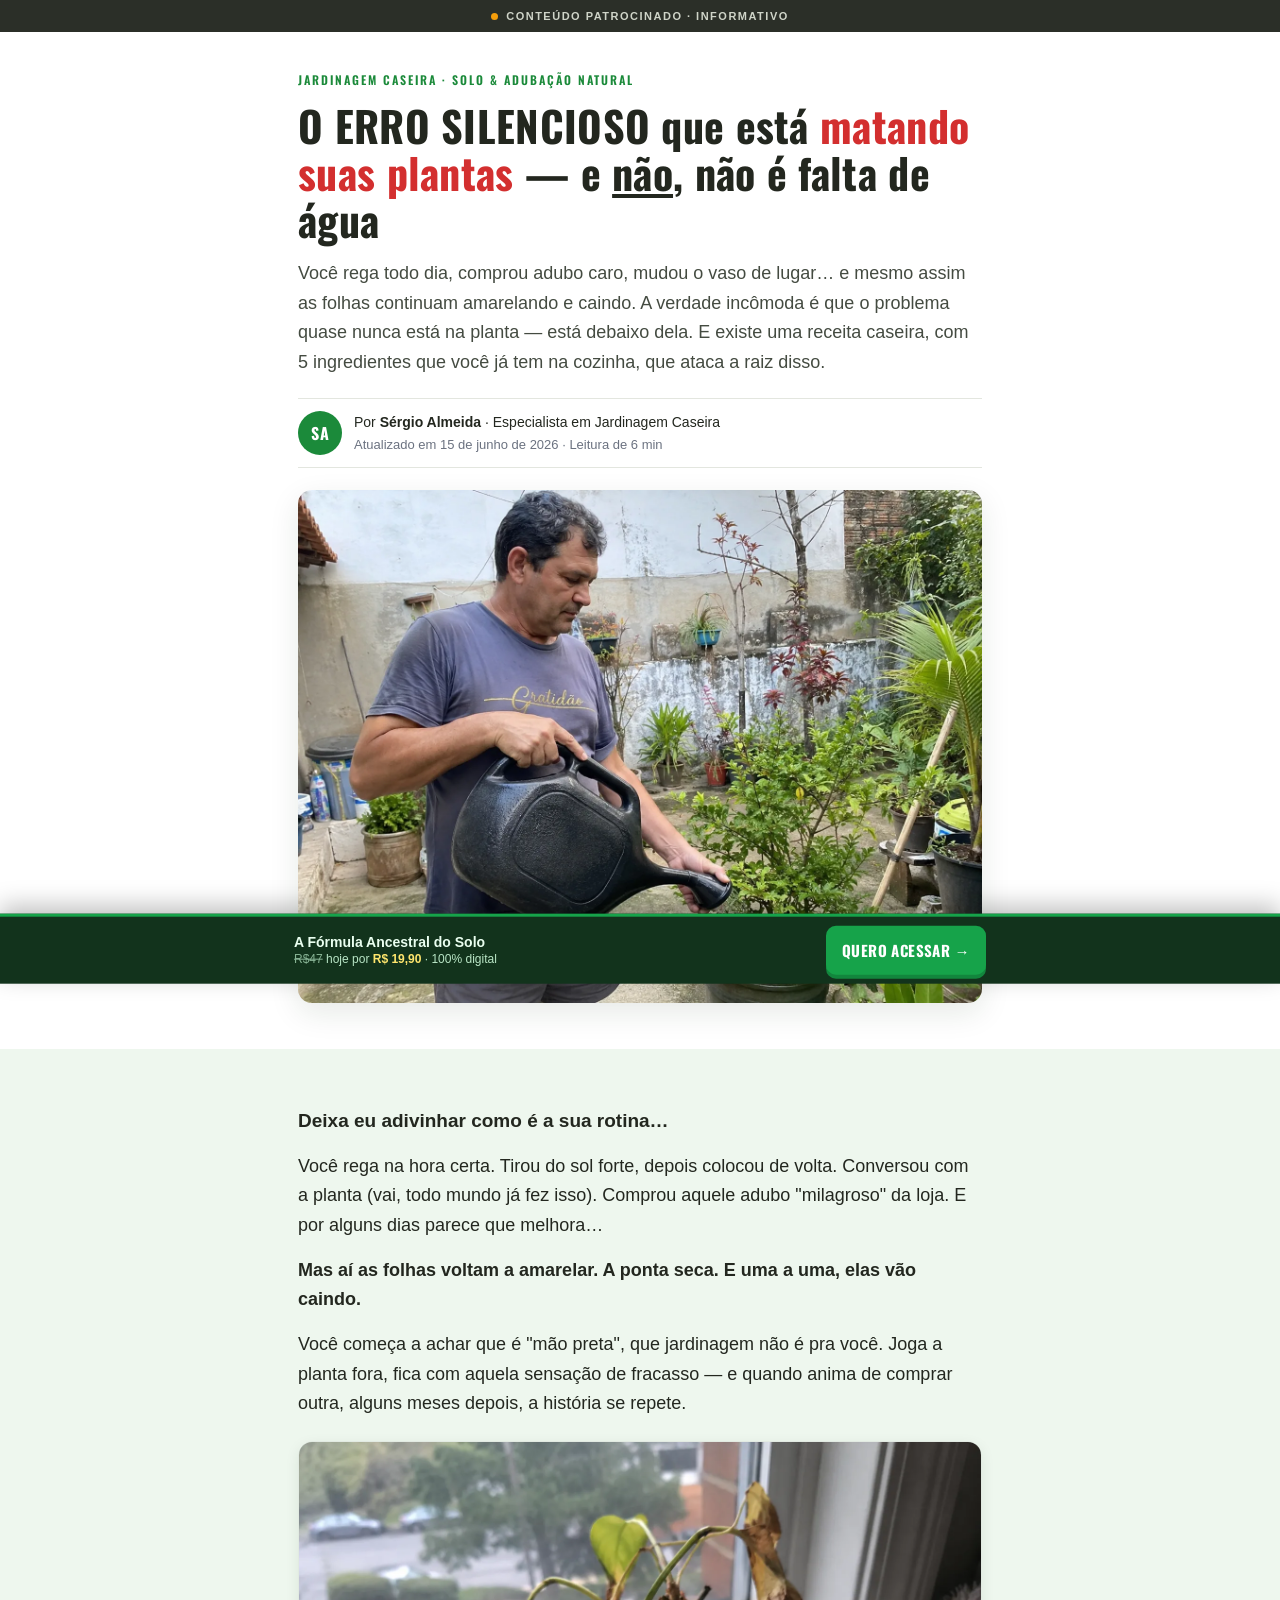
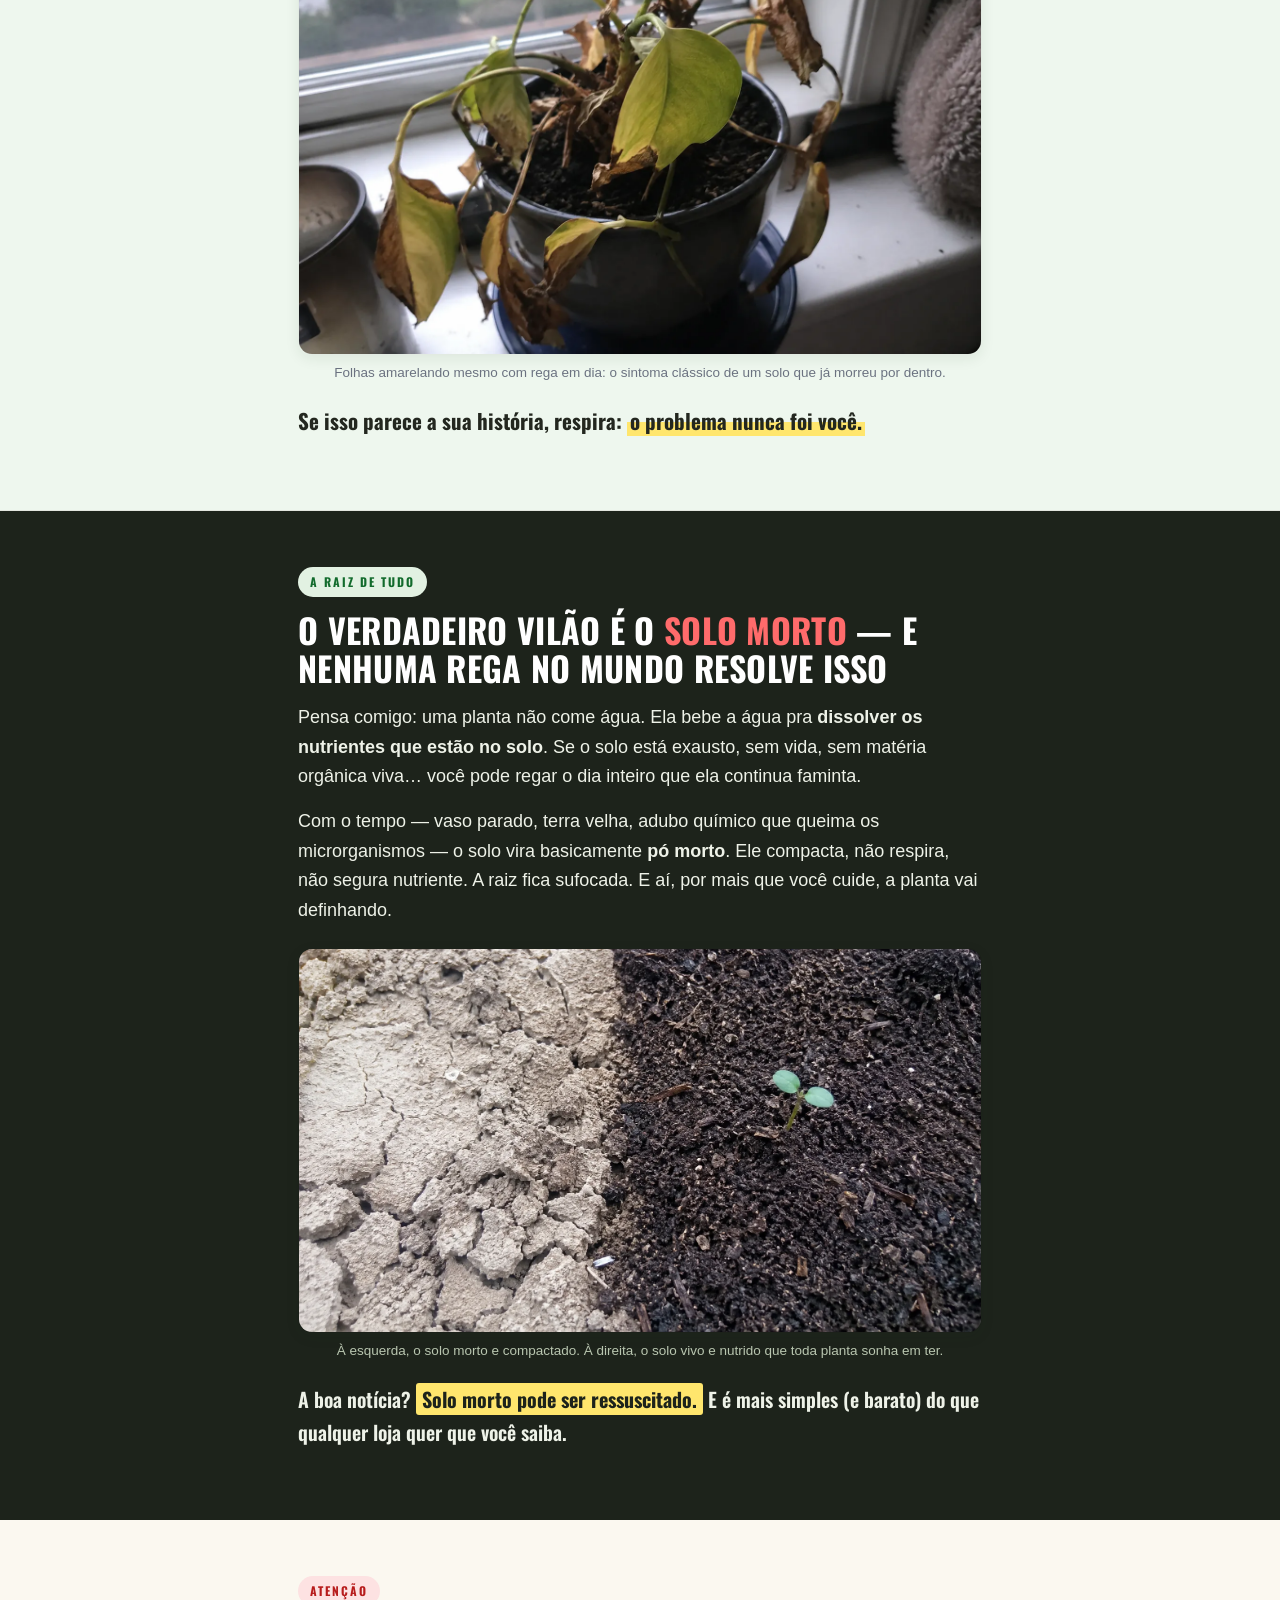
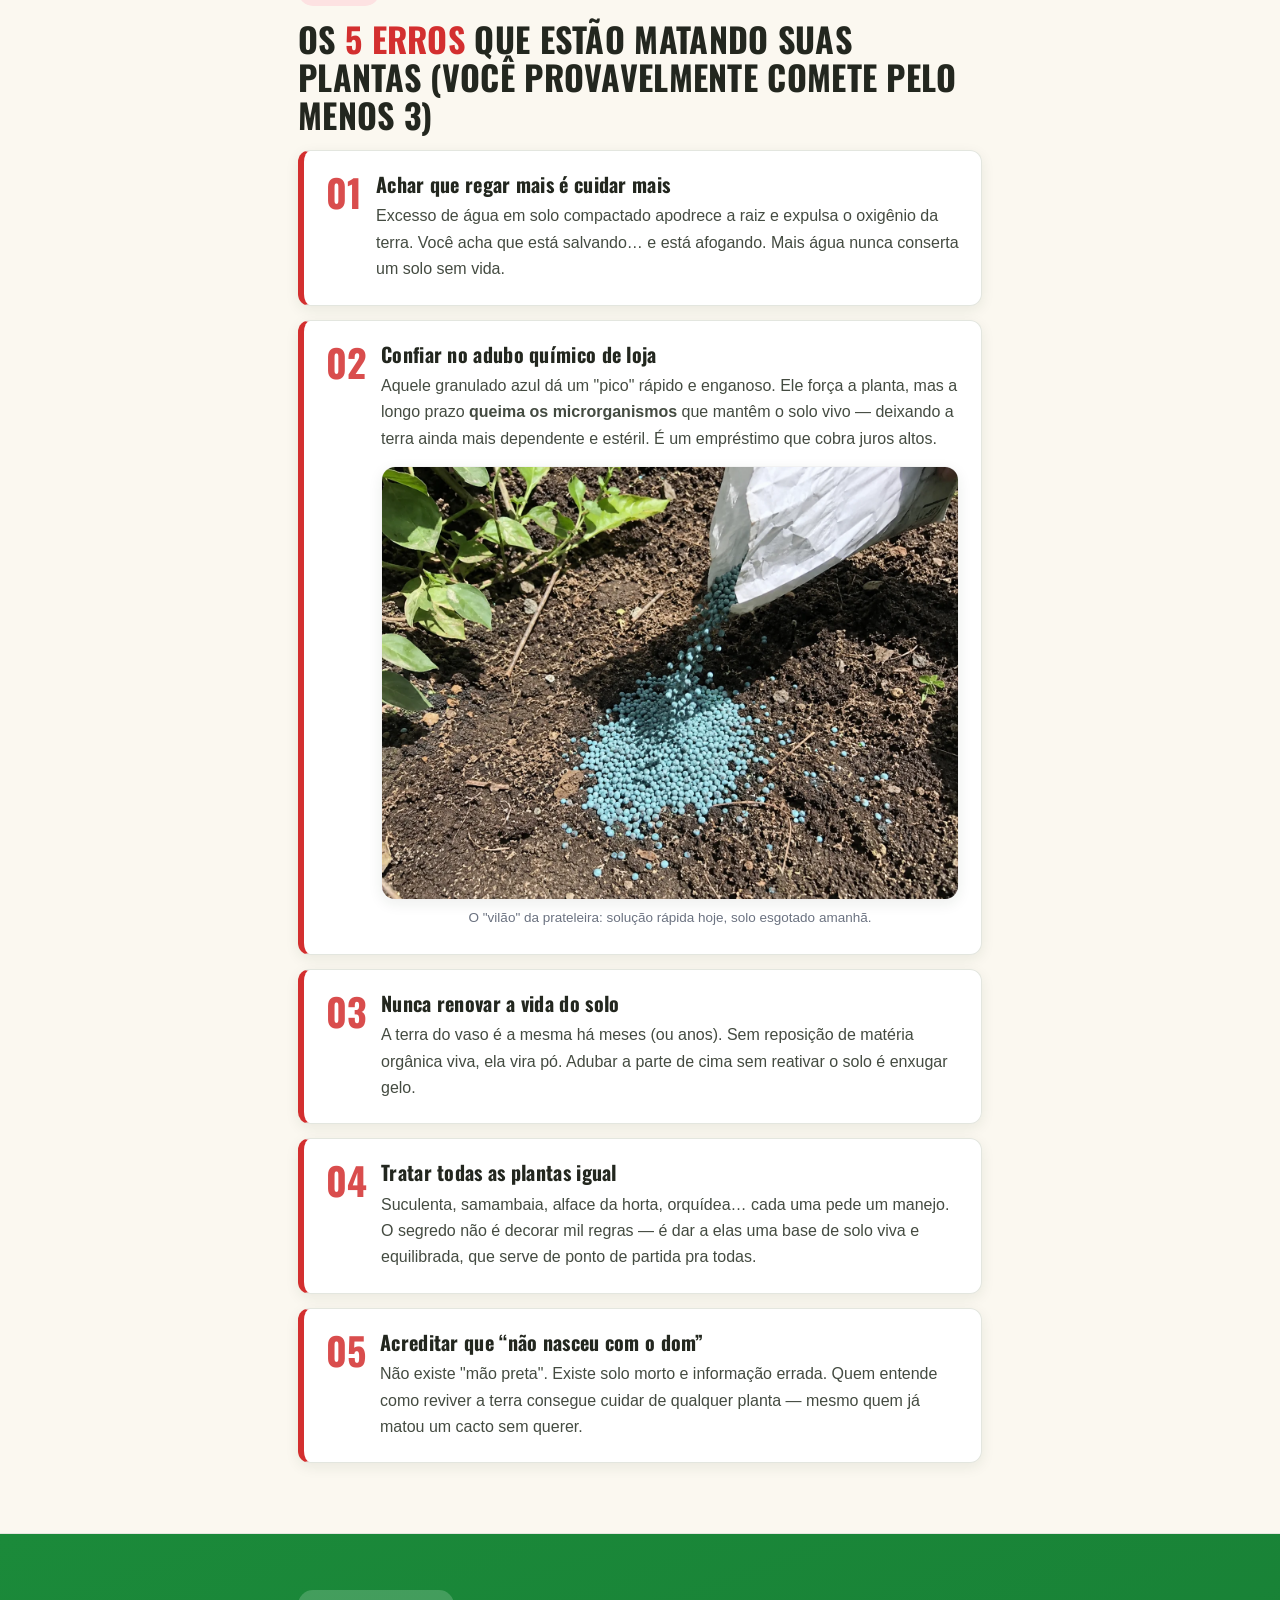
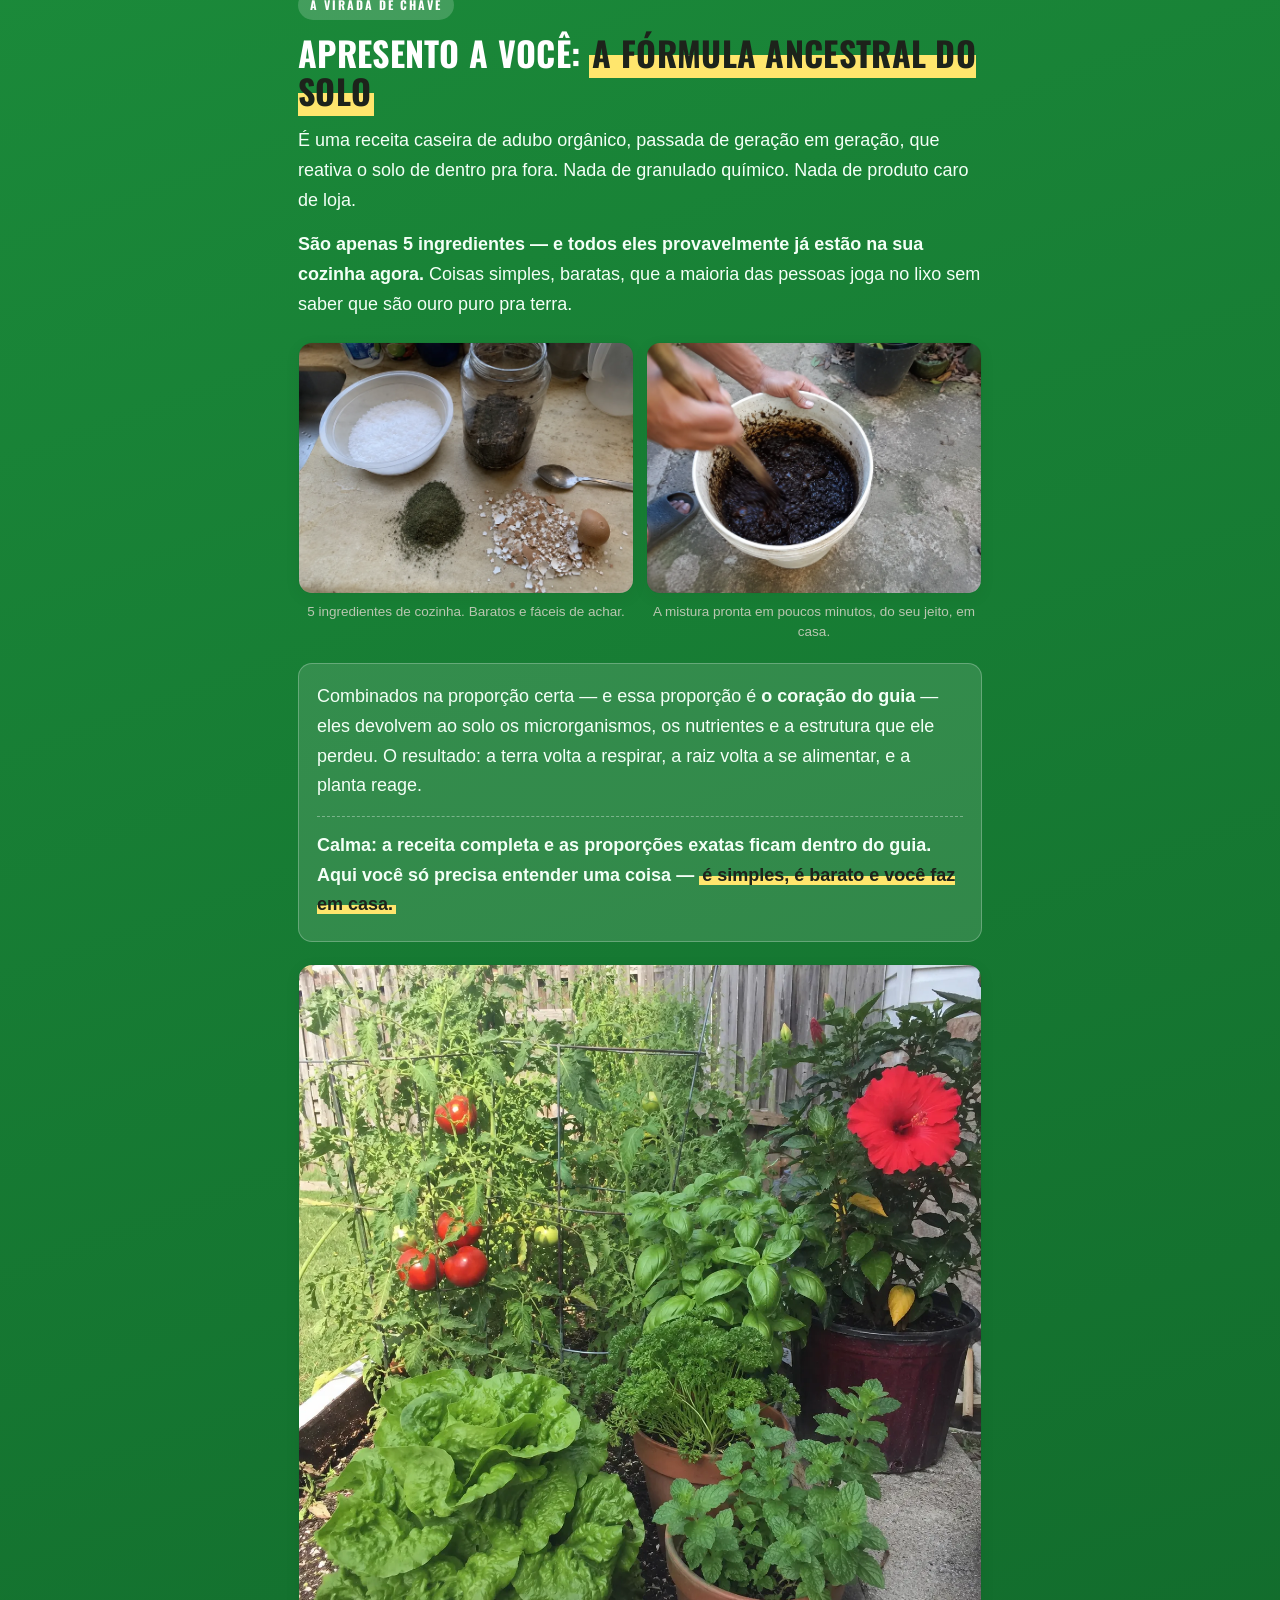
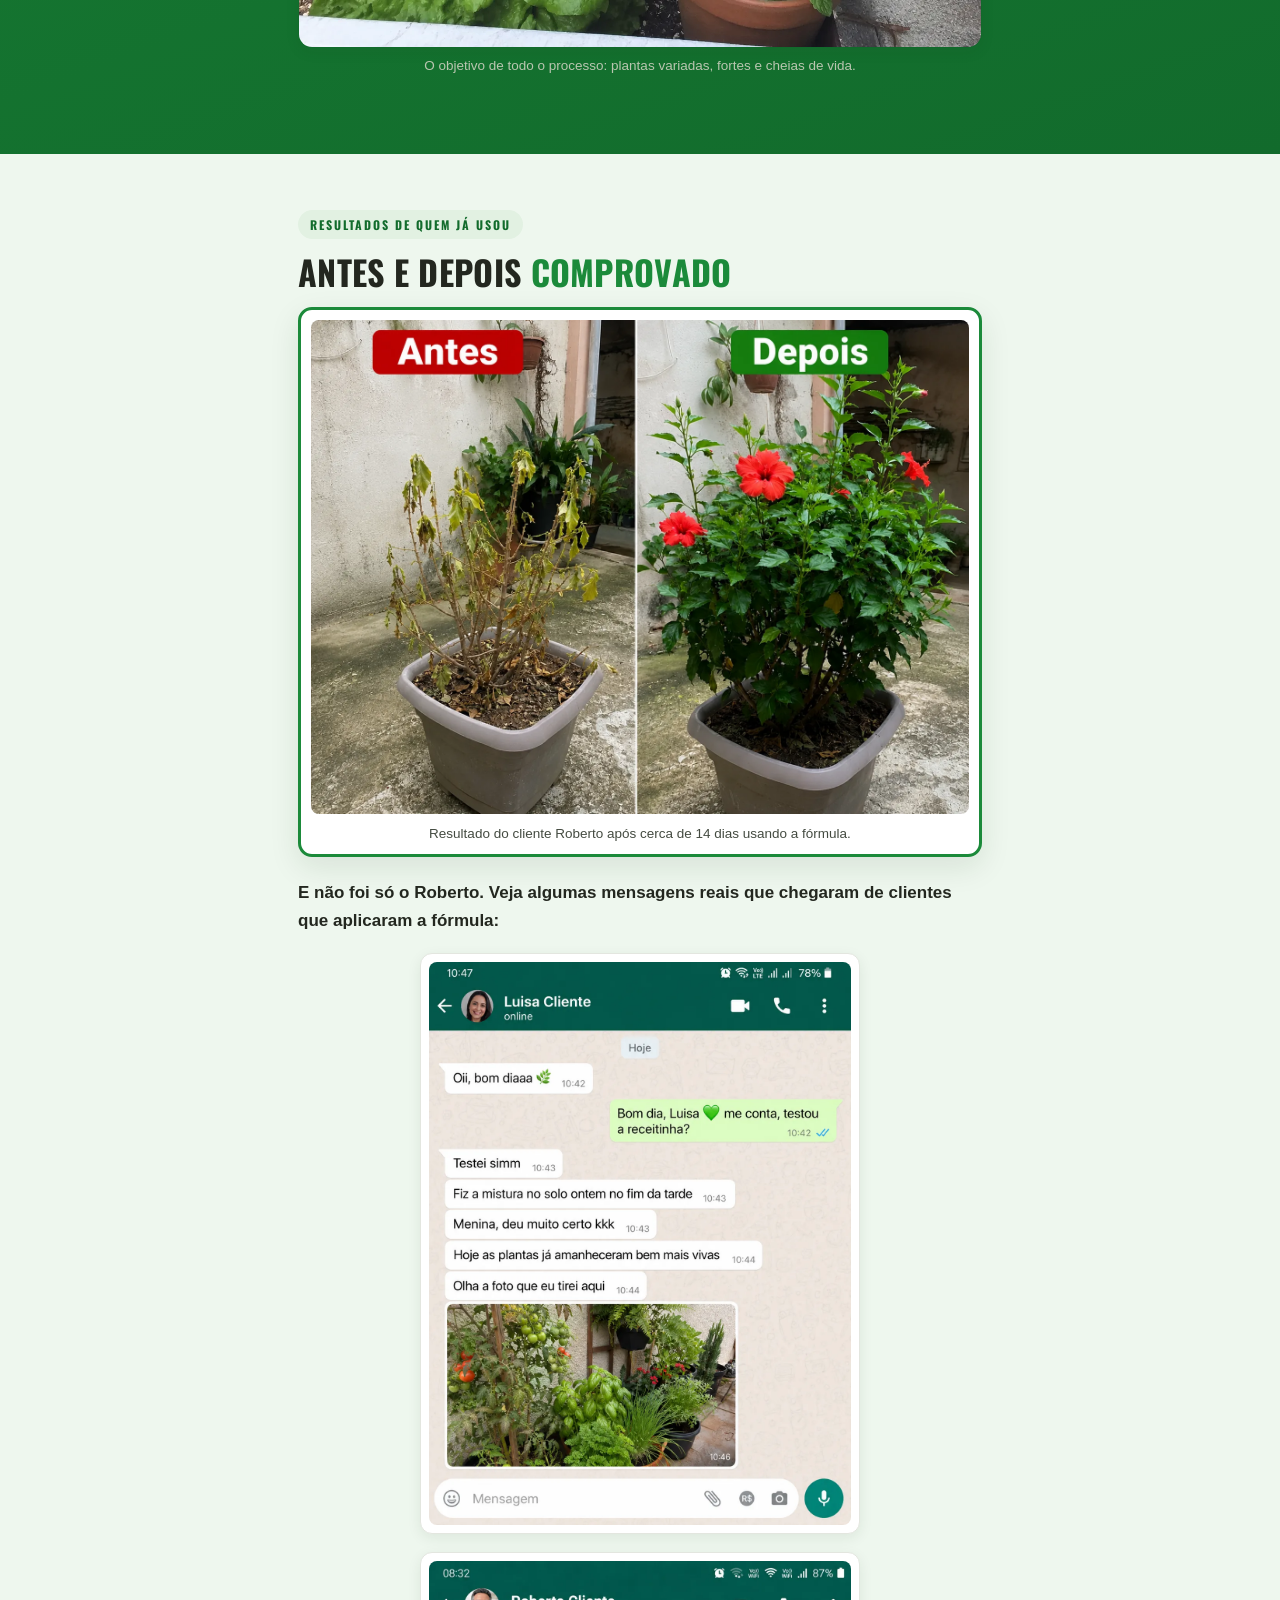
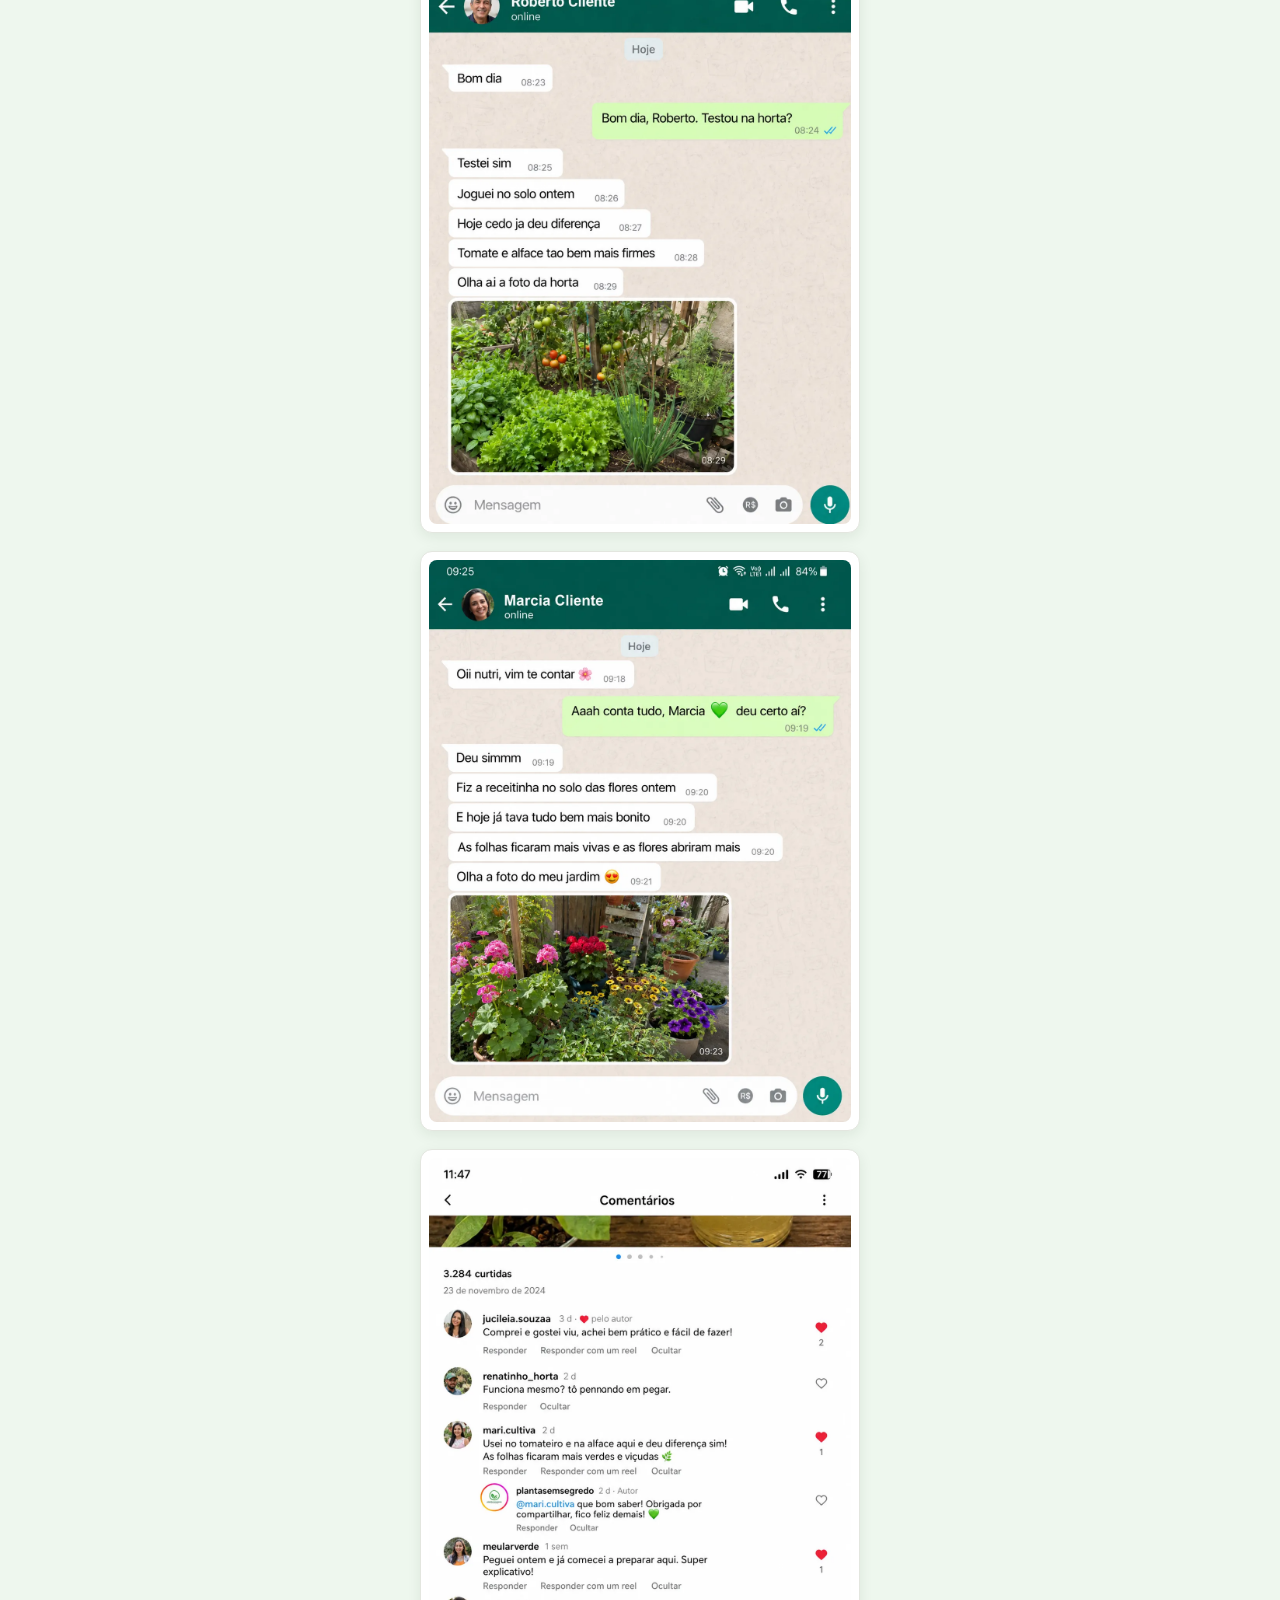
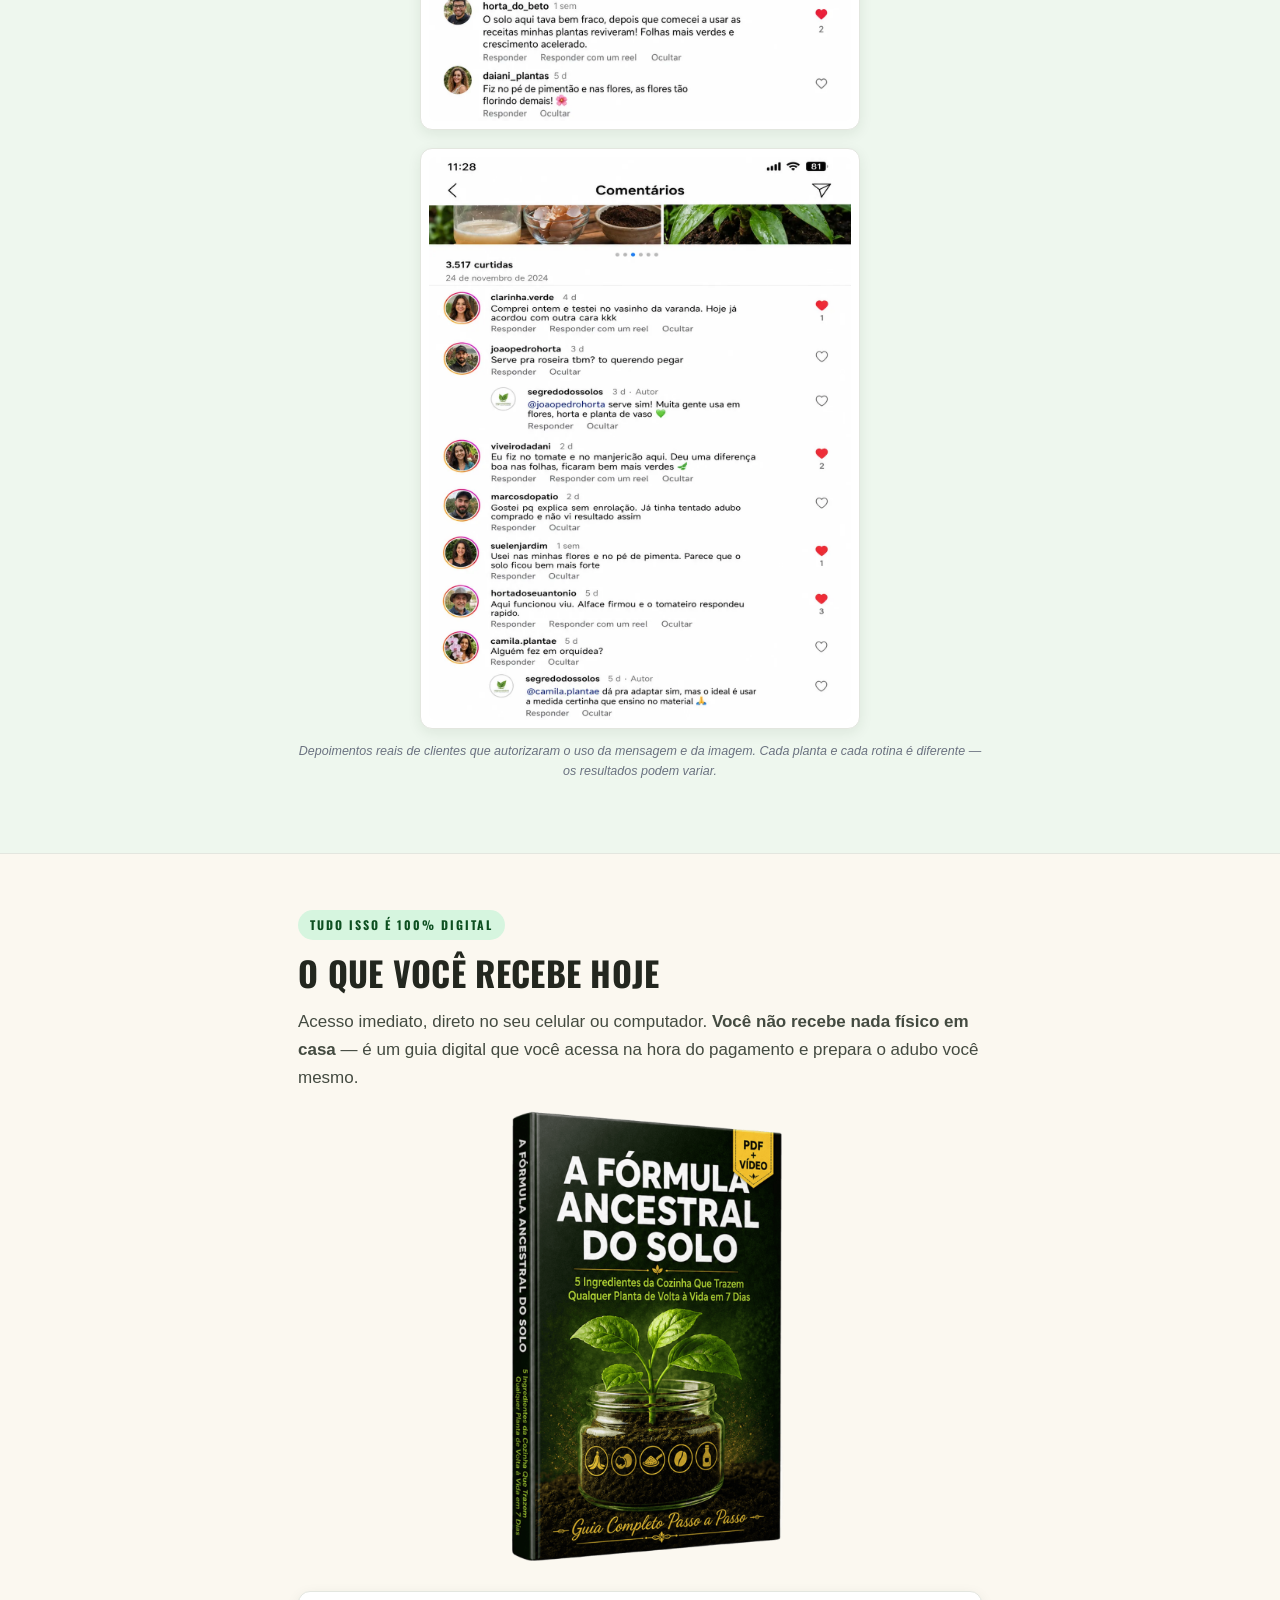
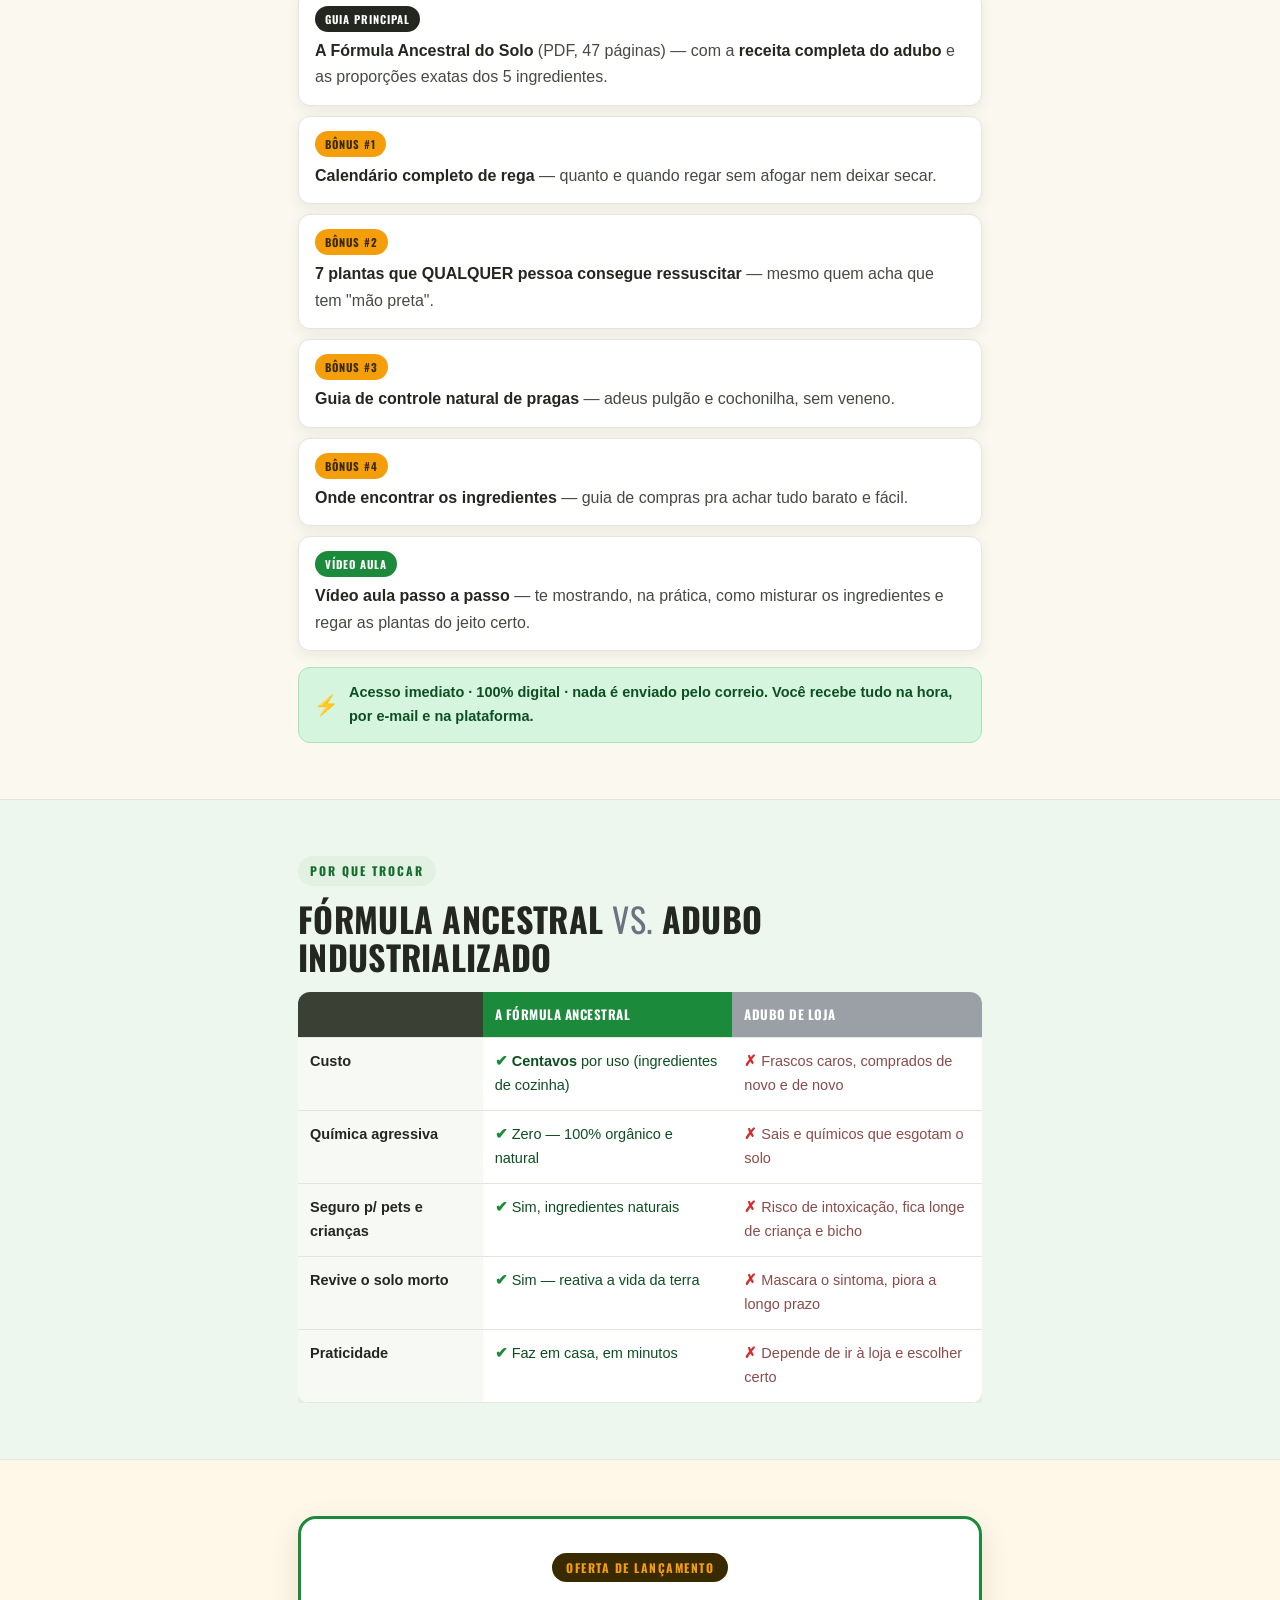
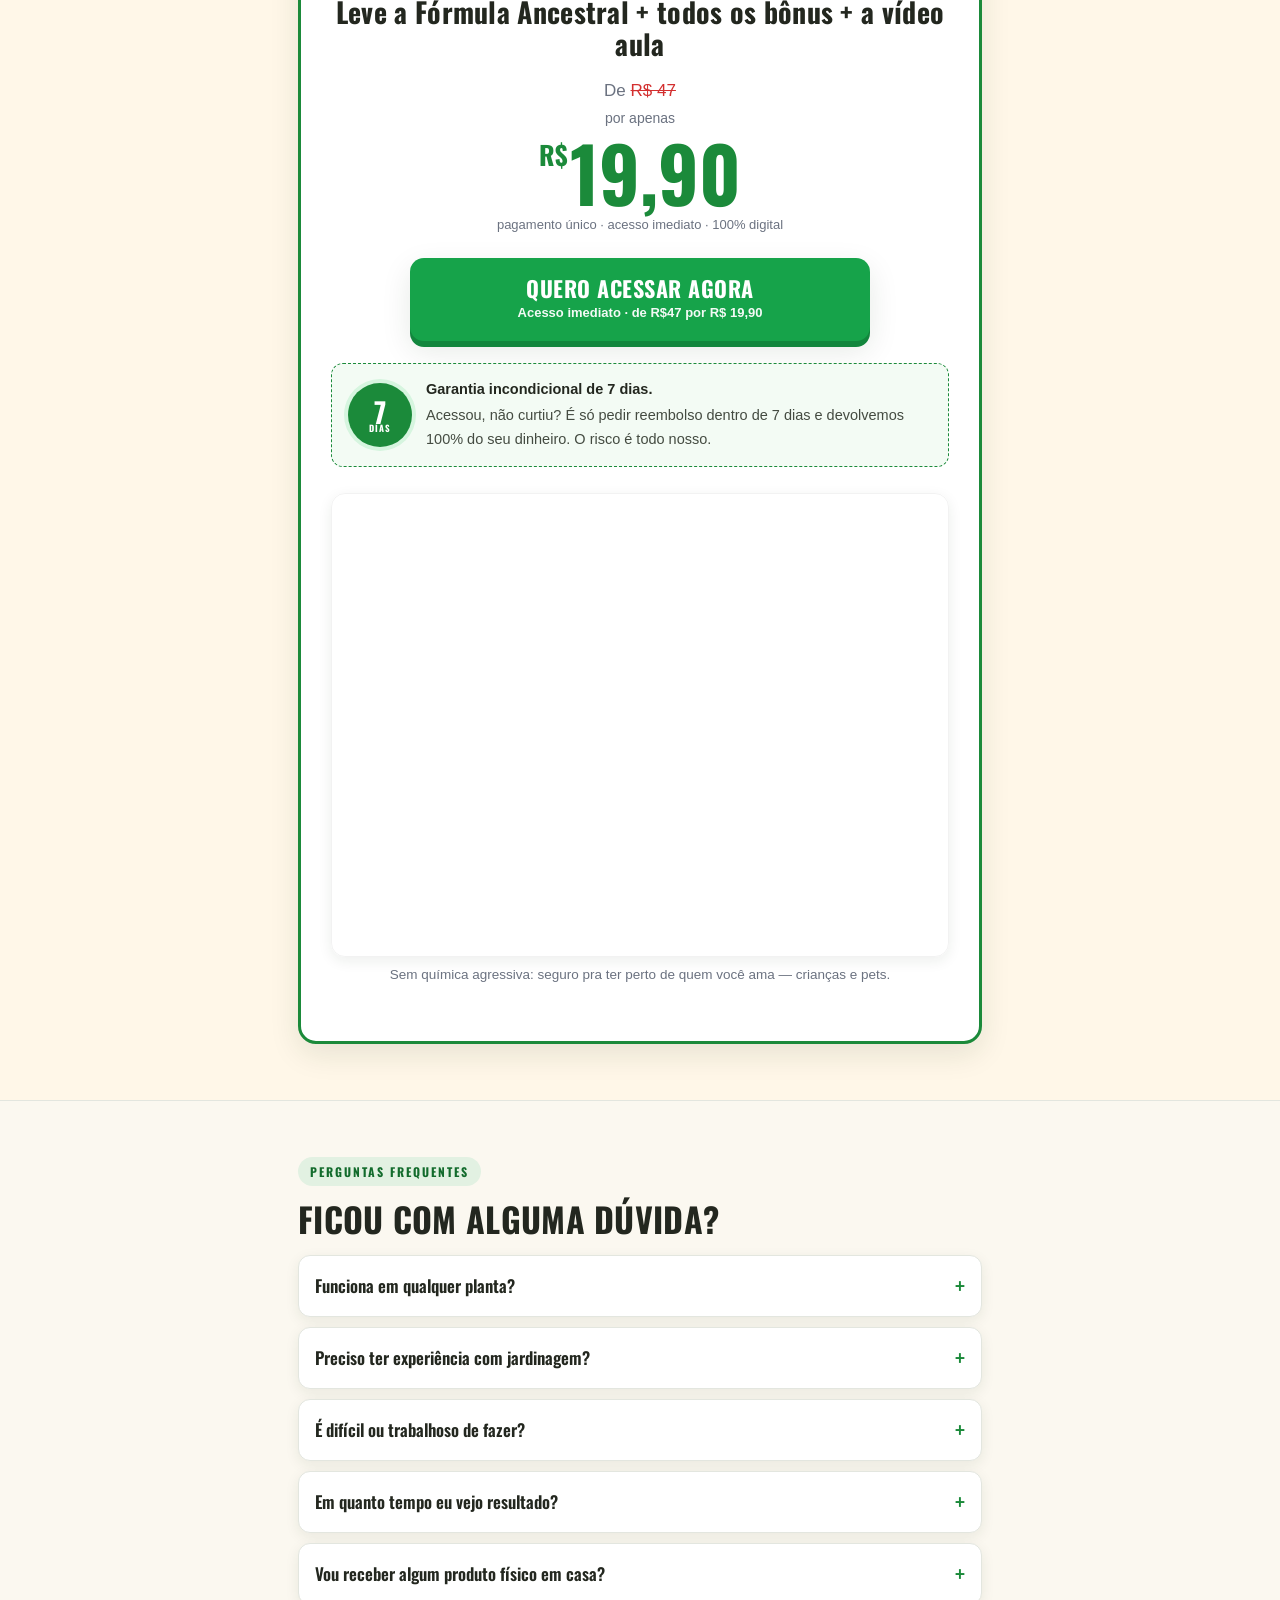
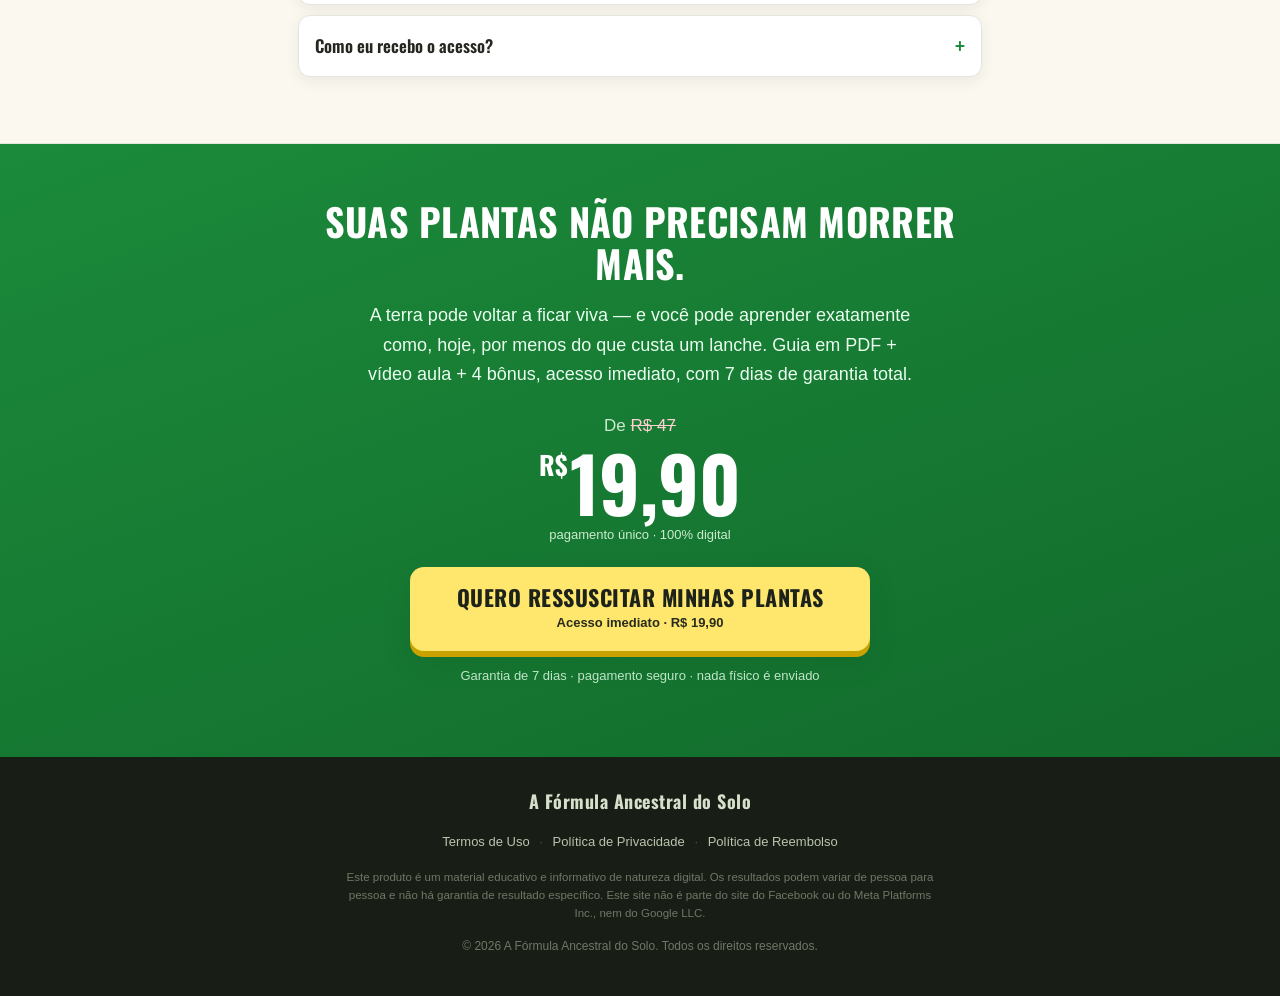
<file: 1-1990/index.html>
<!DOCTYPE html>
<html lang="pt-BR">
<head>
  <meta charset="UTF-8">
  <meta name="viewport" content="width=device-width, initial-scale=1.0">
  <title>O erro silencioso que está matando suas plantas (e não é falta de água) | A Fórmula Ancestral do Solo</title>
  <meta name="description" content="Descubra a fórmula ancestral de adubo caseiro, feita com 5 ingredientes da sua cozinha, que revitaliza o solo morto e ajuda plantas enfraquecidas a se recuperarem. Guia digital em PDF + vídeo aula. Acesso imediato, 100% digital. De R$47 por R$19,90.">

  <meta property="og:title" content="O erro silencioso que está matando suas plantas (e não é falta de água)">
  <meta property="og:description" content="A fórmula ancestral de adubo caseiro com 5 ingredientes da cozinha que revitaliza o solo morto. Guia digital em PDF + vídeo aula. Acesso imediato. De R$47 por R$19,90.">
  <meta property="og:image" content="../images/hero-gardener.webp">
  <meta property="og:type" content="article">

  <meta name="twitter:card" content="summary_large_image">
  <meta name="twitter:title" content="O erro silencioso que está matando suas plantas (e não é falta de água)">
  <meta name="twitter:description" content="A fórmula ancestral de adubo caseiro com 5 ingredientes da cozinha que revitaliza o solo morto. Guia digital em PDF + vídeo aula. De R$47 por R$19,90.">
  <meta name="twitter:image" content="../images/hero-gardener.webp">

  <link rel="preconnect" href="https://fonts.googleapis.com">
  <link rel="preconnect" href="https://fonts.gstatic.com" crossorigin>
  <link href="https://fonts.googleapis.com/css2?family=Oswald:wght@500;600;700&display=swap" rel="stylesheet">
  <link rel="stylesheet" href="style.css">
</head>
<body>

  <!-- TOPO: selo de conteúdo patrocinado -->
  <div class="sponsored-bar">
    <span class="sponsored-bar__dot"></span>
    CONTEÚDO PATROCINADO &middot; INFORMATIVO
  </div>

  <!-- CTA STICKY (aparece após a 1ª dobra via JS) -->
  <div class="sticky-cta" id="stickyCta" aria-hidden="true">
    <div class="sticky-cta__inner">
      <div class="sticky-cta__text">
        <strong>A Fórmula Ancestral do Solo</strong>
        <span><s>R$47</s> hoje por <b>R$ 19,90</b> &middot; 100% digital</span>
      </div>
      <a href="https://pay.hotmart.com/P106352379W?checkoutMode=10" class="sticky-cta__btn">QUERO ACESSAR&nbsp;&rarr;</a>
    </div>
  </div>

  <article class="advertorial">

    <!-- 1+2. HEADLINE EDITORIAL -->
    <header class="hero">
      <div class="wrap">
        <p class="eyebrow">JARDINAGEM CASEIRA &middot; SOLO &amp; ADUBAÇÃO NATURAL</p>
        <h1>O ERRO SILENCIOSO que está <span class="hl-red">matando suas plantas</span> &mdash; e <u>não</u>, não é falta de água</h1>
        <p class="dek">Você rega todo dia, comprou adubo caro, mudou o vaso de lugar&hellip; e mesmo assim as folhas continuam amarelando e caindo. A verdade incômoda é que o problema quase nunca está na planta &mdash; está debaixo dela. E existe uma receita caseira, com 5 ingredientes que você já tem na cozinha, que ataca a raiz disso.</p>

        <div class="byline">
          <div class="byline__avatar" aria-hidden="true">SA</div>
          <div class="byline__text">
            <span class="byline__author">Por <strong>Sérgio Almeida</strong> &middot; Especialista em Jardinagem Caseira</span>
            <span class="byline__date">Atualizado em 15 de junho de 2026 &middot; Leitura de 6 min</span>
          </div>
        </div>

        <figure class="hero__figure">
          <img src="../images/hero-gardener.webp" alt="Jardineiro caseiro segurando uma planta saudável e um punhado de solo escuro e vivo" width="1200" height="800" fetchpriority="high" decoding="async">
        </figure>
      </div>
    </header>

    <!-- 3. AGITAÇÃO DO PROBLEMA -->
    <section class="section section--soft">
      <div class="wrap">
        <p class="lead">Deixa eu adivinhar como é a sua rotina&hellip;</p>
        <p>Você rega na hora certa. Tirou do sol forte, depois colocou de volta. Conversou com a planta (vai, todo mundo já fez isso). Comprou aquele adubo "milagroso" da loja. E por alguns dias parece que melhora&hellip;</p>
        <p><strong>Mas aí as folhas voltam a amarelar. A ponta seca. E uma a uma, elas vão caindo.</strong></p>
        <p>Você começa a achar que é "mão preta", que jardinagem não é pra você. Joga a planta fora, fica com aquela sensação de fracasso &mdash; e quando anima de comprar outra, alguns meses depois, a história se repete.</p>

        <figure class="figure figure--bordered">
          <img src="../images/problem-dying-plant.webp" alt="Planta com folhas amareladas e murchas, sinais de solo esgotado" loading="lazy" decoding="async">
          <figcaption>Folhas amarelando mesmo com rega em dia: o sintoma clássico de um solo que já morreu por dentro.</figcaption>
        </figure>

        <p class="punch">Se isso parece a sua história, respira: <span class="hl-yellow">o problema nunca foi você.</span></p>
      </div>
    </section>

    <!-- 4. MECANISMO: O VILÃO É O SOLO MORTO -->
    <section class="section section--dark">
      <div class="wrap">
        <p class="kicker">A RAIZ DE TUDO</p>
        <h2>O verdadeiro vilão é o <span class="hl-red">SOLO MORTO</span> &mdash; e nenhuma rega no mundo resolve isso</h2>
        <p>Pensa comigo: uma planta não come água. Ela bebe a água pra <strong>dissolver os nutrientes que estão no solo</strong>. Se o solo está exausto, sem vida, sem matéria orgânica viva&hellip; você pode regar o dia inteiro que ela continua faminta.</p>
        <p>Com o tempo &mdash; vaso parado, terra velha, adubo químico que queima os microrganismos &mdash; o solo vira basicamente <strong>pó morto</strong>. Ele compacta, não respira, não segura nutriente. A raiz fica sufocada. E aí, por mais que você cuide, a planta vai definhando.</p>

        <figure class="figure figure--bordered">
          <img src="../images/soil-dead-vs-rich.webp" alt="Comparativo entre solo morto, seco e claro, e solo rico, escuro e cheio de vida" loading="lazy" decoding="async">
          <figcaption>À esquerda, o solo morto e compactado. À direita, o solo vivo e nutrido que toda planta sonha em ter.</figcaption>
        </figure>

        <p class="punch-light">A boa notícia? <span class="hl-yellow">Solo morto pode ser ressuscitado.</span> E é mais simples (e barato) do que qualquer loja quer que você saiba.</p>
      </div>
    </section>

    <!-- 5. OS 5 ERROS -->
    <section class="section">
      <div class="wrap">
        <p class="kicker kicker--red">ATENÇÃO</p>
        <h2>Os <span class="hl-red">5 erros</span> que estão matando suas plantas (você provavelmente comete pelo menos 3)</h2>

        <div class="mistake">
          <div class="mistake__num">01</div>
          <div class="mistake__body">
            <h3>Achar que regar mais é cuidar mais</h3>
            <p>Excesso de água em solo compactado apodrece a raiz e expulsa o oxigênio da terra. Você acha que está salvando&hellip; e está afogando. Mais água nunca conserta um solo sem vida.</p>
          </div>
        </div>

        <div class="mistake">
          <div class="mistake__num">02</div>
          <div class="mistake__body">
            <h3>Confiar no adubo químico de loja</h3>
            <p>Aquele granulado azul dá um "pico" rápido e enganoso. Ele força a planta, mas a longo prazo <strong>queima os microrganismos</strong> que mantêm o solo vivo &mdash; deixando a terra ainda mais dependente e estéril. É um empréstimo que cobra juros altos.</p>
            <figure class="figure figure--bordered figure--inset">
              <img src="../images/chemical-fertilizer.webp" alt="Embalagem de adubo químico industrializado de loja" loading="lazy" decoding="async">
              <figcaption>O "vilão" da prateleira: solução rápida hoje, solo esgotado amanhã.</figcaption>
            </figure>
          </div>
        </div>

        <div class="mistake">
          <div class="mistake__num">03</div>
          <div class="mistake__body">
            <h3>Nunca renovar a vida do solo</h3>
            <p>A terra do vaso é a mesma há meses (ou anos). Sem reposição de matéria orgânica viva, ela vira pó. Adubar a parte de cima sem reativar o solo é enxugar gelo.</p>
          </div>
        </div>

        <div class="mistake">
          <div class="mistake__num">04</div>
          <div class="mistake__body">
            <h3>Tratar todas as plantas igual</h3>
            <p>Suculenta, samambaia, alface da horta, orquídea&hellip; cada uma pede um manejo. O segredo não é decorar mil regras &mdash; é dar a elas uma base de solo viva e equilibrada, que serve de ponto de partida pra todas.</p>
          </div>
        </div>

        <div class="mistake">
          <div class="mistake__num">05</div>
          <div class="mistake__body">
            <h3>Acreditar que &ldquo;não nasceu com o dom&rdquo;</h3>
            <p>Não existe "mão preta". Existe solo morto e informação errada. Quem entende como reviver a terra consegue cuidar de qualquer planta &mdash; mesmo quem já matou um cacto sem querer.</p>
          </div>
        </div>
      </div>
    </section>

    <!-- 6. A VIRADA: A FÓRMULA -->
    <section class="section section--green">
      <div class="wrap">
        <p class="kicker kicker--white">A VIRADA DE CHAVE</p>
        <h2>Apresento a você: <span class="hl-yellow">A Fórmula Ancestral do Solo</span></h2>
        <p>É uma receita caseira de adubo orgânico, passada de geração em geração, que reativa o solo de dentro pra fora. Nada de granulado químico. Nada de produto caro de loja.</p>
        <p><strong>São apenas 5 ingredientes &mdash; e todos eles provavelmente já estão na sua cozinha agora.</strong> Coisas simples, baratas, que a maioria das pessoas joga no lixo sem saber que são ouro puro pra terra.</p>

        <div class="duo">
          <figure class="figure figure--bordered">
            <img src="../images/ingredients-counter.webp" alt="Cinco ingredientes simples de cozinha sobre a bancada, prontos para a receita" loading="lazy" decoding="async">
            <figcaption>5 ingredientes de cozinha. Baratos e fáceis de achar.</figcaption>
          </figure>
          <figure class="figure figure--bordered">
            <img src="../images/mixing-fertilizer.webp" alt="Mistura do adubo caseiro sendo preparada em uma tigela" loading="lazy" decoding="async">
            <figcaption>A mistura pronta em poucos minutos, do seu jeito, em casa.</figcaption>
          </figure>
        </div>

        <div class="tease">
          <p>Combinados na proporção certa &mdash; e essa proporção é <strong>o coração do guia</strong> &mdash; eles devolvem ao solo os microrganismos, os nutrientes e a estrutura que ele perdeu. O resultado: a terra volta a respirar, a raiz volta a se alimentar, e a planta reage.</p>
          <p class="tease__note">Calma: a receita completa e as proporções exatas ficam dentro do guia. Aqui você só precisa entender uma coisa &mdash; <span class="hl-yellow">é simples, é barato e você faz em casa.</span></p>
        </div>

        <figure class="figure figure--bordered">
          <img src="../images/plants-thriving.webp" alt="Várias plantas saudáveis, verdes e cheias de vida depois de um solo bem nutrido" loading="lazy" decoding="async">
          <figcaption>O objetivo de todo o processo: plantas variadas, fortes e cheias de vida.</figcaption>
        </figure>
      </div>
    </section>

    <!-- 7. PROVA REAL -->
    <section class="section section--soft">
      <div class="wrap">
        <p class="kicker">RESULTADOS DE QUEM JÁ USOU</p>
        <h2>Antes e Depois <span class="hl-green">Comprovado</span></h2>

        <figure class="proof-hero">
          <img src="../images/antes-e-depois.webp" alt="Comparativo antes e depois das plantas do cliente Roberto após usar a fórmula" loading="lazy" decoding="async">
          <figcaption>Resultado do cliente Roberto após cerca de 14 dias usando a fórmula.</figcaption>
        </figure>

        <p class="proof-intro">E não foi só o Roberto. Veja algumas mensagens reais que chegaram de clientes que aplicaram a fórmula:</p>

        <div class="prints">
          <figure class="print">
            <img src="../images/print-wpp-luisa.webp" alt="Print real de conversa de WhatsApp da cliente Luísa" loading="lazy" decoding="async">
          </figure>
          <figure class="print">
            <img src="../images/print-wpp-roberto.webp" alt="Print real de conversa de WhatsApp do cliente Roberto" loading="lazy" decoding="async">
          </figure>
          <figure class="print">
            <img src="../images/print-wpp-marcia.webp" alt="Print real de conversa de WhatsApp da cliente Márcia" loading="lazy" decoding="async">
          </figure>
          <figure class="print">
            <img src="../images/print-instagram-1.webp" alt="Print real de comentário no Instagram de um cliente" loading="lazy" decoding="async">
          </figure>
          <figure class="print">
            <img src="../images/print-instagram-2.webp" alt="Print real de comentário no Instagram de um cliente" loading="lazy" decoding="async">
          </figure>
        </div>
        <p class="proof-disclaimer">Depoimentos reais de clientes que autorizaram o uso da mensagem e da imagem. Cada planta e cada rotina é diferente &mdash; os resultados podem variar.</p>
      </div>
    </section>

    <!-- 8. O QUE VOCÊ RECEBE -->
    <section class="section" id="oferta">
      <div class="wrap">
        <p class="kicker kicker--green">TUDO ISSO É 100% DIGITAL</p>
        <h2>O que você recebe hoje</h2>
        <p class="includes-sub">Acesso imediato, direto no seu celular ou computador. <strong>Você não recebe nada físico em casa</strong> &mdash; é um guia digital que você acessa na hora do pagamento e prepara o adubo você mesmo.</p>

        <figure class="figure figure--mockup">
          <img src="../images/product-mockup-main.png" alt="Mockup do guia digital A Fórmula Ancestral do Solo com seus bônus" loading="lazy" decoding="async">
        </figure>

        <ul class="includes">
          <li>
            <span class="includes__tag">GUIA PRINCIPAL</span>
            <span class="includes__txt"><strong>A Fórmula Ancestral do Solo</strong> (PDF, 47 páginas) &mdash; com a <strong>receita completa do adubo</strong> e as proporções exatas dos 5 ingredientes.</span>
          </li>
          <li>
            <span class="includes__tag includes__tag--bonus">BÔNUS #1</span>
            <span class="includes__txt"><strong>Calendário completo de rega</strong> &mdash; quanto e quando regar sem afogar nem deixar secar.</span>
          </li>
          <li>
            <span class="includes__tag includes__tag--bonus">BÔNUS #2</span>
            <span class="includes__txt"><strong>7 plantas que QUALQUER pessoa consegue ressuscitar</strong> &mdash; mesmo quem acha que tem "mão preta".</span>
          </li>
          <li>
            <span class="includes__tag includes__tag--bonus">BÔNUS #3</span>
            <span class="includes__txt"><strong>Guia de controle natural de pragas</strong> &mdash; adeus pulgão e cochonilha, sem veneno.</span>
          </li>
          <li>
            <span class="includes__tag includes__tag--bonus">BÔNUS #4</span>
            <span class="includes__txt"><strong>Onde encontrar os ingredientes</strong> &mdash; guia de compras pra achar tudo barato e fácil.</span>
          </li>
          <li class="includes--highlight">
            <span class="includes__tag includes__tag--video">VÍDEO AULA</span>
            <span class="includes__txt"><strong>Vídeo aula passo a passo</strong> &mdash; te mostrando, na prática, como misturar os ingredientes e regar as plantas do jeito certo.</span>
          </li>
        </ul>

        <div class="digital-note">
          <span class="digital-note__icon">⚡</span>
          <span>Acesso imediato &middot; 100% digital &middot; nada é enviado pelo correio. Você recebe tudo na hora, por e-mail e na plataforma.</span>
        </div>
      </div>
    </section>

    <!-- 9. TABELA COMPARATIVA -->
    <section class="section section--soft">
      <div class="wrap">
        <p class="kicker">POR QUE TROCAR</p>
        <h2>Fórmula Ancestral <span class="muted">vs.</span> adubo industrializado</h2>

        <div class="compare-scroll">
          <table class="compare">
            <thead>
              <tr>
                <th class="compare__crit">&nbsp;</th>
                <th class="compare__win">A Fórmula Ancestral</th>
                <th class="compare__lose">Adubo de loja</th>
              </tr>
            </thead>
            <tbody>
              <tr>
                <td>Custo</td>
                <td class="yes"><b>Centavos</b> por uso (ingredientes de cozinha)</td>
                <td class="no">Frascos caros, comprados de novo e de novo</td>
              </tr>
              <tr>
                <td>Química agressiva</td>
                <td class="yes">Zero &mdash; 100% orgânico e natural</td>
                <td class="no">Sais e químicos que esgotam o solo</td>
              </tr>
              <tr>
                <td>Seguro p/ pets e crianças</td>
                <td class="yes">Sim, ingredientes naturais</td>
                <td class="no">Risco de intoxicação, fica longe de criança e bicho</td>
              </tr>
              <tr>
                <td>Revive o solo morto</td>
                <td class="yes">Sim &mdash; reativa a vida da terra</td>
                <td class="no">Mascara o sintoma, piora a longo prazo</td>
              </tr>
              <tr>
                <td>Praticidade</td>
                <td class="yes">Faz em casa, em minutos</td>
                <td class="no">Depende de ir à loja e escolher certo</td>
              </tr>
            </tbody>
          </table>
        </div>
      </div>
    </section>

    <!-- 10. OFERTA + PREÇO + GARANTIA -->
    <section class="section section--offer">
      <div class="wrap">
        <div class="offer-card">
          <p class="offer-card__eyebrow">OFERTA DE LANÇAMENTO</p>
          <h2 class="offer-card__title">Leve a Fórmula Ancestral + todos os bônus + a vídeo aula</h2>

          <div class="price">
            <span class="price__from">De <s>R$ 47</s></span>
            <span class="price__by">por apenas</span>
            <span class="price__value"><span class="price__cur">R$</span>19,90</span>
            <span class="price__note">pagamento único &middot; acesso imediato &middot; 100% digital</span>
          </div>

          <a href="https://pay.hotmart.com/P106352379W?checkoutMode=10" class="cta-btn cta-btn--big">
            <span class="cta-btn__main">QUERO ACESSAR AGORA</span>
            <span class="cta-btn__sub">Acesso imediato &middot; de R$47 por R$ 19,90</span>
          </a>

          <div class="guarantee">
            <div class="guarantee__seal">7<small>DIAS</small></div>
            <div class="guarantee__text">
              <strong>Garantia incondicional de 7 dias.</strong>
              Acessou, não curtiu? É só pedir reembolso dentro de 7 dias e devolvemos 100% do seu dinheiro. O risco é todo nosso.
            </div>
          </div>

          <figure class="figure figure--bordered figure--safe">
            <img src="../images/family-pet-safe.webp" alt="Família com criança e pet perto das plantas, em segurança" loading="lazy" decoding="async">
            <figcaption>Sem química agressiva: seguro pra ter perto de quem você ama &mdash; crianças e pets.</figcaption>
          </figure>
        </div>
      </div>
    </section>

    <!-- 11. FAQ -->
    <section class="section">
      <div class="wrap">
        <p class="kicker">PERGUNTAS FREQUENTES</p>
        <h2>Ficou com alguma dúvida?</h2>

        <div class="faq">
          <details>
            <summary>Funciona em qualquer planta?</summary>
            <div class="faq__a"><p>A fórmula age no solo, que é a base de praticamente toda planta de vaso ou horta &mdash; das suculentas e samambaias da varanda às hortaliças (alface, cebolinha, salsinha) e flores como rosa, girassol e orquídea. Cada planta tem seu tempo e suas manhas, mas todas se beneficiam de um solo vivo.</p></div>
          </details>
          <details>
            <summary>Preciso ter experiência com jardinagem?</summary>
            <div class="faq__a"><p>Não. O guia foi feito justamente pra quem acha que tem "mão preta". É passo a passo, em linguagem simples, e a vídeo aula te mostra cada etapa na prática.</p></div>
          </details>
          <details>
            <summary>É difícil ou trabalhoso de fazer?</summary>
            <div class="faq__a"><p>Não. São 5 ingredientes de cozinha e poucos minutos de preparo. Se você sabe fazer uma vitamina no liquidificador, dá conta da fórmula tranquilamente.</p></div>
          </details>
          <details>
            <summary>Em quanto tempo eu vejo resultado?</summary>
            <div class="faq__a"><p>Varia de planta pra planta e do estado em que ela está. Na média relatada pelos clientes, as plantas costumam começar a se revigorar <strong>a partir de cerca de 14 dias</strong> de uso. Não é uma promessa cravada pra toda e qualquer planta &mdash; é a tendência que a maioria observa quando o solo volta a ficar vivo.</p></div>
          </details>
          <details>
            <summary>Vou receber algum produto físico em casa?</summary>
            <div class="faq__a"><p>Não. É <strong>100% digital</strong>. Você não recebe nenhum pó, frasco ou adubo pelo correio. O que você recebe é o guia em PDF + a vídeo aula com a receita, e prepara o adubo você mesmo, em casa, com ingredientes baratos.</p></div>
          </details>
          <details>
            <summary>Como eu recebo o acesso?</summary>
            <div class="faq__a"><p>Assim que o pagamento é confirmado, o acesso é liberado <strong>na hora</strong>. Você recebe por e-mail e acessa o guia, os bônus e a vídeo aula direto pelo celular ou computador, quando e onde quiser.</p></div>
          </details>
        </div>
      </div>
    </section>

    <!-- 12. CTA FINAL -->
    <section class="section section--green section--final">
      <div class="wrap">
        <h2 class="final-h">Suas plantas não precisam morrer mais.</h2>
        <p class="final-p">A terra pode voltar a ficar viva &mdash; e você pode aprender exatamente como, hoje, por menos do que custa um lanche. Guia em PDF + vídeo aula + 4 bônus, acesso imediato, com 7 dias de garantia total.</p>

        <div class="price price--center">
          <span class="price__from">De <s>R$ 47</s></span>
          <span class="price__value price__value--light"><span class="price__cur">R$</span>19,90</span>
          <span class="price__note">pagamento único &middot; 100% digital</span>
        </div>

        <a href="https://pay.hotmart.com/P106352379W?checkoutMode=10" class="cta-btn cta-btn--big cta-btn--onGreen">
          <span class="cta-btn__main">QUERO RESSUSCITAR MINHAS PLANTAS</span>
          <span class="cta-btn__sub">Acesso imediato &middot; R$ 19,90</span>
        </a>
        <p class="final-reassure">Garantia de 7 dias &middot; pagamento seguro &middot; nada físico é enviado</p>
      </div>
    </section>

    <!-- RODAPÉ -->
    <footer class="site-footer">
      <div class="wrap">
        <p class="footer-brand">A Fórmula Ancestral do Solo</p>
        <nav class="footer-links" aria-label="Links institucionais">
          <a href="#">Termos de Uso</a>
          <span aria-hidden="true">&middot;</span>
          <a href="#">Política de Privacidade</a>
          <span aria-hidden="true">&middot;</span>
          <a href="#">Política de Reembolso</a>
        </nav>
        <p class="footer-disclaimer">Este produto é um material educativo e informativo de natureza digital. Os resultados podem variar de pessoa para pessoa e não há garantia de resultado específico. Este site não é parte do site do Facebook ou do Meta Platforms Inc., nem do Google LLC.</p>
        <p class="footer-copy">&copy; 2026 A Fórmula Ancestral do Solo. Todos os direitos reservados.</p>
      </div>
    </footer>

  </article>

  <script src="script.js"></script>
</body>
</html>
</file>
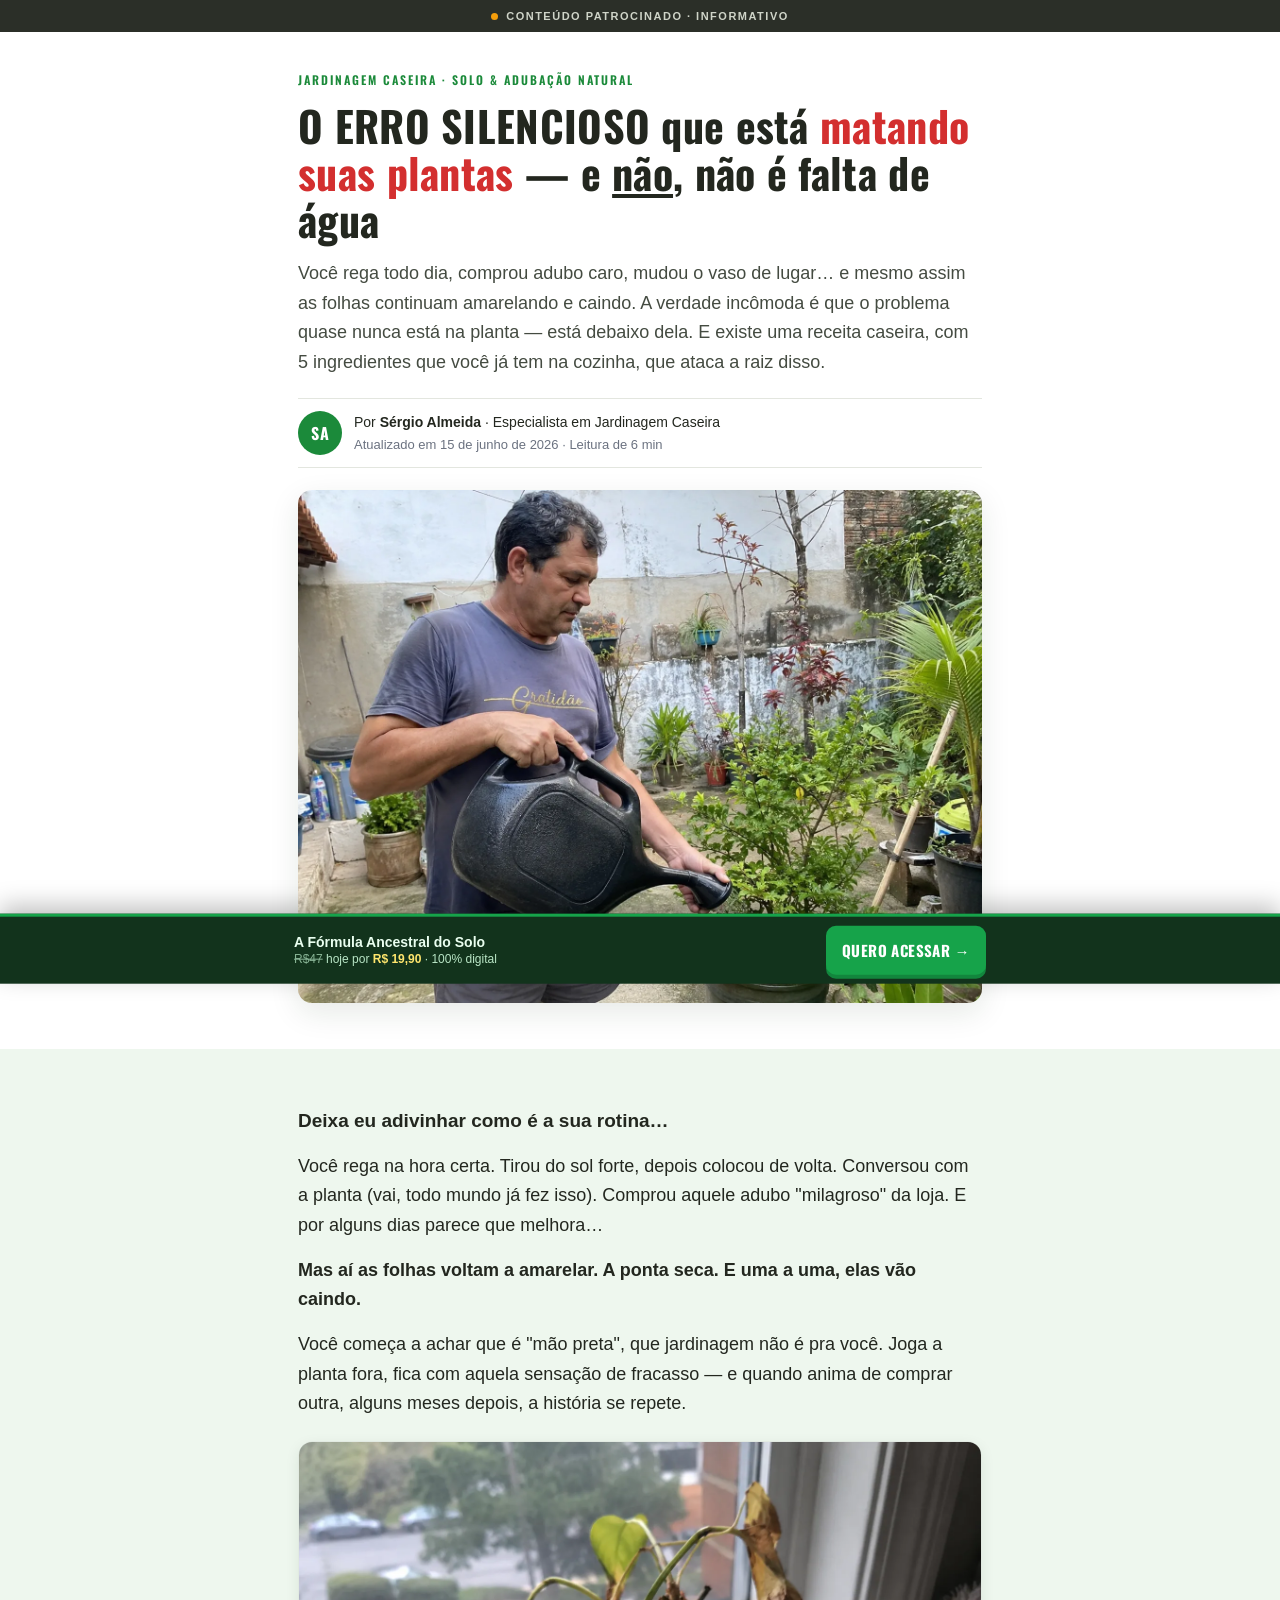
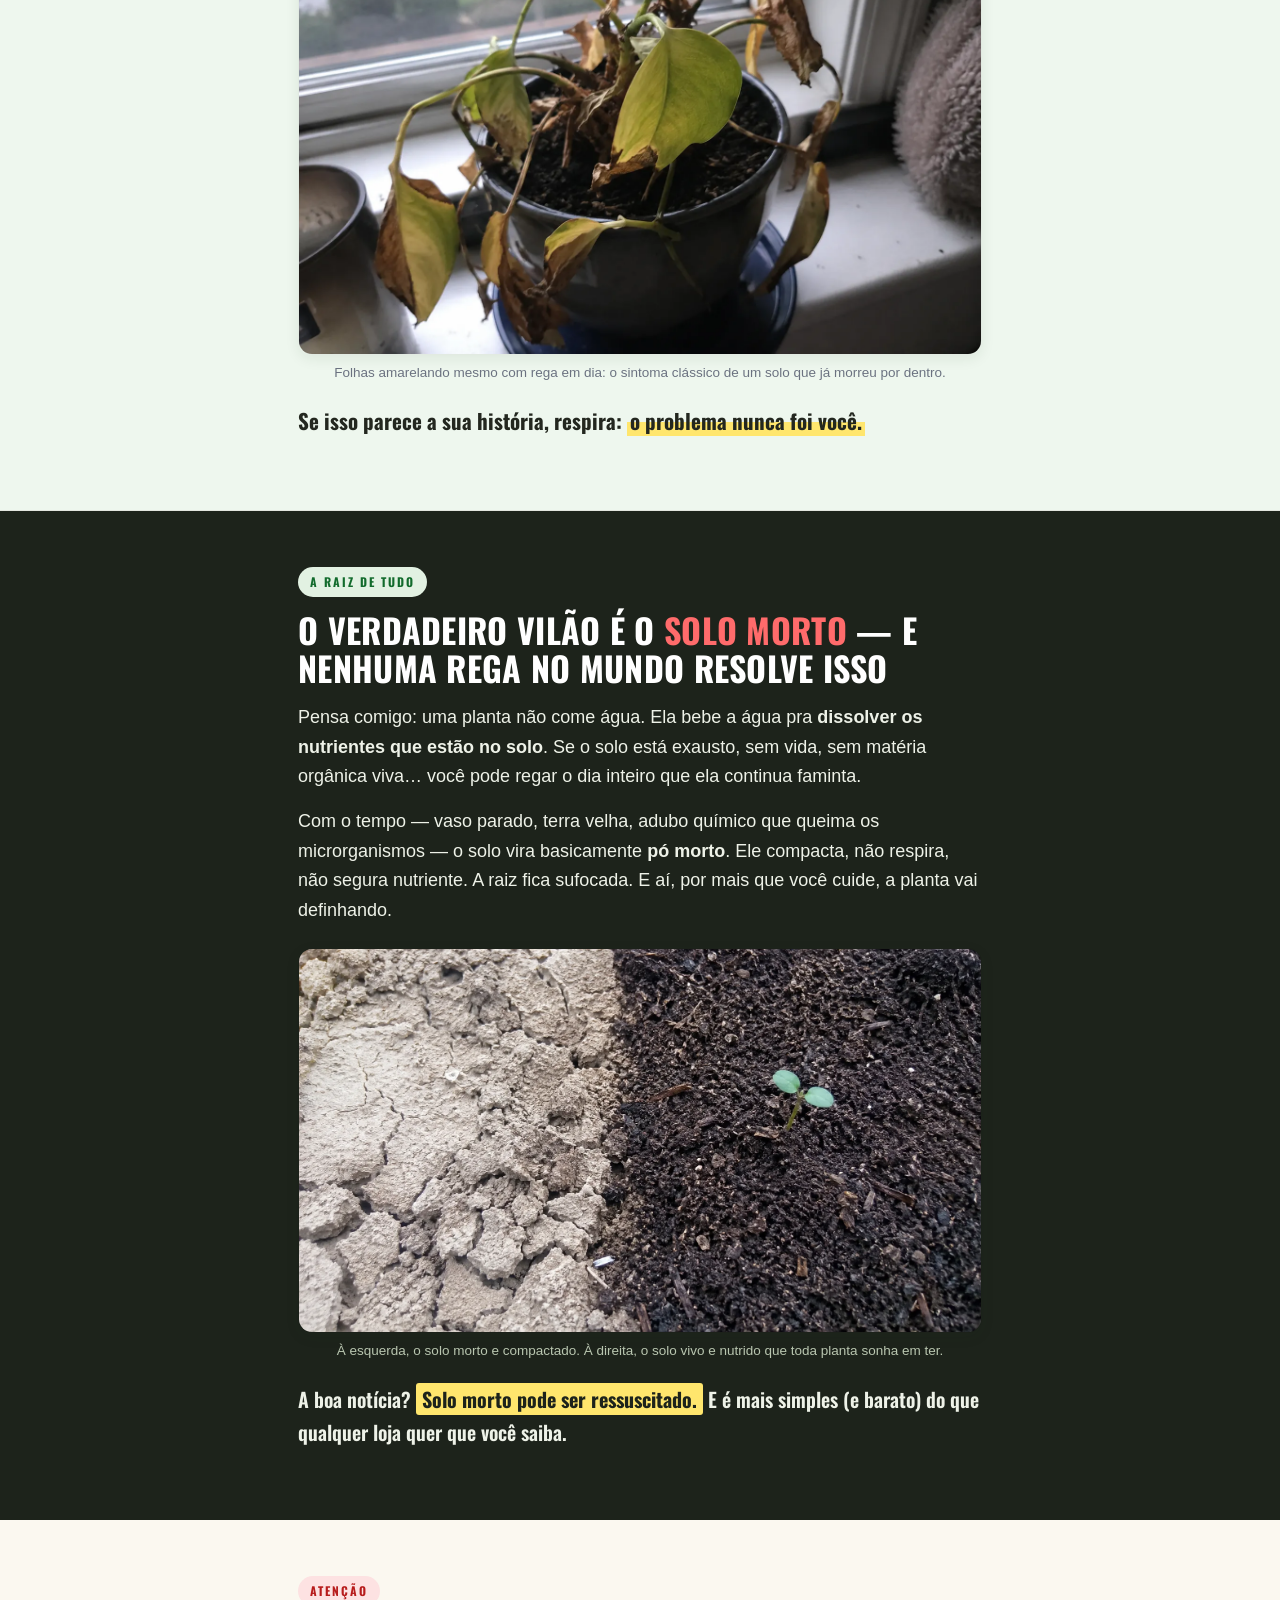
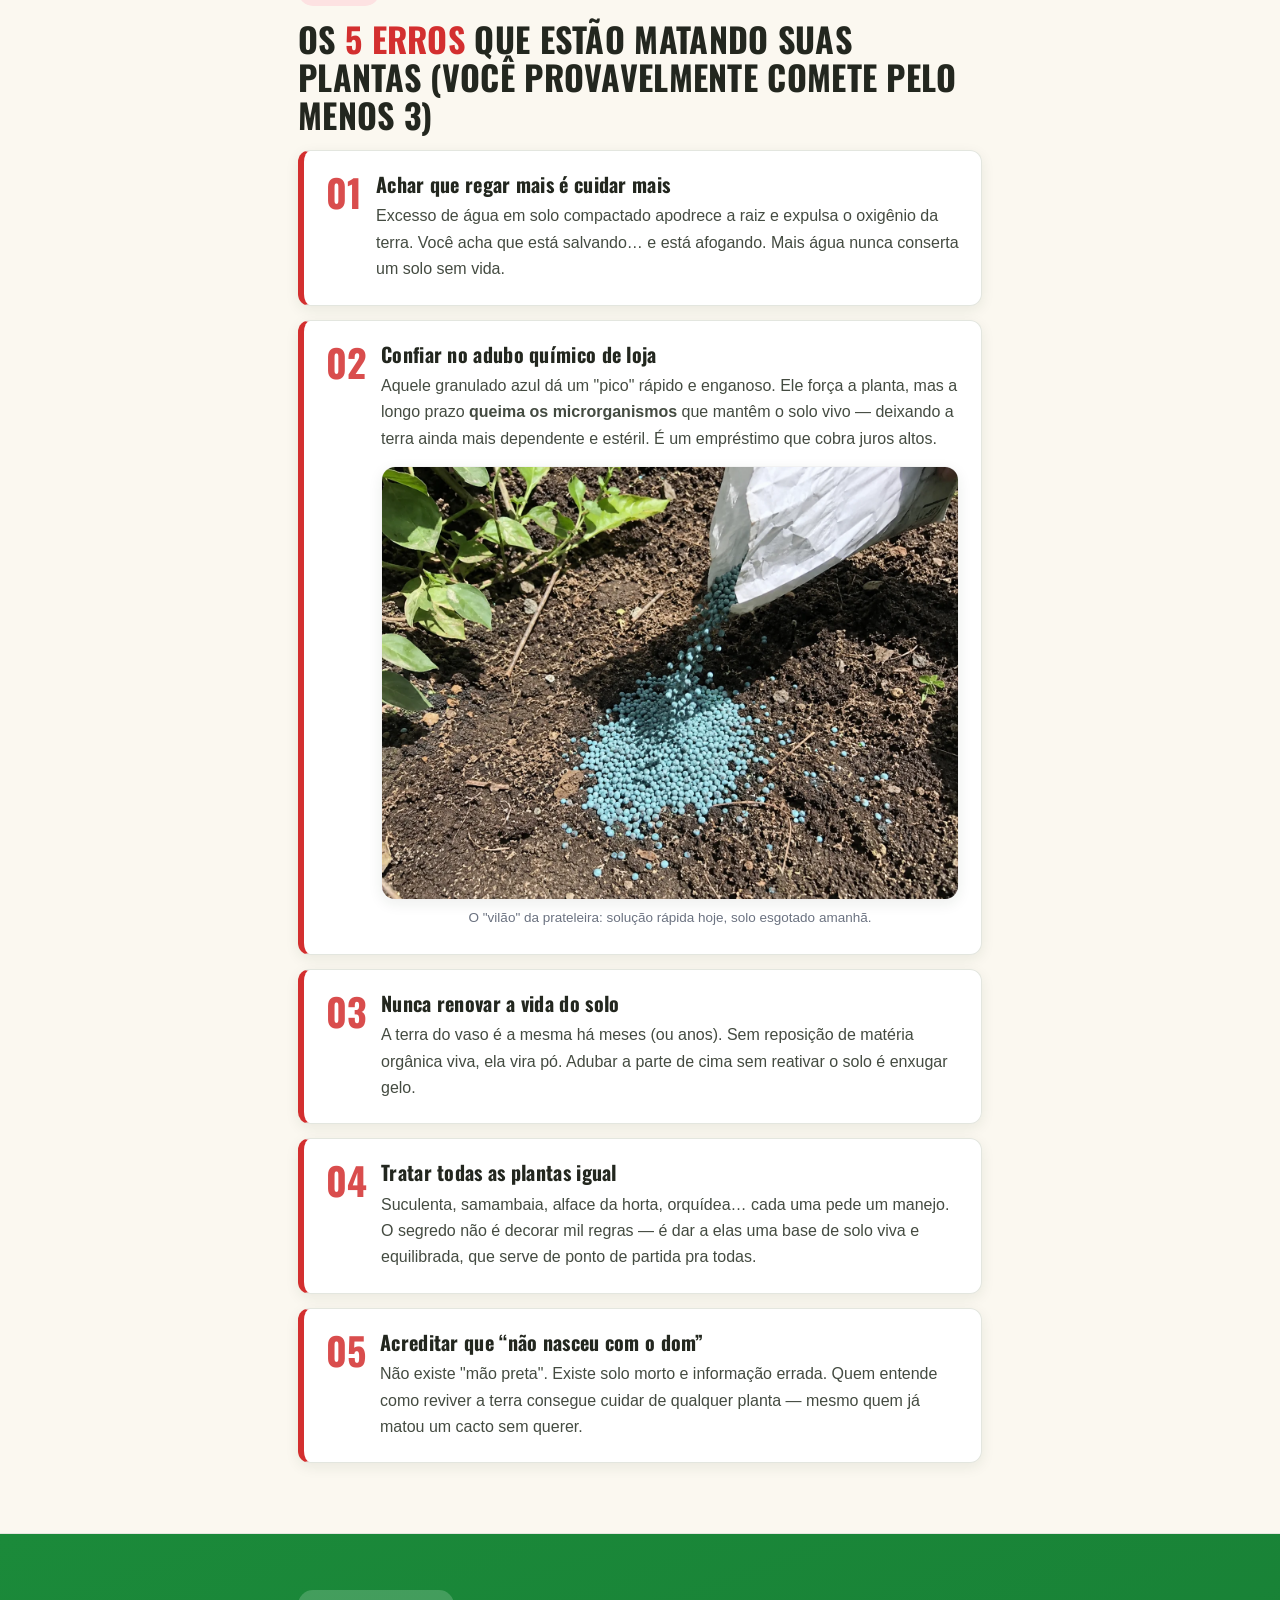
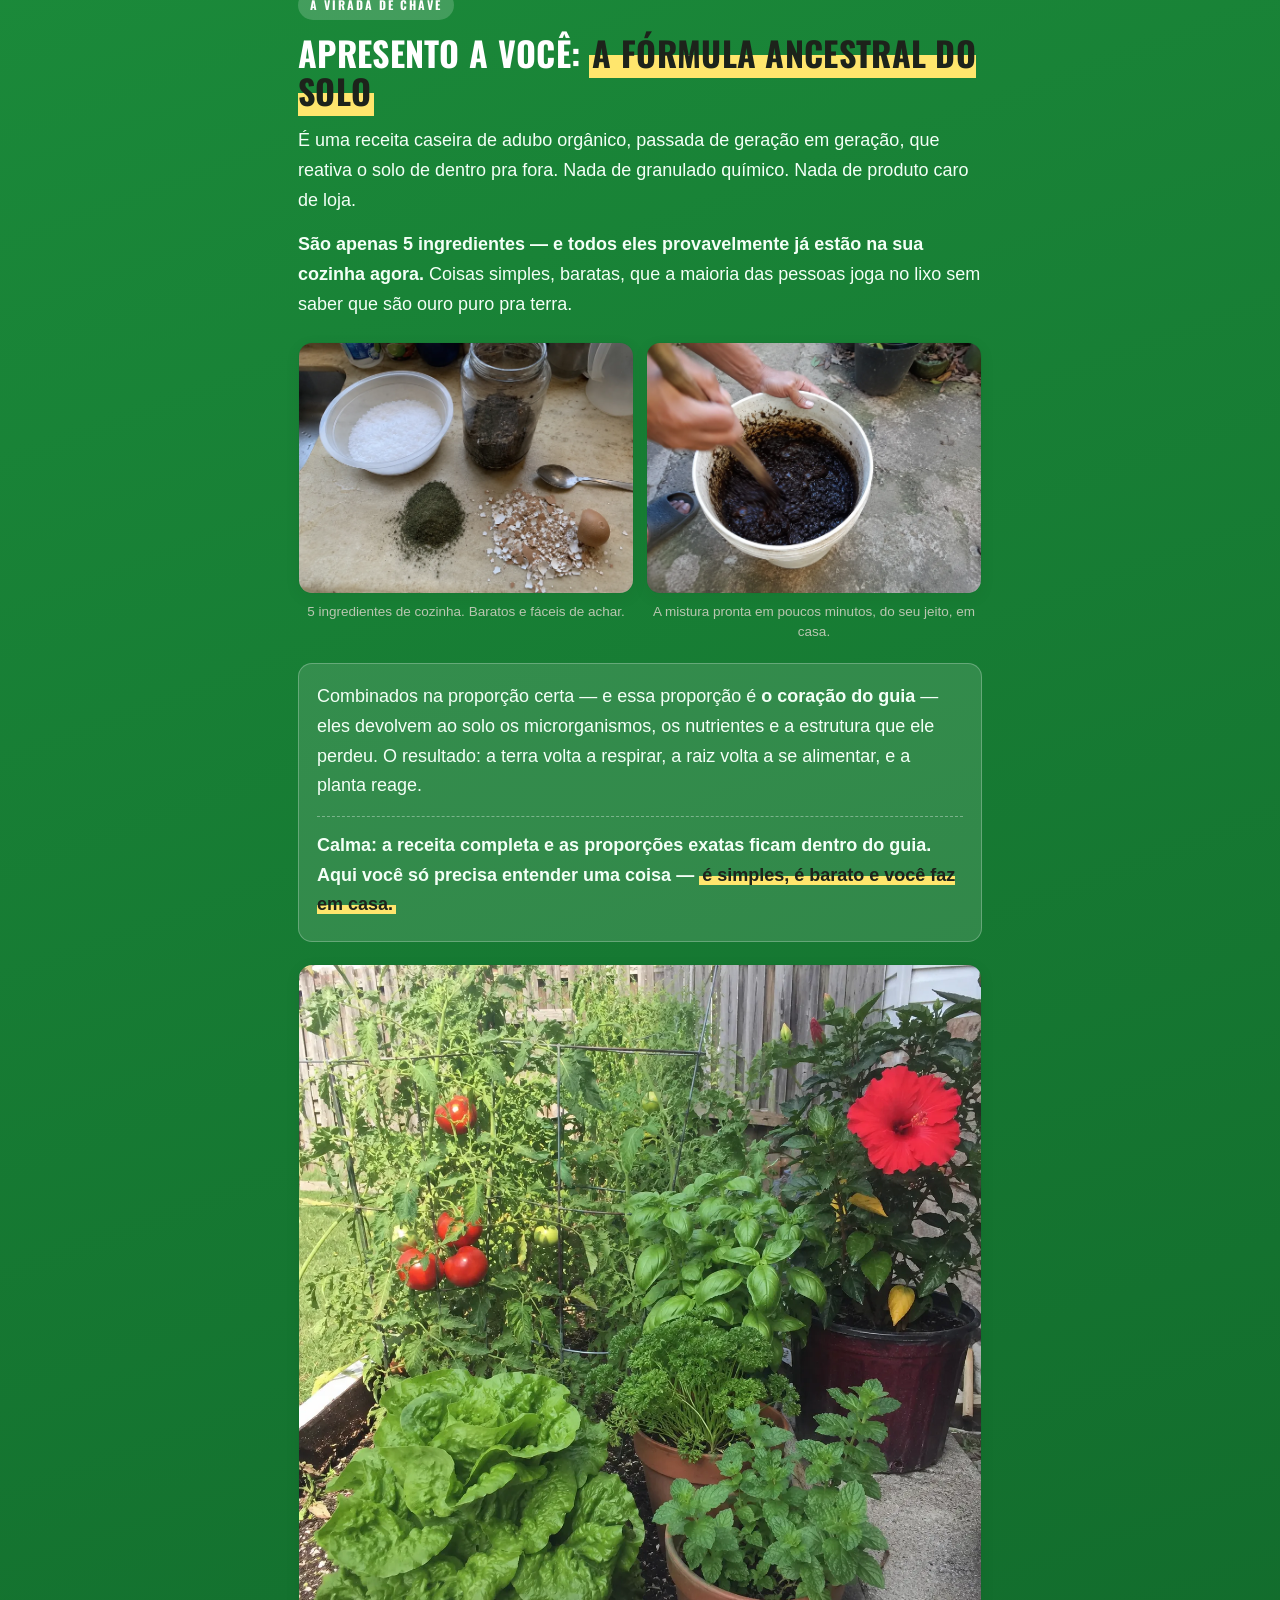
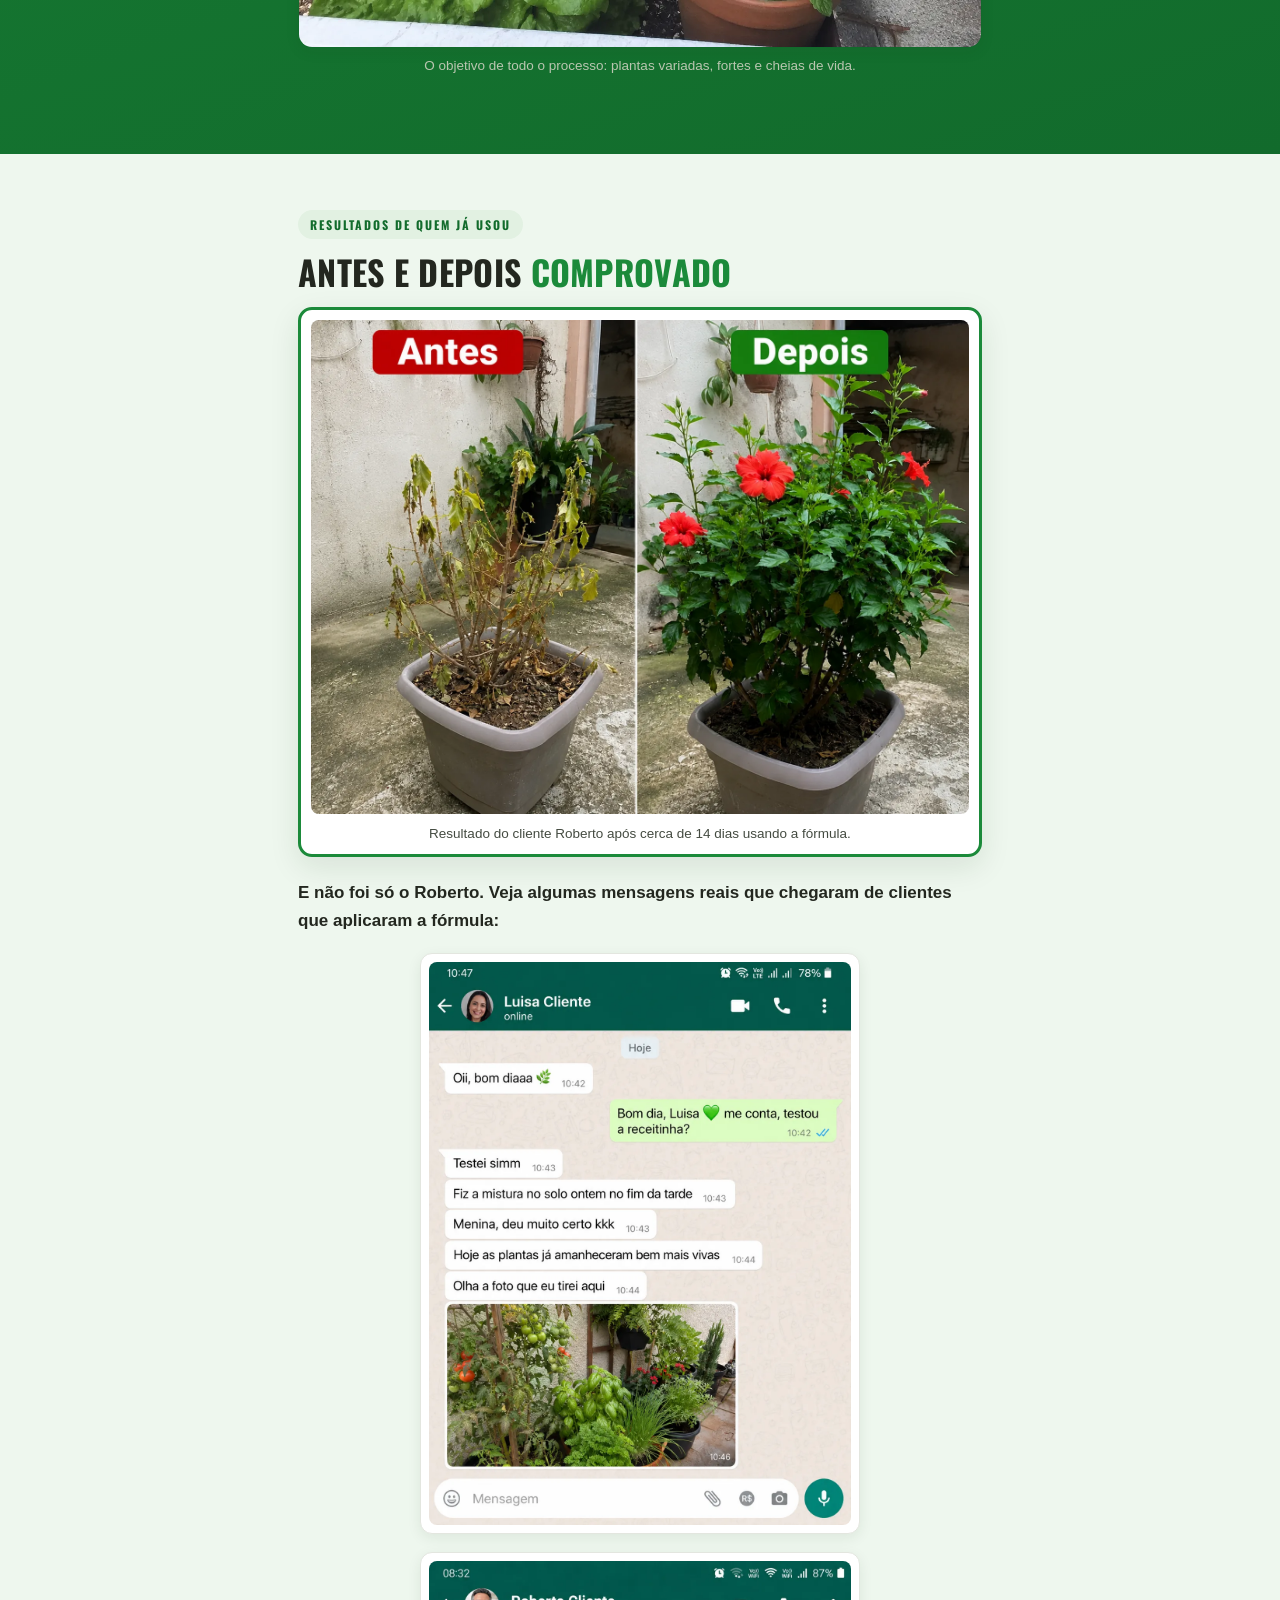
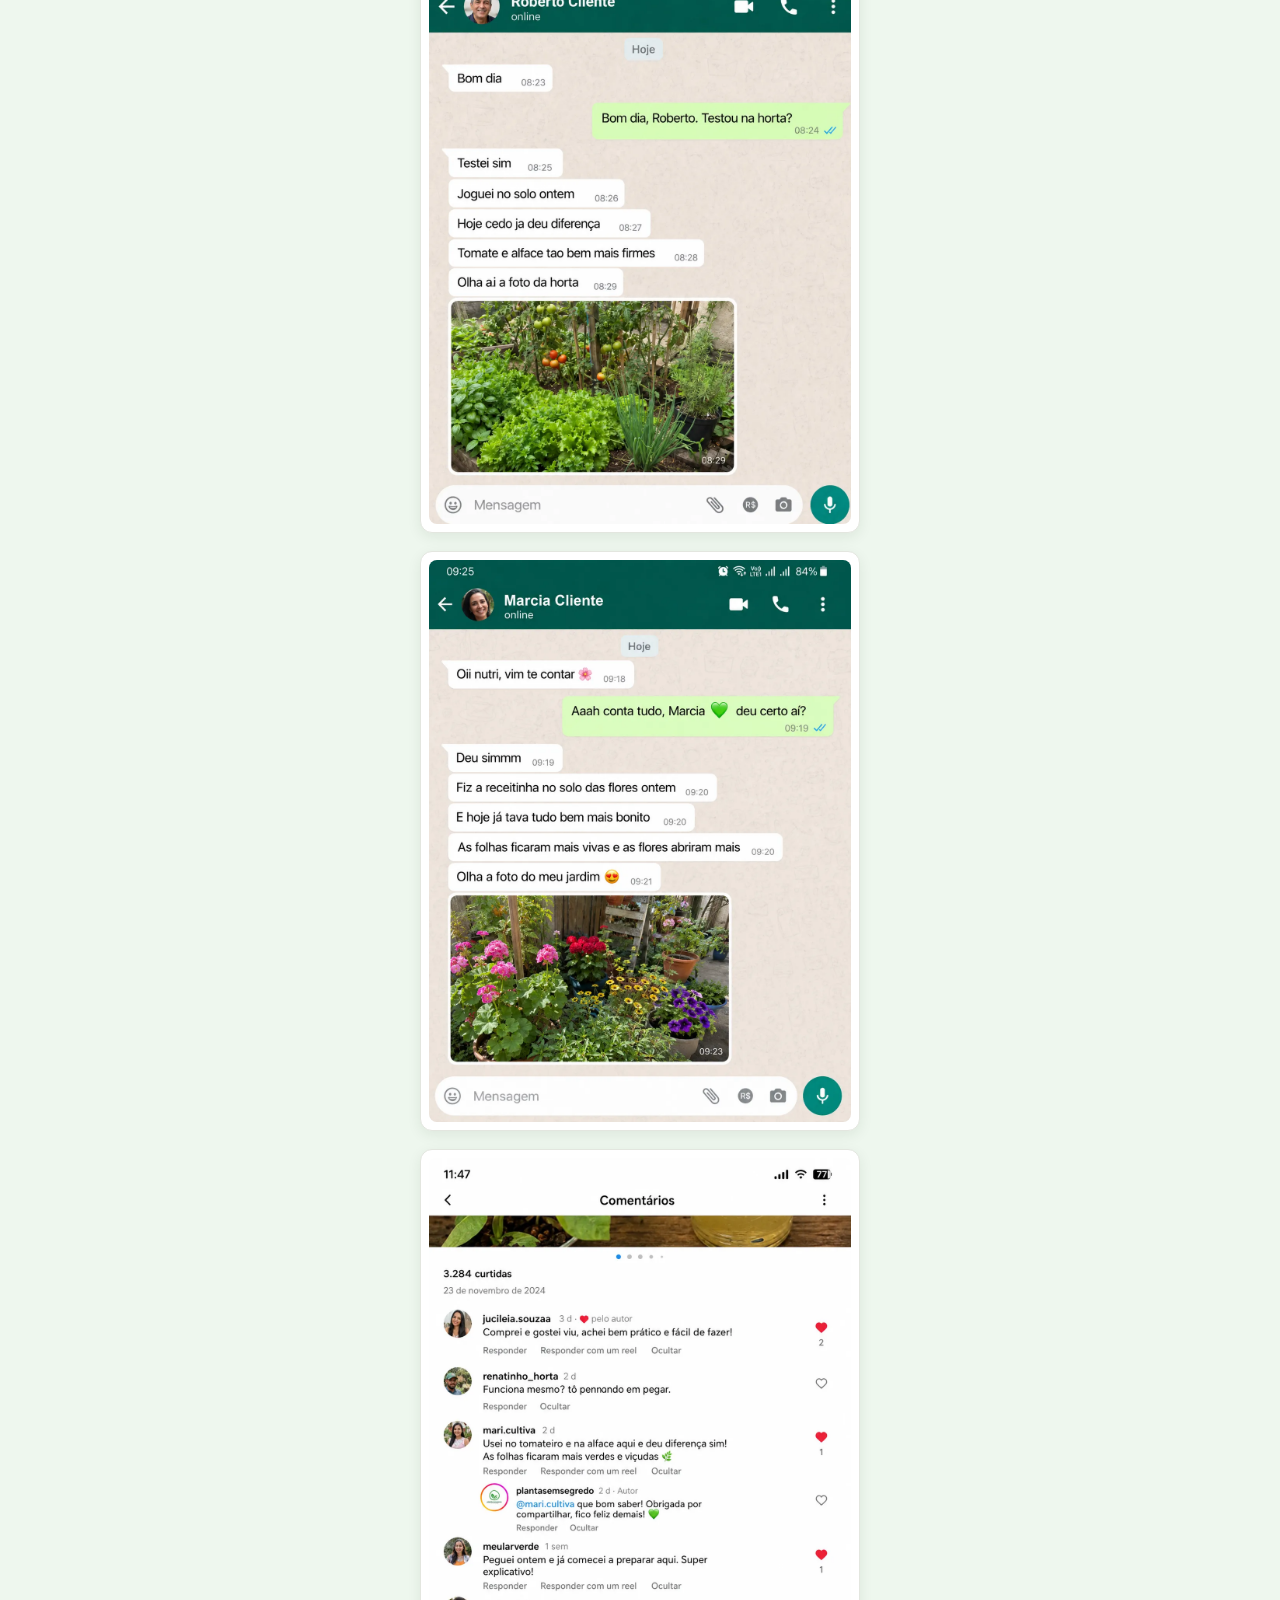
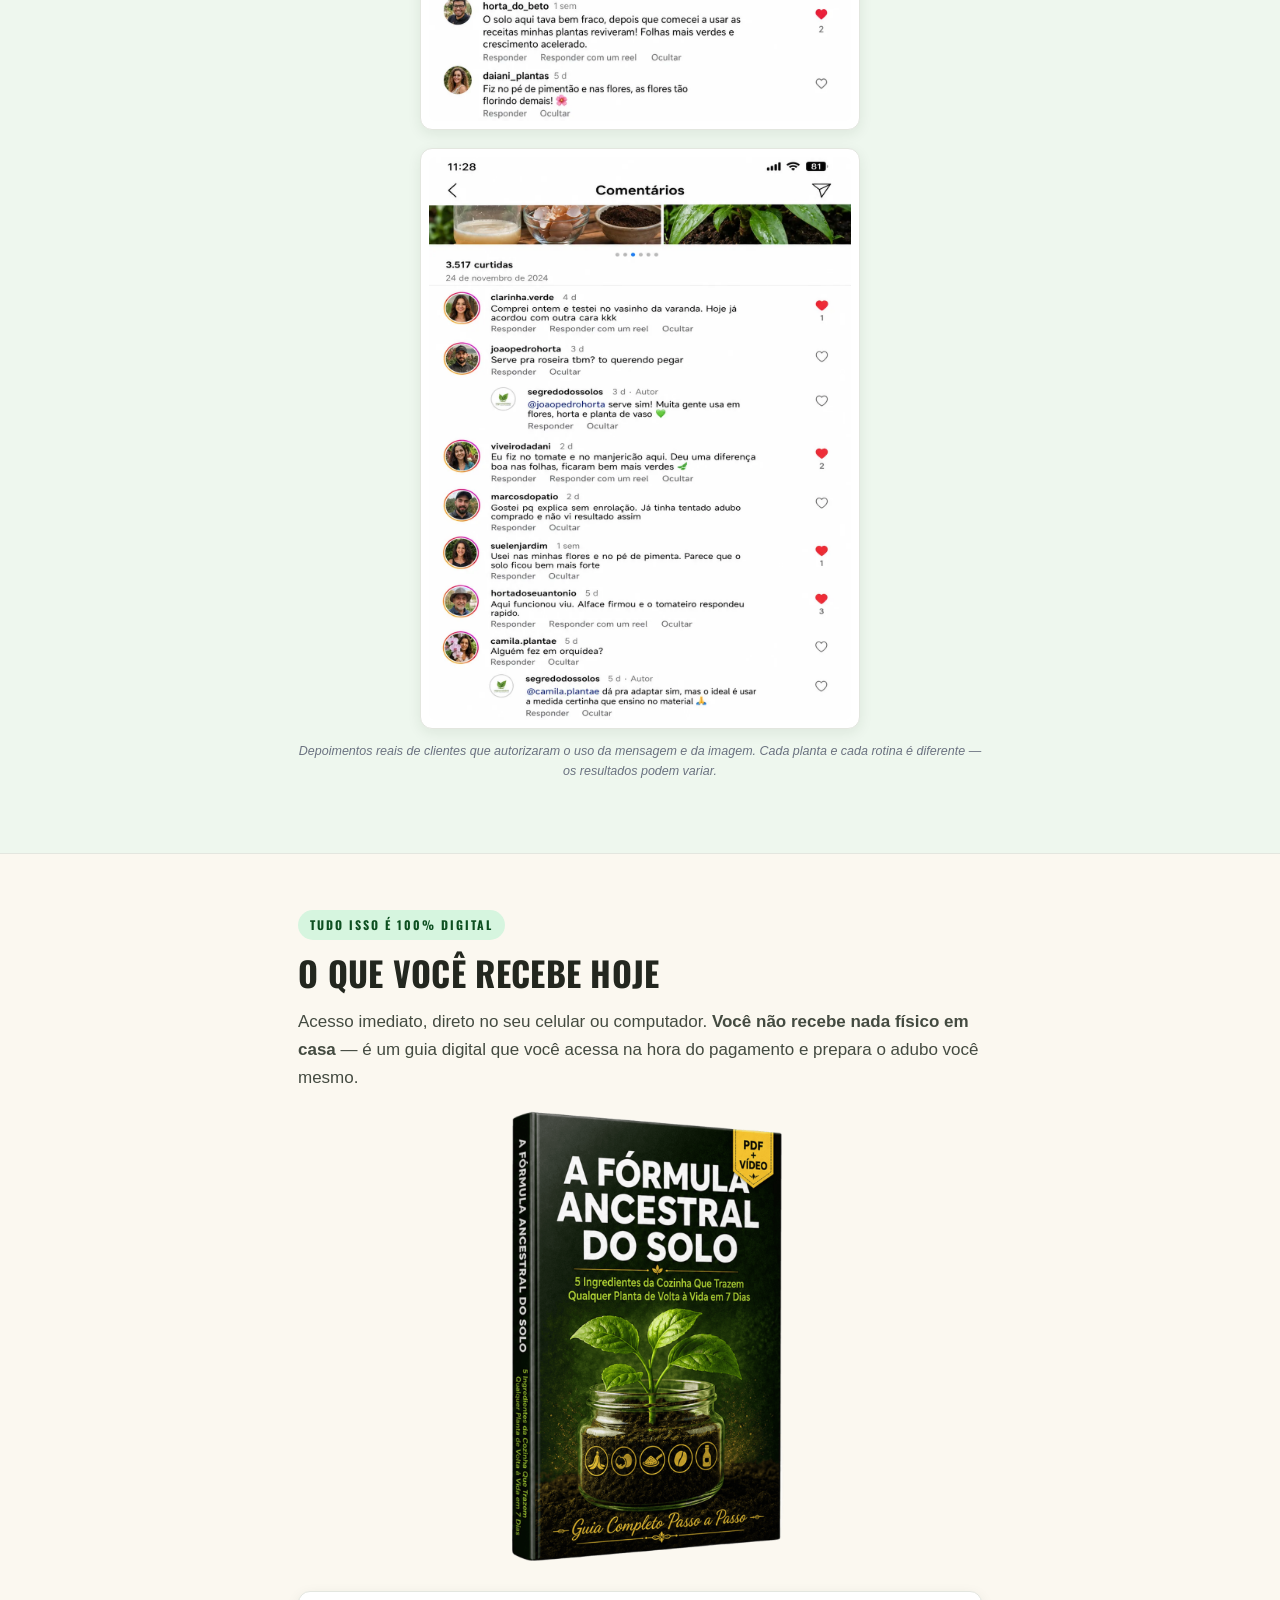
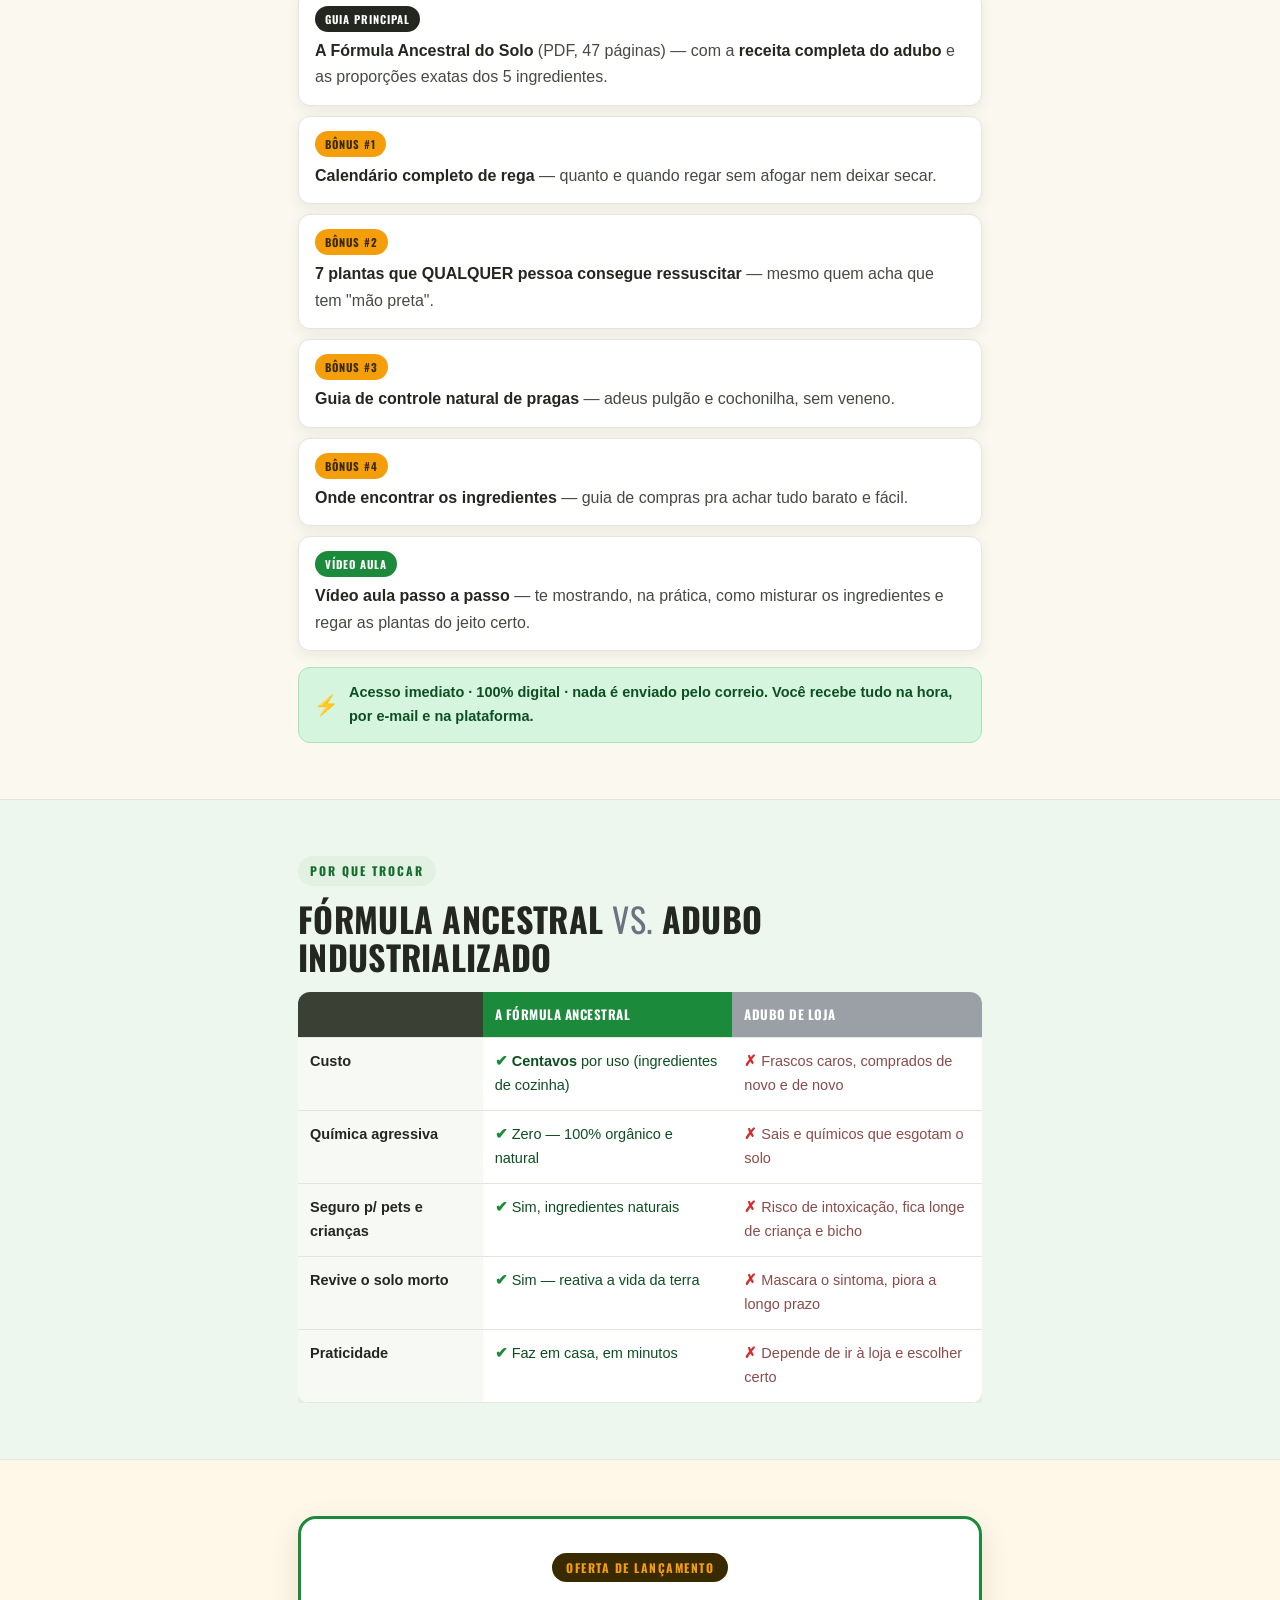
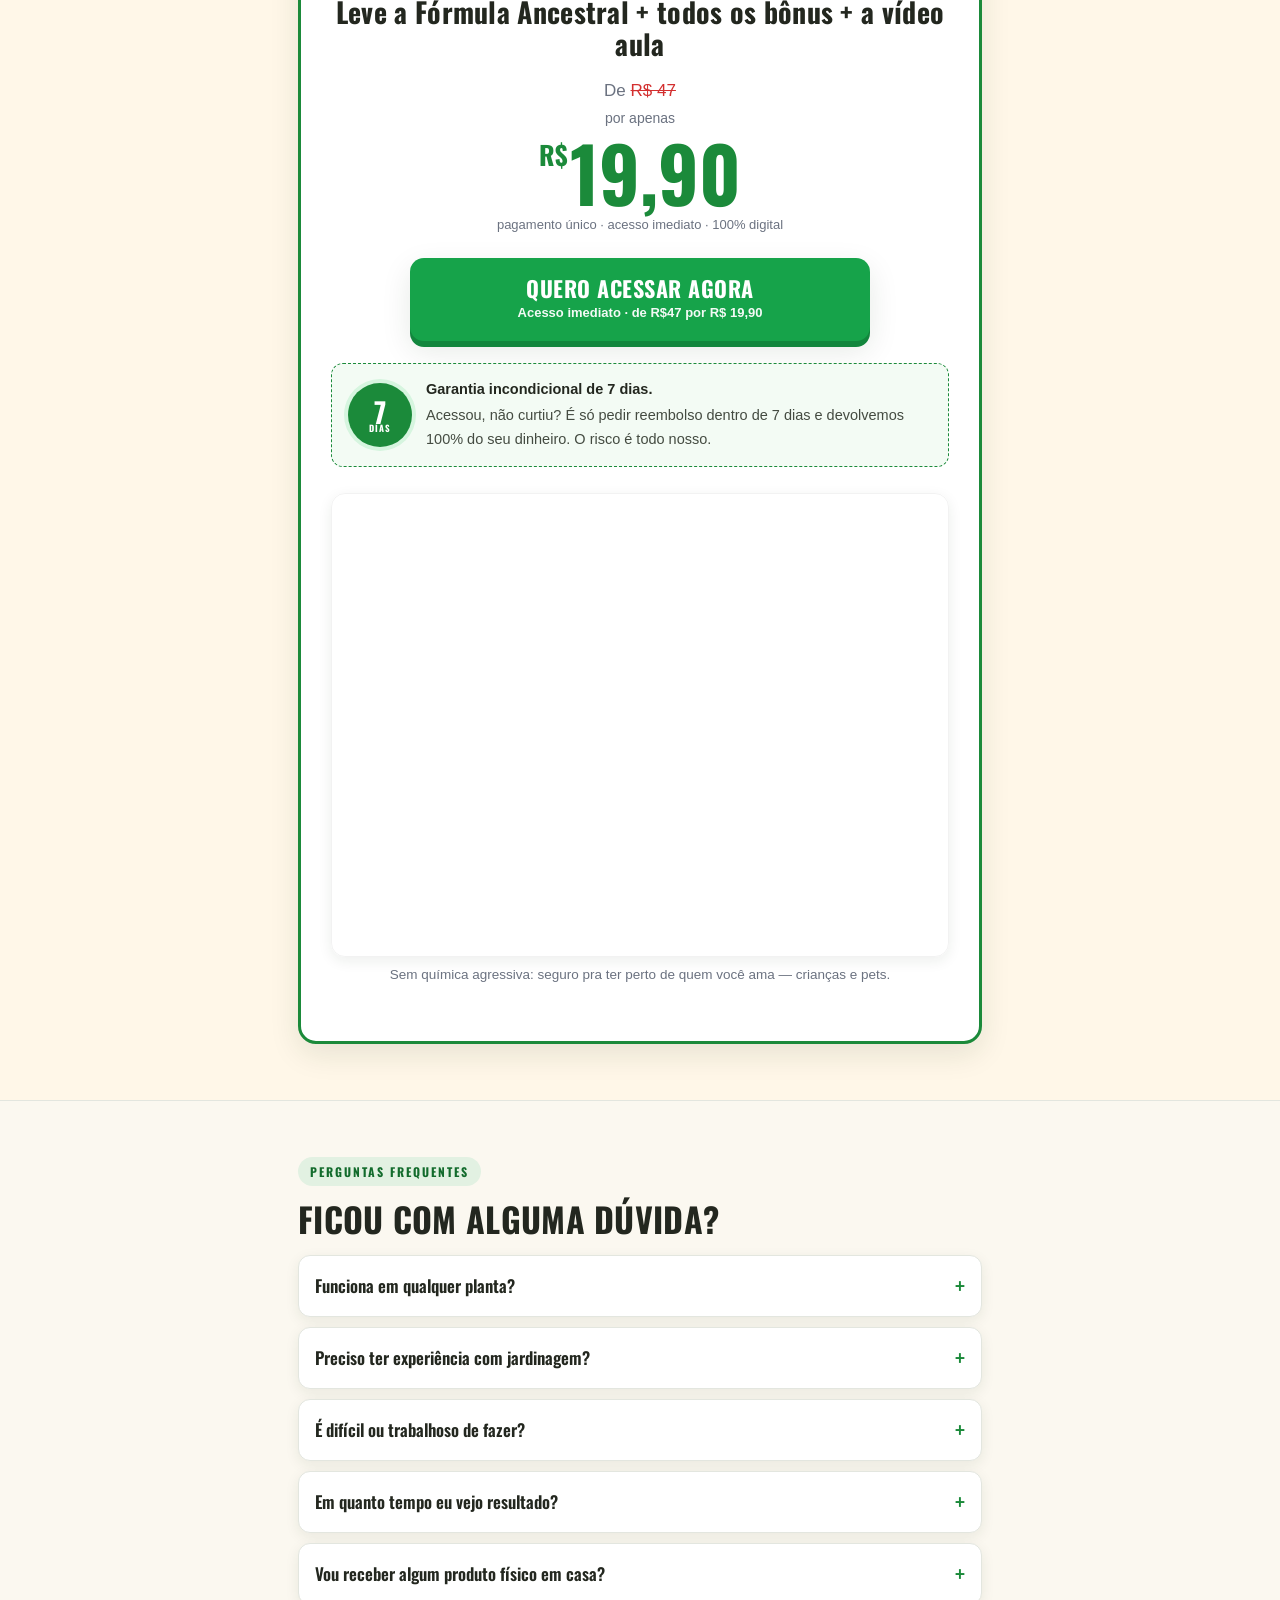
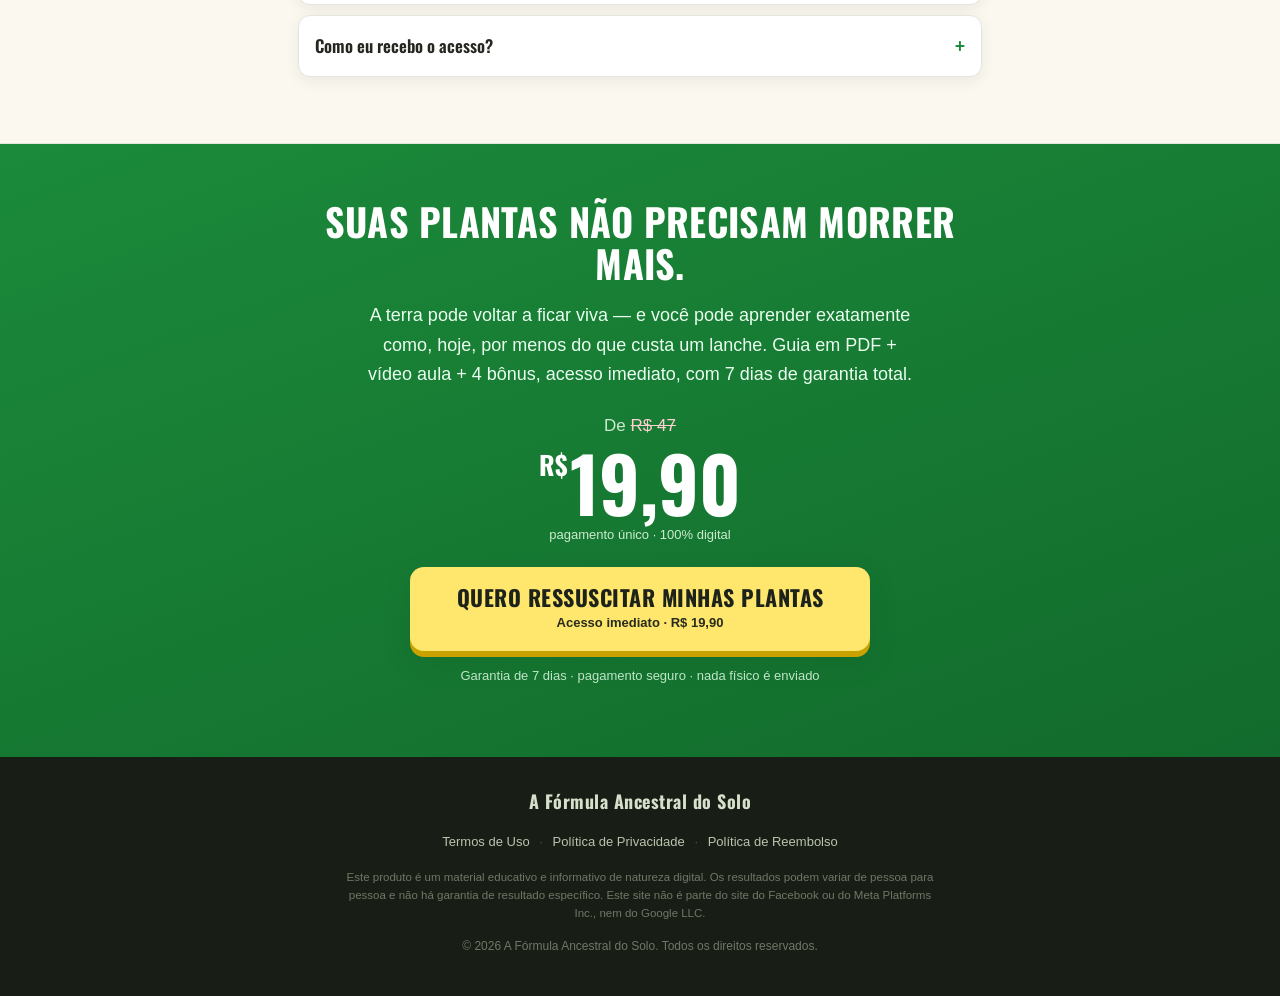
<file: 1/index.html>
<!DOCTYPE html>
<html lang="pt-BR">
<head>
  <meta charset="UTF-8">
  <meta name="viewport" content="width=device-width, initial-scale=1.0">
  <!-- Google Tag Manager -->
  <script>(function(w,d,s,l,i){w[l]=w[l]||[];w[l].push({'gtm.start':
  new Date().getTime(),event:'gtm.js'});var f=d.getElementsByTagName(s)[0],
  j=d.createElement(s),dl=l!='dataLayer'?'&l='+l:'';j.async=true;j.src=
  'https://www.googletagmanager.com/gtm.js?id='+i+dl;f.parentNode.insertBefore(j,f);
  })(window,document,'script','dataLayer','GTM-NRT3JGHX');</script>
  <!-- End Google Tag Manager -->
  <title>O erro silencioso que está matando suas plantas (e não é falta de água) | A Fórmula Ancestral do Solo</title>
  <meta name="description" content="Descubra a fórmula ancestral de adubo caseiro, feita com 5 ingredientes da sua cozinha, que revitaliza o solo morto e ajuda plantas enfraquecidas a se recuperarem. Guia digital em PDF + vídeo aula. Acesso imediato, 100% digital. De R$47 por R$19,90.">

  <meta property="og:title" content="O erro silencioso que está matando suas plantas (e não é falta de água)">
  <meta property="og:description" content="A fórmula ancestral de adubo caseiro com 5 ingredientes da cozinha que revitaliza o solo morto. Guia digital em PDF + vídeo aula. Acesso imediato. De R$47 por R$19,90.">
  <meta property="og:image" content="../images/hero-gardener.webp">
  <meta property="og:type" content="article">

  <meta name="twitter:card" content="summary_large_image">
  <meta name="twitter:title" content="O erro silencioso que está matando suas plantas (e não é falta de água)">
  <meta name="twitter:description" content="A fórmula ancestral de adubo caseiro com 5 ingredientes da cozinha que revitaliza o solo morto. Guia digital em PDF + vídeo aula. De R$47 por R$19,90.">
  <meta name="twitter:image" content="../images/hero-gardener.webp">

  <link rel="preconnect" href="https://fonts.googleapis.com">
  <link rel="preconnect" href="https://fonts.gstatic.com" crossorigin>
  <link href="https://fonts.googleapis.com/css2?family=Oswald:wght@500;600;700&display=swap" rel="stylesheet">
  <link rel="stylesheet" href="style.css">
  <!-- Meta Pixel Code -->
  <script>
    !function(f,b,e,v,n,t,s)
    {if(f.fbq)return;n=f.fbq=function(){n.callMethod?
    n.callMethod.apply(n,arguments):n.queue.push(arguments)};
    if(!f._fbq)f._fbq=n;n.push=n;n.loaded=!0;n.version='2.0';
    n.queue=[];t=b.createElement(e);t.async=!0;
    t.src=v;s=b.getElementsByTagName(e)[0];
    s.parentNode.insertBefore(t,s)}(window, document,'script',
    'https://connect.facebook.net/en_US/fbevents.js');
    fbq('init', '2196370131762753');
    fbq('track', 'PageView');
    fbq('track', 'ViewContent');
  </script>
  <noscript><img height="1" width="1" style="display:none"
    src="https://www.facebook.com/tr?id=2196370131762753&ev=PageView&noscript=1"
  /></noscript>
  <!-- End Meta Pixel Code -->
</head>
<body>
  <!-- Google Tag Manager (noscript) -->
  <noscript><iframe src="https://www.googletagmanager.com/ns.html?id=GTM-NRT3JGHX"
  height="0" width="0" style="display:none;visibility:hidden"></iframe></noscript>
  <!-- End Google Tag Manager (noscript) -->

  <!-- TOPO: selo de conteúdo patrocinado -->
  <div class="sponsored-bar">
    <span class="sponsored-bar__dot"></span>
    CONTEÚDO PATROCINADO &middot; INFORMATIVO
  </div>

  <!-- CTA STICKY (aparece após a 1ª dobra via JS) -->
  <div class="sticky-cta" id="stickyCta" aria-hidden="true">
    <div class="sticky-cta__inner">
      <div class="sticky-cta__text">
        <strong>A Fórmula Ancestral do Solo</strong>
        <span><s>R$47</s> hoje por <b>R$ 19,90</b> &middot; 100% digital</span>
      </div>
      <a href="https://pay.hotmart.com/N106351965H?off=n7bk3vo4&checkoutMode=10" class="sticky-cta__btn">QUERO ACESSAR&nbsp;&rarr;</a>
    </div>
  </div>

  <article class="advertorial">

    <!-- 1+2. HEADLINE EDITORIAL -->
    <header class="hero">
      <div class="wrap">
        <p class="eyebrow">JARDINAGEM CASEIRA &middot; SOLO &amp; ADUBAÇÃO NATURAL</p>
        <h1>O ERRO SILENCIOSO que está <span class="hl-red">matando suas plantas</span> &mdash; e <u>não</u>, não é falta de água</h1>
        <p class="dek">Você rega todo dia, comprou adubo caro, mudou o vaso de lugar&hellip; e mesmo assim as folhas continuam amarelando e caindo. A verdade incômoda é que o problema quase nunca está na planta &mdash; está debaixo dela. E existe uma receita caseira, com 5 ingredientes que você já tem na cozinha, que ataca a raiz disso.</p>

        <div class="byline">
          <div class="byline__avatar" aria-hidden="true">SA</div>
          <div class="byline__text">
            <span class="byline__author">Por <strong>Sérgio Almeida</strong> &middot; Especialista em Jardinagem Caseira</span>
            <span class="byline__date">Atualizado em 15 de junho de 2026 &middot; Leitura de 6 min</span>
          </div>
        </div>

        <figure class="hero__figure">
          <img src="../images/hero-gardener.webp" alt="Jardineiro caseiro segurando uma planta saudável e um punhado de solo escuro e vivo" width="1200" height="800" fetchpriority="high" decoding="async">
        </figure>
      </div>
    </header>

    <!-- 3. AGITAÇÃO DO PROBLEMA -->
    <section class="section section--soft">
      <div class="wrap">
        <p class="lead">Deixa eu adivinhar como é a sua rotina&hellip;</p>
        <p>Você rega na hora certa. Tirou do sol forte, depois colocou de volta. Conversou com a planta (vai, todo mundo já fez isso). Comprou aquele adubo "milagroso" da loja. E por alguns dias parece que melhora&hellip;</p>
        <p><strong>Mas aí as folhas voltam a amarelar. A ponta seca. E uma a uma, elas vão caindo.</strong></p>
        <p>Você começa a achar que é "mão preta", que jardinagem não é pra você. Joga a planta fora, fica com aquela sensação de fracasso &mdash; e quando anima de comprar outra, alguns meses depois, a história se repete.</p>

        <figure class="figure figure--bordered">
          <img src="../images/problem-dying-plant.webp" alt="Planta com folhas amareladas e murchas, sinais de solo esgotado" loading="lazy" decoding="async">
          <figcaption>Folhas amarelando mesmo com rega em dia: o sintoma clássico de um solo que já morreu por dentro.</figcaption>
        </figure>

        <p class="punch">Se isso parece a sua história, respira: <span class="hl-yellow">o problema nunca foi você.</span></p>
      </div>
    </section>

    <!-- 4. MECANISMO: O VILÃO É O SOLO MORTO -->
    <section class="section section--dark">
      <div class="wrap">
        <p class="kicker">A RAIZ DE TUDO</p>
        <h2>O verdadeiro vilão é o <span class="hl-red">SOLO MORTO</span> &mdash; e nenhuma rega no mundo resolve isso</h2>
        <p>Pensa comigo: uma planta não come água. Ela bebe a água pra <strong>dissolver os nutrientes que estão no solo</strong>. Se o solo está exausto, sem vida, sem matéria orgânica viva&hellip; você pode regar o dia inteiro que ela continua faminta.</p>
        <p>Com o tempo &mdash; vaso parado, terra velha, adubo químico que queima os microrganismos &mdash; o solo vira basicamente <strong>pó morto</strong>. Ele compacta, não respira, não segura nutriente. A raiz fica sufocada. E aí, por mais que você cuide, a planta vai definhando.</p>

        <figure class="figure figure--bordered">
          <img src="../images/soil-dead-vs-rich.webp" alt="Comparativo entre solo morto, seco e claro, e solo rico, escuro e cheio de vida" loading="lazy" decoding="async">
          <figcaption>À esquerda, o solo morto e compactado. À direita, o solo vivo e nutrido que toda planta sonha em ter.</figcaption>
        </figure>

        <p class="punch-light">A boa notícia? <span class="hl-yellow">Solo morto pode ser ressuscitado.</span> E é mais simples (e barato) do que qualquer loja quer que você saiba.</p>
      </div>
    </section>

    <!-- 5. OS 5 ERROS -->
    <section class="section">
      <div class="wrap">
        <p class="kicker kicker--red">ATENÇÃO</p>
        <h2>Os <span class="hl-red">5 erros</span> que estão matando suas plantas (você provavelmente comete pelo menos 3)</h2>

        <div class="mistake">
          <div class="mistake__num">01</div>
          <div class="mistake__body">
            <h3>Achar que regar mais é cuidar mais</h3>
            <p>Excesso de água em solo compactado apodrece a raiz e expulsa o oxigênio da terra. Você acha que está salvando&hellip; e está afogando. Mais água nunca conserta um solo sem vida.</p>
          </div>
        </div>

        <div class="mistake">
          <div class="mistake__num">02</div>
          <div class="mistake__body">
            <h3>Confiar no adubo químico de loja</h3>
            <p>Aquele granulado azul dá um "pico" rápido e enganoso. Ele força a planta, mas a longo prazo <strong>queima os microrganismos</strong> que mantêm o solo vivo &mdash; deixando a terra ainda mais dependente e estéril. É um empréstimo que cobra juros altos.</p>
            <figure class="figure figure--bordered figure--inset">
              <img src="../images/chemical-fertilizer.webp" alt="Embalagem de adubo químico industrializado de loja" loading="lazy" decoding="async">
              <figcaption>O "vilão" da prateleira: solução rápida hoje, solo esgotado amanhã.</figcaption>
            </figure>
          </div>
        </div>

        <div class="mistake">
          <div class="mistake__num">03</div>
          <div class="mistake__body">
            <h3>Nunca renovar a vida do solo</h3>
            <p>A terra do vaso é a mesma há meses (ou anos). Sem reposição de matéria orgânica viva, ela vira pó. Adubar a parte de cima sem reativar o solo é enxugar gelo.</p>
          </div>
        </div>

        <div class="mistake">
          <div class="mistake__num">04</div>
          <div class="mistake__body">
            <h3>Tratar todas as plantas igual</h3>
            <p>Suculenta, samambaia, alface da horta, orquídea&hellip; cada uma pede um manejo. O segredo não é decorar mil regras &mdash; é dar a elas uma base de solo viva e equilibrada, que serve de ponto de partida pra todas.</p>
          </div>
        </div>

        <div class="mistake">
          <div class="mistake__num">05</div>
          <div class="mistake__body">
            <h3>Acreditar que &ldquo;não nasceu com o dom&rdquo;</h3>
            <p>Não existe "mão preta". Existe solo morto e informação errada. Quem entende como reviver a terra consegue cuidar de qualquer planta &mdash; mesmo quem já matou um cacto sem querer.</p>
          </div>
        </div>
      </div>
    </section>

    <!-- 6. A VIRADA: A FÓRMULA -->
    <section class="section section--green">
      <div class="wrap">
        <p class="kicker kicker--white">A VIRADA DE CHAVE</p>
        <h2>Apresento a você: <span class="hl-yellow">A Fórmula Ancestral do Solo</span></h2>
        <p>É uma receita caseira de adubo orgânico, passada de geração em geração, que reativa o solo de dentro pra fora. Nada de granulado químico. Nada de produto caro de loja.</p>
        <p><strong>São apenas 5 ingredientes &mdash; e todos eles provavelmente já estão na sua cozinha agora.</strong> Coisas simples, baratas, que a maioria das pessoas joga no lixo sem saber que são ouro puro pra terra.</p>

        <div class="duo">
          <figure class="figure figure--bordered">
            <img src="../images/ingredients-counter.webp" alt="Cinco ingredientes simples de cozinha sobre a bancada, prontos para a receita" loading="lazy" decoding="async">
            <figcaption>5 ingredientes de cozinha. Baratos e fáceis de achar.</figcaption>
          </figure>
          <figure class="figure figure--bordered">
            <img src="../images/mixing-fertilizer.webp" alt="Mistura do adubo caseiro sendo preparada em uma tigela" loading="lazy" decoding="async">
            <figcaption>A mistura pronta em poucos minutos, do seu jeito, em casa.</figcaption>
          </figure>
        </div>

        <div class="tease">
          <p>Combinados na proporção certa &mdash; e essa proporção é <strong>o coração do guia</strong> &mdash; eles devolvem ao solo os microrganismos, os nutrientes e a estrutura que ele perdeu. O resultado: a terra volta a respirar, a raiz volta a se alimentar, e a planta reage.</p>
          <p class="tease__note">Calma: a receita completa e as proporções exatas ficam dentro do guia. Aqui você só precisa entender uma coisa &mdash; <span class="hl-yellow">é simples, é barato e você faz em casa.</span></p>
        </div>

        <figure class="figure figure--bordered">
          <img src="../images/plants-thriving.webp" alt="Várias plantas saudáveis, verdes e cheias de vida depois de um solo bem nutrido" loading="lazy" decoding="async">
          <figcaption>O objetivo de todo o processo: plantas variadas, fortes e cheias de vida.</figcaption>
        </figure>
      </div>
    </section>

    <!-- 7. PROVA REAL -->
    <section class="section section--soft">
      <div class="wrap">
        <p class="kicker">RESULTADOS DE QUEM JÁ USOU</p>
        <h2>Antes e Depois <span class="hl-green">Comprovado</span></h2>

        <figure class="proof-hero">
          <img src="../images/antes-e-depois.webp" alt="Comparativo antes e depois das plantas do cliente Roberto após usar a fórmula" loading="lazy" decoding="async">
          <figcaption>Resultado do cliente Roberto após cerca de 14 dias usando a fórmula.</figcaption>
        </figure>

        <p class="proof-intro">E não foi só o Roberto. Veja algumas mensagens reais que chegaram de clientes que aplicaram a fórmula:</p>

        <div class="prints">
          <figure class="print">
            <img src="../images/print-wpp-luisa.webp" alt="Print real de conversa de WhatsApp da cliente Luísa" loading="lazy" decoding="async">
          </figure>
          <figure class="print">
            <img src="../images/print-wpp-roberto.webp" alt="Print real de conversa de WhatsApp do cliente Roberto" loading="lazy" decoding="async">
          </figure>
          <figure class="print">
            <img src="../images/print-wpp-marcia.webp" alt="Print real de conversa de WhatsApp da cliente Márcia" loading="lazy" decoding="async">
          </figure>
          <figure class="print">
            <img src="../images/print-instagram-1.webp" alt="Print real de comentário no Instagram de um cliente" loading="lazy" decoding="async">
          </figure>
          <figure class="print">
            <img src="../images/print-instagram-2.webp" alt="Print real de comentário no Instagram de um cliente" loading="lazy" decoding="async">
          </figure>
        </div>
        <p class="proof-disclaimer">Depoimentos reais de clientes que autorizaram o uso da mensagem e da imagem. Cada planta e cada rotina é diferente &mdash; os resultados podem variar.</p>
      </div>
    </section>

    <!-- 8. O QUE VOCÊ RECEBE -->
    <section class="section" id="oferta">
      <div class="wrap">
        <p class="kicker kicker--green">TUDO ISSO É 100% DIGITAL</p>
        <h2>O que você recebe hoje</h2>
        <p class="includes-sub">Acesso imediato, direto no seu celular ou computador. <strong>Você não recebe nada físico em casa</strong> &mdash; é um guia digital que você acessa na hora do pagamento e prepara o adubo você mesmo.</p>

        <figure class="figure figure--mockup">
          <img src="../images/product-mockup-main.png" alt="Mockup do guia digital A Fórmula Ancestral do Solo com seus bônus" loading="lazy" decoding="async">
        </figure>

        <ul class="includes">
          <li>
            <span class="includes__tag">GUIA PRINCIPAL</span>
            <span class="includes__txt"><strong>A Fórmula Ancestral do Solo</strong> (PDF, 47 páginas) &mdash; com a <strong>receita completa do adubo</strong> e as proporções exatas dos 5 ingredientes.</span>
          </li>
          <li>
            <span class="includes__tag includes__tag--bonus">BÔNUS #1</span>
            <span class="includes__txt"><strong>Calendário completo de rega</strong> &mdash; quanto e quando regar sem afogar nem deixar secar.</span>
          </li>
          <li>
            <span class="includes__tag includes__tag--bonus">BÔNUS #2</span>
            <span class="includes__txt"><strong>7 plantas que QUALQUER pessoa consegue ressuscitar</strong> &mdash; mesmo quem acha que tem "mão preta".</span>
          </li>
          <li>
            <span class="includes__tag includes__tag--bonus">BÔNUS #3</span>
            <span class="includes__txt"><strong>Guia de controle natural de pragas</strong> &mdash; adeus pulgão e cochonilha, sem veneno.</span>
          </li>
          <li>
            <span class="includes__tag includes__tag--bonus">BÔNUS #4</span>
            <span class="includes__txt"><strong>Onde encontrar os ingredientes</strong> &mdash; guia de compras pra achar tudo barato e fácil.</span>
          </li>
          <li class="includes--highlight">
            <span class="includes__tag includes__tag--video">VÍDEO AULA</span>
            <span class="includes__txt"><strong>Vídeo aula passo a passo</strong> &mdash; te mostrando, na prática, como misturar os ingredientes e regar as plantas do jeito certo.</span>
          </li>
        </ul>

        <div class="digital-note">
          <span class="digital-note__icon">⚡</span>
          <span>Acesso imediato &middot; 100% digital &middot; nada é enviado pelo correio. Você recebe tudo na hora, por e-mail e na plataforma.</span>
        </div>
      </div>
    </section>

    <!-- 9. TABELA COMPARATIVA -->
    <section class="section section--soft">
      <div class="wrap">
        <p class="kicker">POR QUE TROCAR</p>
        <h2>Fórmula Ancestral <span class="muted">vs.</span> adubo industrializado</h2>

        <div class="compare-scroll">
          <table class="compare">
            <thead>
              <tr>
                <th class="compare__crit">&nbsp;</th>
                <th class="compare__win">A Fórmula Ancestral</th>
                <th class="compare__lose">Adubo de loja</th>
              </tr>
            </thead>
            <tbody>
              <tr>
                <td>Custo</td>
                <td class="yes"><b>Centavos</b> por uso (ingredientes de cozinha)</td>
                <td class="no">Frascos caros, comprados de novo e de novo</td>
              </tr>
              <tr>
                <td>Química agressiva</td>
                <td class="yes">Zero &mdash; 100% orgânico e natural</td>
                <td class="no">Sais e químicos que esgotam o solo</td>
              </tr>
              <tr>
                <td>Seguro p/ pets e crianças</td>
                <td class="yes">Sim, ingredientes naturais</td>
                <td class="no">Risco de intoxicação, fica longe de criança e bicho</td>
              </tr>
              <tr>
                <td>Revive o solo morto</td>
                <td class="yes">Sim &mdash; reativa a vida da terra</td>
                <td class="no">Mascara o sintoma, piora a longo prazo</td>
              </tr>
              <tr>
                <td>Praticidade</td>
                <td class="yes">Faz em casa, em minutos</td>
                <td class="no">Depende de ir à loja e escolher certo</td>
              </tr>
            </tbody>
          </table>
        </div>
      </div>
    </section>

    <!-- 10. OFERTA + PREÇO + GARANTIA -->
    <section class="section section--offer">
      <div class="wrap">
        <div class="offer-card">
          <p class="offer-card__eyebrow">OFERTA DE LANÇAMENTO</p>
          <h2 class="offer-card__title">Leve a Fórmula Ancestral + todos os bônus + a vídeo aula</h2>

          <div class="price">
            <span class="price__from">De <s>R$ 47</s></span>
            <span class="price__by">por apenas</span>
            <span class="price__value"><span class="price__cur">R$</span>19,90</span>
            <span class="price__note">pagamento único &middot; acesso imediato &middot; 100% digital</span>
          </div>

          <a href="https://pay.hotmart.com/N106351965H?off=n7bk3vo4&checkoutMode=10" class="cta-btn cta-btn--big">
            <span class="cta-btn__main">QUERO ACESSAR AGORA</span>
            <span class="cta-btn__sub">Acesso imediato &middot; de R$47 por R$ 19,90</span>
          </a>

          <div class="guarantee">
            <div class="guarantee__seal">7<small>DIAS</small></div>
            <div class="guarantee__text">
              <strong>Garantia incondicional de 7 dias.</strong>
              Acessou, não curtiu? É só pedir reembolso dentro de 7 dias e devolvemos 100% do seu dinheiro. O risco é todo nosso.
            </div>
          </div>

          <figure class="figure figure--bordered figure--safe">
            <img src="../images/family-pet-safe.webp" alt="Família com criança e pet perto das plantas, em segurança" loading="lazy" decoding="async">
            <figcaption>Sem química agressiva: seguro pra ter perto de quem você ama &mdash; crianças e pets.</figcaption>
          </figure>
        </div>
      </div>
    </section>

    <!-- 11. FAQ -->
    <section class="section">
      <div class="wrap">
        <p class="kicker">PERGUNTAS FREQUENTES</p>
        <h2>Ficou com alguma dúvida?</h2>

        <div class="faq">
          <details>
            <summary>Funciona em qualquer planta?</summary>
            <div class="faq__a"><p>A fórmula age no solo, que é a base de praticamente toda planta de vaso ou horta &mdash; das suculentas e samambaias da varanda às hortaliças (alface, cebolinha, salsinha) e flores como rosa, girassol e orquídea. Cada planta tem seu tempo e suas manhas, mas todas se beneficiam de um solo vivo.</p></div>
          </details>
          <details>
            <summary>Preciso ter experiência com jardinagem?</summary>
            <div class="faq__a"><p>Não. O guia foi feito justamente pra quem acha que tem "mão preta". É passo a passo, em linguagem simples, e a vídeo aula te mostra cada etapa na prática.</p></div>
          </details>
          <details>
            <summary>É difícil ou trabalhoso de fazer?</summary>
            <div class="faq__a"><p>Não. São 5 ingredientes de cozinha e poucos minutos de preparo. Se você sabe fazer uma vitamina no liquidificador, dá conta da fórmula tranquilamente.</p></div>
          </details>
          <details>
            <summary>Em quanto tempo eu vejo resultado?</summary>
            <div class="faq__a"><p>Varia de planta pra planta e do estado em que ela está. Na média relatada pelos clientes, as plantas costumam começar a se revigorar <strong>a partir de cerca de 14 dias</strong> de uso. Não é uma promessa cravada pra toda e qualquer planta &mdash; é a tendência que a maioria observa quando o solo volta a ficar vivo.</p></div>
          </details>
          <details>
            <summary>Vou receber algum produto físico em casa?</summary>
            <div class="faq__a"><p>Não. É <strong>100% digital</strong>. Você não recebe nenhum pó, frasco ou adubo pelo correio. O que você recebe é o guia em PDF + a vídeo aula com a receita, e prepara o adubo você mesmo, em casa, com ingredientes baratos.</p></div>
          </details>
          <details>
            <summary>Como eu recebo o acesso?</summary>
            <div class="faq__a"><p>Assim que o pagamento é confirmado, o acesso é liberado <strong>na hora</strong>. Você recebe por e-mail e acessa o guia, os bônus e a vídeo aula direto pelo celular ou computador, quando e onde quiser.</p></div>
          </details>
        </div>
      </div>
    </section>

    <!-- 12. CTA FINAL -->
    <section class="section section--green section--final">
      <div class="wrap">
        <h2 class="final-h">Suas plantas não precisam morrer mais.</h2>
        <p class="final-p">A terra pode voltar a ficar viva &mdash; e você pode aprender exatamente como, hoje, por menos do que custa um lanche. Guia em PDF + vídeo aula + 4 bônus, acesso imediato, com 7 dias de garantia total.</p>

        <div class="price price--center">
          <span class="price__from">De <s>R$ 47</s></span>
          <span class="price__value price__value--light"><span class="price__cur">R$</span>19,90</span>
          <span class="price__note">pagamento único &middot; 100% digital</span>
        </div>

        <a href="https://pay.hotmart.com/N106351965H?off=n7bk3vo4&checkoutMode=10" class="cta-btn cta-btn--big cta-btn--onGreen">
          <span class="cta-btn__main">QUERO RESSUSCITAR MINHAS PLANTAS</span>
          <span class="cta-btn__sub">Acesso imediato &middot; R$ 19,90</span>
        </a>
        <p class="final-reassure">Garantia de 7 dias &middot; pagamento seguro &middot; nada físico é enviado</p>
      </div>
    </section>

    <!-- RODAPÉ -->
    <footer class="site-footer">
      <div class="wrap">
        <p class="footer-brand">A Fórmula Ancestral do Solo</p>
        <nav class="footer-links" aria-label="Links institucionais">
          <a href="#">Termos de Uso</a>
          <span aria-hidden="true">&middot;</span>
          <a href="#">Política de Privacidade</a>
          <span aria-hidden="true">&middot;</span>
          <a href="#">Política de Reembolso</a>
        </nav>
        <p class="footer-disclaimer">Este produto é um material educativo e informativo de natureza digital. Os resultados podem variar de pessoa para pessoa e não há garantia de resultado específico. Este site não é parte do site do Facebook ou do Meta Platforms Inc., nem do Google LLC.</p>
        <p class="footer-copy">&copy; 2026 A Fórmula Ancestral do Solo. Todos os direitos reservados.</p>
      </div>
    </footer>

  </article>

  <script src="script.js"></script>
</body>
</html>
</file>
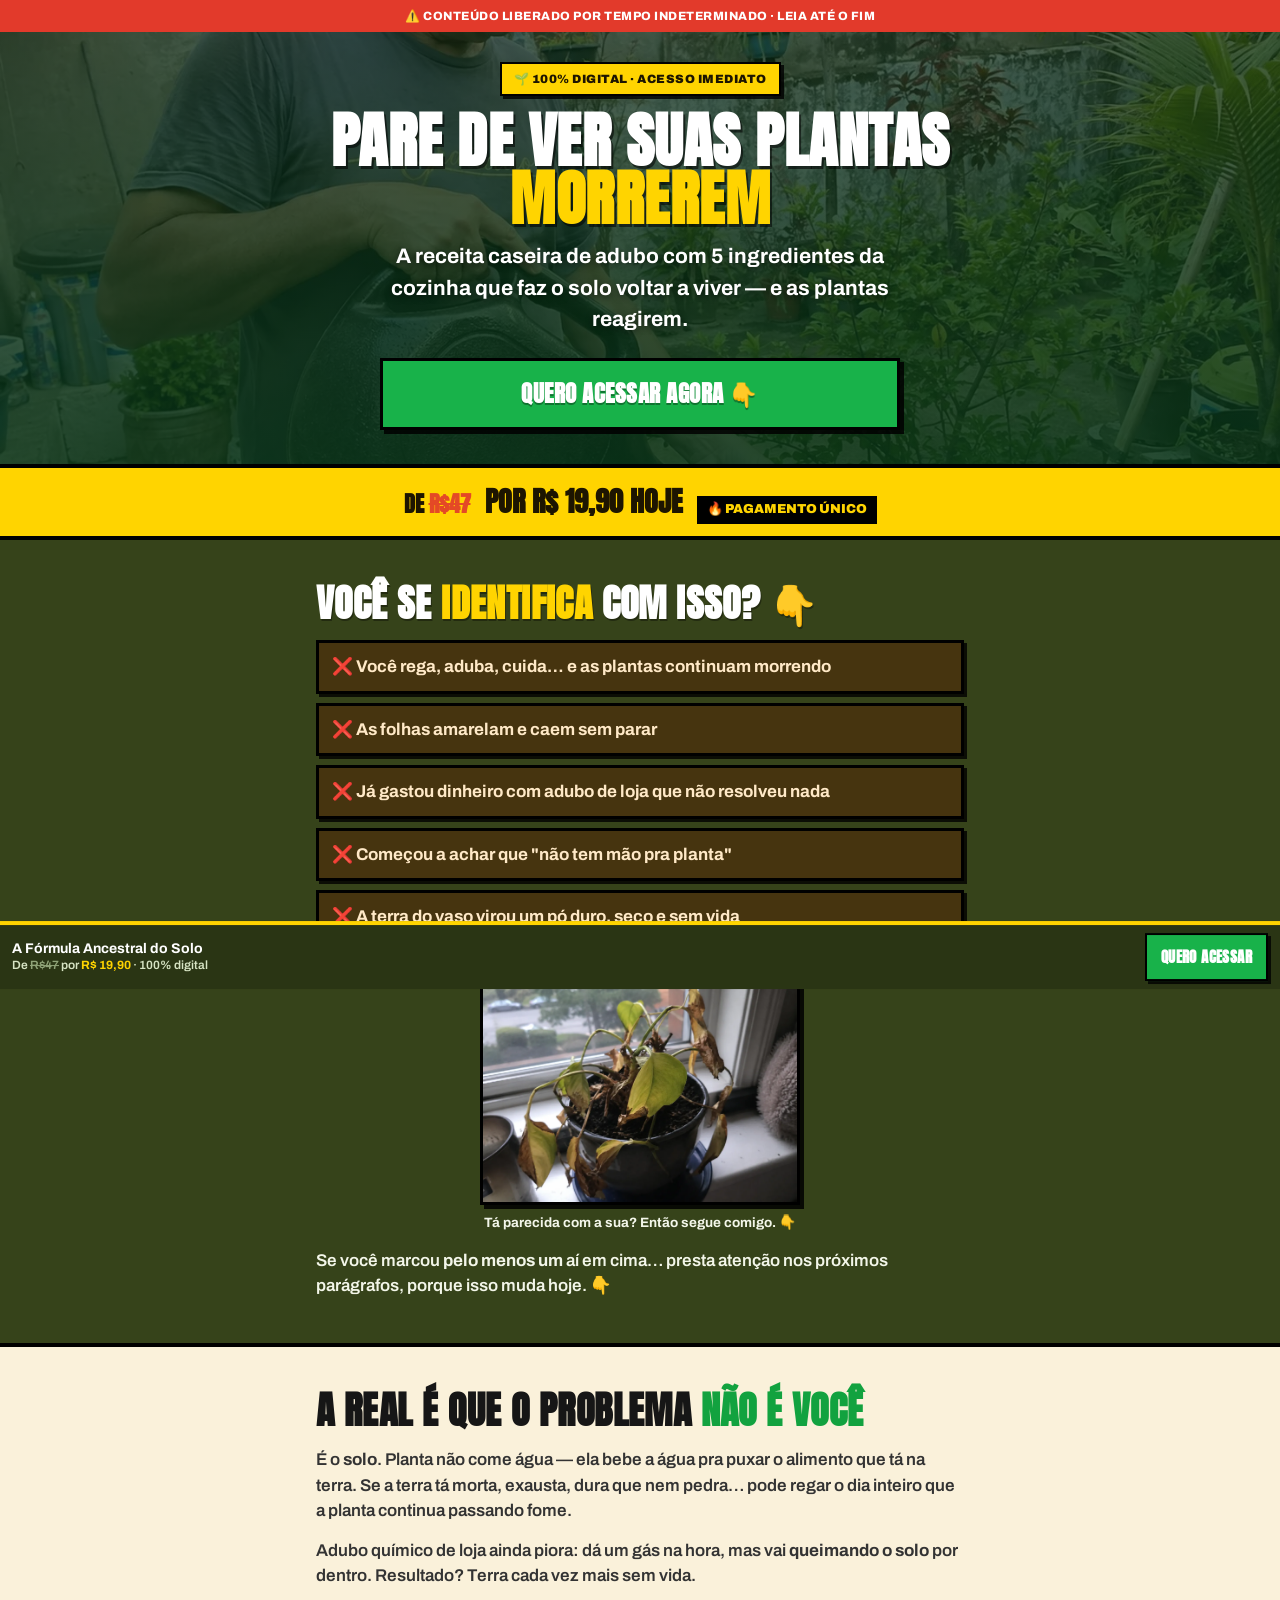
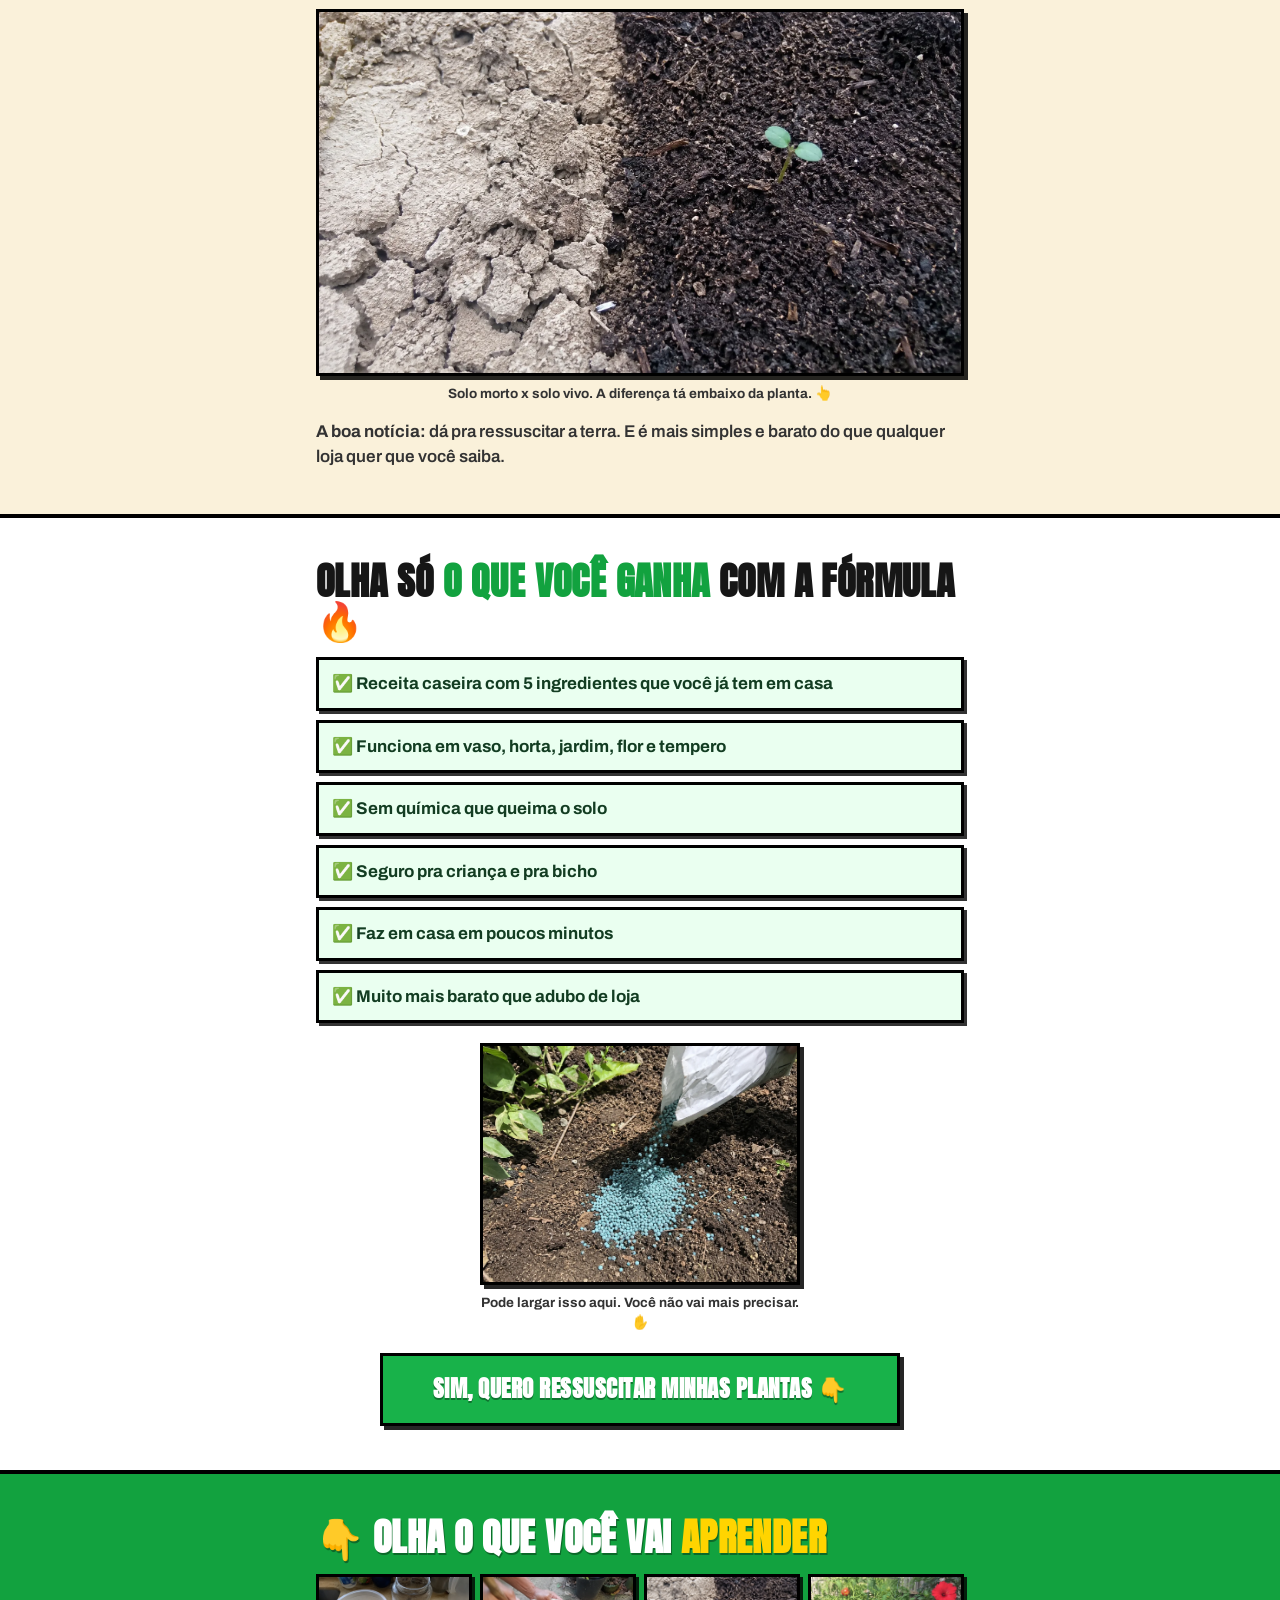
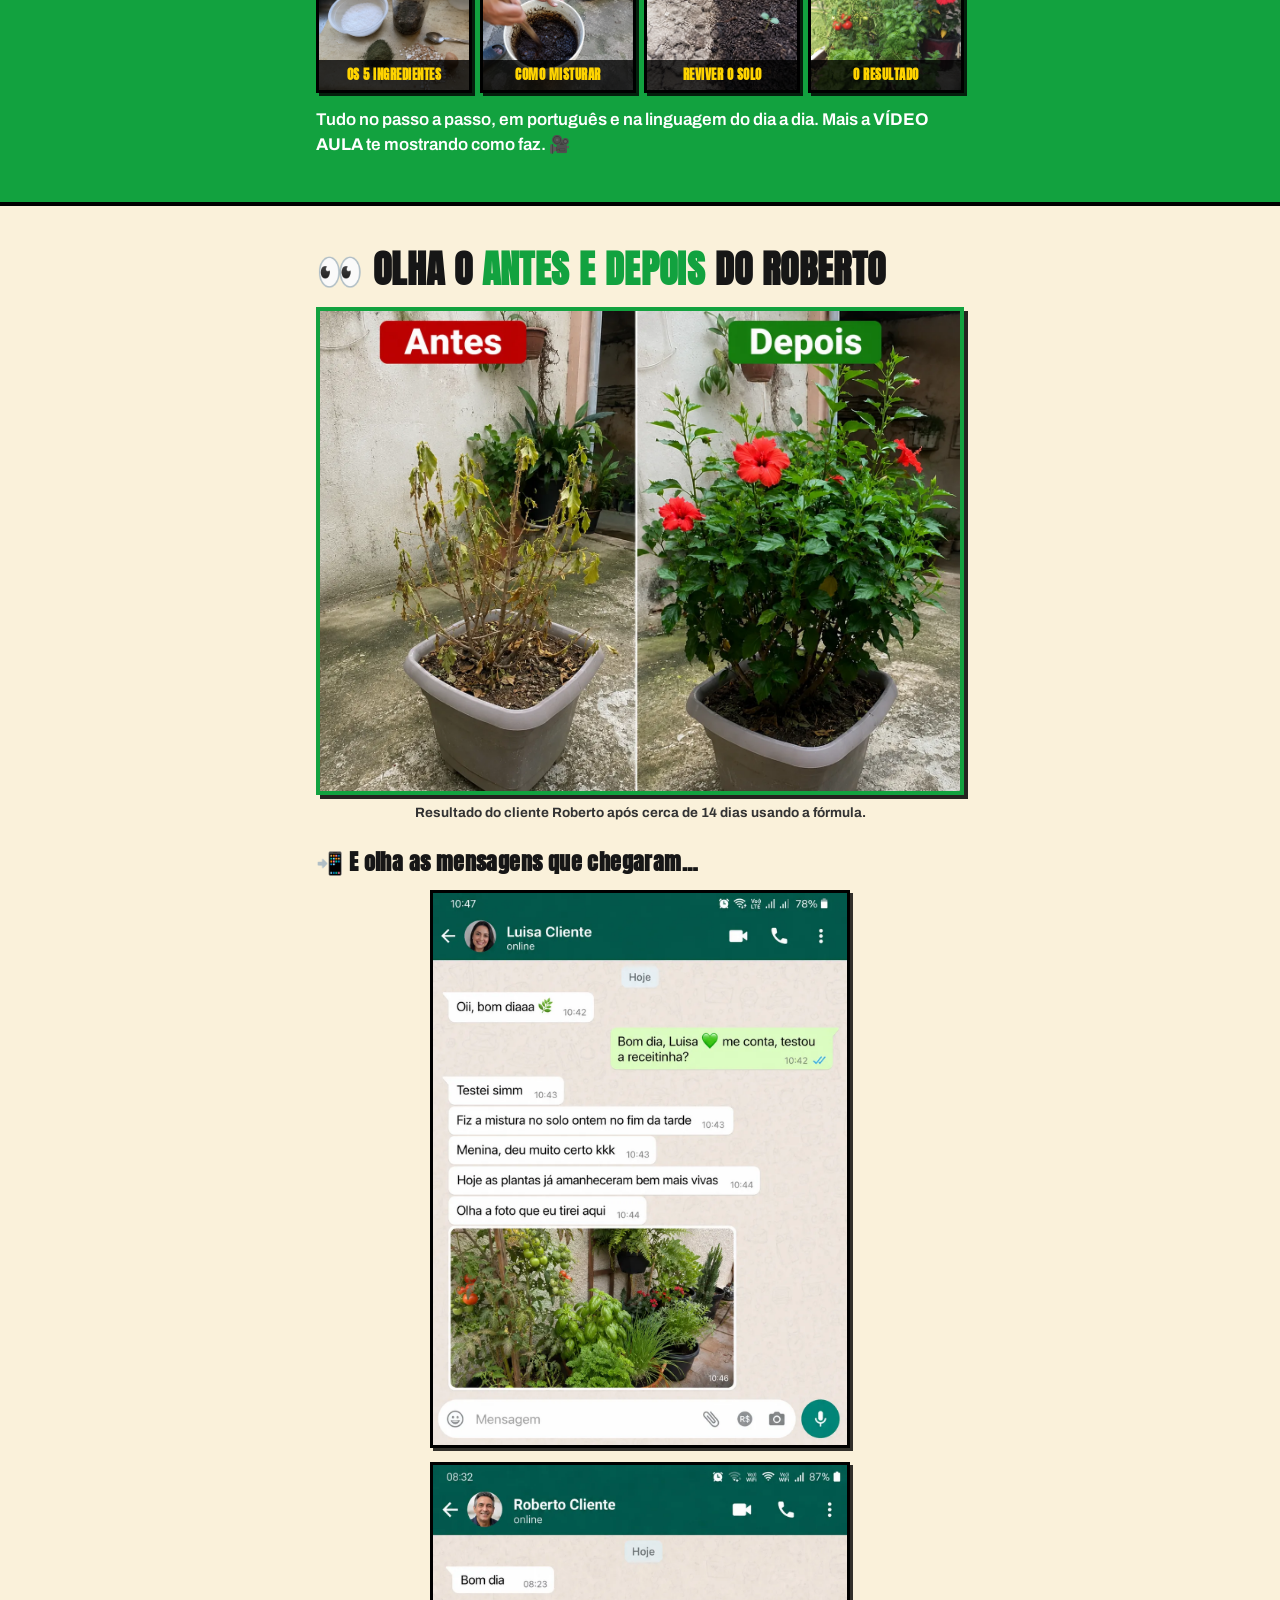
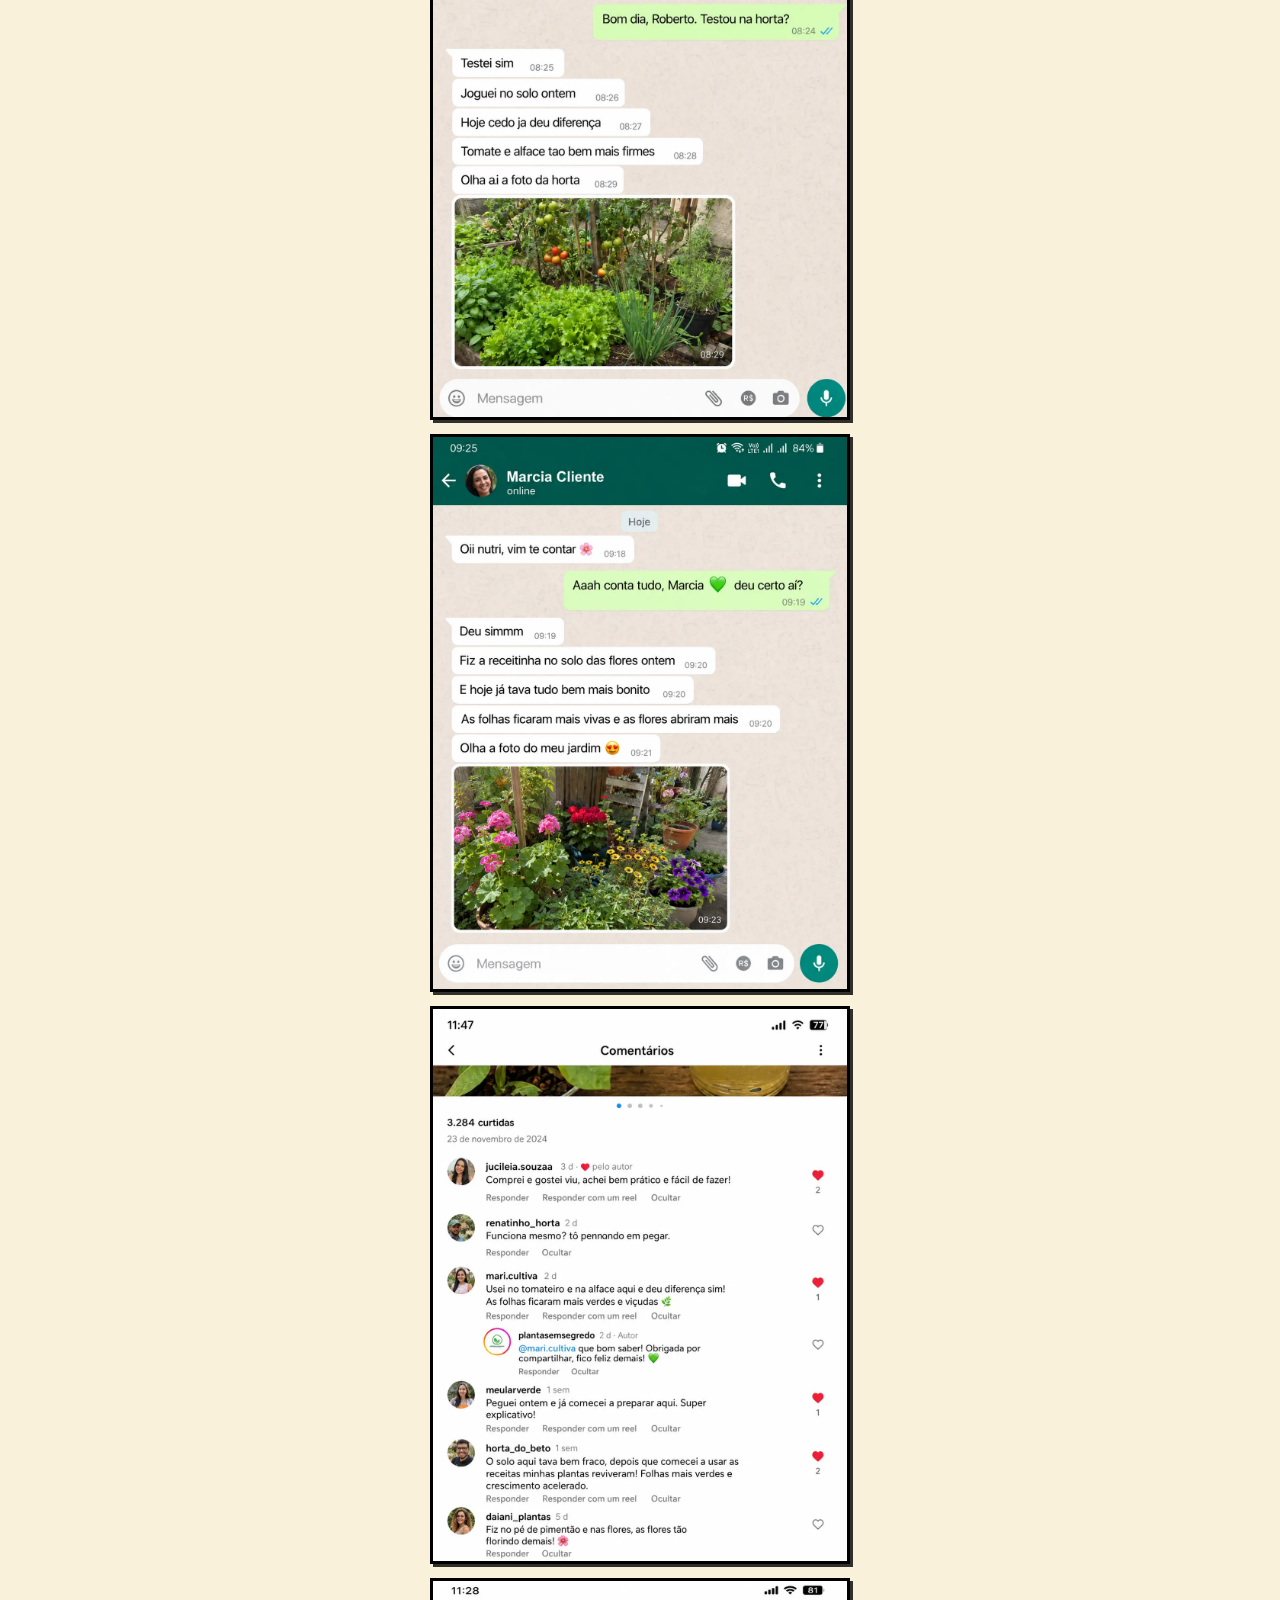
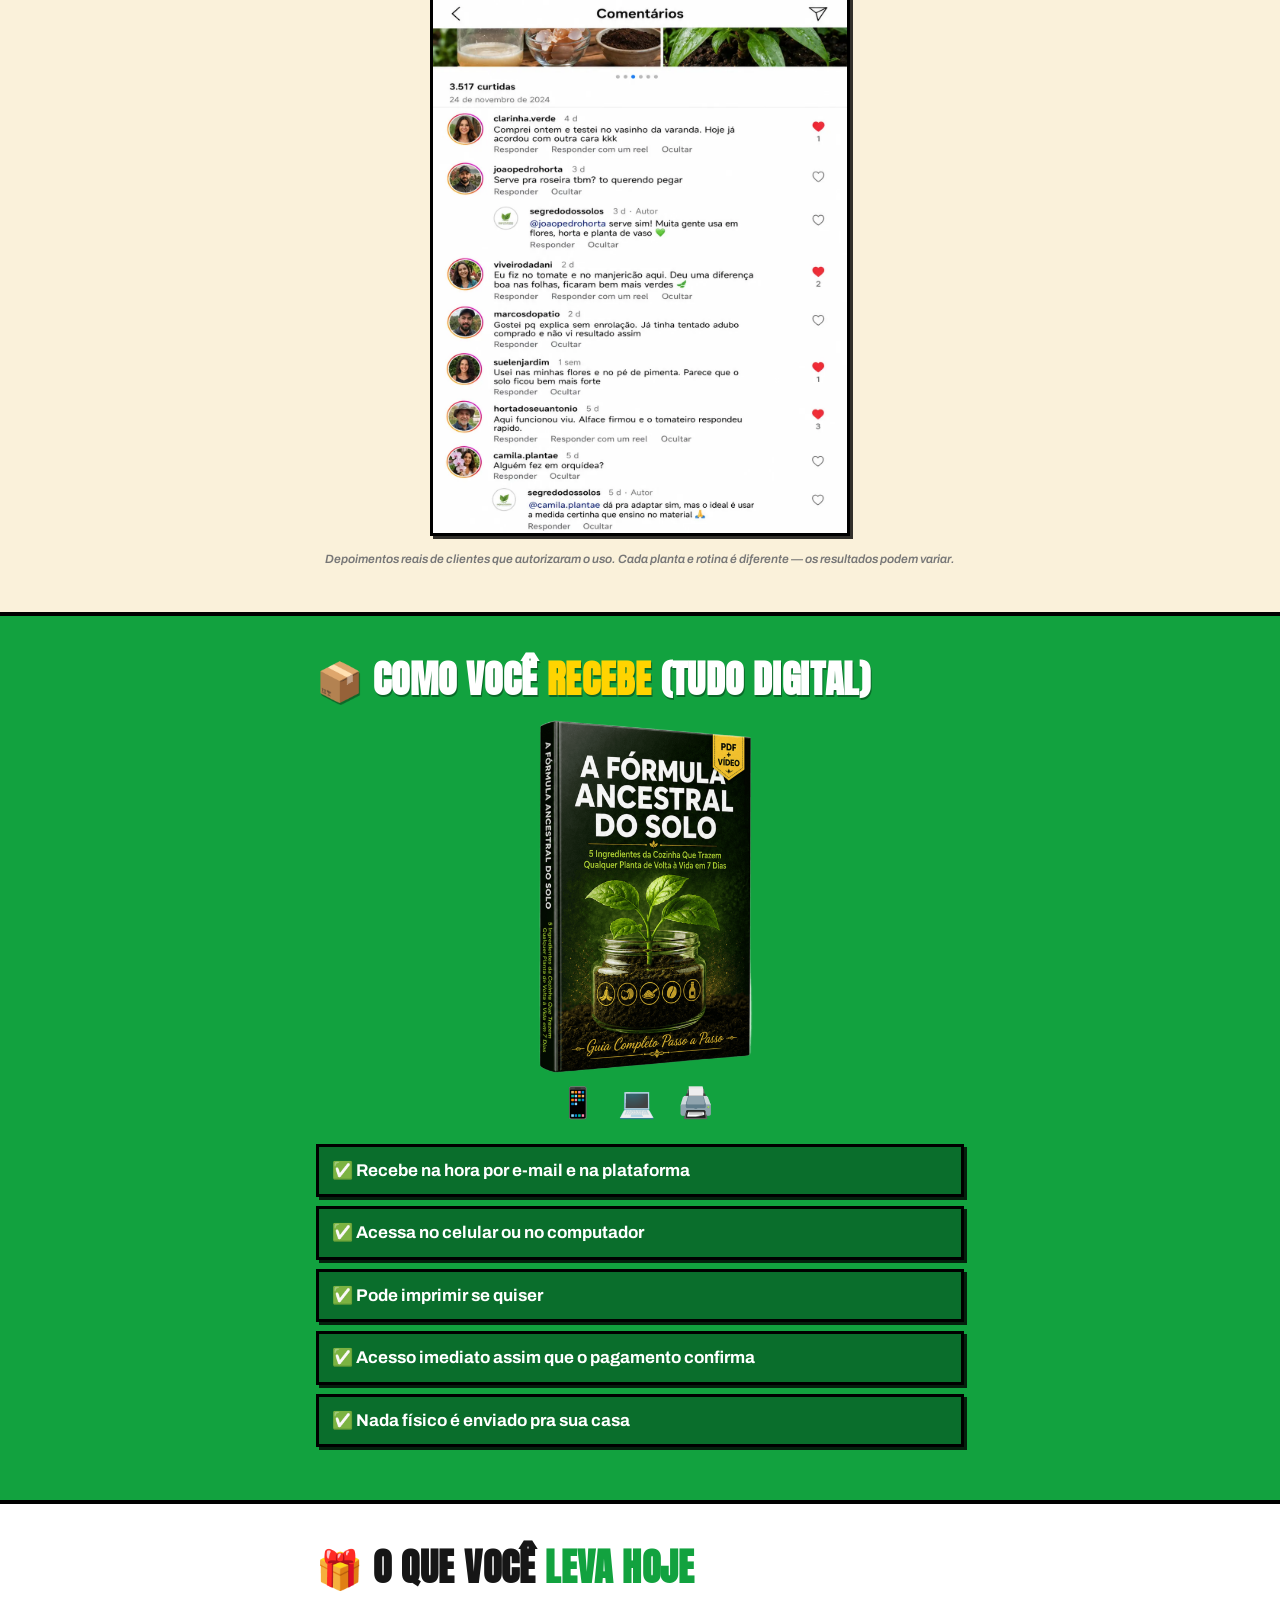
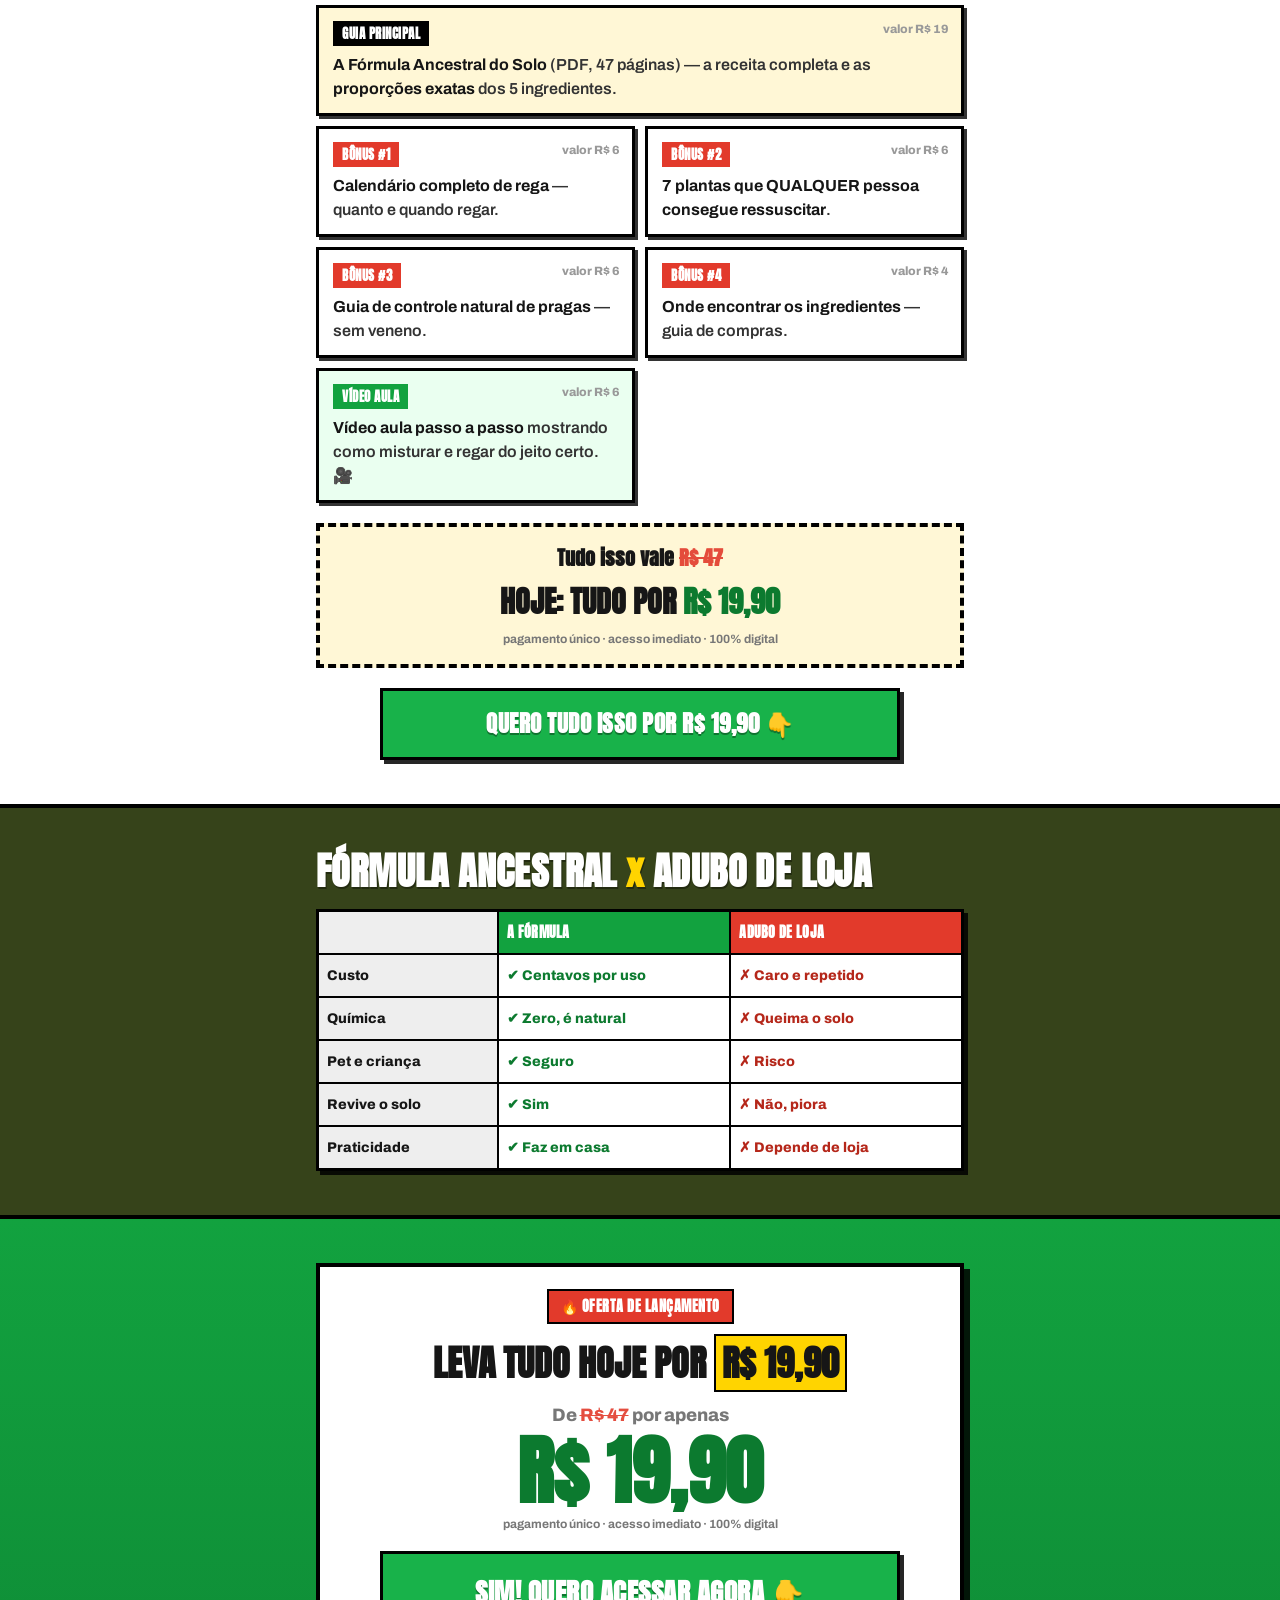
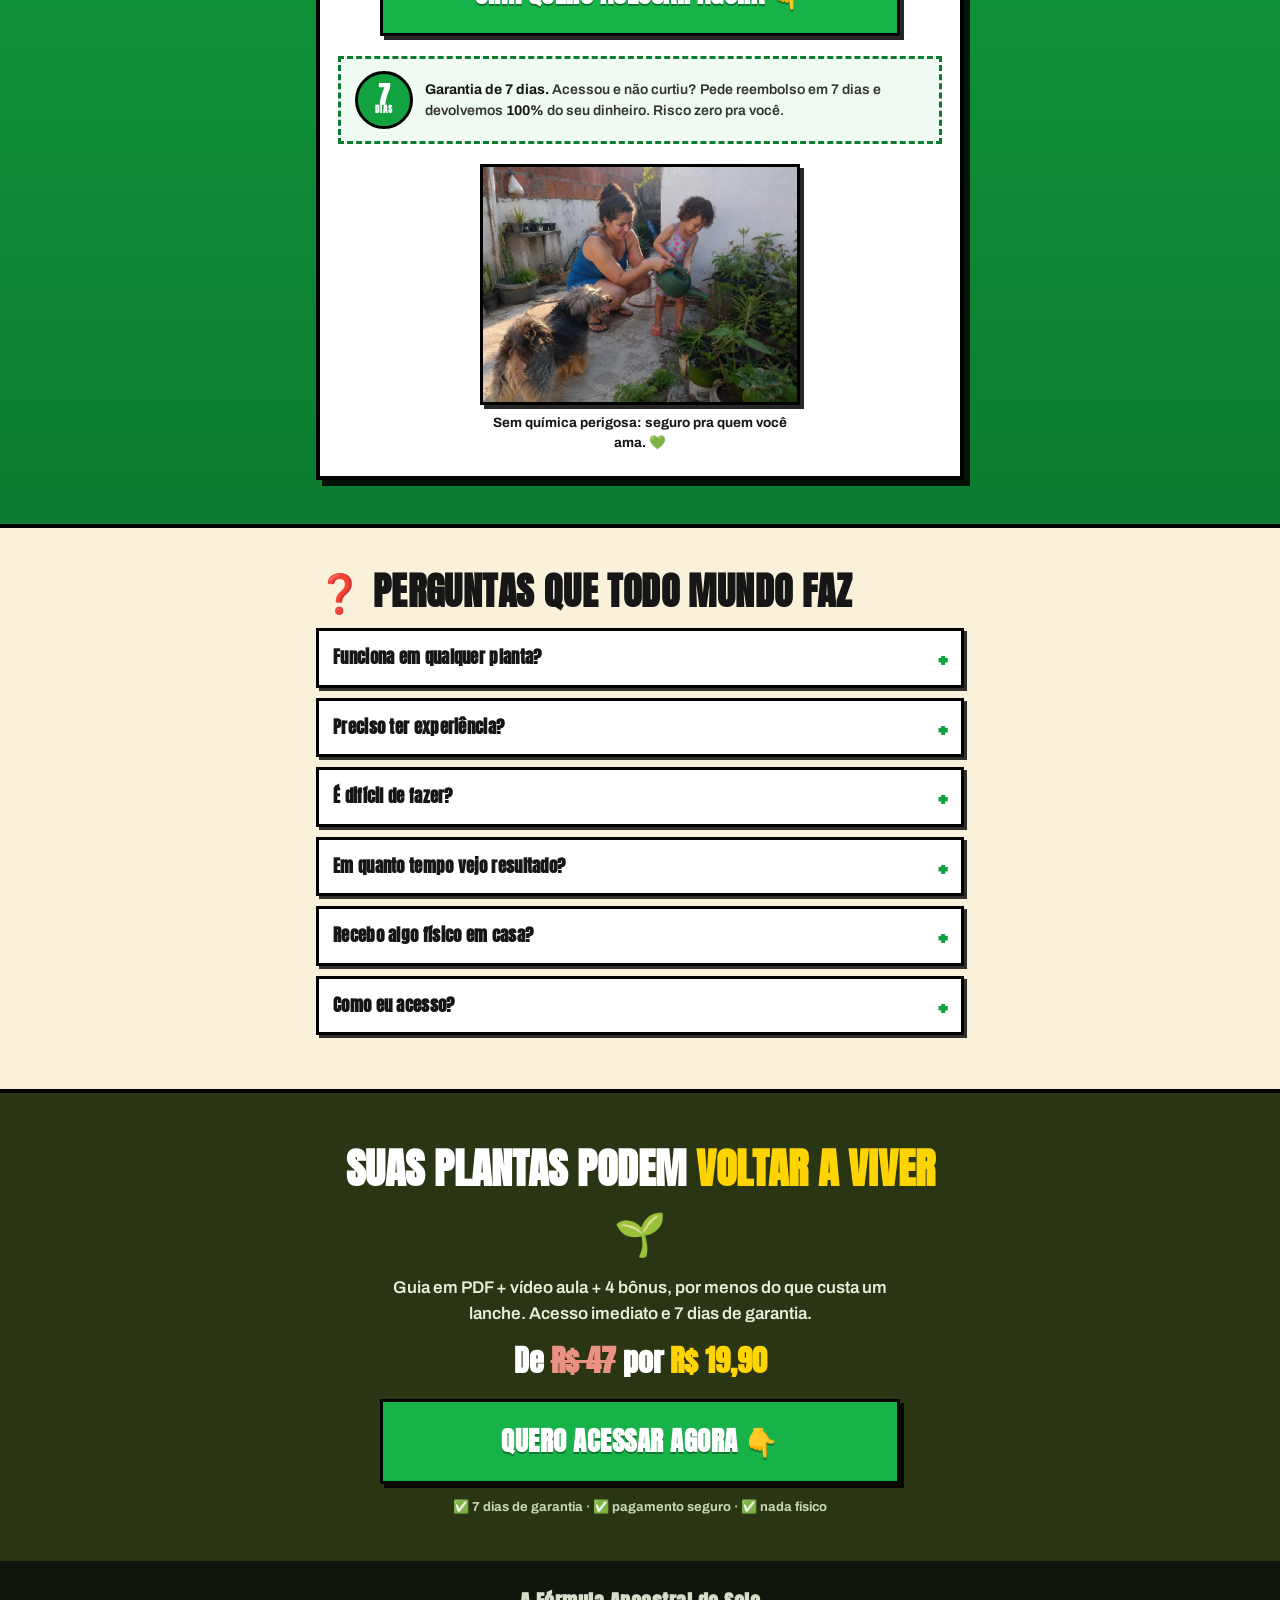
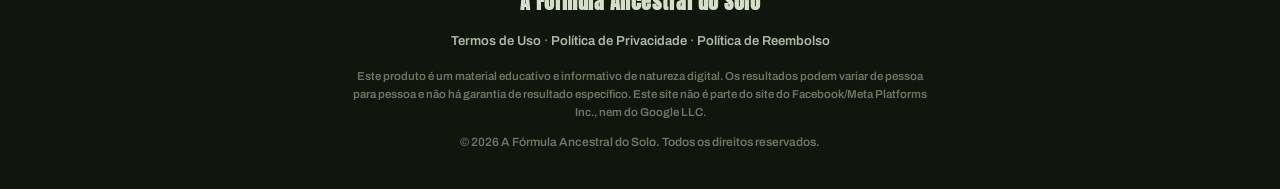
<file: 2-1990/index.html>
<!DOCTYPE html>
<html lang="pt-BR">
<head>
  <meta charset="UTF-8">
  <meta name="viewport" content="width=device-width, initial-scale=1.0">
  <title>PARE de ver suas plantas morrerem — A Fórmula Ancestral do Solo (R$ 19,90)</title>
  <meta name="description" content="A receita caseira de adubo com 5 ingredientes da cozinha que faz o solo voltar a viver. Guia digital em PDF + vídeo aula. 100% digital, acesso imediato. De R$47 por R$ 19,90 hoje.">

  <meta property="og:title" content="PARE de ver suas plantas morrerem — A Fórmula Ancestral do Solo">
  <meta property="og:description" content="A receita caseira de adubo com 5 ingredientes da cozinha que faz o solo voltar a viver. 100% digital. De R$47 por R$ 19,90 hoje.">
  <meta property="og:image" content="../images/plants-thriving.webp">
  <meta property="og:type" content="website">
  <meta name="twitter:card" content="summary_large_image">

  <link rel="preconnect" href="https://fonts.googleapis.com">
  <link rel="preconnect" href="https://fonts.gstatic.com" crossorigin>
  <link href="https://fonts.googleapis.com/css2?family=Anton&family=Archivo:wght@600;700;800;900&display=swap" rel="stylesheet">
  <link rel="stylesheet" href="style.css">
</head>
<body>

  <!-- Selo topo -->
  <div class="topbar">⚠️ CONTEÚDO LIBERADO POR TEMPO INDETERMINADO &middot; LEIA ATÉ O FIM</div>

  <!-- ====== 1. HERO BANNER ====== -->
  <header class="hero">
    <div class="hero__overlay"></div>
    <div class="hero__inner">
      <span class="hero__badge">🌱 100% DIGITAL &middot; ACESSO IMEDIATO</span>
      <h1 class="hero__title">PARE DE VER SUAS PLANTAS <span class="txt-yellow">MORREREM</span></h1>
      <p class="hero__sub">A receita caseira de adubo com <b>5 ingredientes da cozinha</b> que faz o solo voltar a viver — e as plantas reagirem.</p>
      <a href="https://pay.hotmart.com/P106352379W?checkoutMode=10" class="btn btn--hero">QUERO ACESSAR AGORA 👇</a>
    </div>
  </header>

  <!-- Faixa de preço -->
  <div class="pricebar">
    <span class="pricebar__old">DE <s>R$47</s></span>
    <span class="pricebar__new">POR R$ 19,90 HOJE</span>
    <span class="pricebar__tag">🔥 PAGAMENTO ÚNICO</span>
  </div>

  <!-- ====== 2. CTA STICKY ====== -->
  <div class="sticky" id="stickyCta" aria-hidden="true">
    <div class="sticky__txt">
      <strong>A Fórmula Ancestral do Solo</strong>
      <span>De <s>R$47</s> por <b>R$ 19,90</b> &middot; 100% digital</span>
    </div>
    <a href="https://pay.hotmart.com/P106352379W?checkoutMode=10" class="sticky__btn">QUERO ACESSAR</a>
  </div>

  <main>

    <!-- ====== 3. PRA QUEM É / VOCÊ SE IDENTIFICA ====== -->
    <section class="blk blk--olive">
      <div class="wrap">
        <h2 class="blk__h">VOCÊ SE <span class="txt-yellow">IDENTIFICA</span> COM ISSO? 👇</h2>
        <ul class="checklist checklist--bad">
          <li>❌ Você rega, aduba, cuida… e as plantas <b>continuam morrendo</b></li>
          <li>❌ As folhas <b>amarelam e caem</b> sem parar</li>
          <li>❌ Já gastou dinheiro com <b>adubo de loja</b> que não resolveu nada</li>
          <li>❌ Começou a achar que <b>"não tem mão pra planta"</b></li>
          <li>❌ A terra do vaso virou um <b>pó duro, seco e sem vida</b></li>
        </ul>
        <figure class="hardfig hardfig--small">
          <img src="../images/problem-dying-plant.webp" alt="Planta com folhas amareladas e murchas" loading="lazy" decoding="async">
          <figcaption>Tá parecida com a sua? Então segue comigo. 👇</figcaption>
        </figure>
        <p class="blk__p">Se você marcou <b>pelo menos um</b> aí em cima… presta atenção nos próximos parágrafos, porque isso muda hoje. 👇</p>
      </div>
    </section>

    <!-- ====== 4. O PROBLEMA NÃO É VOCÊ ====== -->
    <section class="blk blk--cream">
      <div class="wrap">
        <h2 class="blk__h blk__h--dark">A REAL É QUE O PROBLEMA <span class="txt-green">NÃO É VOCÊ</span></h2>
        <p class="blk__p blk__p--dark">É o <b>solo</b>. Planta não come água — ela bebe a água pra puxar o alimento que tá na terra. Se a terra tá morta, exausta, dura que nem pedra… pode regar o dia inteiro que a planta continua passando fome.</p>
        <p class="blk__p blk__p--dark">Adubo químico de loja ainda piora: dá um gás na hora, mas vai <b>queimando o solo</b> por dentro. Resultado? Terra cada vez mais sem vida.</p>
        <figure class="hardfig">
          <img src="../images/soil-dead-vs-rich.webp" alt="Comparação entre solo morto e seco e solo vivo e escuro" loading="lazy" decoding="async">
          <figcaption>Solo morto x solo vivo. A diferença tá embaixo da planta. 👆</figcaption>
        </figure>
        <p class="blk__p blk__p--dark"><b>A boa notícia:</b> dá pra ressuscitar a terra. E é mais simples e barato do que qualquer loja quer que você saiba.</p>
      </div>
    </section>

    <!-- ====== 5. VEJA AS VANTAGENS ====== -->
    <section class="blk blk--white">
      <div class="wrap">
        <h2 class="blk__h blk__h--dark">OLHA SÓ <span class="txt-green">O QUE VOCÊ GANHA</span> COM A FÓRMULA 🔥</h2>
        <ul class="checklist checklist--good">
          <li>✅ Receita caseira com <b>5 ingredientes</b> que você já tem em casa</li>
          <li>✅ Funciona em <b>vaso, horta, jardim, flor e tempero</b></li>
          <li>✅ <b>Sem química</b> que queima o solo</li>
          <li>✅ <b>Seguro</b> pra criança e pra bicho</li>
          <li>✅ Faz em casa em <b>poucos minutos</b></li>
          <li>✅ <b>Muito mais barato</b> que adubo de loja</li>
        </ul>
        <figure class="hardfig hardfig--small">
          <img src="../images/chemical-fertilizer.webp" alt="Adubo químico industrializado de loja" loading="lazy" decoding="async">
          <figcaption>Pode largar isso aqui. Você não vai mais precisar. ✋</figcaption>
        </figure>
        <a href="https://pay.hotmart.com/P106352379W?checkoutMode=10" class="btn btn--block">SIM, QUERO RESSUSCITAR MINHAS PLANTAS 👇</a>
      </div>
    </section>

    <!-- ====== 6. O QUE VOCÊ VAI APRENDER (grade densa) ====== -->
    <section class="blk blk--green">
      <div class="wrap">
        <h2 class="blk__h">👇 OLHA O QUE VOCÊ VAI <span class="txt-yellow">APRENDER</span></h2>
        <div class="grid">
          <figure class="grid__item">
            <img src="../images/ingredients-counter.webp" alt="Ingredientes de cozinha na bancada" loading="lazy" decoding="async">
            <figcaption>OS 5 INGREDIENTES</figcaption>
          </figure>
          <figure class="grid__item">
            <img src="../images/mixing-fertilizer.webp" alt="Mistura do adubo sendo preparada" loading="lazy" decoding="async">
            <figcaption>COMO MISTURAR</figcaption>
          </figure>
          <figure class="grid__item">
            <img src="../images/soil-dead-vs-rich.webp" alt="Solo morto comparado a solo vivo" loading="lazy" decoding="async">
            <figcaption>REVIVER O SOLO</figcaption>
          </figure>
          <figure class="grid__item">
            <img src="../images/plants-thriving.webp" alt="Plantas saudáveis e cheias de vida" loading="lazy" decoding="async">
            <figcaption>O RESULTADO</figcaption>
          </figure>
        </div>
        <p class="blk__p">Tudo no passo a passo, em português e na linguagem do dia a dia. Mais a <b>VÍDEO AULA</b> te mostrando como faz. 🎥</p>
      </div>
    </section>

    <!-- ====== 7. PROVA REAL ====== -->
    <section class="blk blk--cream">
      <div class="wrap">
        <h2 class="blk__h blk__h--dark">👀 OLHA O <span class="txt-green">ANTES E DEPOIS</span> DO ROBERTO</h2>
        <figure class="proof-ba">
          <img src="../images/antes-e-depois.webp" alt="Antes e depois das plantas do cliente Roberto" loading="lazy" decoding="async">
          <figcaption>Resultado do cliente Roberto após cerca de 14 dias usando a fórmula.</figcaption>
        </figure>

        <h3 class="proof-h3">📲 E olha as mensagens que chegaram…</h3>
        <div class="proof-prints">
          <img src="../images/print-wpp-luisa.webp" alt="Print de WhatsApp da cliente Luísa" loading="lazy" decoding="async">
          <img src="../images/print-wpp-roberto.webp" alt="Print de WhatsApp do cliente Roberto" loading="lazy" decoding="async">
          <img src="../images/print-wpp-marcia.webp" alt="Print de WhatsApp da cliente Márcia" loading="lazy" decoding="async">
          <img src="../images/print-instagram-1.webp" alt="Comentário de cliente no Instagram" loading="lazy" decoding="async">
          <img src="../images/print-instagram-2.webp" alt="Comentário de cliente no Instagram" loading="lazy" decoding="async">
        </div>
        <p class="microaviso">Depoimentos reais de clientes que autorizaram o uso. Cada planta e rotina é diferente — os resultados podem variar.</p>
      </div>
    </section>

    <!-- ====== 8. COMO VOCÊ RECEBE ====== -->
    <section class="blk blk--green">
      <div class="wrap">
        <h2 class="blk__h">📦 COMO VOCÊ <span class="txt-yellow">RECEBE</span> (TUDO DIGITAL)</h2>
        <figure class="devicefig">
          <img src="../images/product-mockup-main.png" alt="Mockup do guia digital A Fórmula Ancestral do Solo" loading="lazy" decoding="async">
          <span class="devicefig__icons">📱 💻 🖨️</span>
        </figure>
        <ul class="checklist checklist--good checklist--onGreen">
          <li>✅ Recebe na hora por <b>e-mail</b> e na <b>plataforma</b></li>
          <li>✅ Acessa no <b>celular ou no computador</b></li>
          <li>✅ Pode <b>imprimir</b> se quiser</li>
          <li>✅ <b>Acesso imediato</b> assim que o pagamento confirma</li>
          <li>✅ <b>Nada físico</b> é enviado pra sua casa</li>
        </ul>
      </div>
    </section>

    <!-- ====== 9. O QUE VOCÊ LEVA HOJE ====== -->
    <section class="blk blk--white">
      <div class="wrap">
        <h2 class="blk__h blk__h--dark">🎁 O QUE VOCÊ <span class="txt-green">LEVA HOJE</span></h2>

        <div class="deliver">
          <div class="deliver__card deliver__card--main">
            <span class="deliver__tag">GUIA PRINCIPAL</span>
            <p><b>A Fórmula Ancestral do Solo</b> (PDF, 47 páginas) — a receita completa e as <b>proporções exatas</b> dos 5 ingredientes.</p>
            <span class="deliver__val">valor R$ 19</span>
          </div>
          <div class="deliver__card">
            <span class="deliver__tag deliver__tag--bonus">BÔNUS #1</span>
            <p><b>Calendário completo de rega</b> — quanto e quando regar.</p>
            <span class="deliver__val">valor R$ 6</span>
          </div>
          <div class="deliver__card">
            <span class="deliver__tag deliver__tag--bonus">BÔNUS #2</span>
            <p><b>7 plantas que QUALQUER pessoa consegue ressuscitar</b>.</p>
            <span class="deliver__val">valor R$ 6</span>
          </div>
          <div class="deliver__card">
            <span class="deliver__tag deliver__tag--bonus">BÔNUS #3</span>
            <p><b>Guia de controle natural de pragas</b> — sem veneno.</p>
            <span class="deliver__val">valor R$ 6</span>
          </div>
          <div class="deliver__card">
            <span class="deliver__tag deliver__tag--bonus">BÔNUS #4</span>
            <p><b>Onde encontrar os ingredientes</b> — guia de compras.</p>
            <span class="deliver__val">valor R$ 4</span>
          </div>
          <div class="deliver__card deliver__card--video">
            <span class="deliver__tag deliver__tag--video">VÍDEO AULA</span>
            <p><b>Vídeo aula passo a passo</b> mostrando como misturar e regar do jeito certo. 🎥</p>
            <span class="deliver__val">valor R$ 6</span>
          </div>
        </div>

        <div class="anchor">
          <p class="anchor__line">Tudo isso vale <s>R$ 47</s></p>
          <p class="anchor__today">HOJE: TUDO POR <span class="anchor__price">R$ 19,90</span></p>
          <p class="anchor__note">pagamento único &middot; acesso imediato &middot; 100% digital</p>
        </div>
        <a href="https://pay.hotmart.com/P106352379W?checkoutMode=10" class="btn btn--block">QUERO TUDO ISSO POR R$ 19,90 👇</a>
      </div>
    </section>

    <!-- ====== 10. TABELA COMPARATIVA ====== -->
    <section class="blk blk--olive">
      <div class="wrap">
        <h2 class="blk__h">FÓRMULA ANCESTRAL <span class="txt-yellow">x</span> ADUBO DE LOJA</h2>
        <table class="vs">
          <thead>
            <tr><th>&nbsp;</th><th class="vs__win">A FÓRMULA</th><th class="vs__lose">ADUBO DE LOJA</th></tr>
          </thead>
          <tbody>
            <tr><td>Custo</td><td class="yes">Centavos por uso</td><td class="no">Caro e repetido</td></tr>
            <tr><td>Química</td><td class="yes">Zero, é natural</td><td class="no">Queima o solo</td></tr>
            <tr><td>Pet e criança</td><td class="yes">Seguro</td><td class="no">Risco</td></tr>
            <tr><td>Revive o solo</td><td class="yes">Sim</td><td class="no">Não, piora</td></tr>
            <tr><td>Praticidade</td><td class="yes">Faz em casa</td><td class="no">Depende de loja</td></tr>
          </tbody>
        </table>
      </div>
    </section>

    <!-- ====== 11. OFERTA FINAL ====== -->
    <section class="blk blk--green blk--offer">
      <div class="wrap">
        <div class="offerbox">
          <span class="offerbox__eyebrow">🔥 OFERTA DE LANÇAMENTO</span>
          <h2 class="offerbox__h">LEVA TUDO HOJE POR <span class="txt-yellow">R$ 19,90</span></h2>
          <p class="offerbox__from">De <s>R$ 47</s> por apenas</p>
          <p class="offerbox__price">R$ 19,90</p>
          <p class="offerbox__note">pagamento único &middot; acesso imediato &middot; 100% digital</p>
          <a href="https://pay.hotmart.com/P106352379W?checkoutMode=10" class="btn btn--giant">SIM! QUERO ACESSAR AGORA 👇</a>

          <div class="guarantee">
            <div class="guarantee__seal">7<small>DIAS</small></div>
            <p><b>Garantia de 7 dias.</b> Acessou e não curtiu? Pede reembolso em 7 dias e devolvemos <b>100%</b> do seu dinheiro. Risco zero pra você.</p>
          </div>

          <figure class="hardfig hardfig--small">
            <img src="../images/family-pet-safe.webp" alt="Família com criança e pet perto das plantas, em segurança" loading="lazy" decoding="async">
            <figcaption>Sem química perigosa: seguro pra quem você ama. 💚</figcaption>
          </figure>
        </div>
      </div>
    </section>

    <!-- ====== 12. FAQ ====== -->
    <section class="blk blk--cream">
      <div class="wrap">
        <h2 class="blk__h blk__h--dark">❓ PERGUNTAS QUE TODO MUNDO FAZ</h2>
        <div class="faq">
          <details><summary>Funciona em qualquer planta?</summary><div><p>A fórmula age no solo, que é a base de quase toda planta de vaso ou horta — das suculentas e samambaias às hortaliças (alface, cebolinha, salsinha) e flores como rosa, girassol e orquídea. Cada planta tem seu tempo, mas todas se dão bem com solo vivo.</p></div></details>
          <details><summary>Preciso ter experiência?</summary><div><p>Não. Foi feito pra quem acha que tem "mão preta". É passo a passo e ainda tem a vídeo aula mostrando tudo na prática.</p></div></details>
          <details><summary>É difícil de fazer?</summary><div><p>Nada. São 5 ingredientes de cozinha e poucos minutos. Se você faz uma vitamina no liquidificador, faz a fórmula.</p></div></details>
          <details><summary>Em quanto tempo vejo resultado?</summary><div><p>Varia de planta pra planta. Na média que os clientes relatam, as plantas costumam começar a se revigorar <b>a partir de cerca de 14 dias</b>. Não é promessa cravada pra toda planta — é a tendência quando o solo volta a ficar vivo.</p></div></details>
          <details><summary>Recebo algo físico em casa?</summary><div><p>Não. É <b>100% digital</b>. Você recebe o guia em PDF + a vídeo aula e prepara o adubo você mesmo, em casa.</p></div></details>
          <details><summary>Como eu acesso?</summary><div><p>Assim que o pagamento confirma, o acesso libera <b>na hora</b>. Chega no seu e-mail e fica na plataforma, pra abrir no celular ou no PC quando quiser.</p></div></details>
        </div>
      </div>
    </section>

    <!-- ====== 13. CTA FINAL ====== -->
    <section class="blk blk--finalcta">
      <div class="wrap">
        <h2 class="finalcta__h">SUAS PLANTAS PODEM <span class="txt-yellow">VOLTAR A VIVER</span> 🌱</h2>
        <p class="finalcta__p">Guia em PDF + vídeo aula + 4 bônus, por menos do que custa um lanche. Acesso imediato e 7 dias de garantia.</p>
        <p class="finalcta__price">De <s>R$ 47</s> por <b>R$ 19,90</b></p>
        <a href="https://pay.hotmart.com/P106352379W?checkoutMode=10" class="btn btn--giant">QUERO ACESSAR AGORA 👇</a>
        <p class="finalcta__reassure">✅ 7 dias de garantia &middot; ✅ pagamento seguro &middot; ✅ nada físico</p>
      </div>
    </section>
  </main>

  <!-- ====== RODAPÉ ====== -->
  <footer class="foot">
    <p class="foot__brand">A Fórmula Ancestral do Solo</p>
    <nav class="foot__links">
      <a href="#">Termos de Uso</a> &middot;
      <a href="#">Política de Privacidade</a> &middot;
      <a href="#">Política de Reembolso</a>
    </nav>
    <p class="foot__disc">Este produto é um material educativo e informativo de natureza digital. Os resultados podem variar de pessoa para pessoa e não há garantia de resultado específico. Este site não é parte do site do Facebook/Meta Platforms Inc., nem do Google LLC.</p>
    <p class="foot__copy">&copy; 2026 A Fórmula Ancestral do Solo. Todos os direitos reservados.</p>
  </footer>

  <script src="script.js"></script>
</body>
</html>
</file>
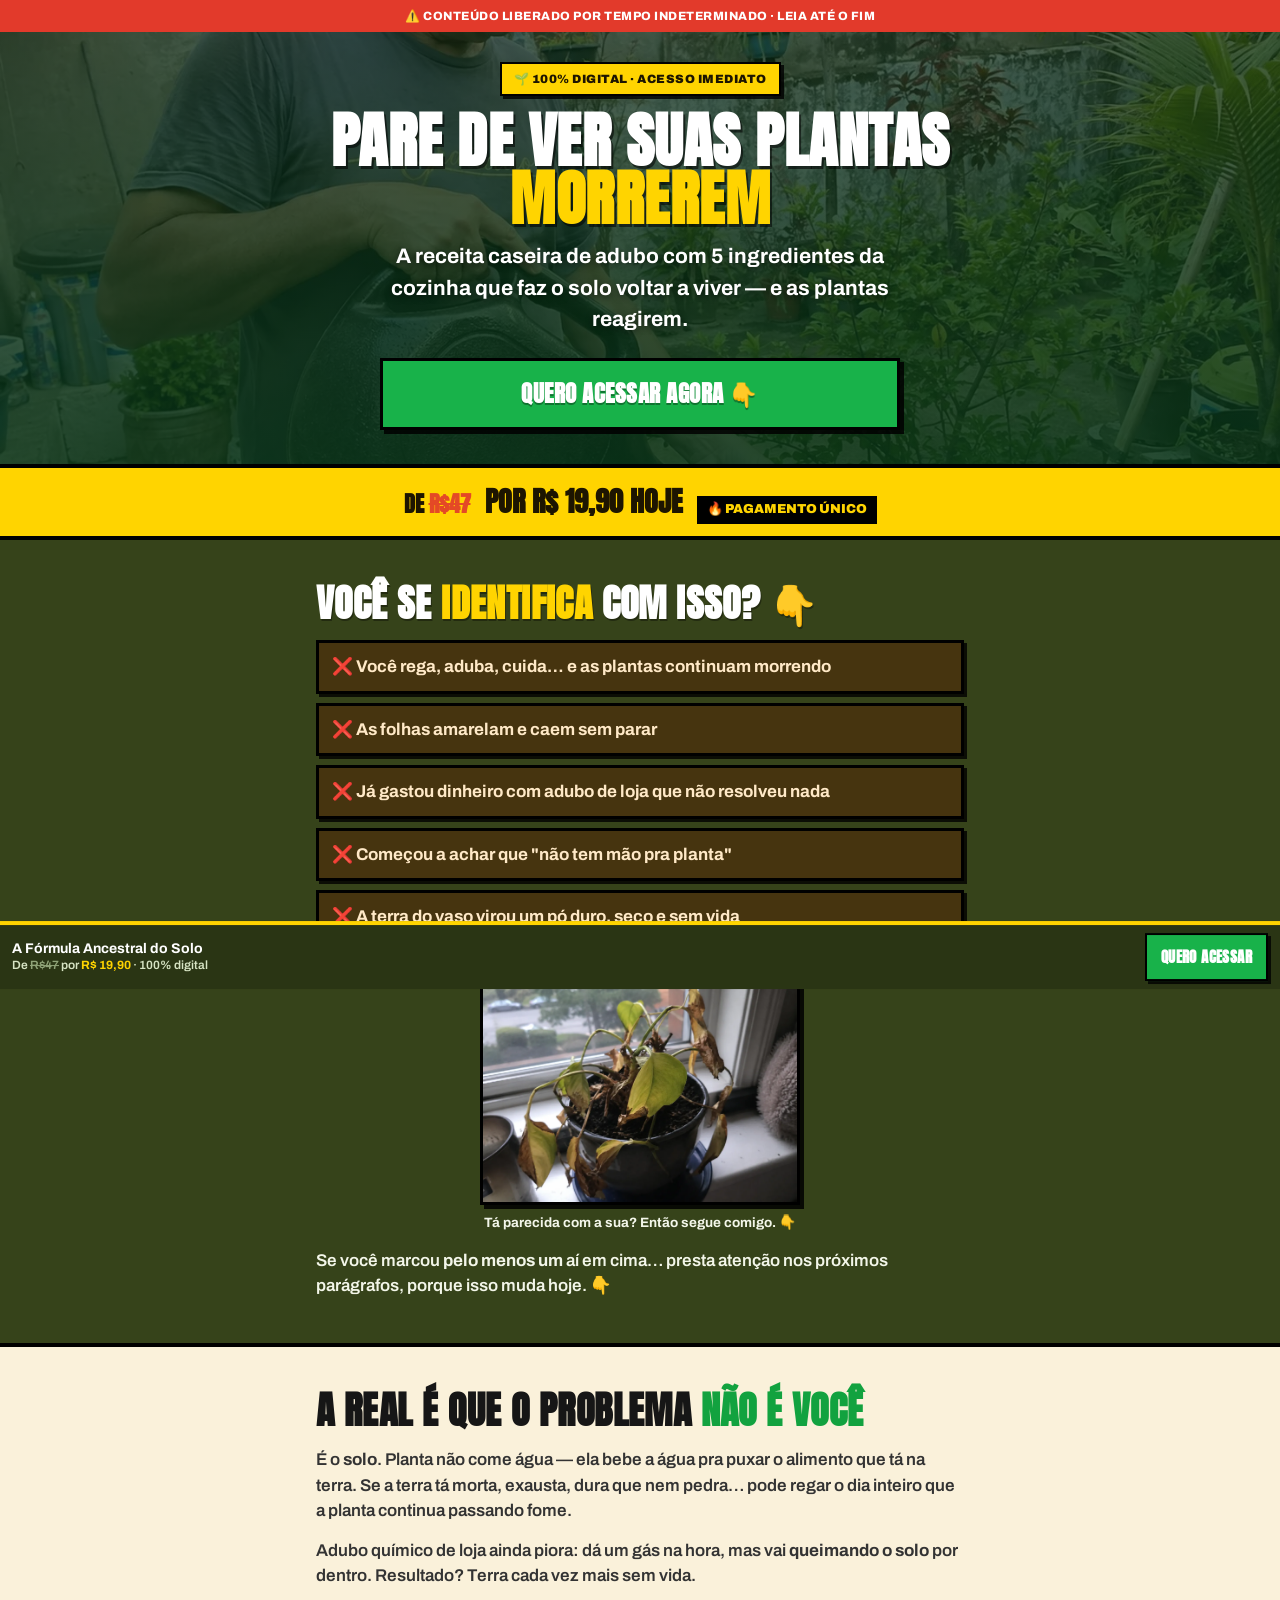
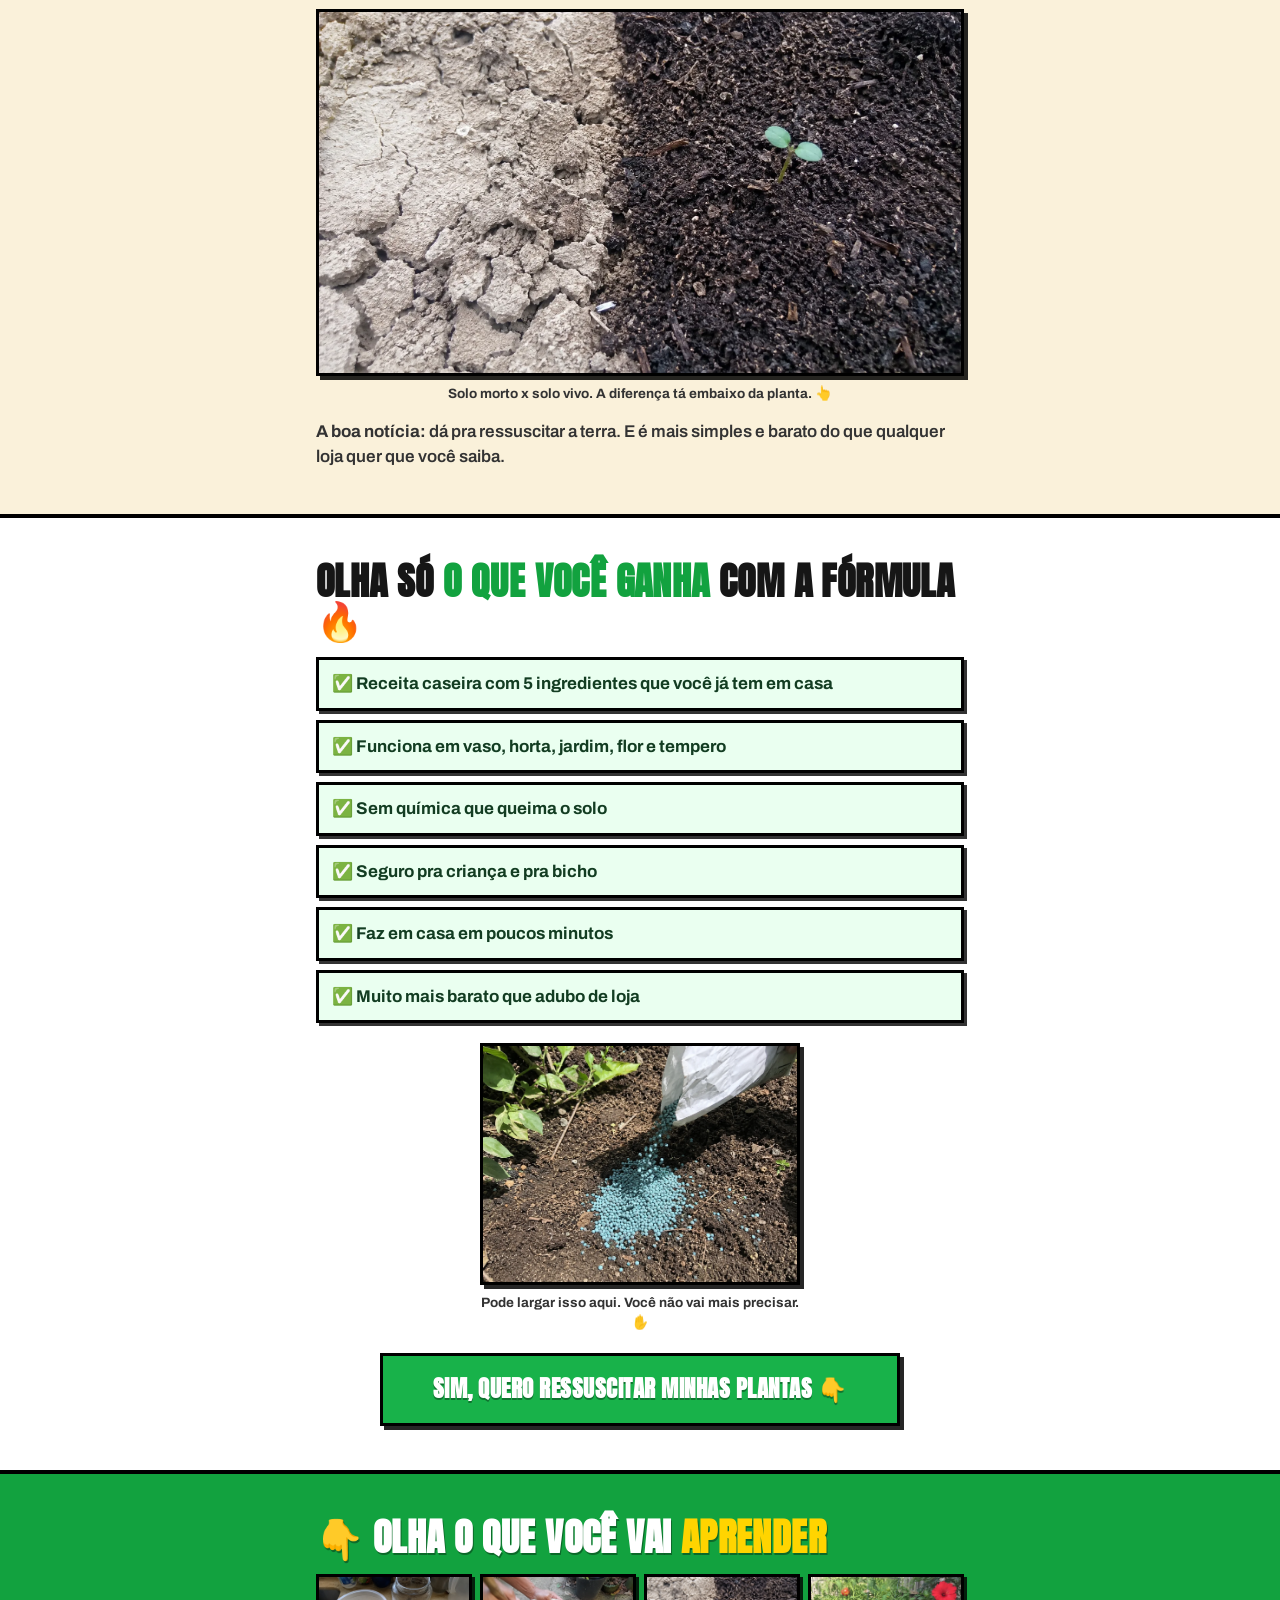
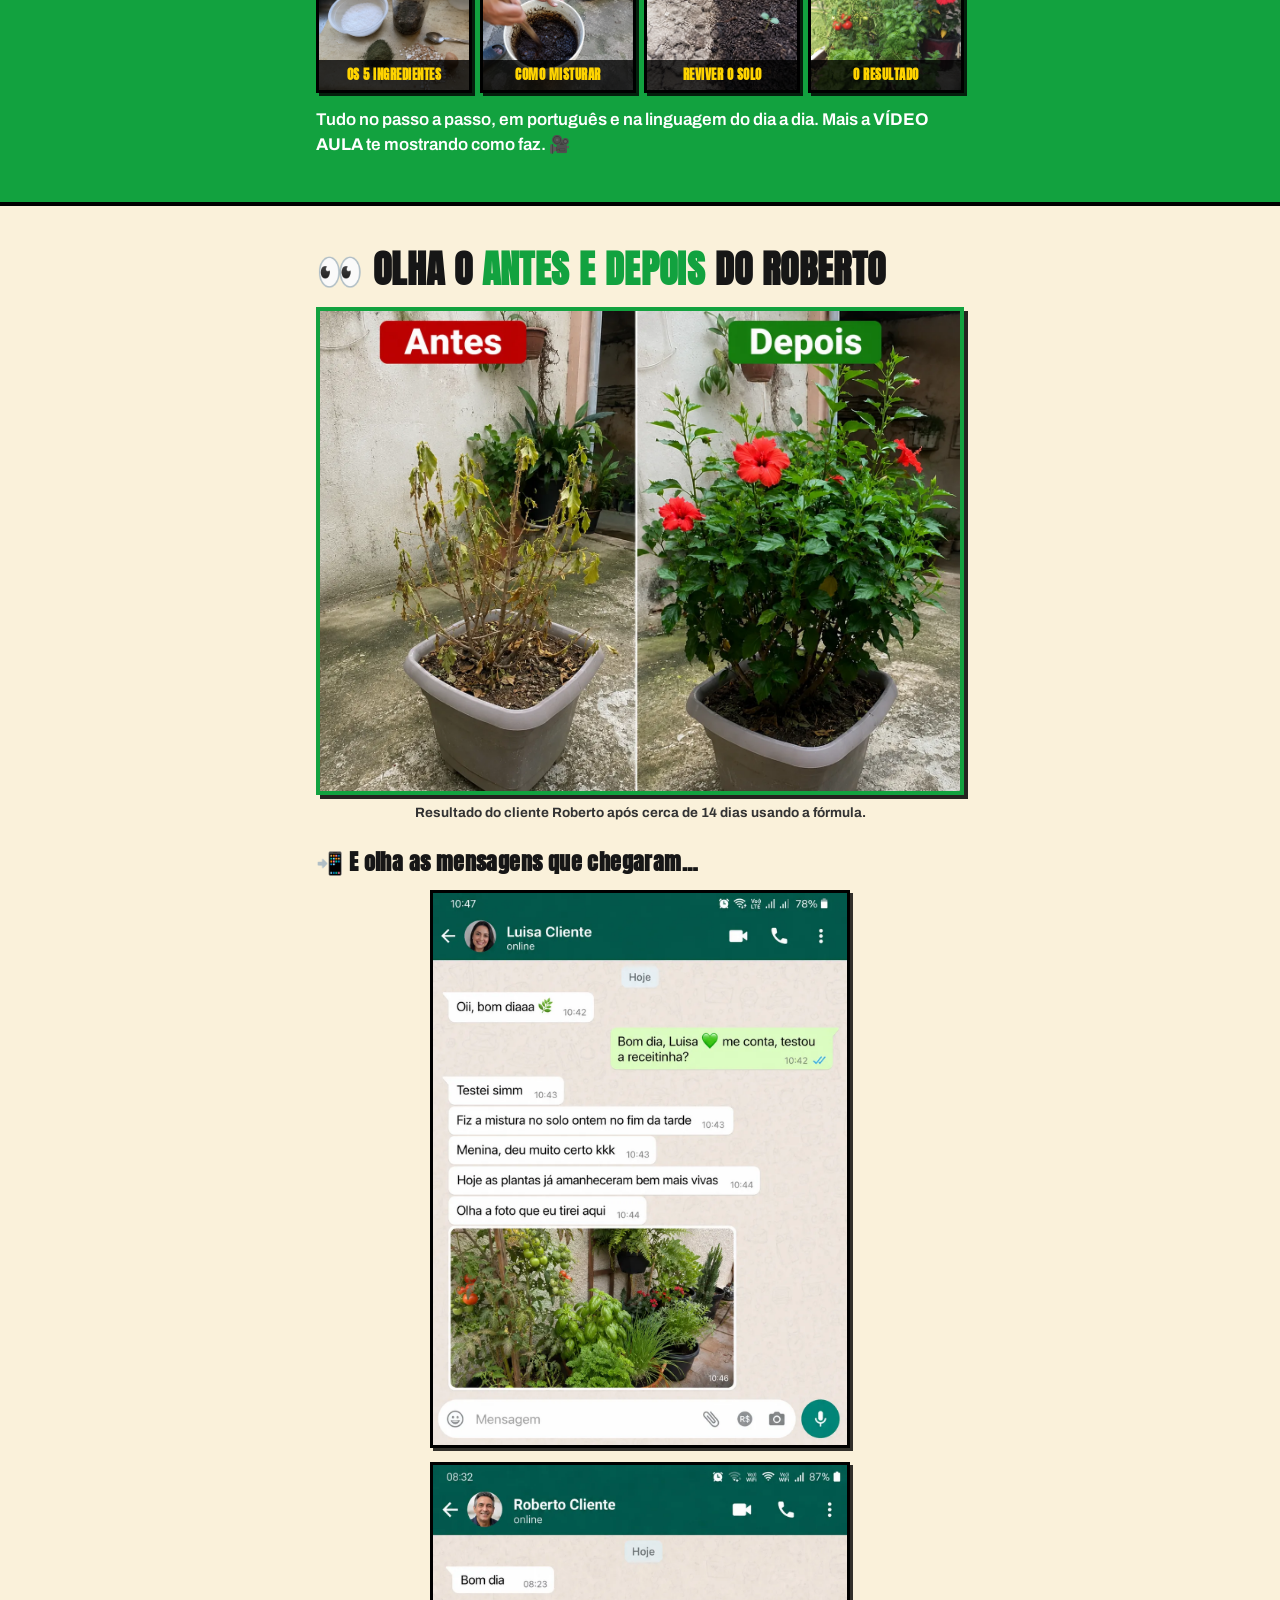
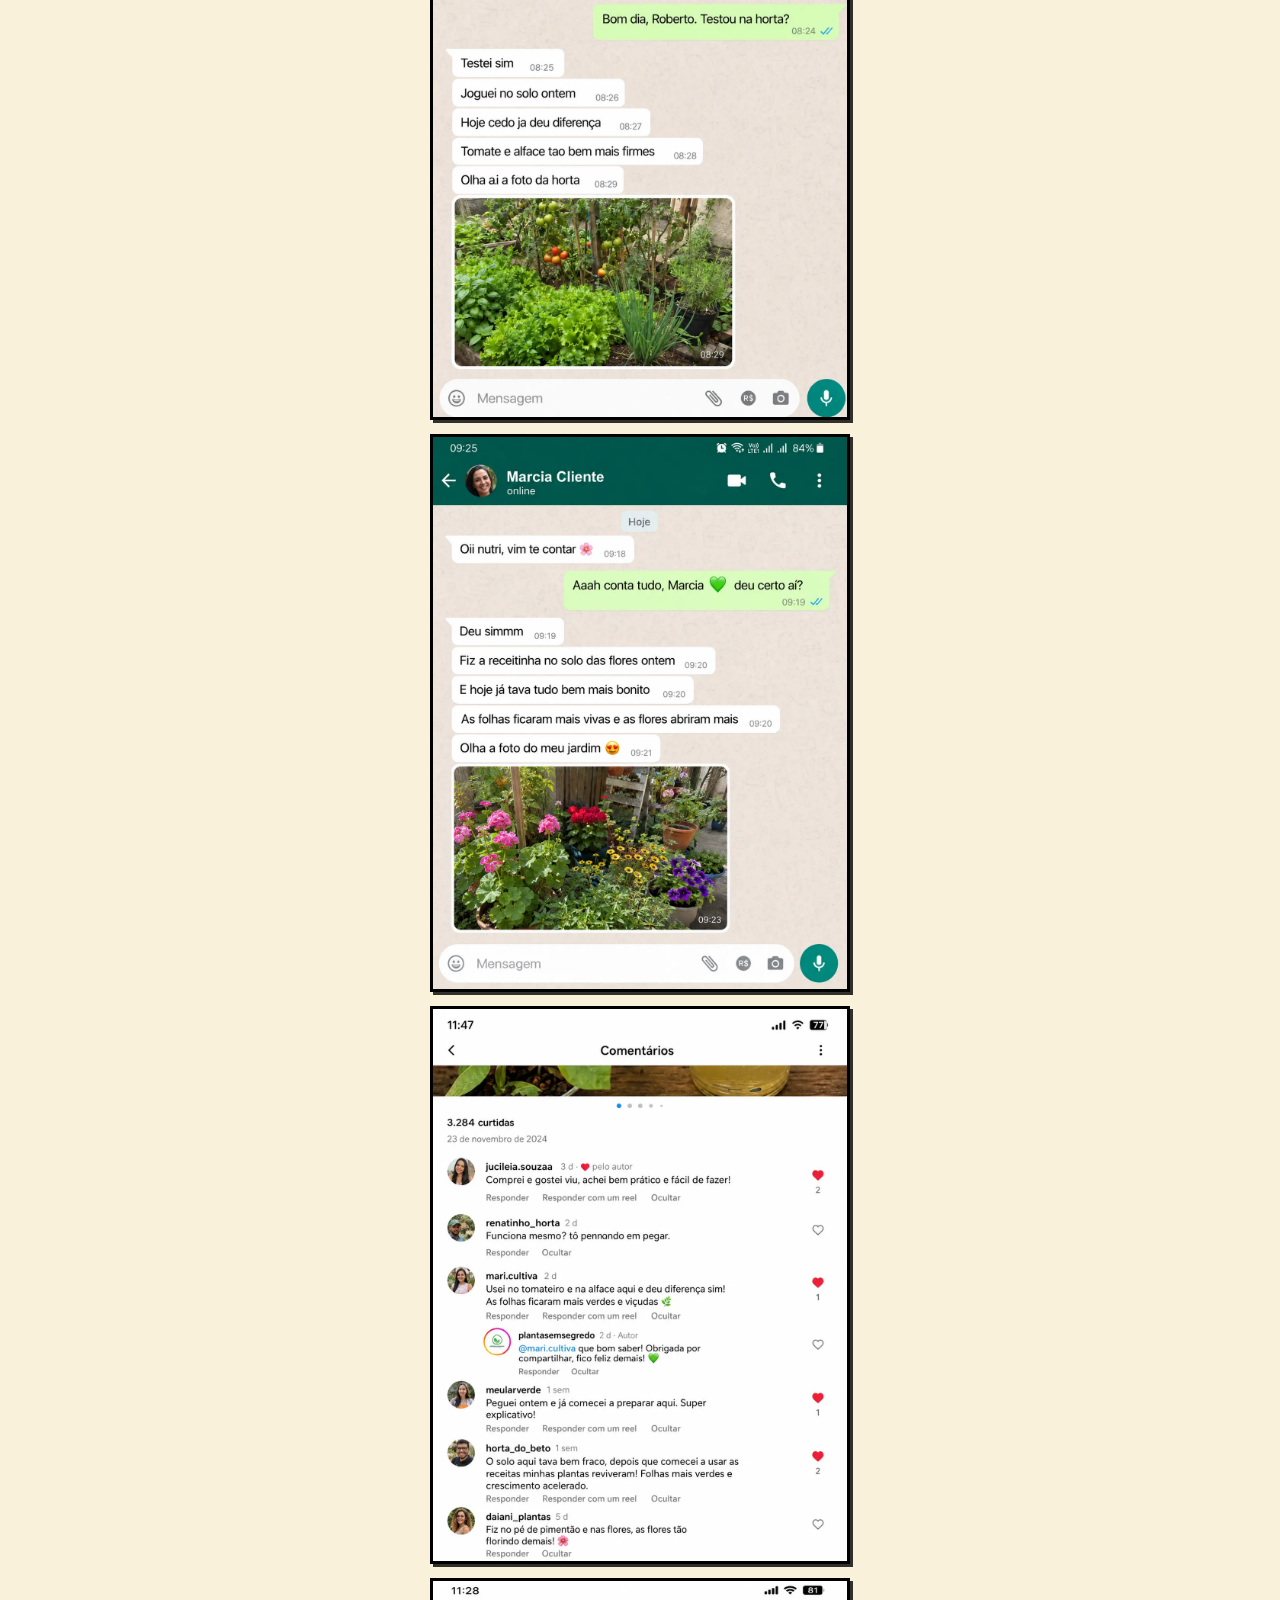
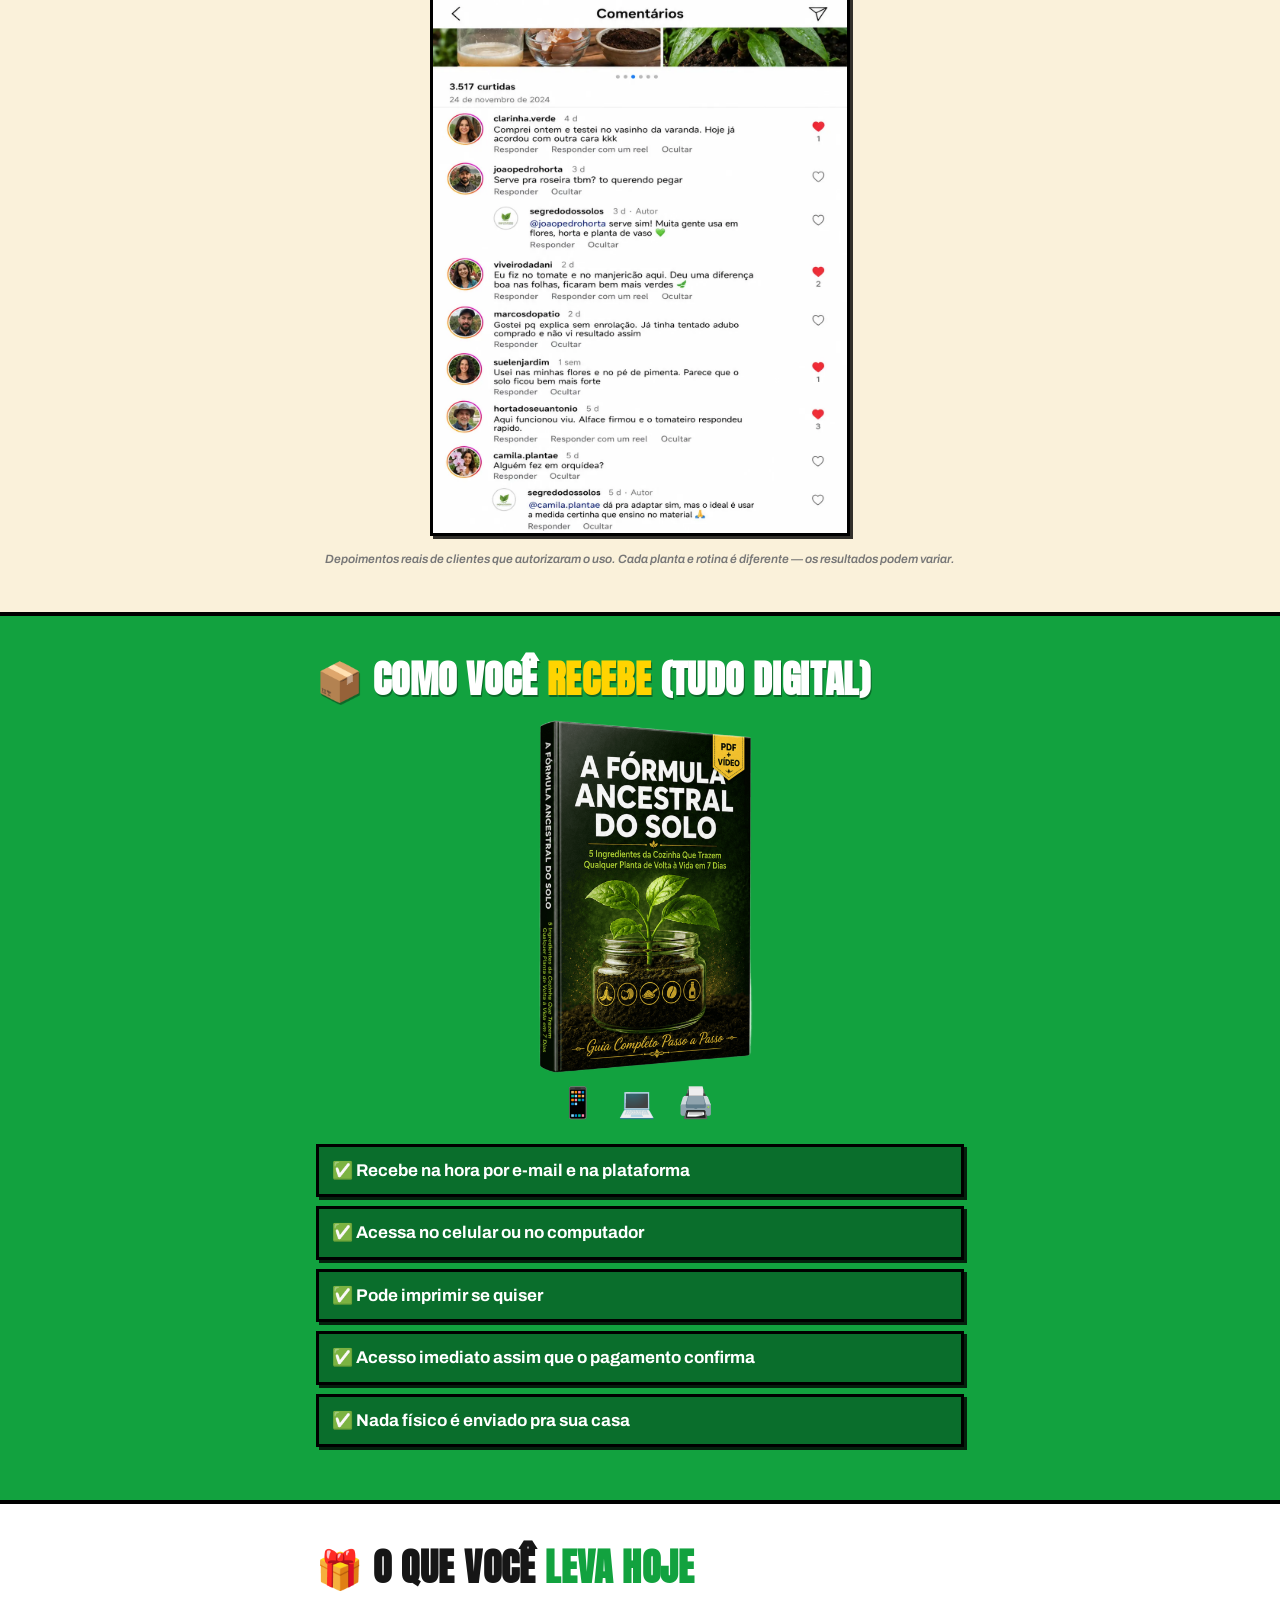
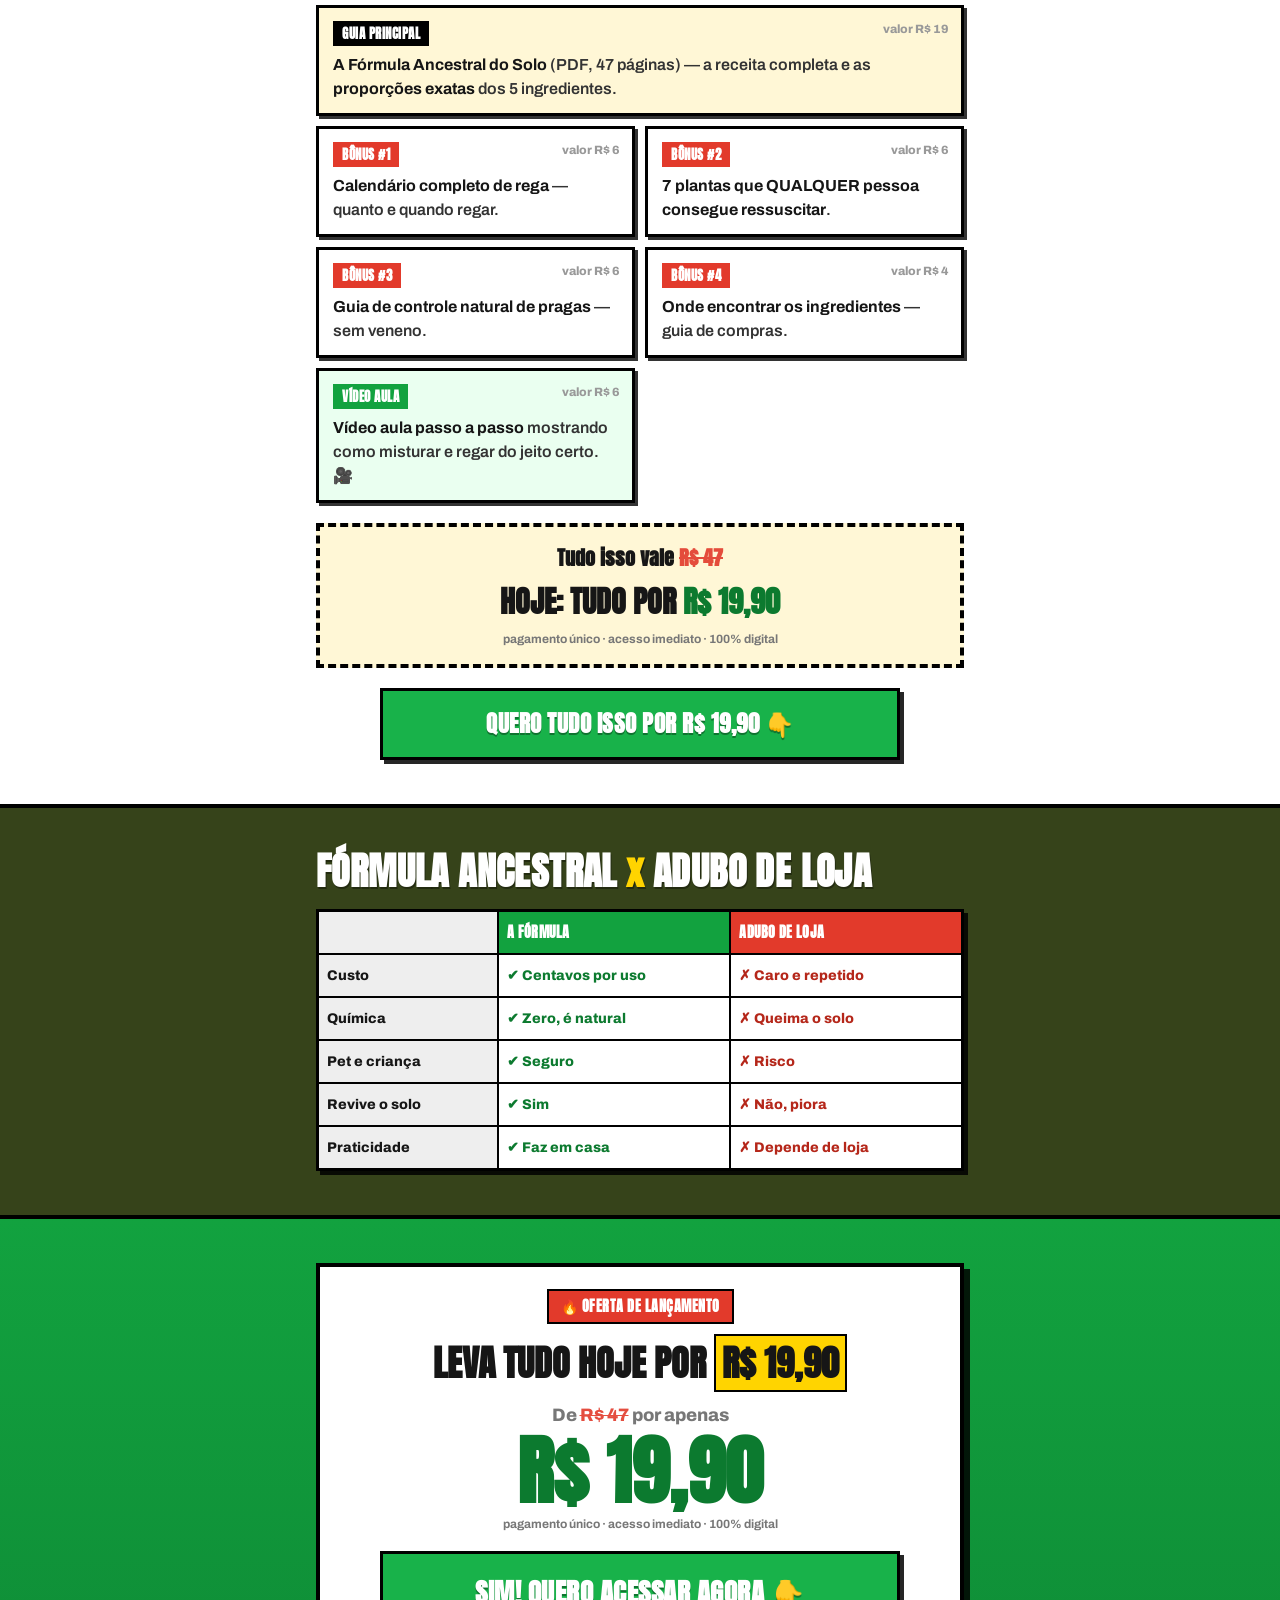
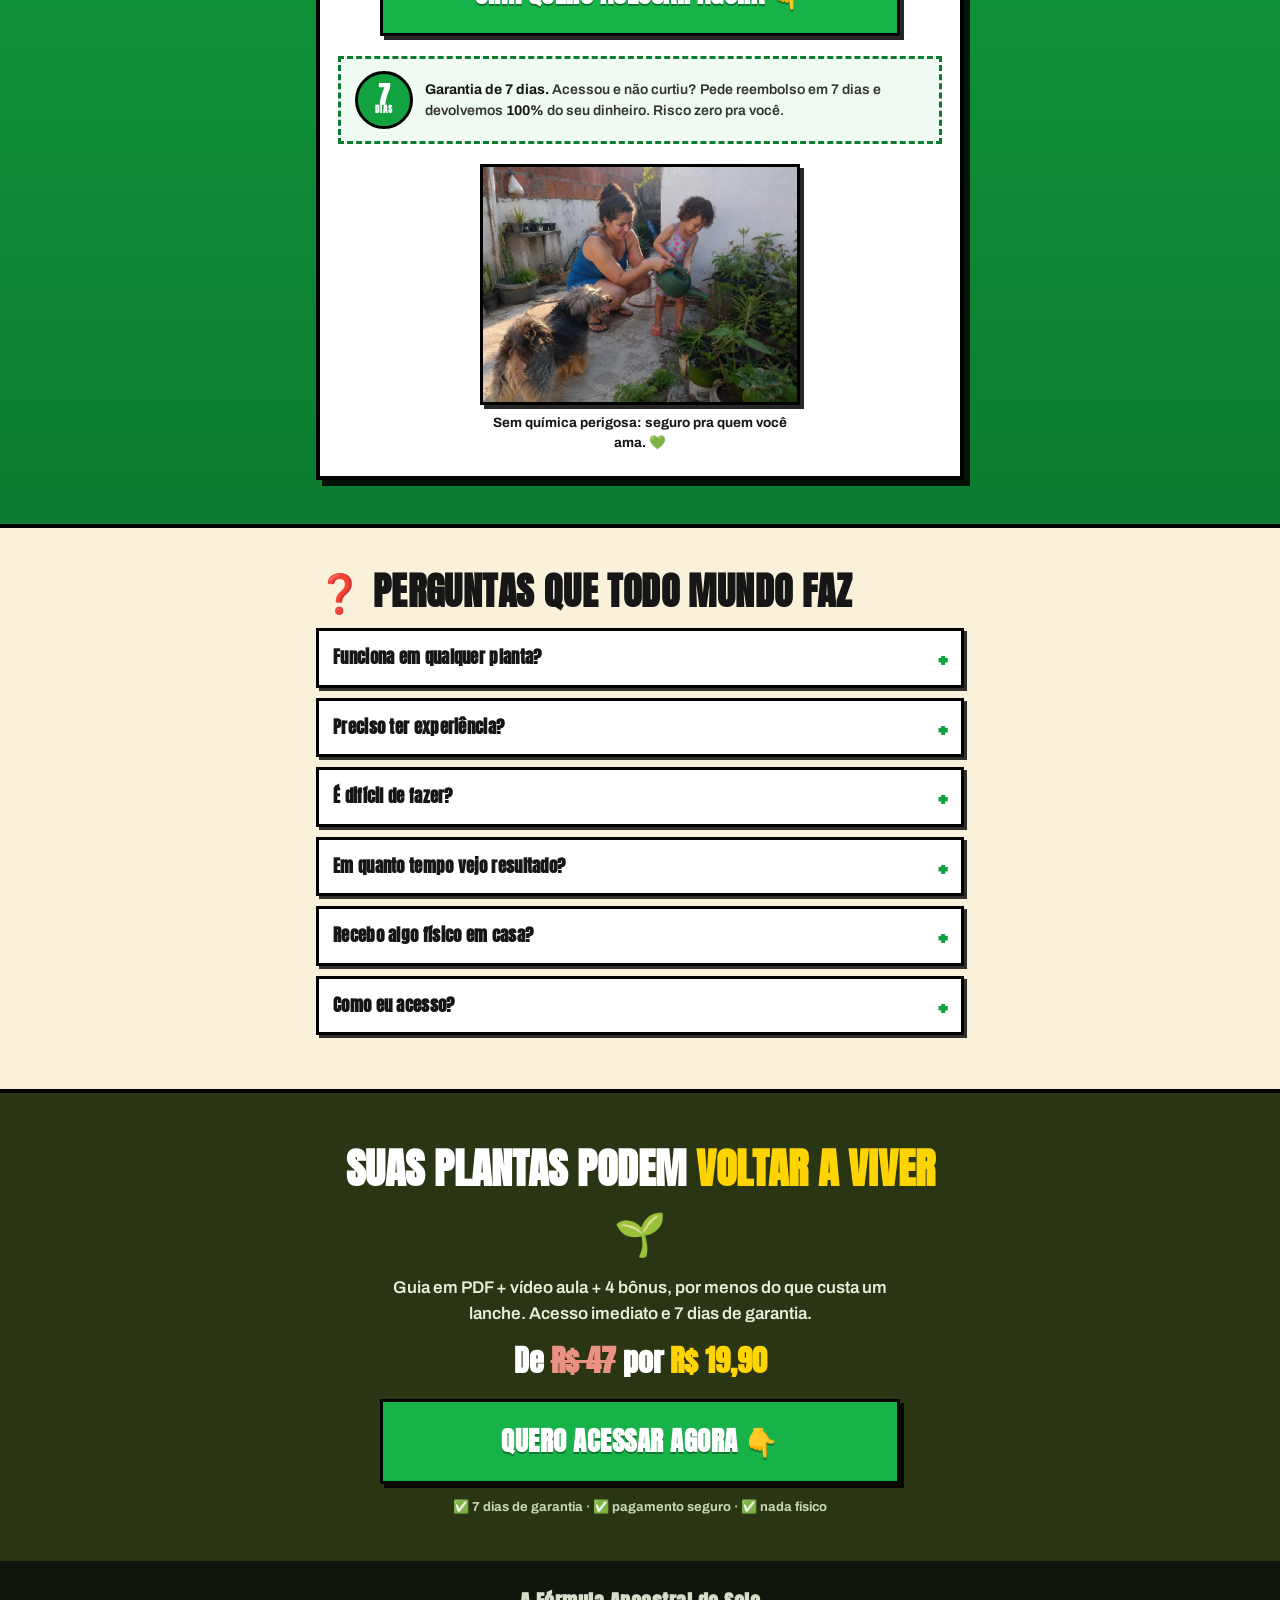
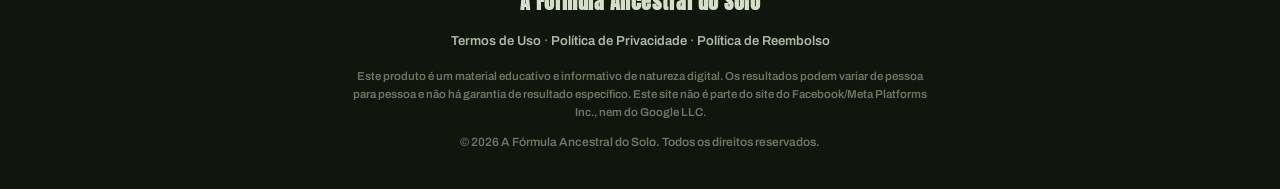
<file: 2/index.html>
<!DOCTYPE html>
<html lang="pt-BR">
<head>
  <meta charset="UTF-8">
  <meta name="viewport" content="width=device-width, initial-scale=1.0">
  <!-- Google Tag Manager -->
  <script>(function(w,d,s,l,i){w[l]=w[l]||[];w[l].push({'gtm.start':
  new Date().getTime(),event:'gtm.js'});var f=d.getElementsByTagName(s)[0],
  j=d.createElement(s),dl=l!='dataLayer'?'&l='+l:'';j.async=true;j.src=
  'https://www.googletagmanager.com/gtm.js?id='+i+dl;f.parentNode.insertBefore(j,f);
  })(window,document,'script','dataLayer','GTM-NRT3JGHX');</script>
  <!-- End Google Tag Manager -->
  <title>PARE de ver suas plantas morrerem — A Fórmula Ancestral do Solo (R$ 19,90)</title>
  <meta name="description" content="A receita caseira de adubo com 5 ingredientes da cozinha que faz o solo voltar a viver. Guia digital em PDF + vídeo aula. 100% digital, acesso imediato. De R$47 por R$ 19,90 hoje.">

  <meta property="og:title" content="PARE de ver suas plantas morrerem — A Fórmula Ancestral do Solo">
  <meta property="og:description" content="A receita caseira de adubo com 5 ingredientes da cozinha que faz o solo voltar a viver. 100% digital. De R$47 por R$ 19,90 hoje.">
  <meta property="og:image" content="../images/plants-thriving.webp">
  <meta property="og:type" content="website">
  <meta name="twitter:card" content="summary_large_image">

  <link rel="preconnect" href="https://fonts.googleapis.com">
  <link rel="preconnect" href="https://fonts.gstatic.com" crossorigin>
  <link href="https://fonts.googleapis.com/css2?family=Anton&family=Archivo:wght@600;700;800;900&display=swap" rel="stylesheet">
  <link rel="stylesheet" href="style.css">
  <!-- Meta Pixel Code -->
  <script>
    !function(f,b,e,v,n,t,s)
    {if(f.fbq)return;n=f.fbq=function(){n.callMethod?
    n.callMethod.apply(n,arguments):n.queue.push(arguments)};
    if(!f._fbq)f._fbq=n;n.push=n;n.loaded=!0;n.version='2.0';
    n.queue=[];t=b.createElement(e);t.async=!0;
    t.src=v;s=b.getElementsByTagName(e)[0];
    s.parentNode.insertBefore(t,s)}(window, document,'script',
    'https://connect.facebook.net/en_US/fbevents.js');
    fbq('init', '2196370131762753');
    fbq('track', 'PageView');
    fbq('track', 'ViewContent');
  </script>
  <noscript><img height="1" width="1" style="display:none"
    src="https://www.facebook.com/tr?id=2196370131762753&ev=PageView&noscript=1"
  /></noscript>
  <!-- End Meta Pixel Code -->
</head>
<body>
  <!-- Google Tag Manager (noscript) -->
  <noscript><iframe src="https://www.googletagmanager.com/ns.html?id=GTM-NRT3JGHX"
  height="0" width="0" style="display:none;visibility:hidden"></iframe></noscript>
  <!-- End Google Tag Manager (noscript) -->

  <!-- Selo topo -->
  <div class="topbar">⚠️ CONTEÚDO LIBERADO POR TEMPO INDETERMINADO &middot; LEIA ATÉ O FIM</div>

  <!-- ====== 1. HERO BANNER ====== -->
  <header class="hero">
    <div class="hero__overlay"></div>
    <div class="hero__inner">
      <span class="hero__badge">🌱 100% DIGITAL &middot; ACESSO IMEDIATO</span>
      <h1 class="hero__title">PARE DE VER SUAS PLANTAS <span class="txt-yellow">MORREREM</span></h1>
      <p class="hero__sub">A receita caseira de adubo com <b>5 ingredientes da cozinha</b> que faz o solo voltar a viver — e as plantas reagirem.</p>
      <a href="https://pay.hotmart.com/N106351965H?off=jktg8pqb&checkoutMode=10" class="btn btn--hero">QUERO ACESSAR AGORA 👇</a>
    </div>
  </header>

  <!-- Faixa de preço -->
  <div class="pricebar">
    <span class="pricebar__old">DE <s>R$47</s></span>
    <span class="pricebar__new">POR R$ 19,90 HOJE</span>
    <span class="pricebar__tag">🔥 PAGAMENTO ÚNICO</span>
  </div>

  <!-- ====== 2. CTA STICKY ====== -->
  <div class="sticky" id="stickyCta" aria-hidden="true">
    <div class="sticky__txt">
      <strong>A Fórmula Ancestral do Solo</strong>
      <span>De <s>R$47</s> por <b>R$ 19,90</b> &middot; 100% digital</span>
    </div>
    <a href="https://pay.hotmart.com/N106351965H?off=jktg8pqb&checkoutMode=10" class="sticky__btn">QUERO ACESSAR</a>
  </div>

  <main>

    <!-- ====== 3. PRA QUEM É / VOCÊ SE IDENTIFICA ====== -->
    <section class="blk blk--olive">
      <div class="wrap">
        <h2 class="blk__h">VOCÊ SE <span class="txt-yellow">IDENTIFICA</span> COM ISSO? 👇</h2>
        <ul class="checklist checklist--bad">
          <li>❌ Você rega, aduba, cuida… e as plantas <b>continuam morrendo</b></li>
          <li>❌ As folhas <b>amarelam e caem</b> sem parar</li>
          <li>❌ Já gastou dinheiro com <b>adubo de loja</b> que não resolveu nada</li>
          <li>❌ Começou a achar que <b>"não tem mão pra planta"</b></li>
          <li>❌ A terra do vaso virou um <b>pó duro, seco e sem vida</b></li>
        </ul>
        <figure class="hardfig hardfig--small">
          <img src="../images/problem-dying-plant.webp" alt="Planta com folhas amareladas e murchas" loading="lazy" decoding="async">
          <figcaption>Tá parecida com a sua? Então segue comigo. 👇</figcaption>
        </figure>
        <p class="blk__p">Se você marcou <b>pelo menos um</b> aí em cima… presta atenção nos próximos parágrafos, porque isso muda hoje. 👇</p>
      </div>
    </section>

    <!-- ====== 4. O PROBLEMA NÃO É VOCÊ ====== -->
    <section class="blk blk--cream">
      <div class="wrap">
        <h2 class="blk__h blk__h--dark">A REAL É QUE O PROBLEMA <span class="txt-green">NÃO É VOCÊ</span></h2>
        <p class="blk__p blk__p--dark">É o <b>solo</b>. Planta não come água — ela bebe a água pra puxar o alimento que tá na terra. Se a terra tá morta, exausta, dura que nem pedra… pode regar o dia inteiro que a planta continua passando fome.</p>
        <p class="blk__p blk__p--dark">Adubo químico de loja ainda piora: dá um gás na hora, mas vai <b>queimando o solo</b> por dentro. Resultado? Terra cada vez mais sem vida.</p>
        <figure class="hardfig">
          <img src="../images/soil-dead-vs-rich.webp" alt="Comparação entre solo morto e seco e solo vivo e escuro" loading="lazy" decoding="async">
          <figcaption>Solo morto x solo vivo. A diferença tá embaixo da planta. 👆</figcaption>
        </figure>
        <p class="blk__p blk__p--dark"><b>A boa notícia:</b> dá pra ressuscitar a terra. E é mais simples e barato do que qualquer loja quer que você saiba.</p>
      </div>
    </section>

    <!-- ====== 5. VEJA AS VANTAGENS ====== -->
    <section class="blk blk--white">
      <div class="wrap">
        <h2 class="blk__h blk__h--dark">OLHA SÓ <span class="txt-green">O QUE VOCÊ GANHA</span> COM A FÓRMULA 🔥</h2>
        <ul class="checklist checklist--good">
          <li>✅ Receita caseira com <b>5 ingredientes</b> que você já tem em casa</li>
          <li>✅ Funciona em <b>vaso, horta, jardim, flor e tempero</b></li>
          <li>✅ <b>Sem química</b> que queima o solo</li>
          <li>✅ <b>Seguro</b> pra criança e pra bicho</li>
          <li>✅ Faz em casa em <b>poucos minutos</b></li>
          <li>✅ <b>Muito mais barato</b> que adubo de loja</li>
        </ul>
        <figure class="hardfig hardfig--small">
          <img src="../images/chemical-fertilizer.webp" alt="Adubo químico industrializado de loja" loading="lazy" decoding="async">
          <figcaption>Pode largar isso aqui. Você não vai mais precisar. ✋</figcaption>
        </figure>
        <a href="https://pay.hotmart.com/N106351965H?off=jktg8pqb&checkoutMode=10" class="btn btn--block">SIM, QUERO RESSUSCITAR MINHAS PLANTAS 👇</a>
      </div>
    </section>

    <!-- ====== 6. O QUE VOCÊ VAI APRENDER (grade densa) ====== -->
    <section class="blk blk--green">
      <div class="wrap">
        <h2 class="blk__h">👇 OLHA O QUE VOCÊ VAI <span class="txt-yellow">APRENDER</span></h2>
        <div class="grid">
          <figure class="grid__item">
            <img src="../images/ingredients-counter.webp" alt="Ingredientes de cozinha na bancada" loading="lazy" decoding="async">
            <figcaption>OS 5 INGREDIENTES</figcaption>
          </figure>
          <figure class="grid__item">
            <img src="../images/mixing-fertilizer.webp" alt="Mistura do adubo sendo preparada" loading="lazy" decoding="async">
            <figcaption>COMO MISTURAR</figcaption>
          </figure>
          <figure class="grid__item">
            <img src="../images/soil-dead-vs-rich.webp" alt="Solo morto comparado a solo vivo" loading="lazy" decoding="async">
            <figcaption>REVIVER O SOLO</figcaption>
          </figure>
          <figure class="grid__item">
            <img src="../images/plants-thriving.webp" alt="Plantas saudáveis e cheias de vida" loading="lazy" decoding="async">
            <figcaption>O RESULTADO</figcaption>
          </figure>
        </div>
        <p class="blk__p">Tudo no passo a passo, em português e na linguagem do dia a dia. Mais a <b>VÍDEO AULA</b> te mostrando como faz. 🎥</p>
      </div>
    </section>

    <!-- ====== 7. PROVA REAL ====== -->
    <section class="blk blk--cream">
      <div class="wrap">
        <h2 class="blk__h blk__h--dark">👀 OLHA O <span class="txt-green">ANTES E DEPOIS</span> DO ROBERTO</h2>
        <figure class="proof-ba">
          <img src="../images/antes-e-depois.webp" alt="Antes e depois das plantas do cliente Roberto" loading="lazy" decoding="async">
          <figcaption>Resultado do cliente Roberto após cerca de 14 dias usando a fórmula.</figcaption>
        </figure>

        <h3 class="proof-h3">📲 E olha as mensagens que chegaram…</h3>
        <div class="proof-prints">
          <img src="../images/print-wpp-luisa.webp" alt="Print de WhatsApp da cliente Luísa" loading="lazy" decoding="async">
          <img src="../images/print-wpp-roberto.webp" alt="Print de WhatsApp do cliente Roberto" loading="lazy" decoding="async">
          <img src="../images/print-wpp-marcia.webp" alt="Print de WhatsApp da cliente Márcia" loading="lazy" decoding="async">
          <img src="../images/print-instagram-1.webp" alt="Comentário de cliente no Instagram" loading="lazy" decoding="async">
          <img src="../images/print-instagram-2.webp" alt="Comentário de cliente no Instagram" loading="lazy" decoding="async">
        </div>
        <p class="microaviso">Depoimentos reais de clientes que autorizaram o uso. Cada planta e rotina é diferente — os resultados podem variar.</p>
      </div>
    </section>

    <!-- ====== 8. COMO VOCÊ RECEBE ====== -->
    <section class="blk blk--green">
      <div class="wrap">
        <h2 class="blk__h">📦 COMO VOCÊ <span class="txt-yellow">RECEBE</span> (TUDO DIGITAL)</h2>
        <figure class="devicefig">
          <img src="../images/product-mockup-main.png" alt="Mockup do guia digital A Fórmula Ancestral do Solo" loading="lazy" decoding="async">
          <span class="devicefig__icons">📱 💻 🖨️</span>
        </figure>
        <ul class="checklist checklist--good checklist--onGreen">
          <li>✅ Recebe na hora por <b>e-mail</b> e na <b>plataforma</b></li>
          <li>✅ Acessa no <b>celular ou no computador</b></li>
          <li>✅ Pode <b>imprimir</b> se quiser</li>
          <li>✅ <b>Acesso imediato</b> assim que o pagamento confirma</li>
          <li>✅ <b>Nada físico</b> é enviado pra sua casa</li>
        </ul>
      </div>
    </section>

    <!-- ====== 9. O QUE VOCÊ LEVA HOJE ====== -->
    <section class="blk blk--white">
      <div class="wrap">
        <h2 class="blk__h blk__h--dark">🎁 O QUE VOCÊ <span class="txt-green">LEVA HOJE</span></h2>

        <div class="deliver">
          <div class="deliver__card deliver__card--main">
            <span class="deliver__tag">GUIA PRINCIPAL</span>
            <p><b>A Fórmula Ancestral do Solo</b> (PDF, 47 páginas) — a receita completa e as <b>proporções exatas</b> dos 5 ingredientes.</p>
            <span class="deliver__val">valor R$ 19</span>
          </div>
          <div class="deliver__card">
            <span class="deliver__tag deliver__tag--bonus">BÔNUS #1</span>
            <p><b>Calendário completo de rega</b> — quanto e quando regar.</p>
            <span class="deliver__val">valor R$ 6</span>
          </div>
          <div class="deliver__card">
            <span class="deliver__tag deliver__tag--bonus">BÔNUS #2</span>
            <p><b>7 plantas que QUALQUER pessoa consegue ressuscitar</b>.</p>
            <span class="deliver__val">valor R$ 6</span>
          </div>
          <div class="deliver__card">
            <span class="deliver__tag deliver__tag--bonus">BÔNUS #3</span>
            <p><b>Guia de controle natural de pragas</b> — sem veneno.</p>
            <span class="deliver__val">valor R$ 6</span>
          </div>
          <div class="deliver__card">
            <span class="deliver__tag deliver__tag--bonus">BÔNUS #4</span>
            <p><b>Onde encontrar os ingredientes</b> — guia de compras.</p>
            <span class="deliver__val">valor R$ 4</span>
          </div>
          <div class="deliver__card deliver__card--video">
            <span class="deliver__tag deliver__tag--video">VÍDEO AULA</span>
            <p><b>Vídeo aula passo a passo</b> mostrando como misturar e regar do jeito certo. 🎥</p>
            <span class="deliver__val">valor R$ 6</span>
          </div>
        </div>

        <div class="anchor">
          <p class="anchor__line">Tudo isso vale <s>R$ 47</s></p>
          <p class="anchor__today">HOJE: TUDO POR <span class="anchor__price">R$ 19,90</span></p>
          <p class="anchor__note">pagamento único &middot; acesso imediato &middot; 100% digital</p>
        </div>
        <a href="https://pay.hotmart.com/N106351965H?off=jktg8pqb&checkoutMode=10" class="btn btn--block">QUERO TUDO ISSO POR R$ 19,90 👇</a>
      </div>
    </section>

    <!-- ====== 10. TABELA COMPARATIVA ====== -->
    <section class="blk blk--olive">
      <div class="wrap">
        <h2 class="blk__h">FÓRMULA ANCESTRAL <span class="txt-yellow">x</span> ADUBO DE LOJA</h2>
        <table class="vs">
          <thead>
            <tr><th>&nbsp;</th><th class="vs__win">A FÓRMULA</th><th class="vs__lose">ADUBO DE LOJA</th></tr>
          </thead>
          <tbody>
            <tr><td>Custo</td><td class="yes">Centavos por uso</td><td class="no">Caro e repetido</td></tr>
            <tr><td>Química</td><td class="yes">Zero, é natural</td><td class="no">Queima o solo</td></tr>
            <tr><td>Pet e criança</td><td class="yes">Seguro</td><td class="no">Risco</td></tr>
            <tr><td>Revive o solo</td><td class="yes">Sim</td><td class="no">Não, piora</td></tr>
            <tr><td>Praticidade</td><td class="yes">Faz em casa</td><td class="no">Depende de loja</td></tr>
          </tbody>
        </table>
      </div>
    </section>

    <!-- ====== 11. OFERTA FINAL ====== -->
    <section class="blk blk--green blk--offer">
      <div class="wrap">
        <div class="offerbox">
          <span class="offerbox__eyebrow">🔥 OFERTA DE LANÇAMENTO</span>
          <h2 class="offerbox__h">LEVA TUDO HOJE POR <span class="txt-yellow">R$ 19,90</span></h2>
          <p class="offerbox__from">De <s>R$ 47</s> por apenas</p>
          <p class="offerbox__price">R$ 19,90</p>
          <p class="offerbox__note">pagamento único &middot; acesso imediato &middot; 100% digital</p>
          <a href="https://pay.hotmart.com/N106351965H?off=jktg8pqb&checkoutMode=10" class="btn btn--giant">SIM! QUERO ACESSAR AGORA 👇</a>

          <div class="guarantee">
            <div class="guarantee__seal">7<small>DIAS</small></div>
            <p><b>Garantia de 7 dias.</b> Acessou e não curtiu? Pede reembolso em 7 dias e devolvemos <b>100%</b> do seu dinheiro. Risco zero pra você.</p>
          </div>

          <figure class="hardfig hardfig--small">
            <img src="../images/family-pet-safe.webp" alt="Família com criança e pet perto das plantas, em segurança" loading="lazy" decoding="async">
            <figcaption>Sem química perigosa: seguro pra quem você ama. 💚</figcaption>
          </figure>
        </div>
      </div>
    </section>

    <!-- ====== 12. FAQ ====== -->
    <section class="blk blk--cream">
      <div class="wrap">
        <h2 class="blk__h blk__h--dark">❓ PERGUNTAS QUE TODO MUNDO FAZ</h2>
        <div class="faq">
          <details><summary>Funciona em qualquer planta?</summary><div><p>A fórmula age no solo, que é a base de quase toda planta de vaso ou horta — das suculentas e samambaias às hortaliças (alface, cebolinha, salsinha) e flores como rosa, girassol e orquídea. Cada planta tem seu tempo, mas todas se dão bem com solo vivo.</p></div></details>
          <details><summary>Preciso ter experiência?</summary><div><p>Não. Foi feito pra quem acha que tem "mão preta". É passo a passo e ainda tem a vídeo aula mostrando tudo na prática.</p></div></details>
          <details><summary>É difícil de fazer?</summary><div><p>Nada. São 5 ingredientes de cozinha e poucos minutos. Se você faz uma vitamina no liquidificador, faz a fórmula.</p></div></details>
          <details><summary>Em quanto tempo vejo resultado?</summary><div><p>Varia de planta pra planta. Na média que os clientes relatam, as plantas costumam começar a se revigorar <b>a partir de cerca de 14 dias</b>. Não é promessa cravada pra toda planta — é a tendência quando o solo volta a ficar vivo.</p></div></details>
          <details><summary>Recebo algo físico em casa?</summary><div><p>Não. É <b>100% digital</b>. Você recebe o guia em PDF + a vídeo aula e prepara o adubo você mesmo, em casa.</p></div></details>
          <details><summary>Como eu acesso?</summary><div><p>Assim que o pagamento confirma, o acesso libera <b>na hora</b>. Chega no seu e-mail e fica na plataforma, pra abrir no celular ou no PC quando quiser.</p></div></details>
        </div>
      </div>
    </section>

    <!-- ====== 13. CTA FINAL ====== -->
    <section class="blk blk--finalcta">
      <div class="wrap">
        <h2 class="finalcta__h">SUAS PLANTAS PODEM <span class="txt-yellow">VOLTAR A VIVER</span> 🌱</h2>
        <p class="finalcta__p">Guia em PDF + vídeo aula + 4 bônus, por menos do que custa um lanche. Acesso imediato e 7 dias de garantia.</p>
        <p class="finalcta__price">De <s>R$ 47</s> por <b>R$ 19,90</b></p>
        <a href="https://pay.hotmart.com/N106351965H?off=jktg8pqb&checkoutMode=10" class="btn btn--giant">QUERO ACESSAR AGORA 👇</a>
        <p class="finalcta__reassure">✅ 7 dias de garantia &middot; ✅ pagamento seguro &middot; ✅ nada físico</p>
      </div>
    </section>
  </main>

  <!-- ====== RODAPÉ ====== -->
  <footer class="foot">
    <p class="foot__brand">A Fórmula Ancestral do Solo</p>
    <nav class="foot__links">
      <a href="#">Termos de Uso</a> &middot;
      <a href="#">Política de Privacidade</a> &middot;
      <a href="#">Política de Reembolso</a>
    </nav>
    <p class="foot__disc">Este produto é um material educativo e informativo de natureza digital. Os resultados podem variar de pessoa para pessoa e não há garantia de resultado específico. Este site não é parte do site do Facebook/Meta Platforms Inc., nem do Google LLC.</p>
    <p class="foot__copy">&copy; 2026 A Fórmula Ancestral do Solo. Todos os direitos reservados.</p>
  </footer>

  <script src="script.js"></script>
</body>
</html>
</file>
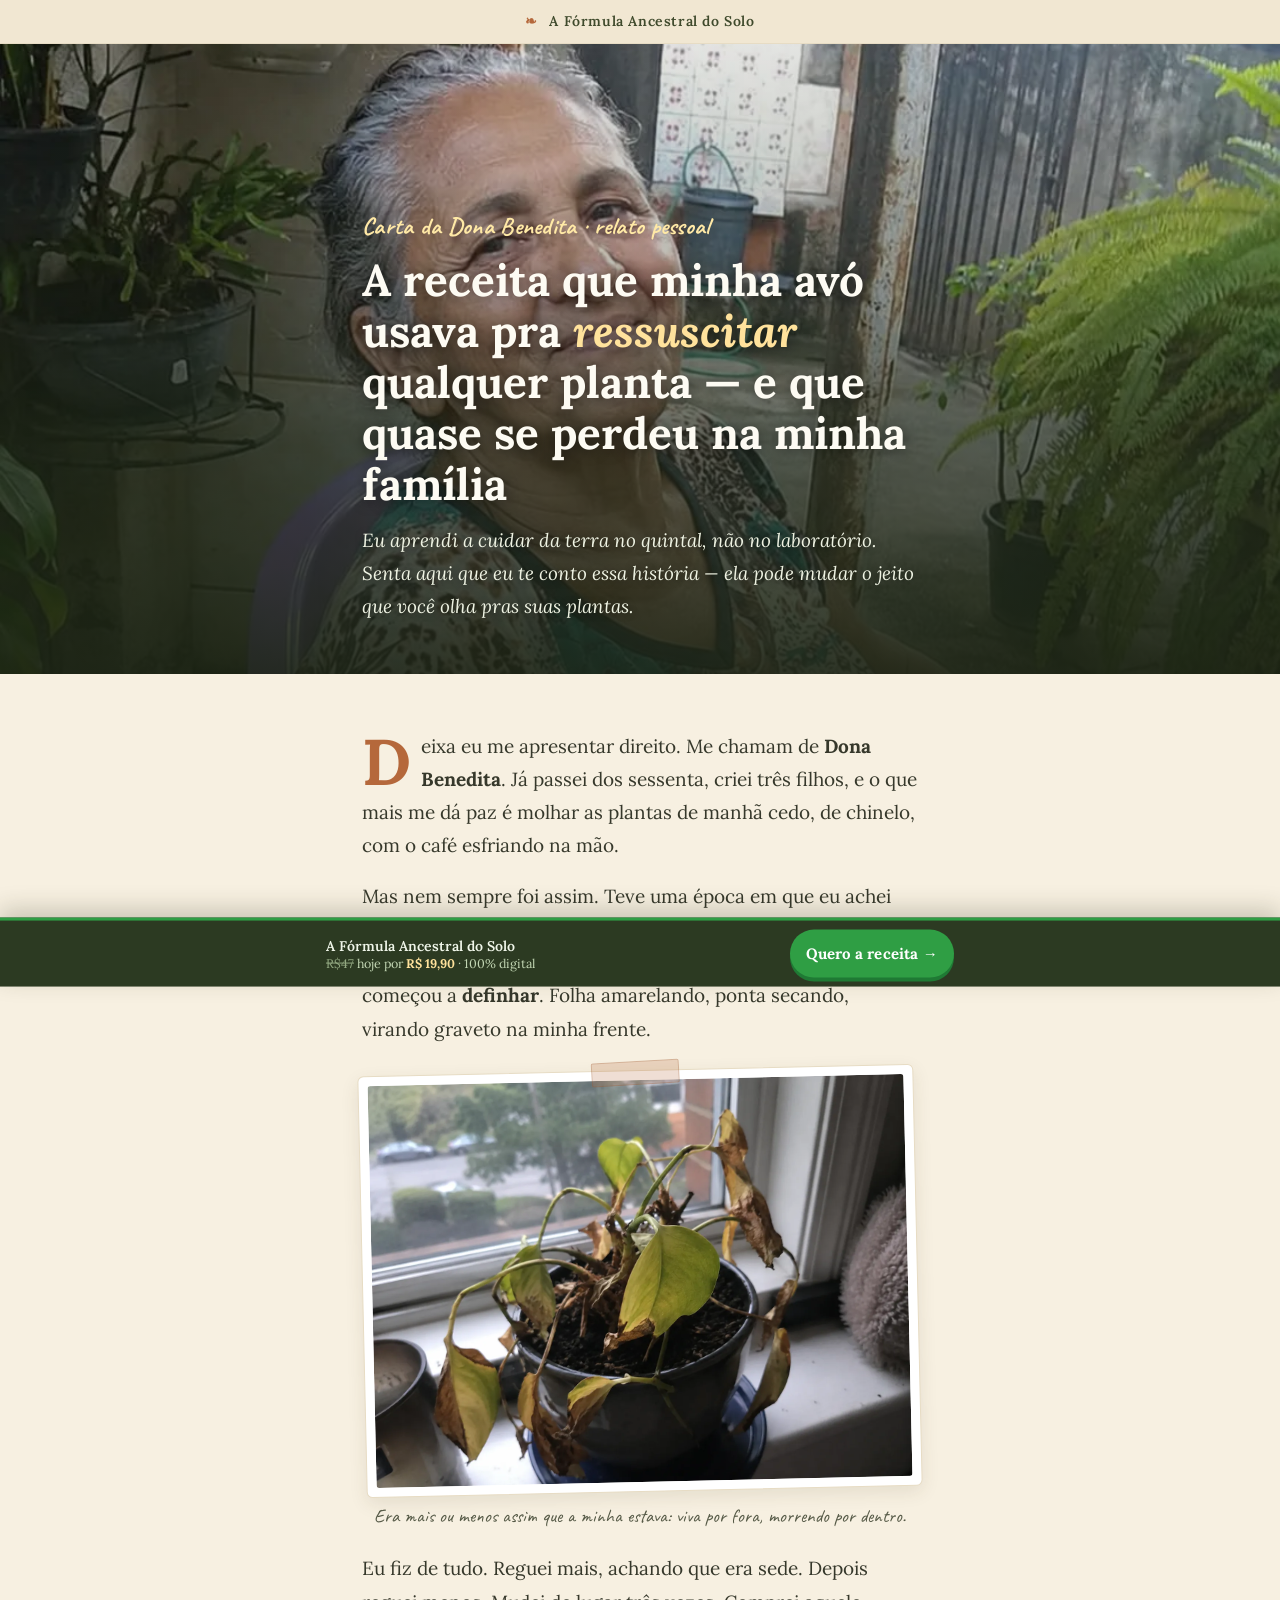
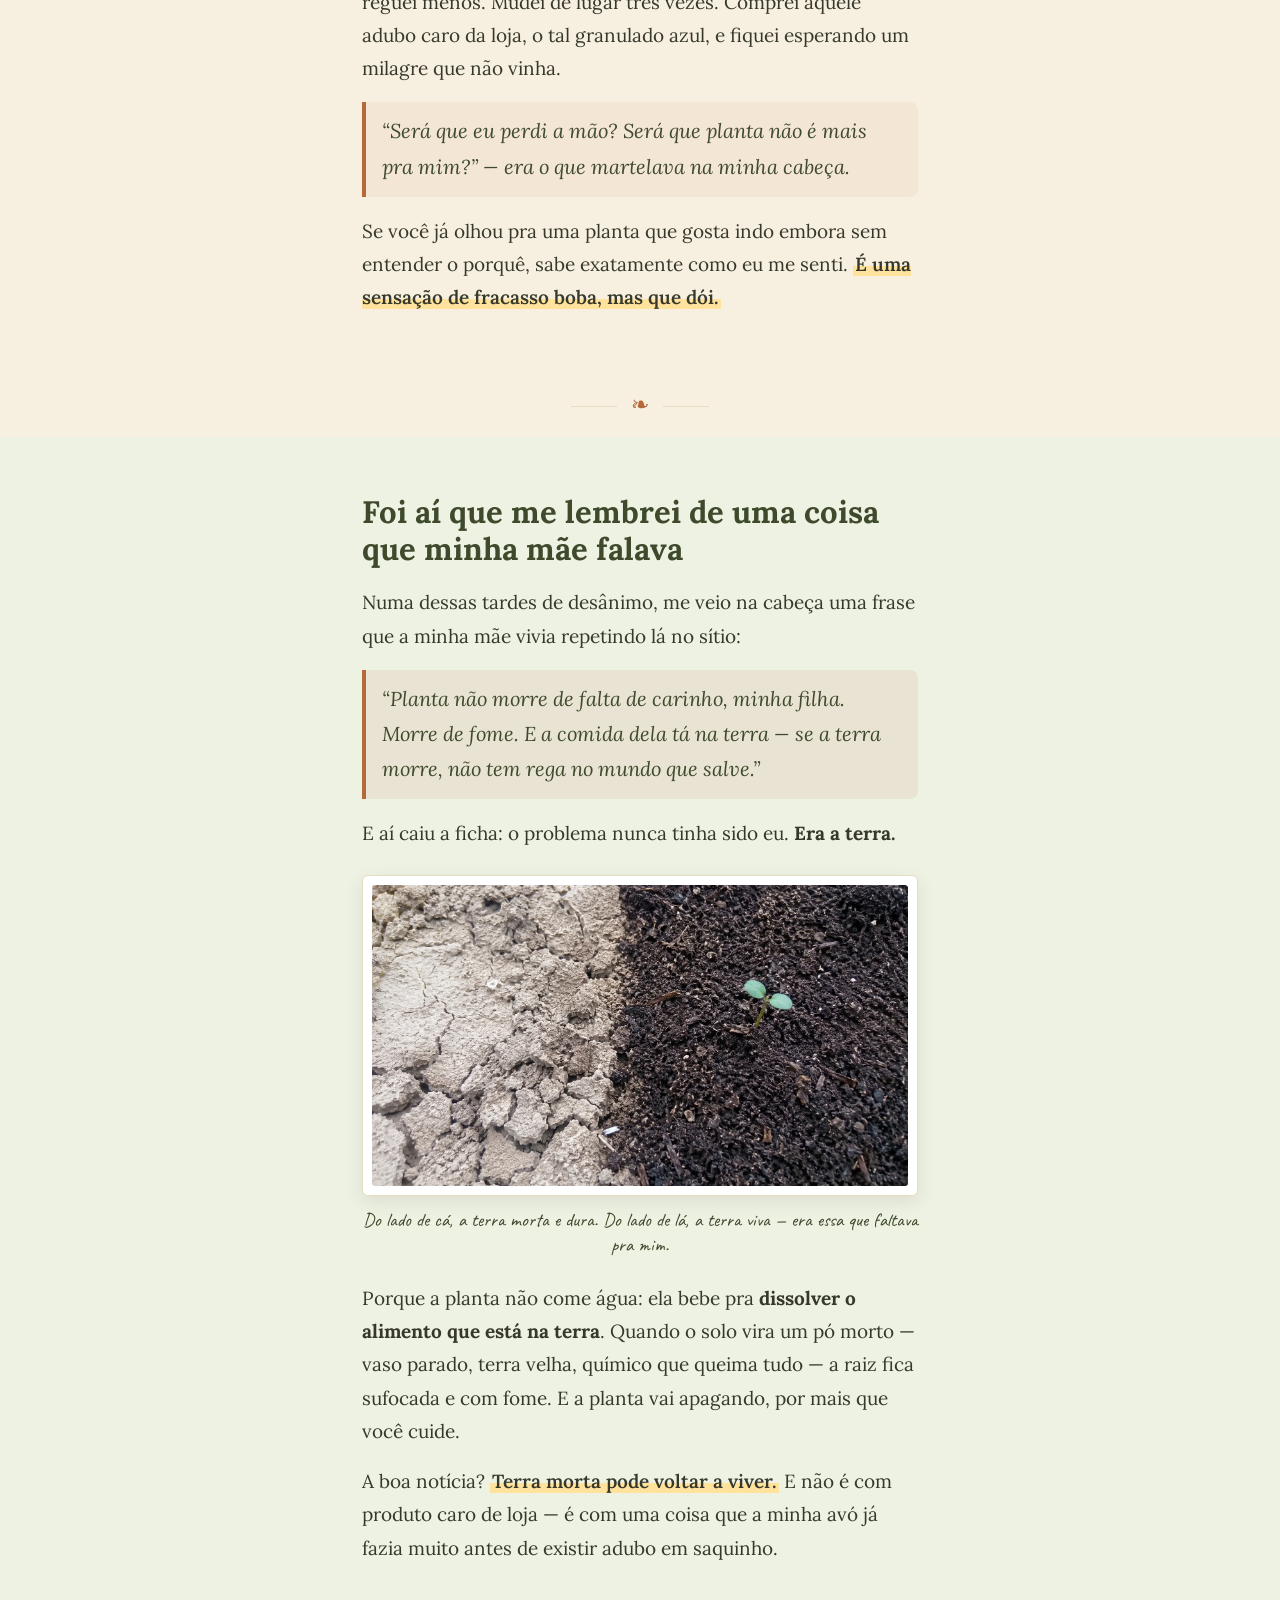
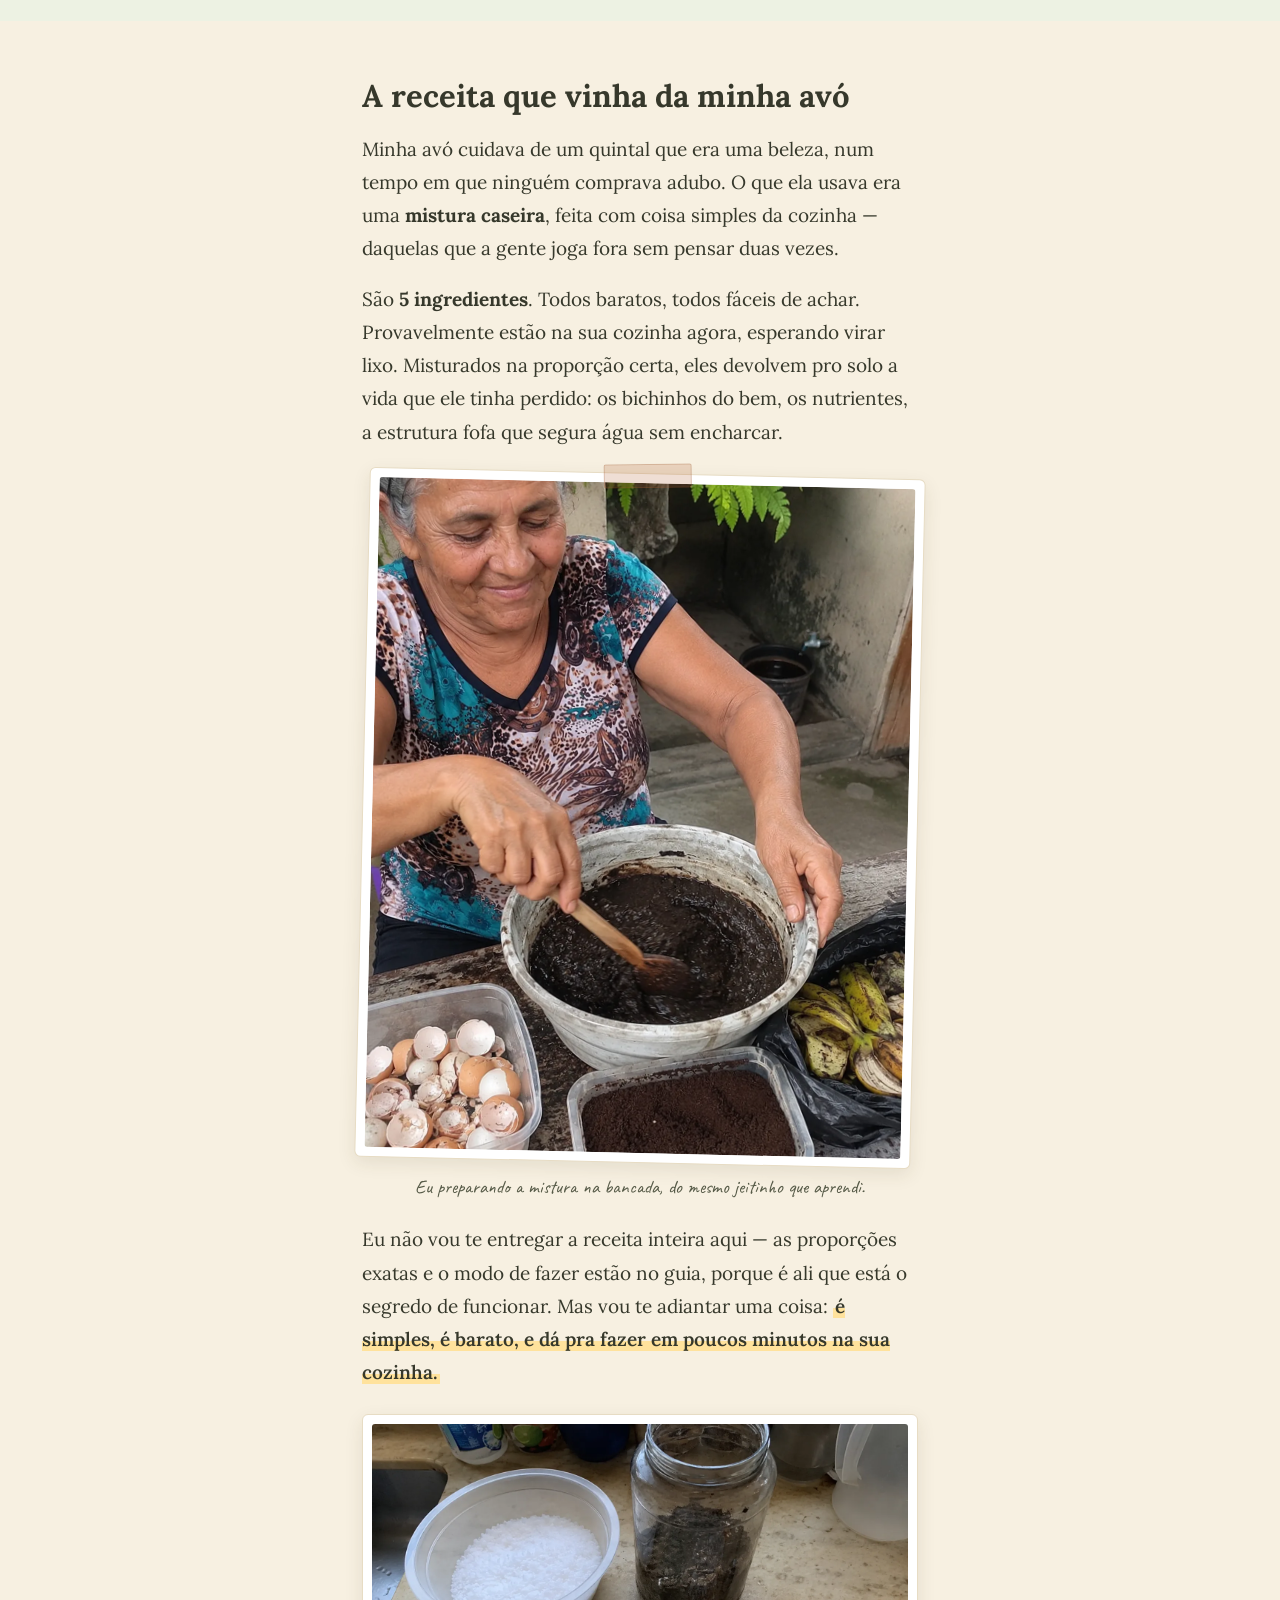
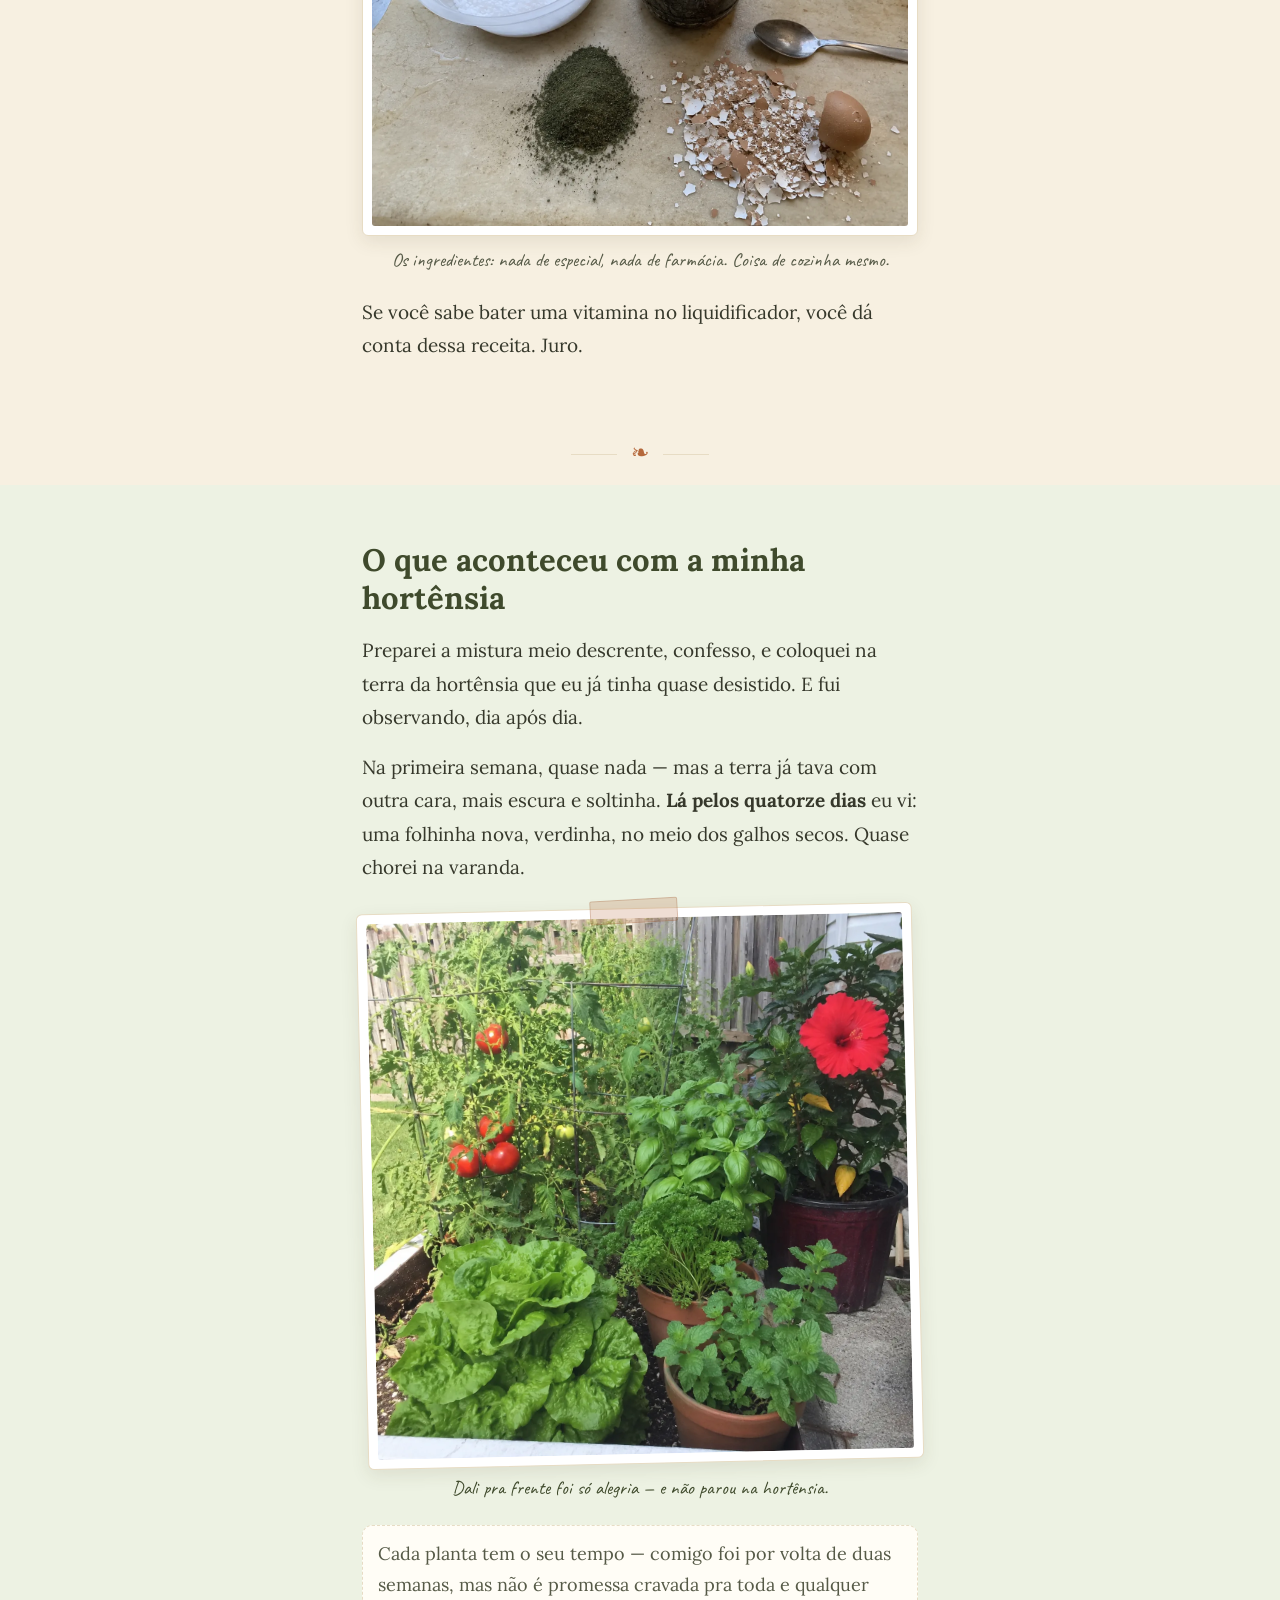
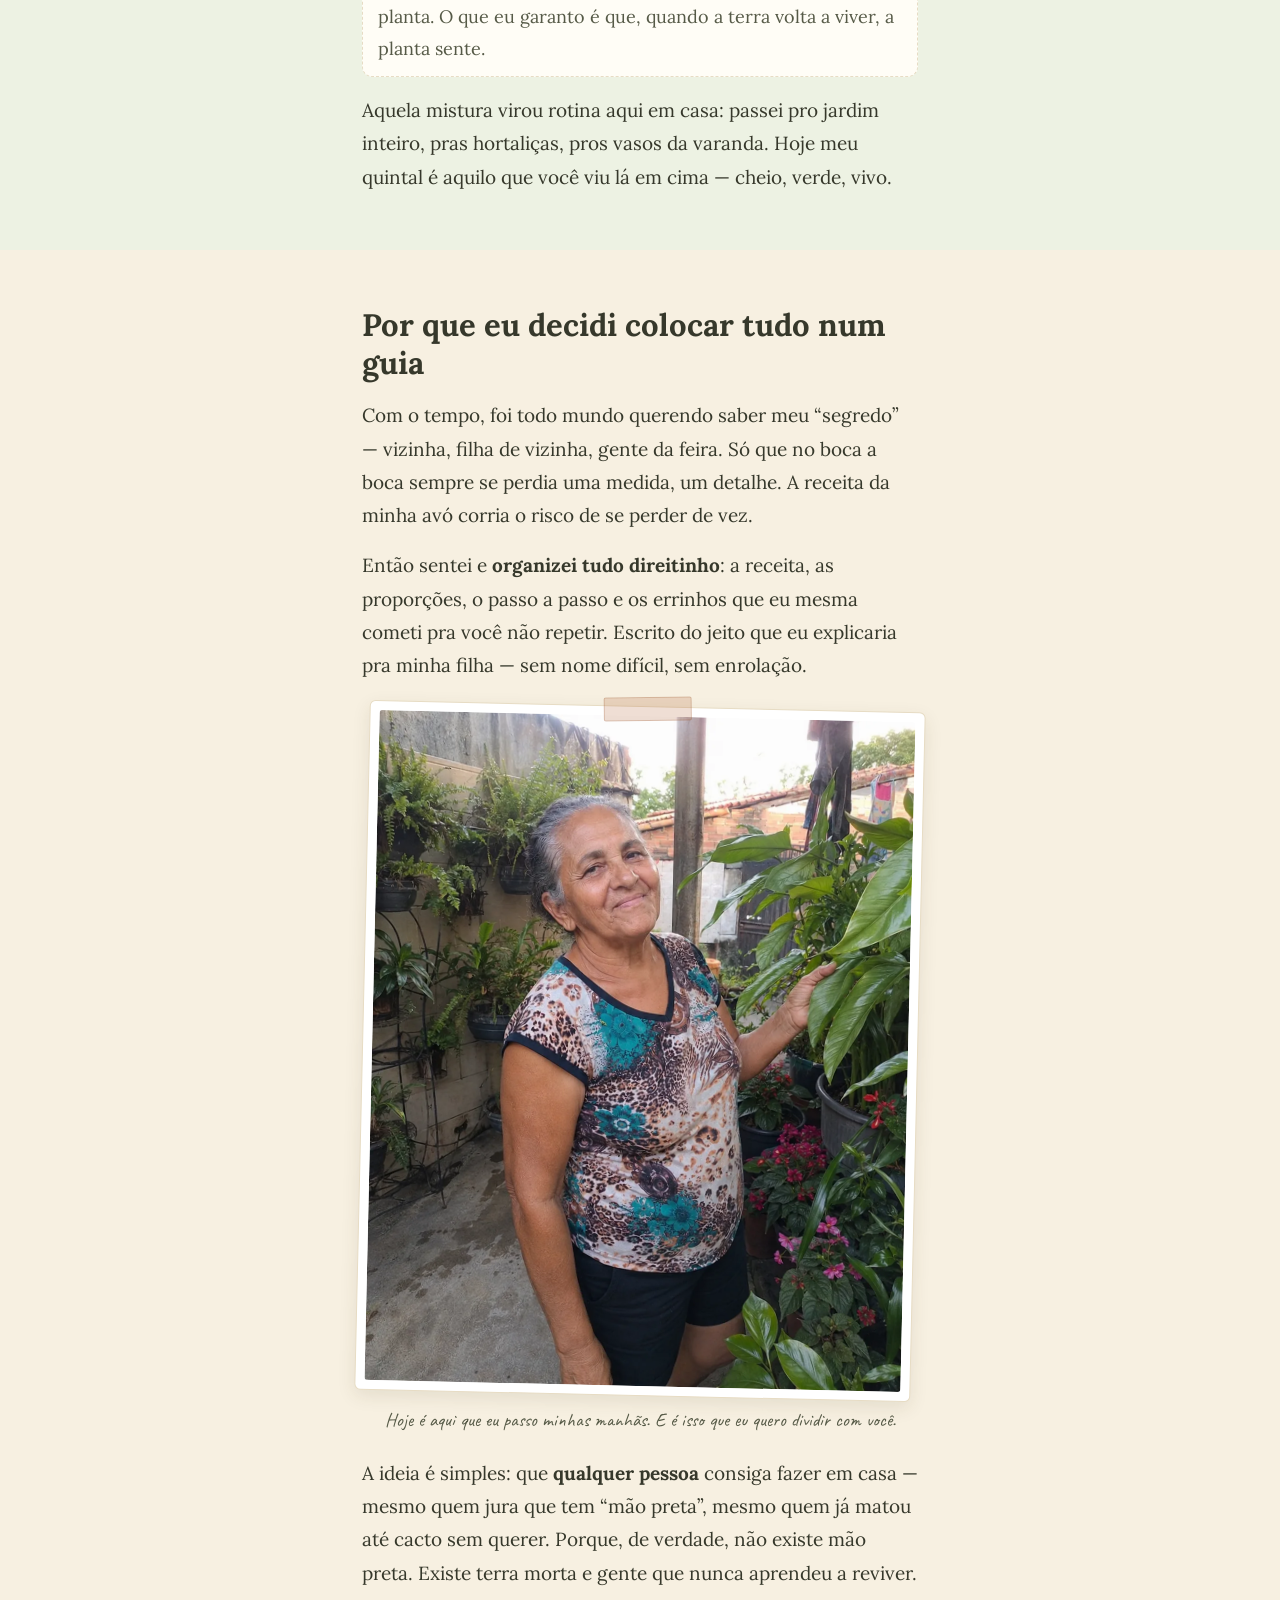
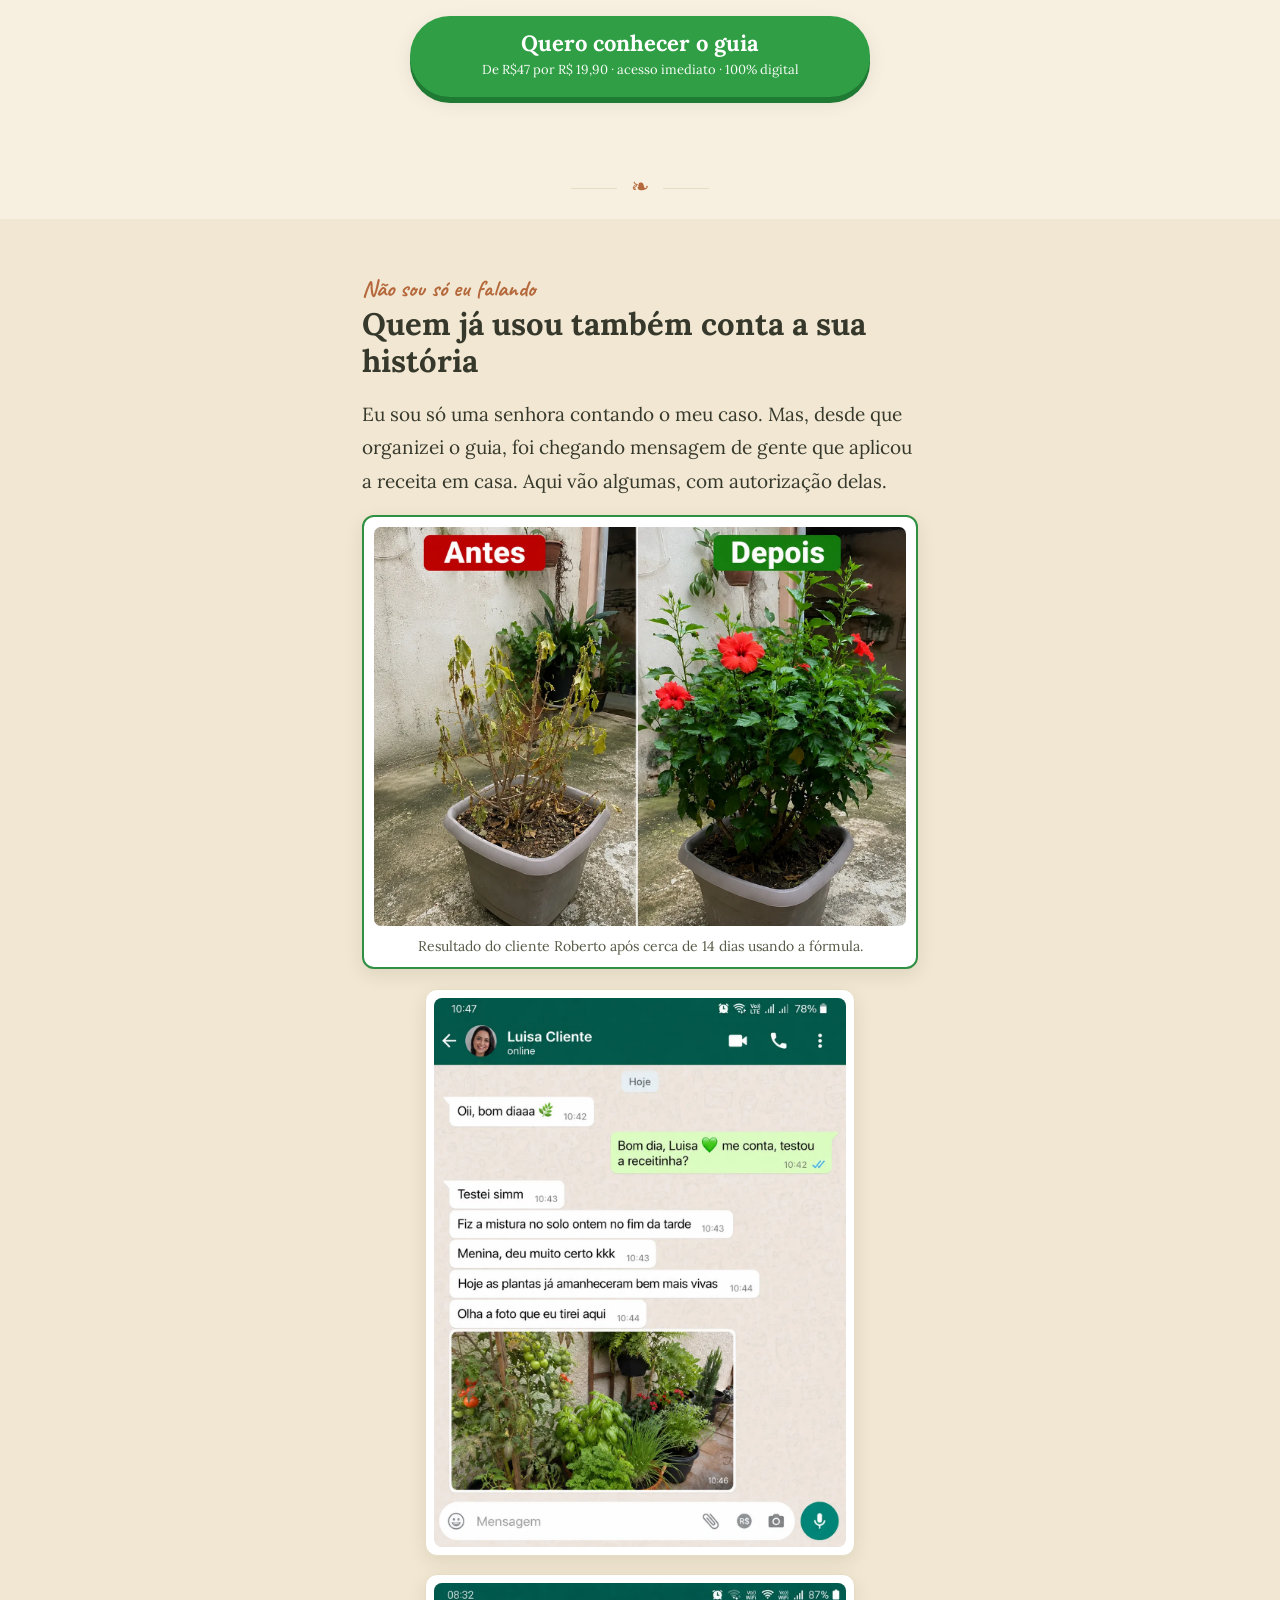
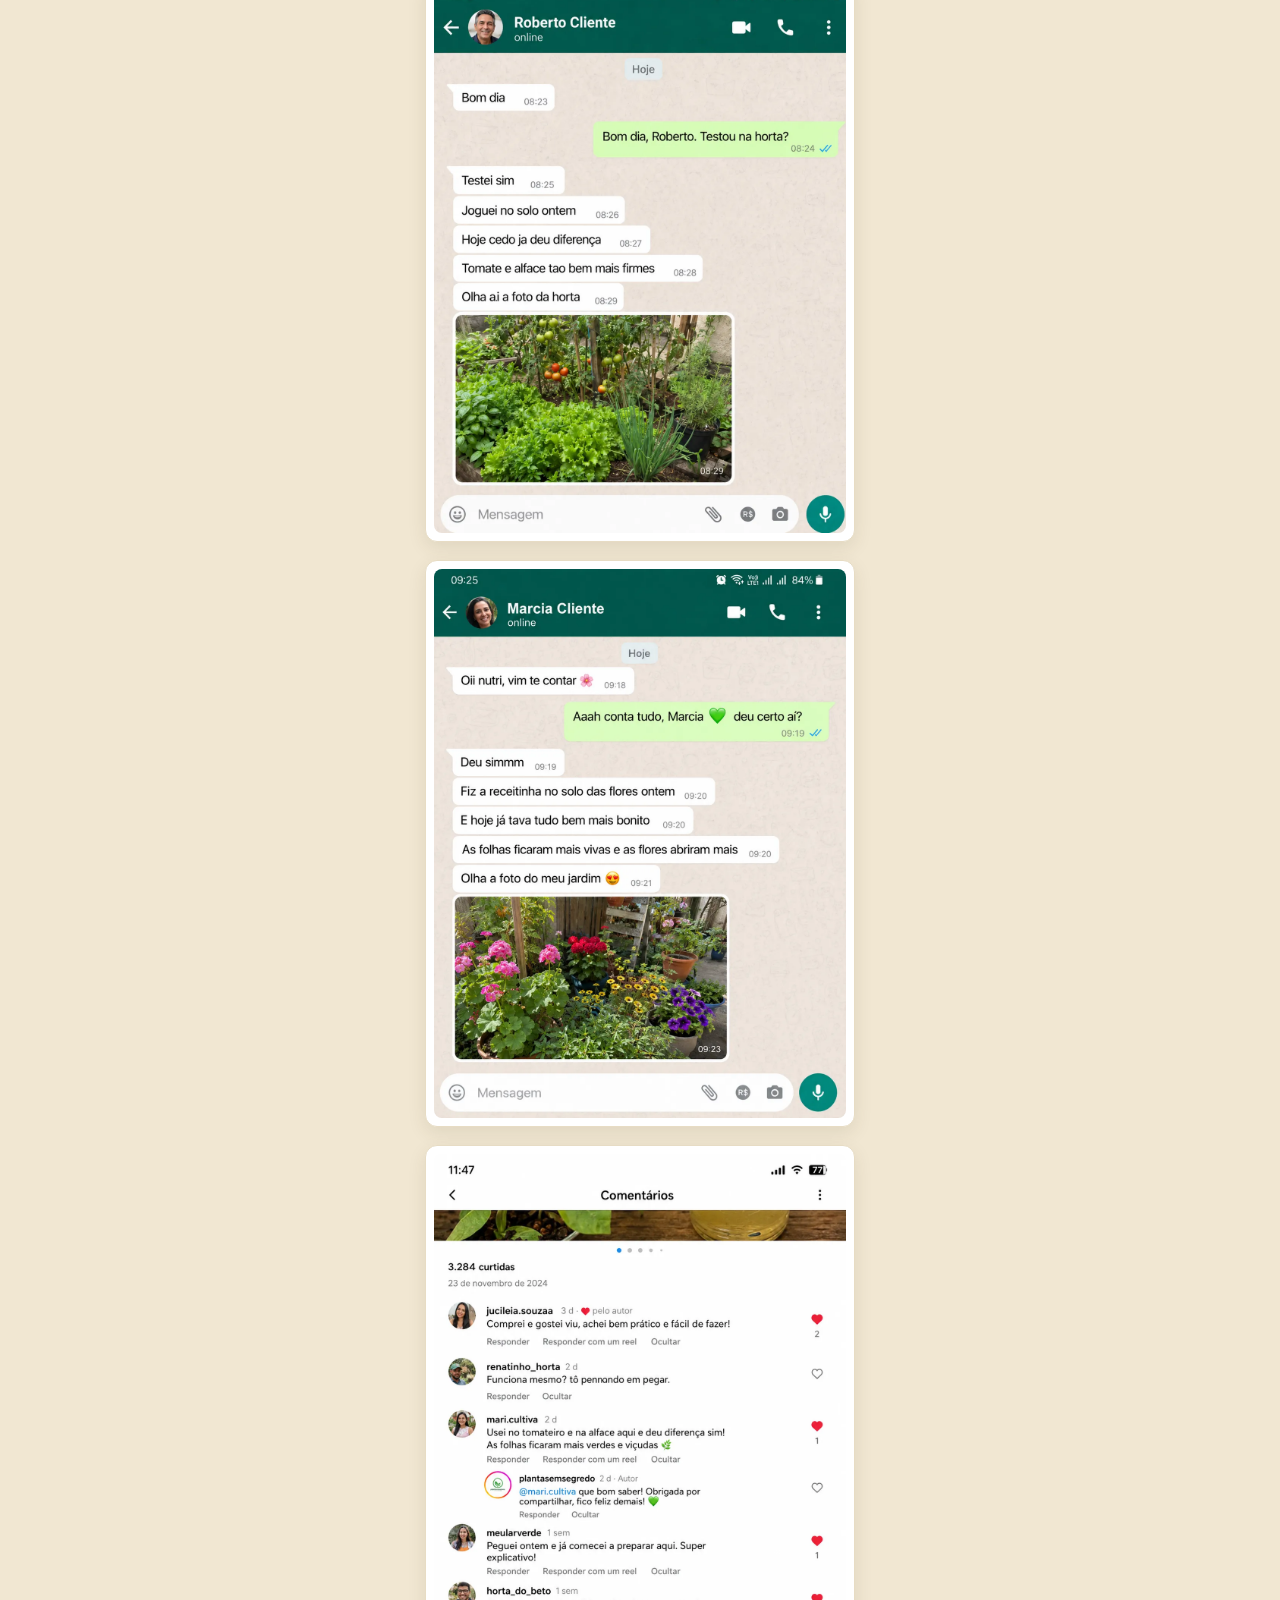
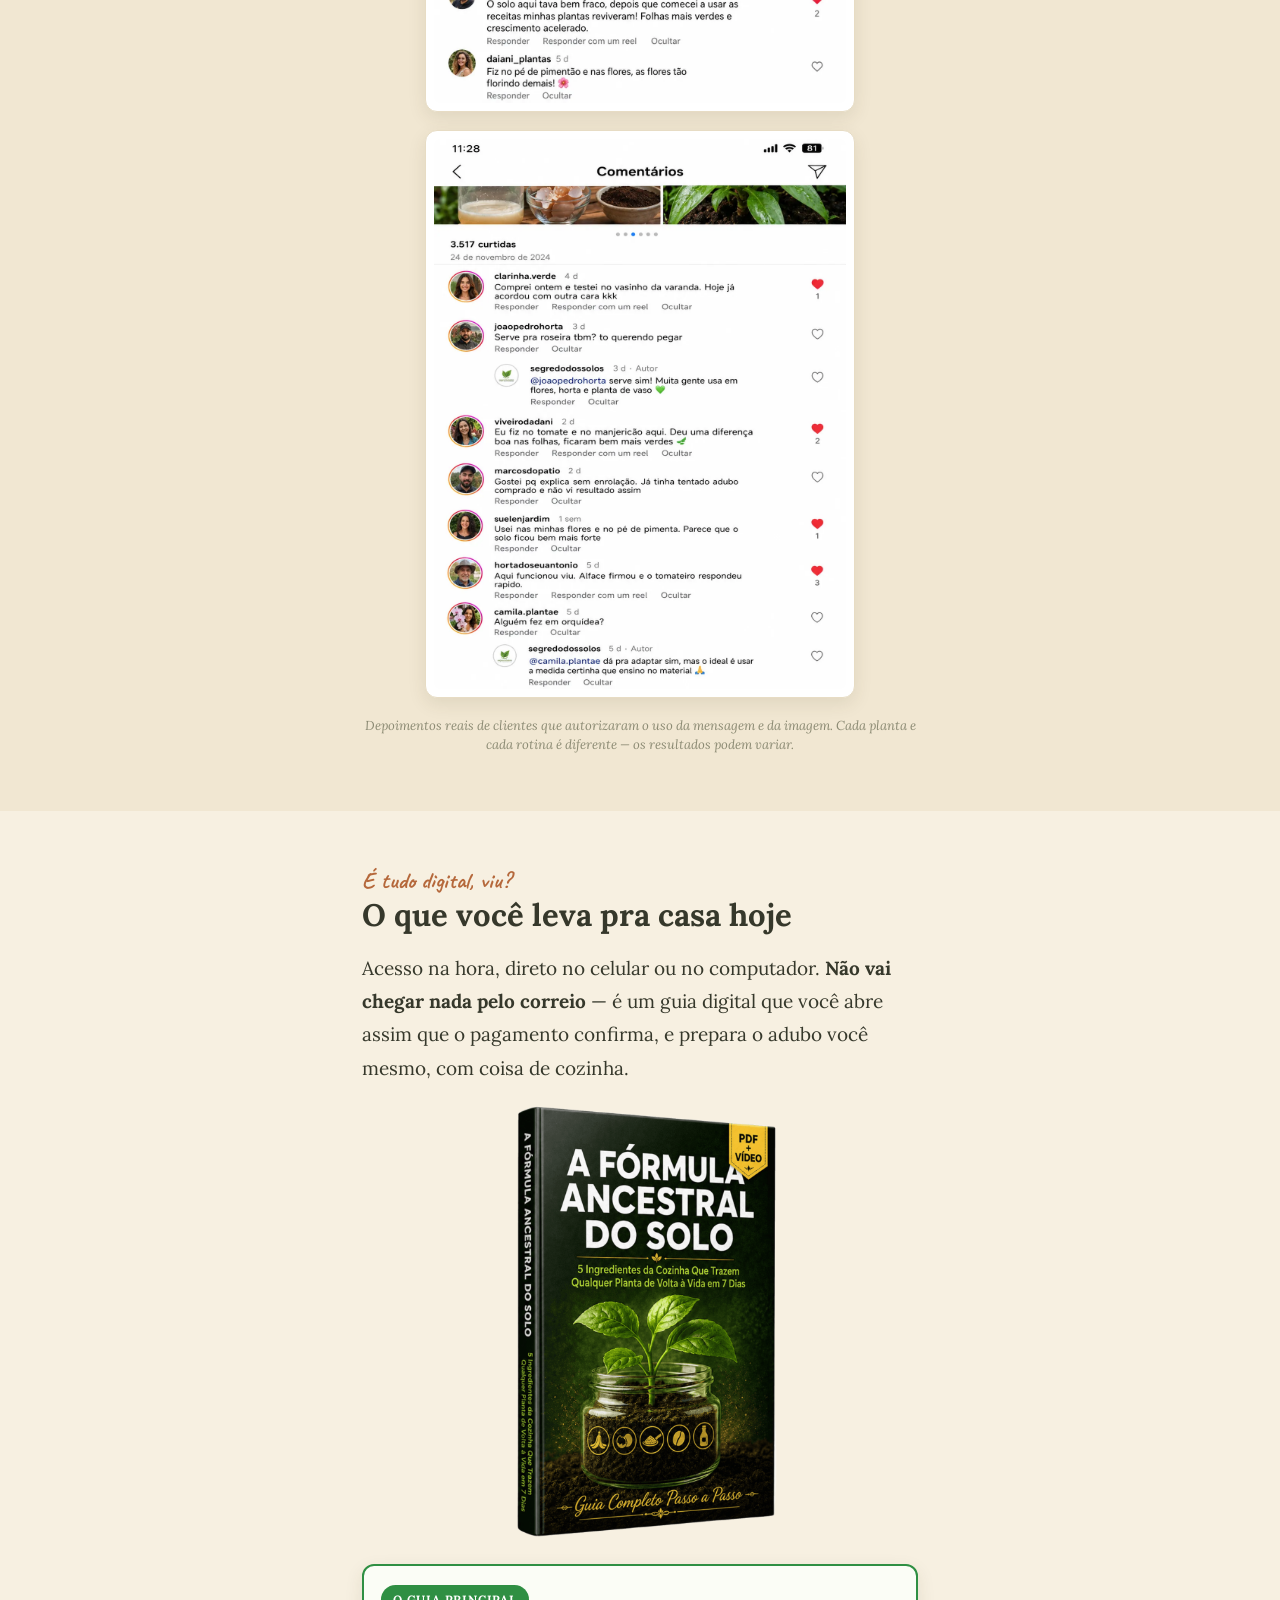
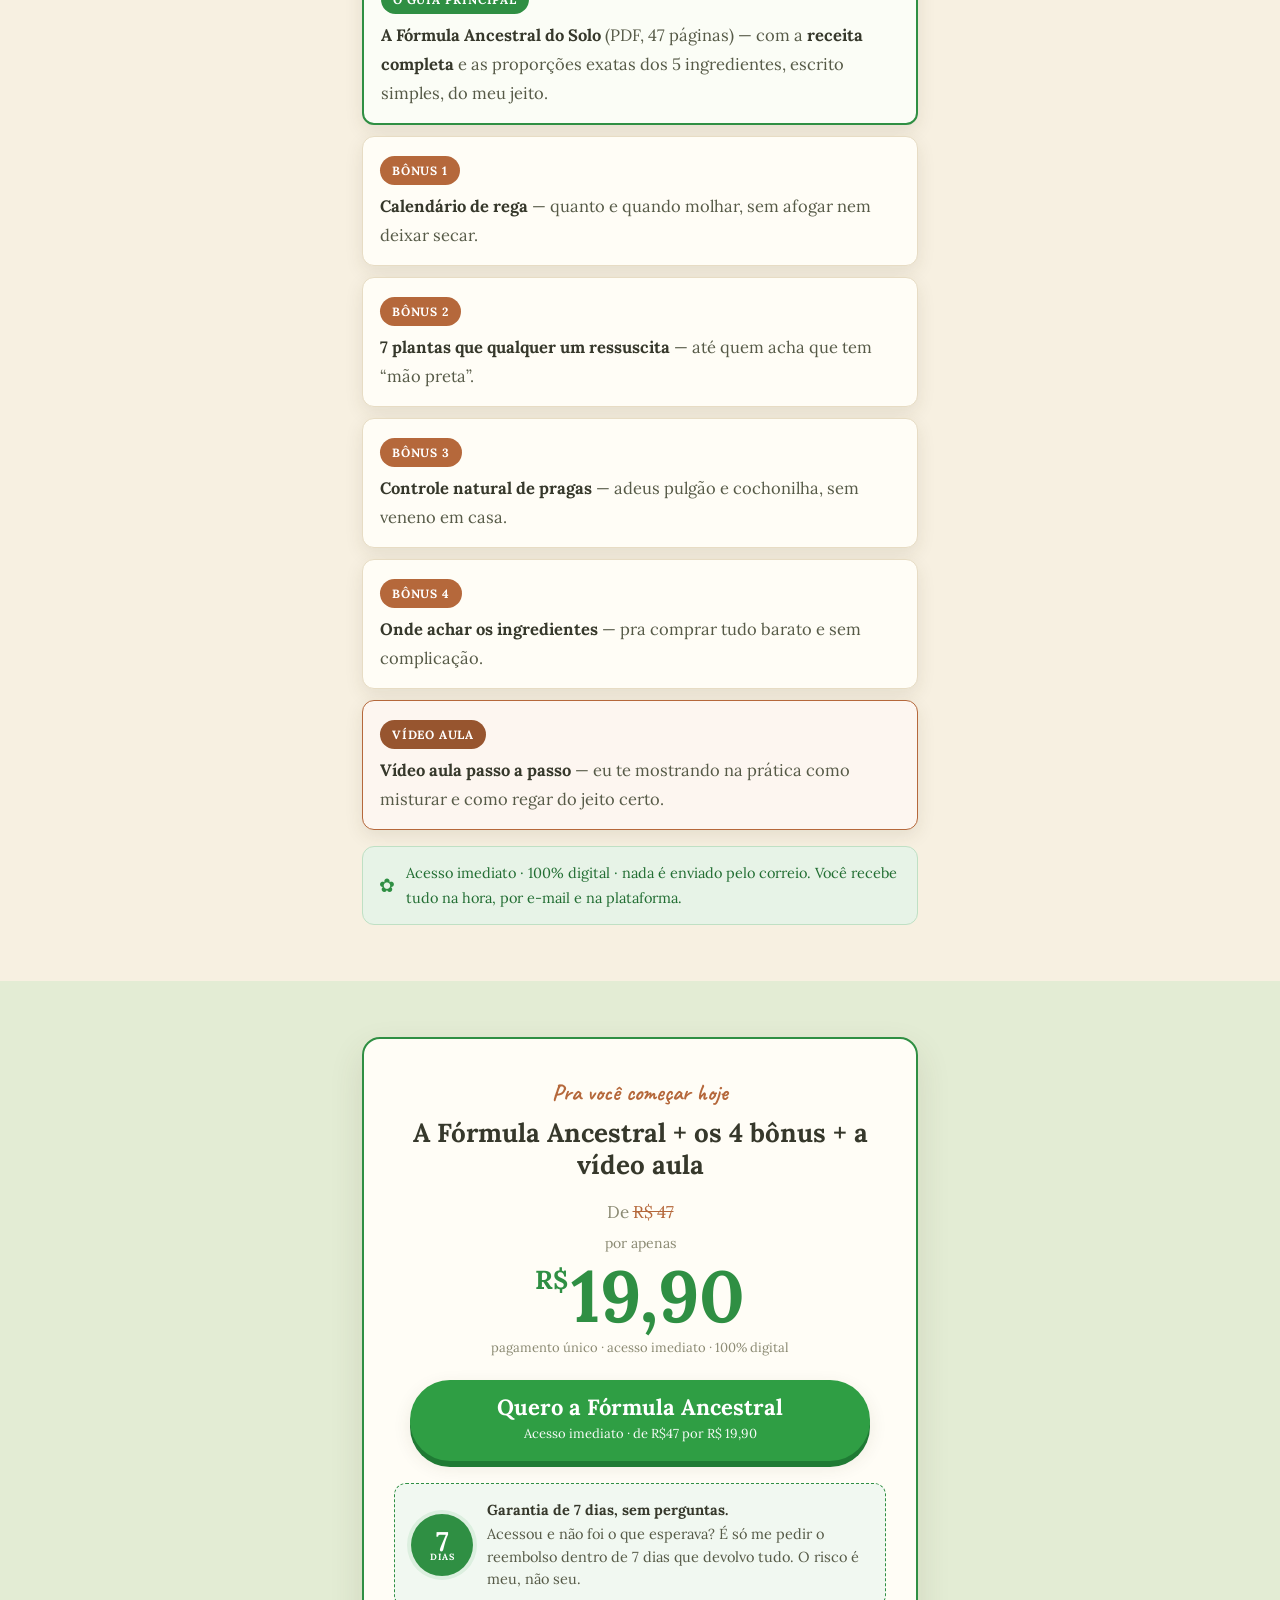
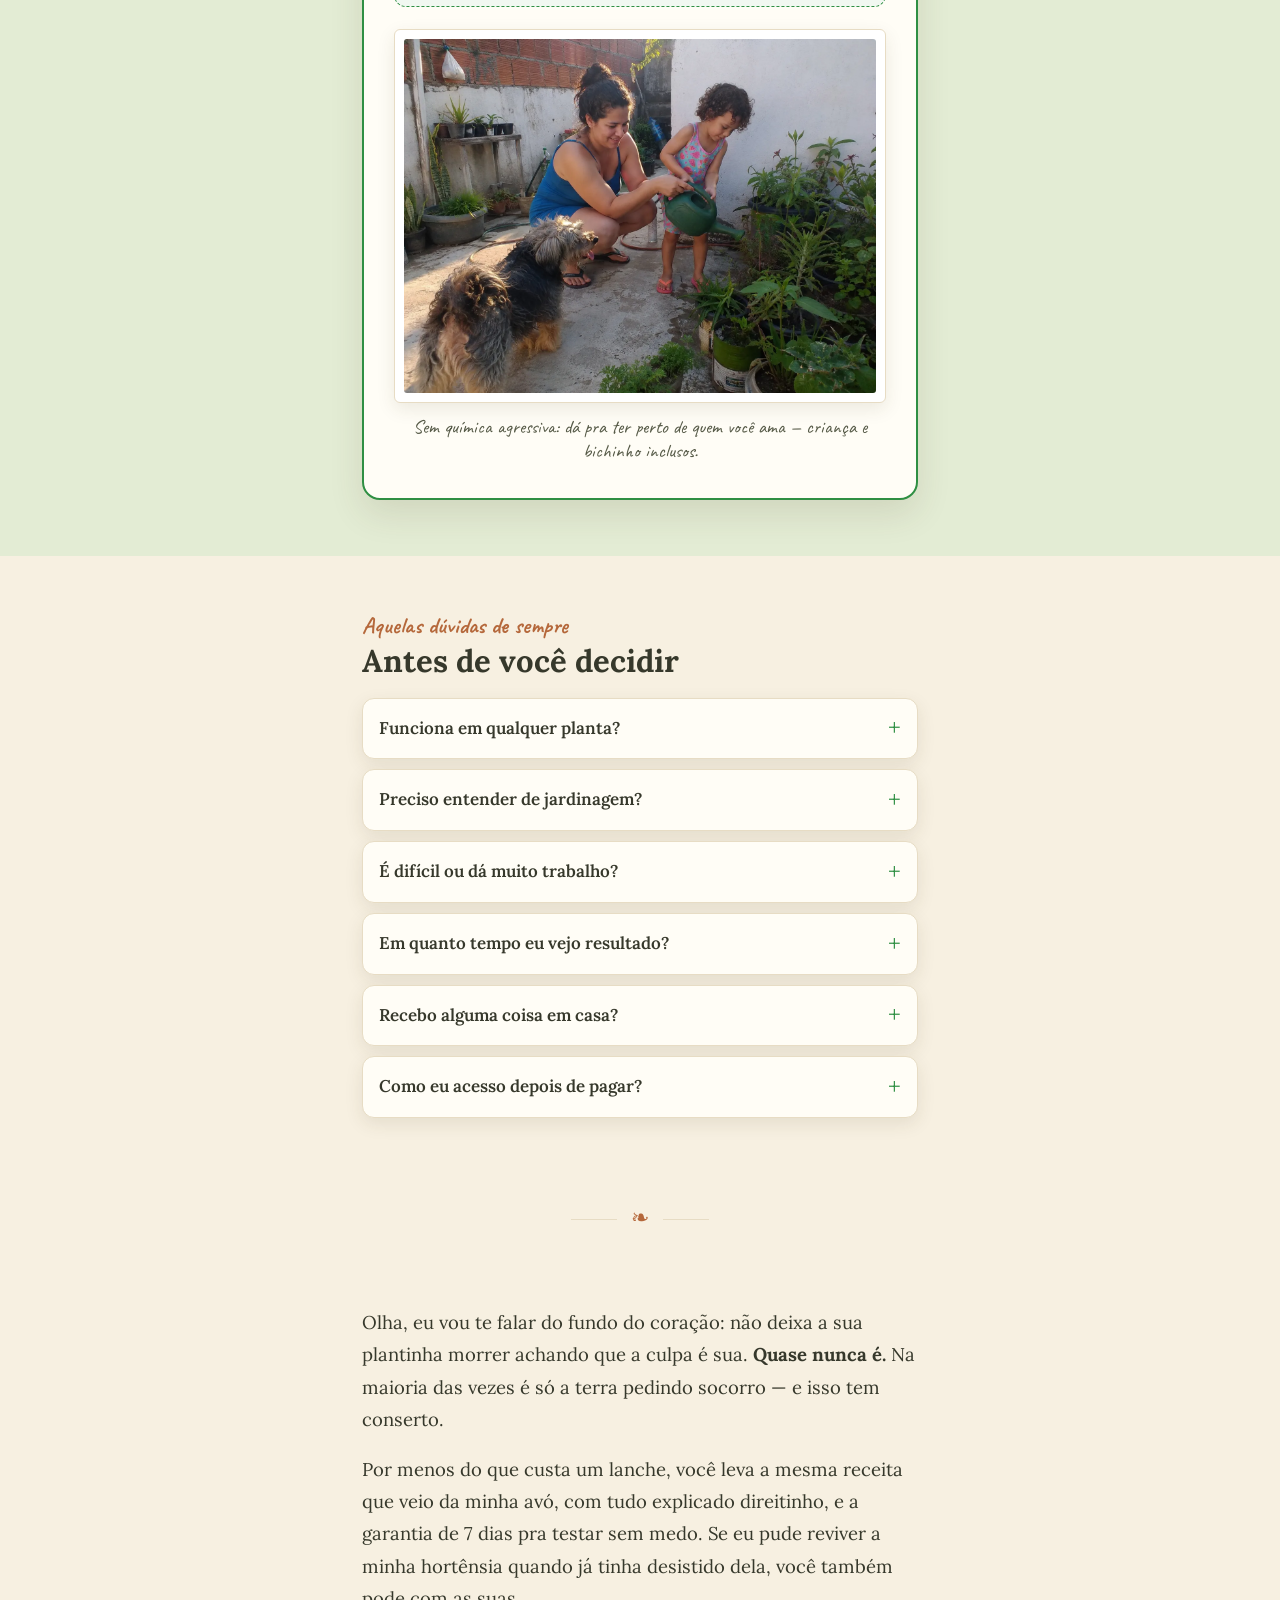
<file: 3-1990/index.html>
<!DOCTYPE html>
<html lang="pt-BR">
<head>
  <meta charset="UTF-8">
  <meta name="viewport" content="width=device-width, initial-scale=1.0">
  <title>A receita da minha avó pra ressuscitar qualquer planta | Carta da Dona Benedita</title>
  <meta name="description" content="O relato da Dona Benedita sobre a receita de adubo caseiro da família, feita com 5 ingredientes da cozinha, que devolveu a vida ao solo e às plantas dela. Guia digital em PDF + vídeo aula. Acesso imediato, 100% digital. De R$47 por R$19,90.">

  <meta property="og:title" content="A receita que minha avó usava pra ressuscitar qualquer planta">
  <meta property="og:description" content="Um relato pessoal sobre a receita de adubo caseiro da família — 5 ingredientes da cozinha que devolvem a vida ao solo. Guia digital em PDF + vídeo aula. De R$47 por R$19,90.">
  <meta property="og:image" content="../images/dona-retrato.webp">
  <meta property="og:type" content="article">

  <meta name="twitter:card" content="summary_large_image">
  <meta name="twitter:title" content="A receita que minha avó usava pra ressuscitar qualquer planta">
  <meta name="twitter:description" content="Um relato pessoal sobre a receita de adubo caseiro da família. Guia digital em PDF + vídeo aula. De R$47 por R$19,90.">
  <meta name="twitter:image" content="../images/dona-retrato.webp">

  <link rel="preconnect" href="https://fonts.googleapis.com">
  <link rel="preconnect" href="https://fonts.gstatic.com" crossorigin>
  <link href="https://fonts.googleapis.com/css2?family=Caveat:wght@600;700&family=Lora:ital,wght@0,400;0,500;0,600;0,700;1,400;1,500;1,600&display=swap" rel="stylesheet">
  <link rel="stylesheet" href="style.css">
</head>
<body>

  <!-- Topo: faixa de marca discreta (clima de blog pessoal) -->
  <div class="brandbar">
    <span class="brandbar__sprig" aria-hidden="true">❧</span>
    A Fórmula Ancestral do Solo
  </div>

  <!-- CTA STICKY (aparece após a 1ª dobra via JS) -->
  <div class="sticky-cta" id="stickyCta" aria-hidden="true">
    <div class="sticky-cta__inner">
      <div class="sticky-cta__text">
        <strong>A Fórmula Ancestral do Solo</strong>
        <span><s>R$47</s> hoje por <b>R$ 19,90</b> &middot; 100% digital</span>
      </div>
      <a href="https://pay.hotmart.com/P106352379W?checkoutMode=10" class="sticky-cta__btn">Quero a receita&nbsp;&rarr;</a>
    </div>
  </div>

  <main class="letter">

    <!-- 2. BANNER DE ABERTURA (texto sobre dona-retrato.webp) -->
    <header class="lhero">
      <img class="lhero__bg" src="../images/dona-retrato.webp" alt="Retrato da Dona Benedita, senhora sorridente, no quintal entre as plantas" width="1200" height="900" fetchpriority="high" decoding="async">
      <div class="lhero__overlay" aria-hidden="true"></div>
      <div class="lhero__inner">
        <p class="lhero__eyebrow">Carta da Dona Benedita &middot; relato pessoal</p>
        <h1 class="lhero__title">A receita que minha avó usava pra <em>ressuscitar</em> qualquer planta &mdash; e que quase se perdeu na minha família</h1>
        <p class="lhero__sub">Eu aprendi a cuidar da terra no quintal, não no laboratório. Senta aqui que eu te conto essa história &mdash; ela pode mudar o jeito que você olha pras suas plantas.</p>
      </div>
    </header>

    <!-- 3. ABERTURA DA HISTÓRIA -->
    <section class="chap chap--paper">
      <div class="column">
        <p class="dropcap">Deixa eu me apresentar direito. Me chamam de <strong>Dona Benedita</strong>. Já passei dos sessenta, criei três filhos, e o que mais me dá paz é molhar as plantas de manhã cedo, de chinelo, com o café esfriando na mão.</p>

        <p>Mas nem sempre foi assim. Teve uma época em que eu achei que tinha perdido o jeito de vez. Eu tinha uma hortênsia que ganhei da minha mãe, daquelas de flor azul &mdash; e do nada ela começou a <strong>definhar</strong>. Folha amarelando, ponta secando, virando graveto na minha frente.</p>

        <figure class="photo photo--tilt-l">
          <div class="photo__frame">
            <img src="../images/problem-dying-plant.webp" alt="Planta com folhas amareladas e murchas, definhando no vaso" loading="lazy" decoding="async">
          </div>
          <figcaption>Era mais ou menos assim que a minha estava: viva por fora, morrendo por dentro.</figcaption>
        </figure>

        <p>Eu fiz de tudo. Reguei mais, achando que era sede. Depois reguei menos. Mudei de lugar três vezes. Comprei aquele adubo caro da loja, o tal granulado azul, e fiquei esperando um milagre que não vinha.</p>

        <p class="dona-aside">&ldquo;Será que eu perdi a mão? Será que planta não é mais pra mim?&rdquo; &mdash; era o que martelava na minha cabeça.</p>

        <p>Se você já olhou pra uma planta que gosta indo embora sem entender o porquê, sabe exatamente como eu me senti. <span class="mark">É uma sensação de fracasso boba, mas que dói.</span></p>
      </div>
    </section>

    <div class="sprig" aria-hidden="true">❧</div>

    <!-- 4. A VIRADA: O MECANISMO -->
    <section class="chap chap--soft">
      <div class="column">
        <h2 class="chap__h">Foi aí que me lembrei de uma coisa que minha mãe falava</h2>

        <p>Numa dessas tardes de desânimo, me veio na cabeça uma frase que a minha mãe vivia repetindo lá no sítio:</p>

        <p class="dona-aside">&ldquo;Planta não morre de falta de carinho, minha filha. Morre de fome. E a comida dela tá na terra &mdash; se a terra morre, não tem rega no mundo que salve.&rdquo;</p>

        <p>E aí caiu a ficha: o problema nunca tinha sido eu. <strong>Era a terra.</strong></p>

        <figure class="photo">
          <div class="photo__frame">
            <img src="../images/soil-dead-vs-rich.webp" alt="Comparativo entre solo morto, seco e claro, e solo vivo, escuro e cheio de vida" loading="lazy" decoding="async">
          </div>
          <figcaption>Do lado de cá, a terra morta e dura. Do lado de lá, a terra viva &mdash; era essa que faltava pra mim.</figcaption>
        </figure>

        <p>Porque a planta não come água: ela bebe pra <strong>dissolver o alimento que está na terra</strong>. Quando o solo vira um pó morto &mdash; vaso parado, terra velha, químico que queima tudo &mdash; a raiz fica sufocada e com fome. E a planta vai apagando, por mais que você cuide.</p>

        <p>A boa notícia? <span class="mark">Terra morta pode voltar a viver.</span> E não é com produto caro de loja &mdash; é com uma coisa que a minha avó já fazia muito antes de existir adubo em saquinho.</p>
      </div>
    </section>

    <!-- 5. A RECEITA (sem entregar) -->
    <section class="chap chap--paper">
      <div class="column">
        <h2 class="chap__h">A receita que vinha da minha avó</h2>

        <p>Minha avó cuidava de um quintal que era uma beleza, num tempo em que ninguém comprava adubo. O que ela usava era uma <strong>mistura caseira</strong>, feita com coisa simples da cozinha &mdash; daquelas que a gente joga fora sem pensar duas vezes.</p>

        <p>São <strong>5 ingredientes</strong>. Todos baratos, todos fáceis de achar. Provavelmente estão na sua cozinha agora, esperando virar lixo. Misturados na proporção certa, eles devolvem pro solo a vida que ele tinha perdido: os bichinhos do bem, os nutrientes, a estrutura fofa que segura água sem encharcar.</p>

        <figure class="photo photo--tilt-r">
          <div class="photo__frame">
            <img src="../images/dona-preparo.webp" alt="Dona Benedita preparando a mistura de adubo caseiro na bancada da cozinha" loading="lazy" decoding="async">
          </div>
          <figcaption>Eu preparando a mistura na bancada, do mesmo jeitinho que aprendi.</figcaption>
        </figure>

        <p>Eu não vou te entregar a receita inteira aqui &mdash; as proporções exatas e o modo de fazer estão no guia, porque é ali que está o segredo de funcionar. Mas vou te adiantar uma coisa: <span class="mark">é simples, é barato, e dá pra fazer em poucos minutos na sua cozinha.</span></p>

        <figure class="photo">
          <div class="photo__frame">
            <img src="../images/ingredients-counter.webp" alt="Cinco ingredientes simples de cozinha sobre a bancada, prontos para a receita" loading="lazy" decoding="async">
          </div>
          <figcaption>Os ingredientes: nada de especial, nada de farmácia. Coisa de cozinha mesmo.</figcaption>
        </figure>

        <p>Se você sabe bater uma vitamina no liquidificador, você dá conta dessa receita. Juro.</p>
      </div>
    </section>

    <div class="sprig" aria-hidden="true">❧</div>

    <!-- 6. O RESULTADO DELA -->
    <section class="chap chap--soft">
      <div class="column">
        <h2 class="chap__h">O que aconteceu com a minha hortênsia</h2>

        <p>Preparei a mistura meio descrente, confesso, e coloquei na terra da hortênsia que eu já tinha quase desistido. E fui observando, dia após dia.</p>

        <p>Na primeira semana, quase nada &mdash; mas a terra já tava com outra cara, mais escura e soltinha. <strong>Lá pelos quatorze dias</strong> eu vi: uma folhinha nova, verdinha, no meio dos galhos secos. Quase chorei na varanda.</p>

        <figure class="photo photo--tilt-l">
          <div class="photo__frame">
            <img src="../images/plants-thriving.webp" alt="Várias plantas saudáveis, verdes e cheias de vida" loading="lazy" decoding="async">
          </div>
          <figcaption>Dali pra frente foi só alegria &mdash; e não parou na hortênsia.</figcaption>
        </figure>

        <p class="dona-note">Cada planta tem o seu tempo &mdash; comigo foi por volta de duas semanas, mas não é promessa cravada pra toda e qualquer planta. O que eu garanto é que, quando a terra volta a viver, a planta sente.</p>

        <p>Aquela mistura virou rotina aqui em casa: passei pro jardim inteiro, pras hortaliças, pros vasos da varanda. Hoje meu quintal é aquilo que você viu lá em cima &mdash; cheio, verde, vivo.</p>
      </div>
    </section>

    <!-- 7. PONTE PRO LEITOR -->
    <section class="chap chap--paper">
      <div class="column">
        <h2 class="chap__h">Por que eu decidi colocar tudo num guia</h2>

        <p>Com o tempo, foi todo mundo querendo saber meu &ldquo;segredo&rdquo; &mdash; vizinha, filha de vizinha, gente da feira. Só que no boca a boca sempre se perdia uma medida, um detalhe. A receita da minha avó corria o risco de se perder de vez.</p>

        <p>Então sentei e <strong>organizei tudo direitinho</strong>: a receita, as proporções, o passo a passo e os errinhos que eu mesma cometi pra você não repetir. Escrito do jeito que eu explicaria pra minha filha &mdash; sem nome difícil, sem enrolação.</p>

        <figure class="photo photo--tilt-r">
          <div class="photo__frame">
            <img src="../images/dona-jardim.webp" alt="Dona Benedita sorrindo no jardim revitalizado, cercada de plantas saudáveis" loading="lazy" decoding="async">
          </div>
          <figcaption>Hoje é aqui que eu passo minhas manhãs. E é isso que eu quero dividir com você.</figcaption>
        </figure>

        <p>A ideia é simples: que <strong>qualquer pessoa</strong> consiga fazer em casa &mdash; mesmo quem jura que tem &ldquo;mão preta&rdquo;, mesmo quem já matou até cacto sem querer. Porque, de verdade, não existe mão preta. Existe terra morta e gente que nunca aprendeu a reviver.</p>

        <a href="https://pay.hotmart.com/P106352379W?checkoutMode=10" class="cta cta--inline">
          <span class="cta__main">Quero conhecer o guia</span>
          <span class="cta__sub">De R$47 por R$ 19,90 &middot; acesso imediato &middot; 100% digital</span>
        </a>
      </div>
    </section>

    <div class="sprig" aria-hidden="true">❧</div>

    <!-- 8. PROVA REAL (separada da história) -->
    <section class="chap chap--proof">
      <div class="column">
        <p class="chap__kicker">Não sou só eu falando</p>
        <h2 class="chap__h">Quem já usou também conta a sua história</h2>
        <p>Eu sou só uma senhora contando o meu caso. Mas, desde que organizei o guia, foi chegando mensagem de gente que aplicou a receita em casa. Aqui vão algumas, com autorização delas.</p>

        <figure class="proof-ba">
          <img src="../images/antes-e-depois.webp" alt="Comparativo antes e depois das plantas do cliente Roberto após usar a fórmula" loading="lazy" decoding="async">
          <figcaption>Resultado do cliente Roberto após cerca de 14 dias usando a fórmula.</figcaption>
        </figure>

        <div class="prints">
          <figure class="print">
            <img src="../images/print-wpp-luisa.webp" alt="Print real de conversa de WhatsApp da cliente Luísa" loading="lazy" decoding="async">
          </figure>
          <figure class="print">
            <img src="../images/print-wpp-roberto.webp" alt="Print real de conversa de WhatsApp do cliente Roberto" loading="lazy" decoding="async">
          </figure>
          <figure class="print">
            <img src="../images/print-wpp-marcia.webp" alt="Print real de conversa de WhatsApp da cliente Márcia" loading="lazy" decoding="async">
          </figure>
          <figure class="print">
            <img src="../images/print-instagram-1.webp" alt="Print real de comentário no Instagram de um cliente" loading="lazy" decoding="async">
          </figure>
          <figure class="print">
            <img src="../images/print-instagram-2.webp" alt="Print real de comentário no Instagram de um cliente" loading="lazy" decoding="async">
          </figure>
        </div>

        <p class="proof-note">Depoimentos reais de clientes que autorizaram o uso da mensagem e da imagem. Cada planta e cada rotina é diferente &mdash; os resultados podem variar.</p>
      </div>
    </section>

    <!-- 9. O QUE VOCÊ RECEBE -->
    <section class="chap chap--paper">
      <div class="column">
        <p class="chap__kicker">É tudo digital, viu?</p>
        <h2 class="chap__h">O que você leva pra casa hoje</h2>
        <p>Acesso na hora, direto no celular ou no computador. <strong>Não vai chegar nada pelo correio</strong> &mdash; é um guia digital que você abre assim que o pagamento confirma, e prepara o adubo você mesmo, com coisa de cozinha.</p>

        <figure class="mockup">
          <img src="../images/product-mockup-main.png" alt="Mockup do guia digital A Fórmula Ancestral do Solo com seus bônus e a vídeo aula" loading="lazy" decoding="async">
        </figure>

        <ul class="gifts">
          <li class="gift gift--main">
            <span class="gift__tag">O guia principal</span>
            <p><strong>A Fórmula Ancestral do Solo</strong> (PDF, 47 páginas) &mdash; com a <strong>receita completa</strong> e as proporções exatas dos 5 ingredientes, escrito simples, do meu jeito.</p>
          </li>
          <li class="gift">
            <span class="gift__tag gift__tag--bonus">Bônus 1</span>
            <p><strong>Calendário de rega</strong> &mdash; quanto e quando molhar, sem afogar nem deixar secar.</p>
          </li>
          <li class="gift">
            <span class="gift__tag gift__tag--bonus">Bônus 2</span>
            <p><strong>7 plantas que qualquer um ressuscita</strong> &mdash; até quem acha que tem &ldquo;mão preta&rdquo;.</p>
          </li>
          <li class="gift">
            <span class="gift__tag gift__tag--bonus">Bônus 3</span>
            <p><strong>Controle natural de pragas</strong> &mdash; adeus pulgão e cochonilha, sem veneno em casa.</p>
          </li>
          <li class="gift">
            <span class="gift__tag gift__tag--bonus">Bônus 4</span>
            <p><strong>Onde achar os ingredientes</strong> &mdash; pra comprar tudo barato e sem complicação.</p>
          </li>
          <li class="gift gift--video">
            <span class="gift__tag gift__tag--video">Vídeo aula</span>
            <p><strong>Vídeo aula passo a passo</strong> &mdash; eu te mostrando na prática como misturar e como regar do jeito certo.</p>
          </li>
        </ul>

        <div class="digital-note">
          <span class="digital-note__icon" aria-hidden="true">✿</span>
          <span>Acesso imediato &middot; 100% digital &middot; nada é enviado pelo correio. Você recebe tudo na hora, por e-mail e na plataforma.</span>
        </div>
      </div>
    </section>

    <!-- 10. OFERTA + PREÇO + GARANTIA -->
    <section class="chap chap--offer">
      <div class="column">
        <div class="offer">
          <p class="offer__eyebrow">Pra você começar hoje</p>
          <h2 class="offer__title">A Fórmula Ancestral + os 4 bônus + a vídeo aula</h2>

          <div class="price">
            <span class="price__from">De <s>R$ 47</s></span>
            <span class="price__by">por apenas</span>
            <span class="price__value"><span class="price__cur">R$</span>19,90</span>
            <span class="price__note">pagamento único &middot; acesso imediato &middot; 100% digital</span>
          </div>

          <a href="https://pay.hotmart.com/P106352379W?checkoutMode=10" class="cta cta--big">
            <span class="cta__main">Quero a Fórmula Ancestral</span>
            <span class="cta__sub">Acesso imediato &middot; de R$47 por R$ 19,90</span>
          </a>

          <div class="guarantee">
            <div class="guarantee__seal">7<small>DIAS</small></div>
            <div class="guarantee__text">
              <strong>Garantia de 7 dias, sem perguntas.</strong>
              Acessou e não foi o que esperava? É só me pedir o reembolso dentro de 7 dias que devolvo tudo. O risco é meu, não seu.
            </div>
          </div>

          <figure class="photo photo--safe">
            <div class="photo__frame">
              <img src="../images/family-pet-safe.webp" alt="Família com criança e pet perto das plantas, em segurança" loading="lazy" decoding="async">
            </div>
            <figcaption>Sem química agressiva: dá pra ter perto de quem você ama &mdash; criança e bichinho inclusos.</figcaption>
          </figure>
        </div>
      </div>
    </section>

    <!-- 11. FAQ -->
    <section class="chap chap--paper">
      <div class="column">
        <p class="chap__kicker">Aquelas dúvidas de sempre</p>
        <h2 class="chap__h">Antes de você decidir</h2>

        <div class="faq">
          <details>
            <summary>Funciona em qualquer planta?</summary>
            <div class="faq__a"><p>A receita age na terra, que é a base de quase toda planta de vaso ou de horta &mdash; das suculentas e samambaias às hortaliças (alface, cebolinha, salsinha) e flores como rosa e orquídea. Cada uma tem o seu tempo e as suas manhas, mas todas gostam de uma terra viva embaixo delas.</p></div>
          </details>
          <details>
            <summary>Preciso entender de jardinagem?</summary>
            <div class="faq__a"><p>Não precisa nada. Eu fiz o guia pensando justamente em quem acha que não tem jeito com planta. É passo a passo, em linguagem de gente, e a vídeo aula te mostra cada etapa.</p></div>
          </details>
          <details>
            <summary>É difícil ou dá muito trabalho?</summary>
            <div class="faq__a"><p>Que nada. São 5 ingredientes de cozinha e poucos minutos de preparo. Se você faz um suco no liquidificador, faz a receita tranquilo.</p></div>
          </details>
          <details>
            <summary>Em quanto tempo eu vejo resultado?</summary>
            <div class="faq__a"><p>Depende muito da planta e do estado em que ela está. Comigo e com boa parte dos clientes, a virada costuma começar <strong>por volta de 14 dias</strong>. Não é uma promessa cravada pra toda planta &mdash; é o que a maioria observa quando a terra volta a ficar viva.</p></div>
          </details>
          <details>
            <summary>Recebo alguma coisa em casa?</summary>
            <div class="faq__a"><p>Não. É <strong>100% digital</strong>. Não chega pó nenhum, frasco nenhum pelo correio. Você recebe o guia em PDF e a vídeo aula, e prepara o adubo você mesma em casa, com ingredientes baratos.</p></div>
          </details>
          <details>
            <summary>Como eu acesso depois de pagar?</summary>
            <div class="faq__a"><p>Assim que o pagamento confirma, o acesso libera <strong>na hora</strong>. Chega por e-mail e você abre o guia, os bônus e a vídeo aula pelo celular ou computador, quando quiser.</p></div>
          </details>
        </div>
      </div>
    </section>

    <div class="sprig" aria-hidden="true">❧</div>

    <!-- 12. FECHAMENTO DA CARTA -->
    <section class="chap chap--closing" id="fechamento">
      <div class="column">
        <p>Olha, eu vou te falar do fundo do coração: não deixa a sua plantinha morrer achando que a culpa é sua. <strong>Quase nunca é.</strong> Na maioria das vezes é só a terra pedindo socorro &mdash; e isso tem conserto.</p>

        <p>Por menos do que custa um lanche, você leva a mesma receita que veio da minha avó, com tudo explicado direitinho, e a garantia de 7 dias pra testar sem medo. Se eu pude reviver a minha hortênsia quando já tinha desistido dela, você também pode com as suas.</p>

        <p class="signoff">Com carinho,</p>
        <p class="signature">&mdash; Dona Benedita</p>

        <a href="https://pay.hotmart.com/P106352379W?checkoutMode=10" class="cta cta--big cta--closing">
          <span class="cta__main">Quero cuidar das minhas plantas</span>
          <span class="cta__sub">Acesso na hora &middot; de R$47 por R$ 19,90</span>
        </a>
        <p class="closing-reassure">Garantia de 7 dias &middot; pagamento seguro &middot; nada físico é enviado</p>
      </div>
    </section>

    <!-- RODAPÉ -->
    <footer class="foot">
      <div class="column">
        <p class="foot__brand">A Fórmula Ancestral do Solo</p>
        <nav class="foot__links" aria-label="Links institucionais">
          <a href="#">Termos de Uso</a>
          <span aria-hidden="true">&middot;</span>
          <a href="#">Política de Privacidade</a>
          <span aria-hidden="true">&middot;</span>
          <a href="#">Política de Reembolso</a>
        </nav>
        <p class="foot__disc">&ldquo;Dona Benedita&rdquo; é a narradora desta carta e representa a voz da marca; as fotos da personagem são ilustrativas. Este é um produto educativo e informativo de natureza digital. Os resultados podem variar de pessoa para pessoa e de planta para planta, e não há garantia de resultado específico. Este site não é parte do site do Facebook ou do Meta Platforms Inc., nem do Google LLC.</p>
        <p class="foot__copy">&copy; 2026 A Fórmula Ancestral do Solo. Todos os direitos reservados.</p>
      </div>
    </footer>

  </main>

  <script src="script.js"></script>
</body>
</html>
</file>
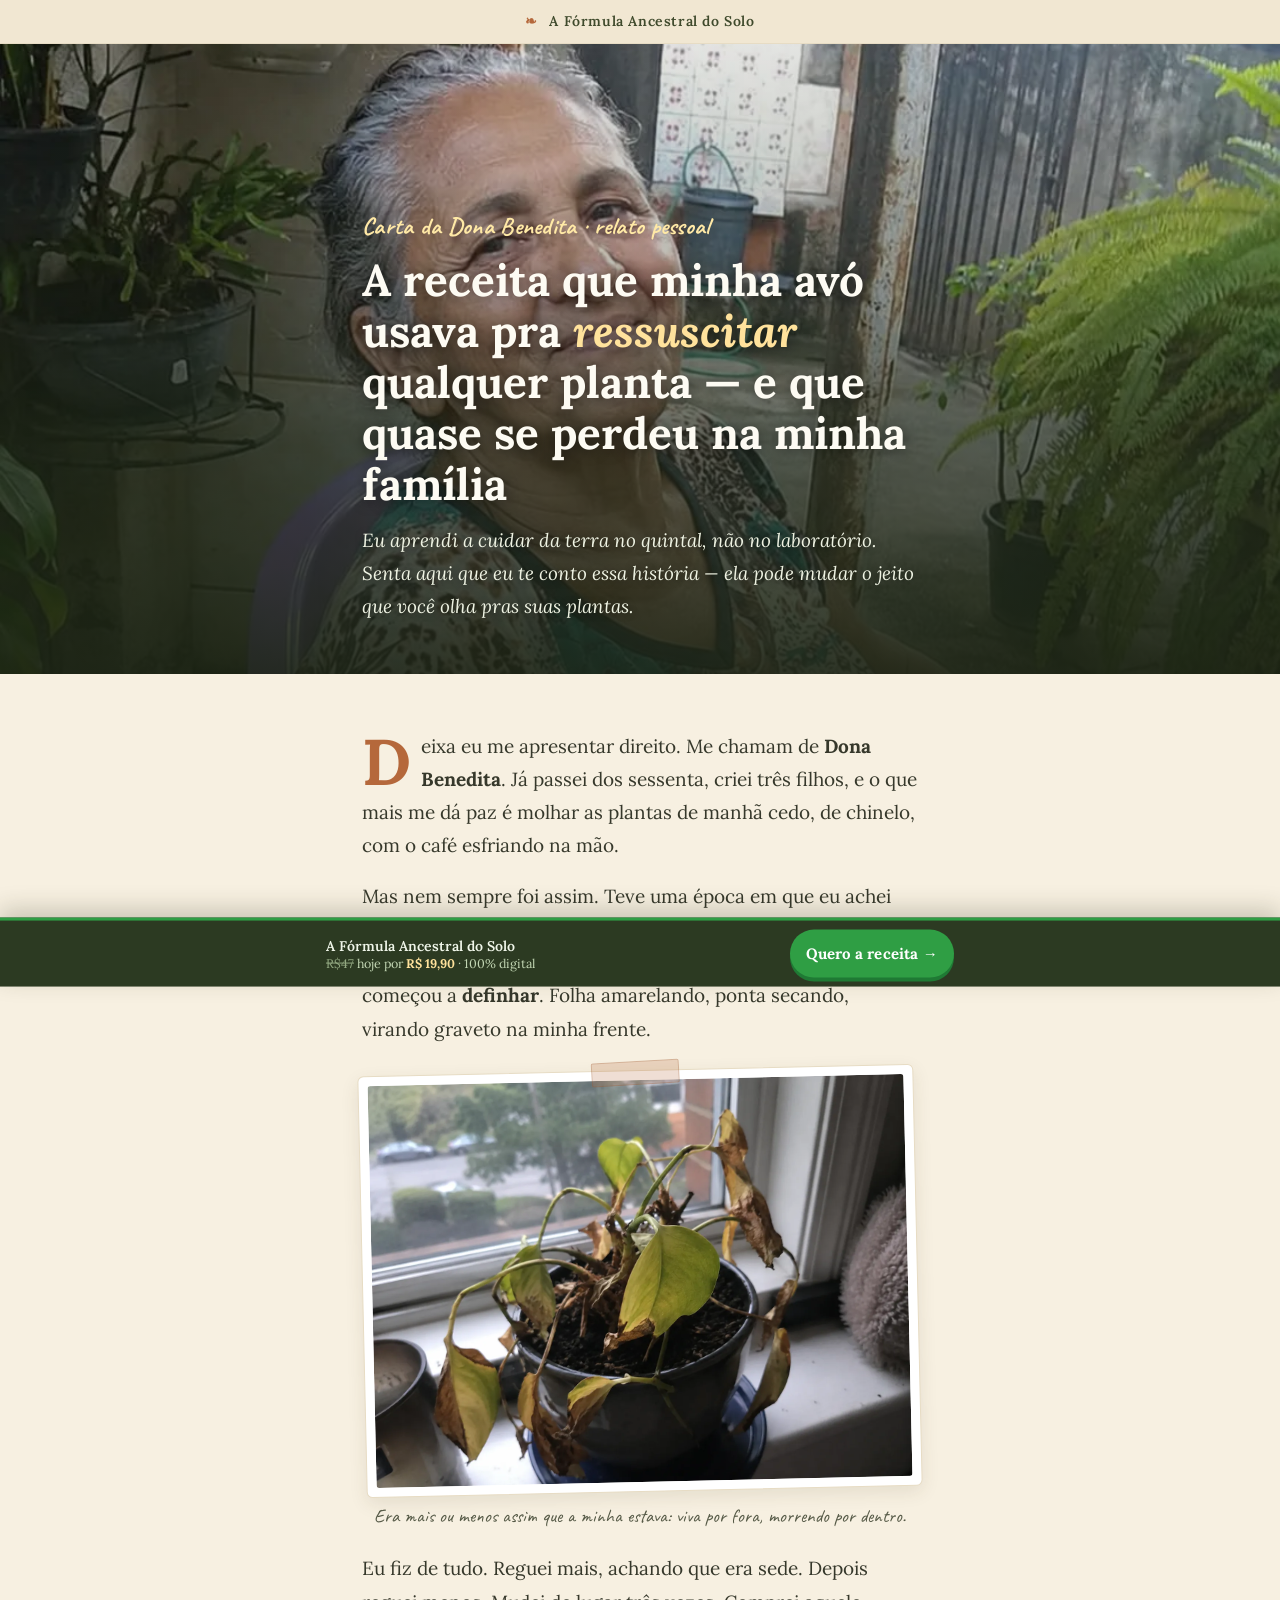
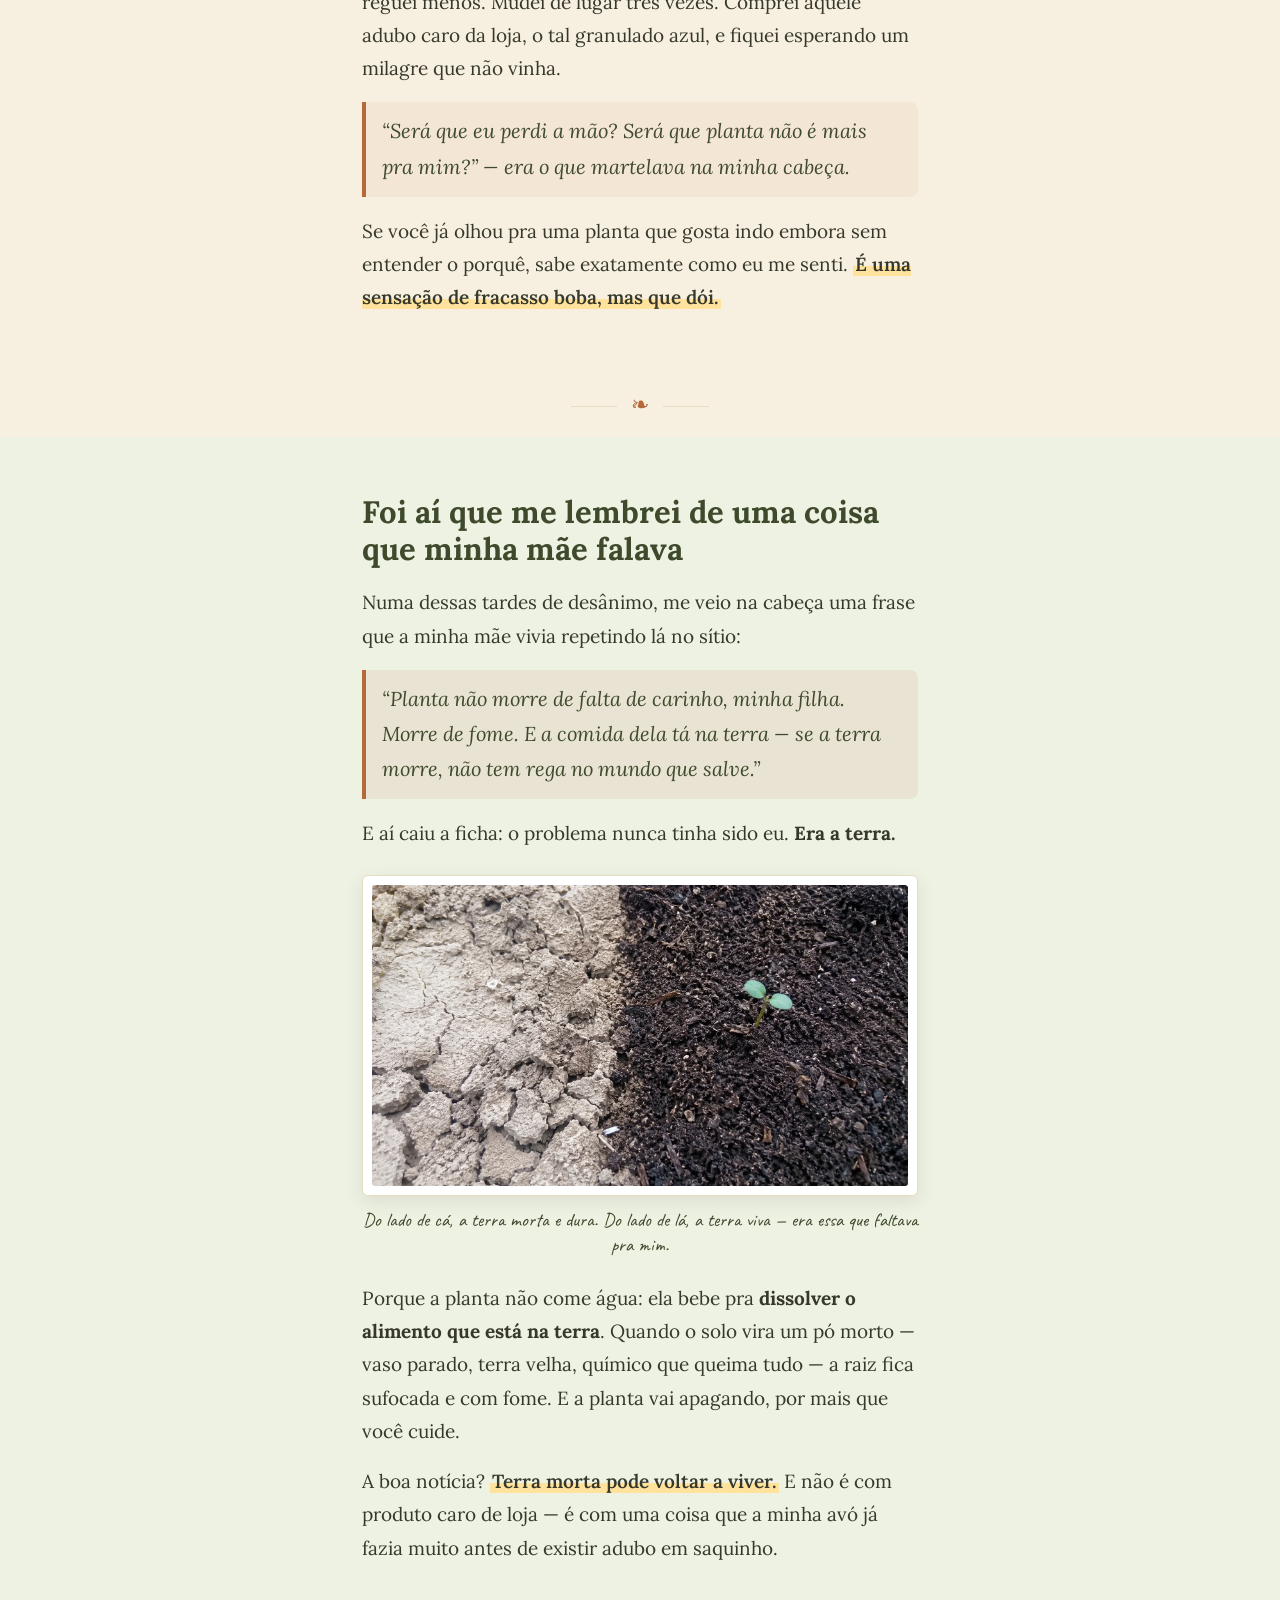
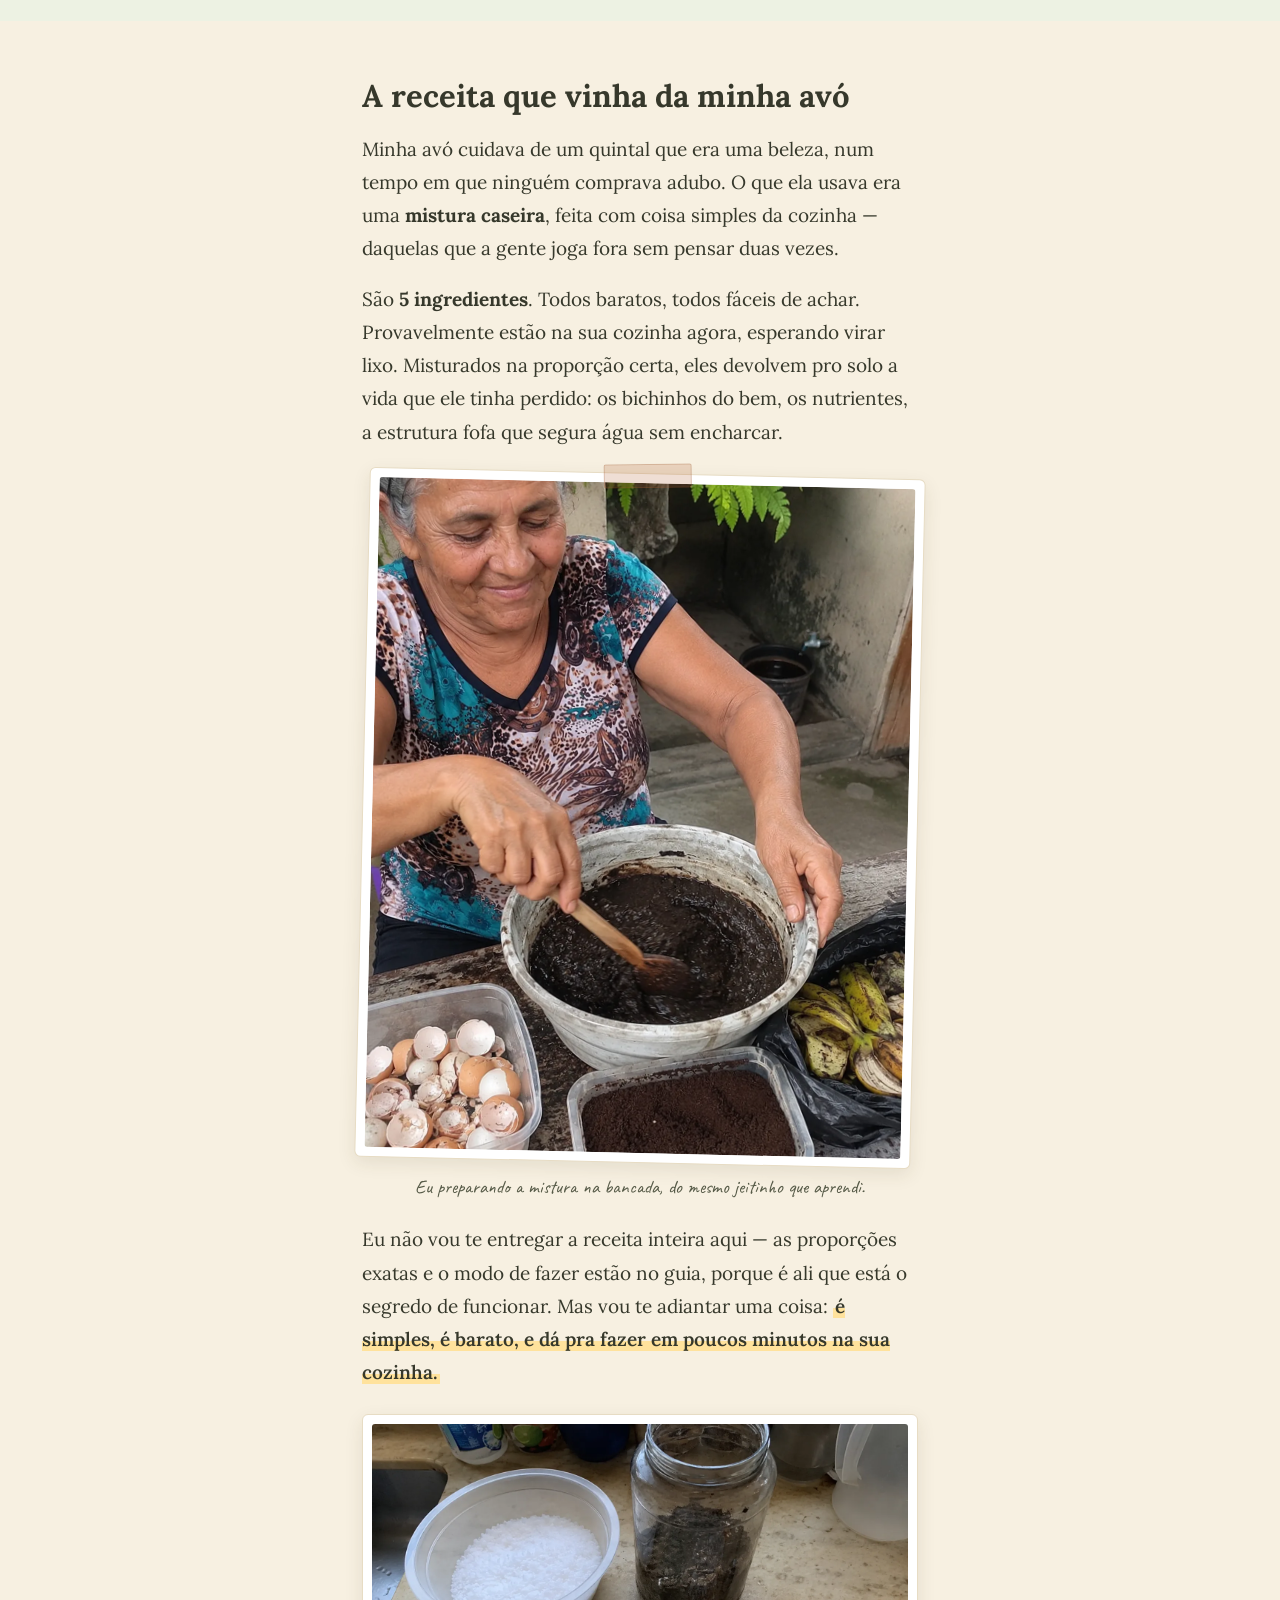
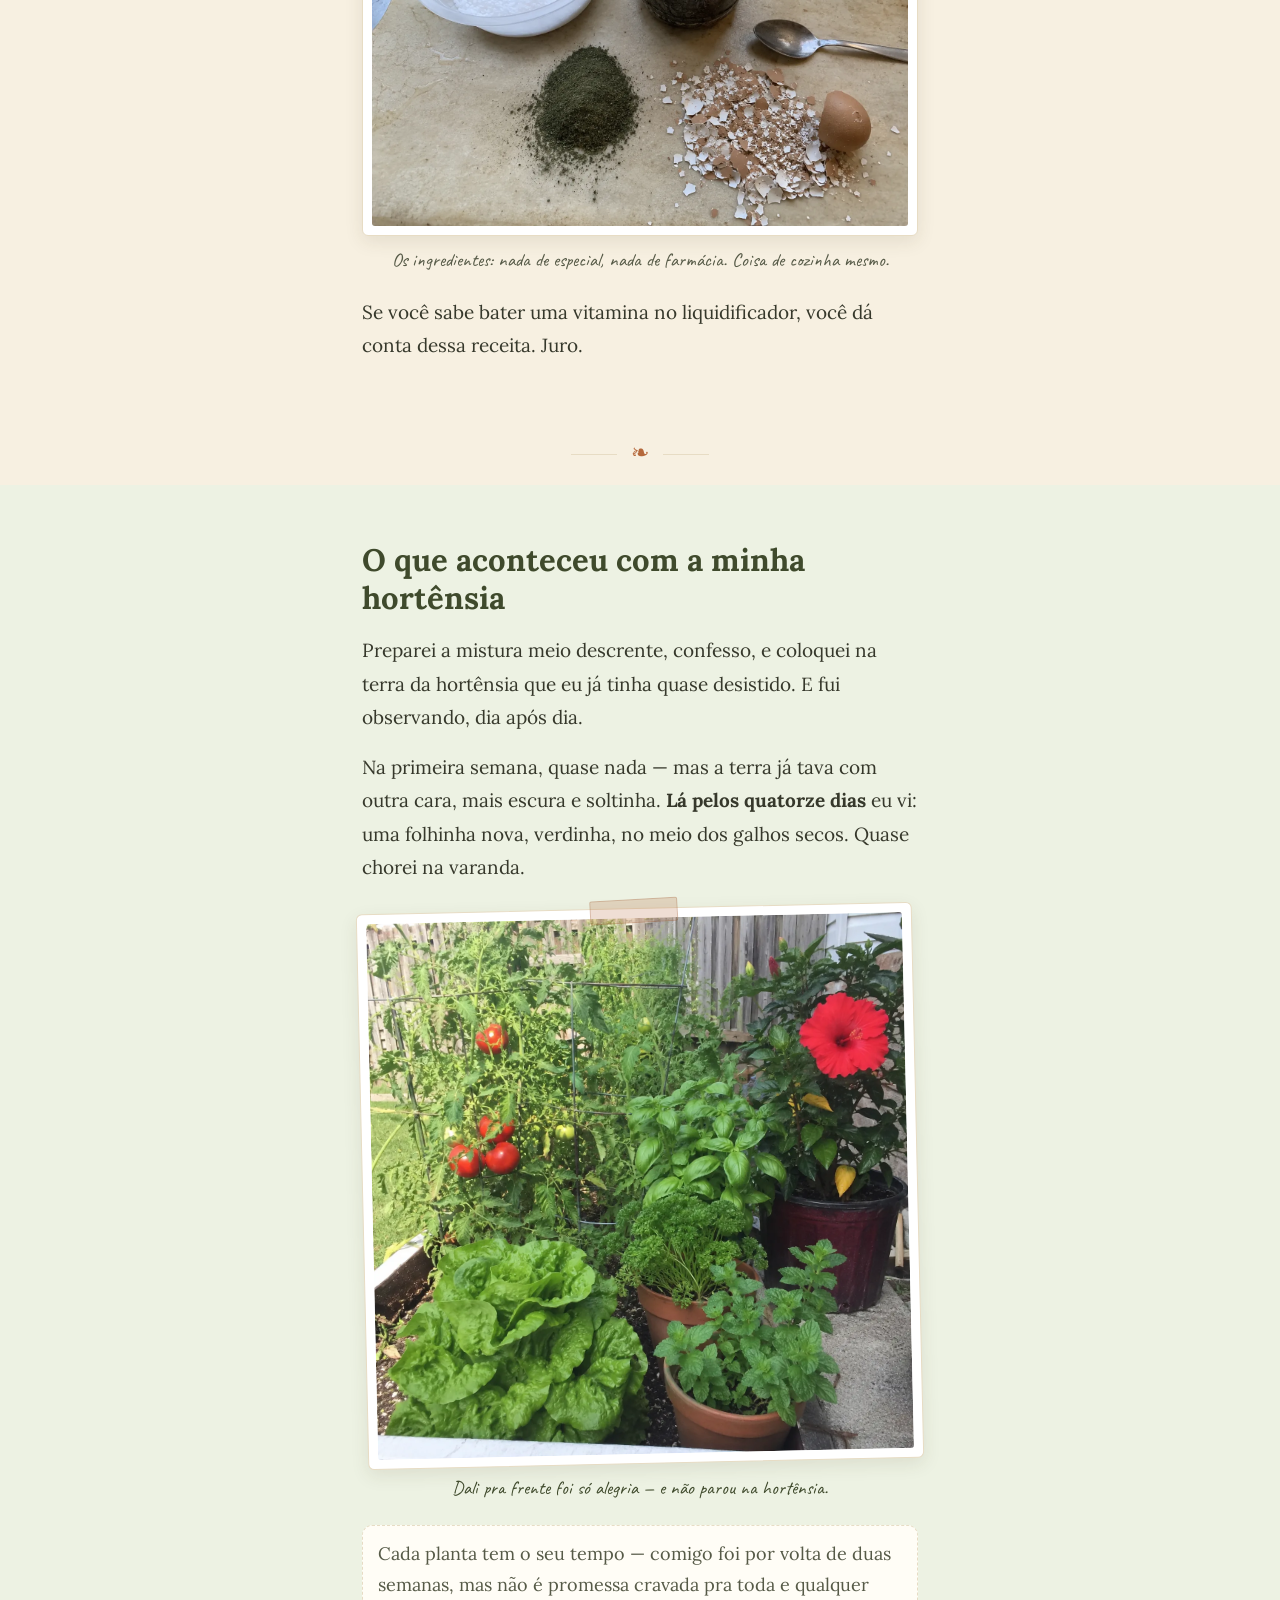
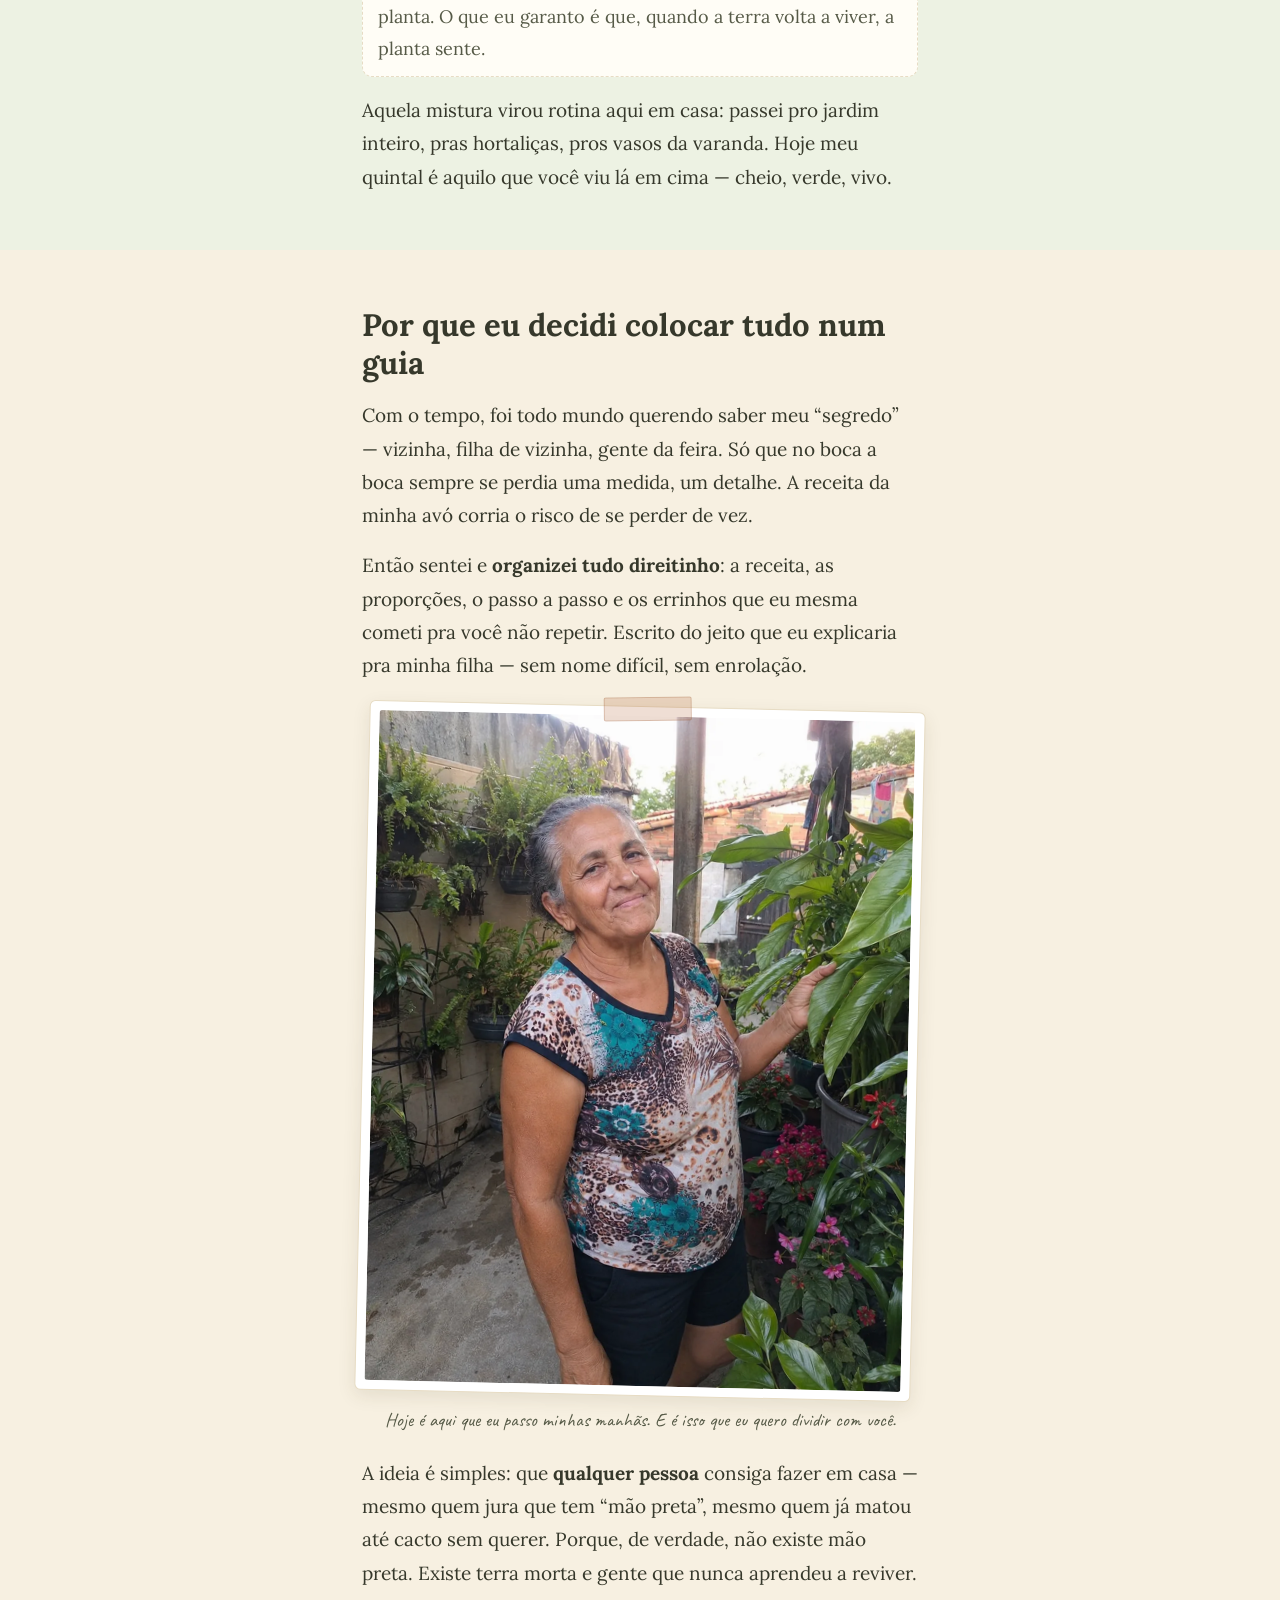
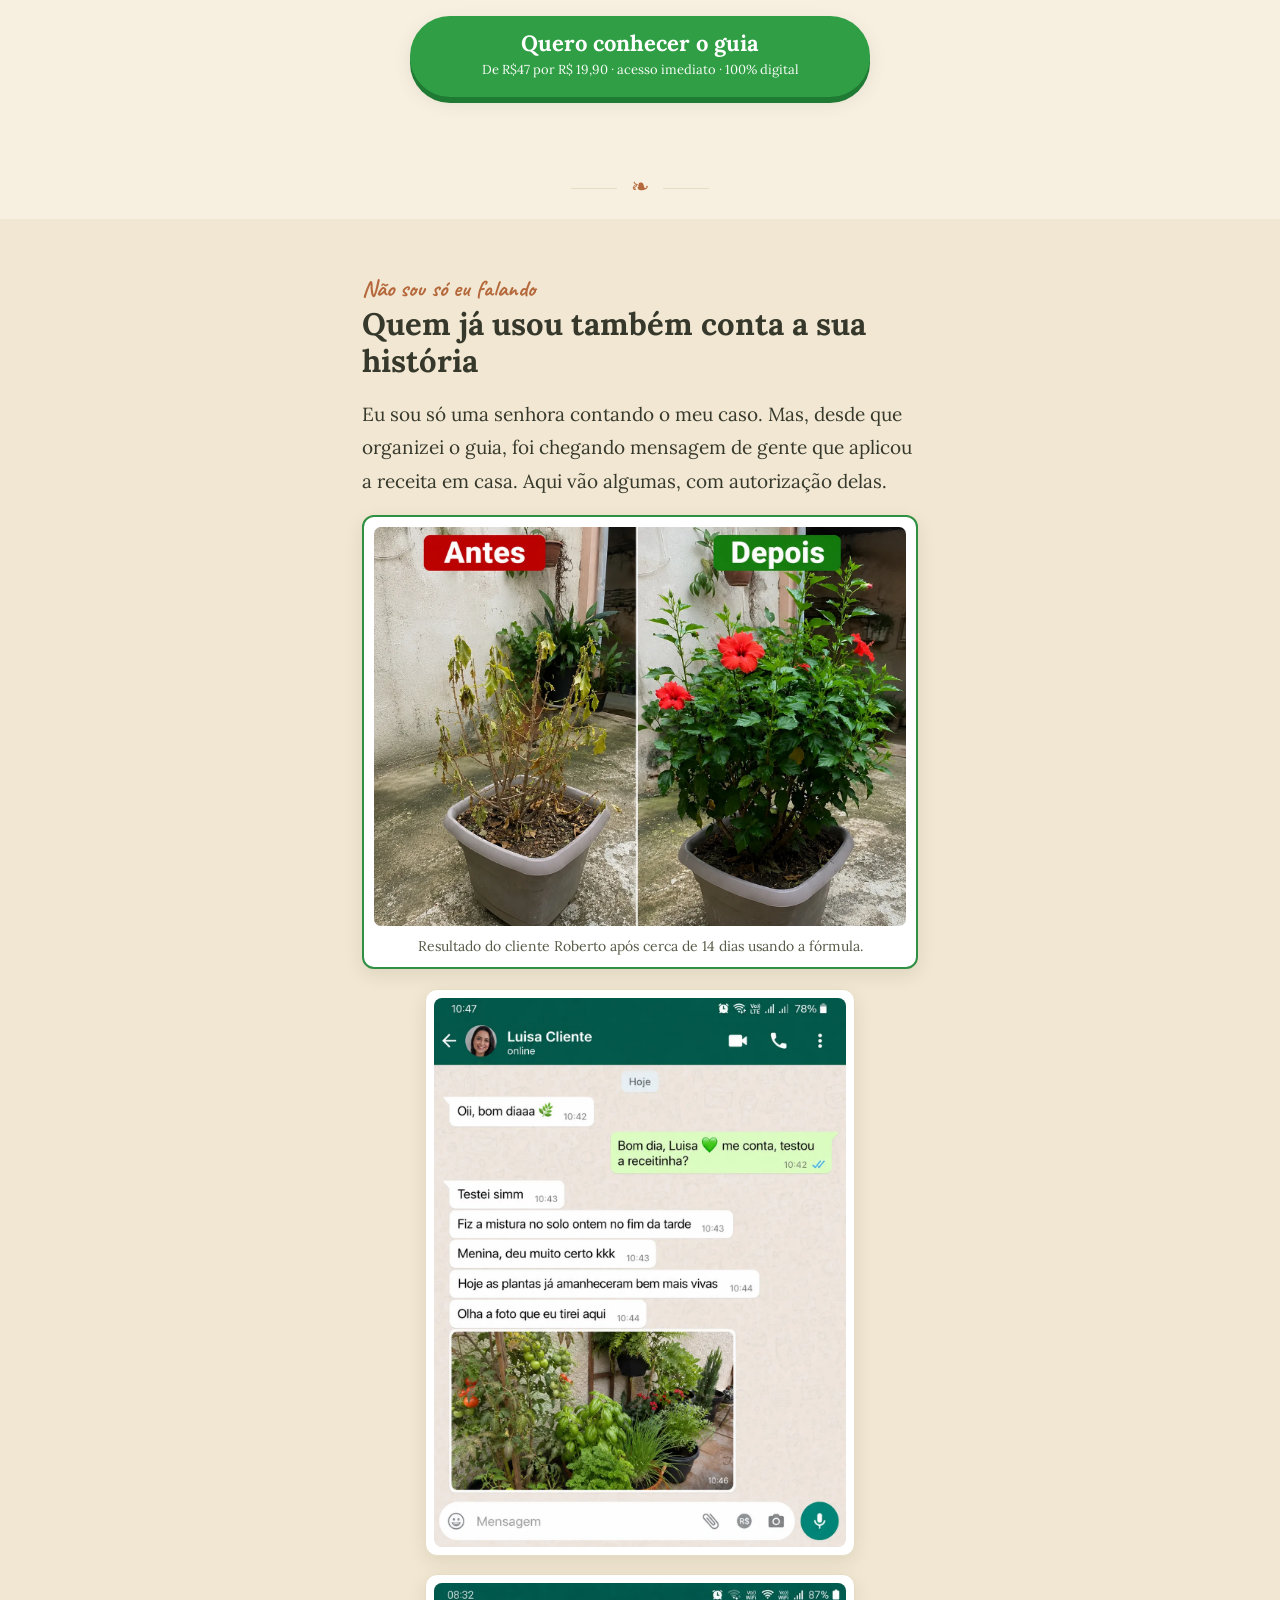
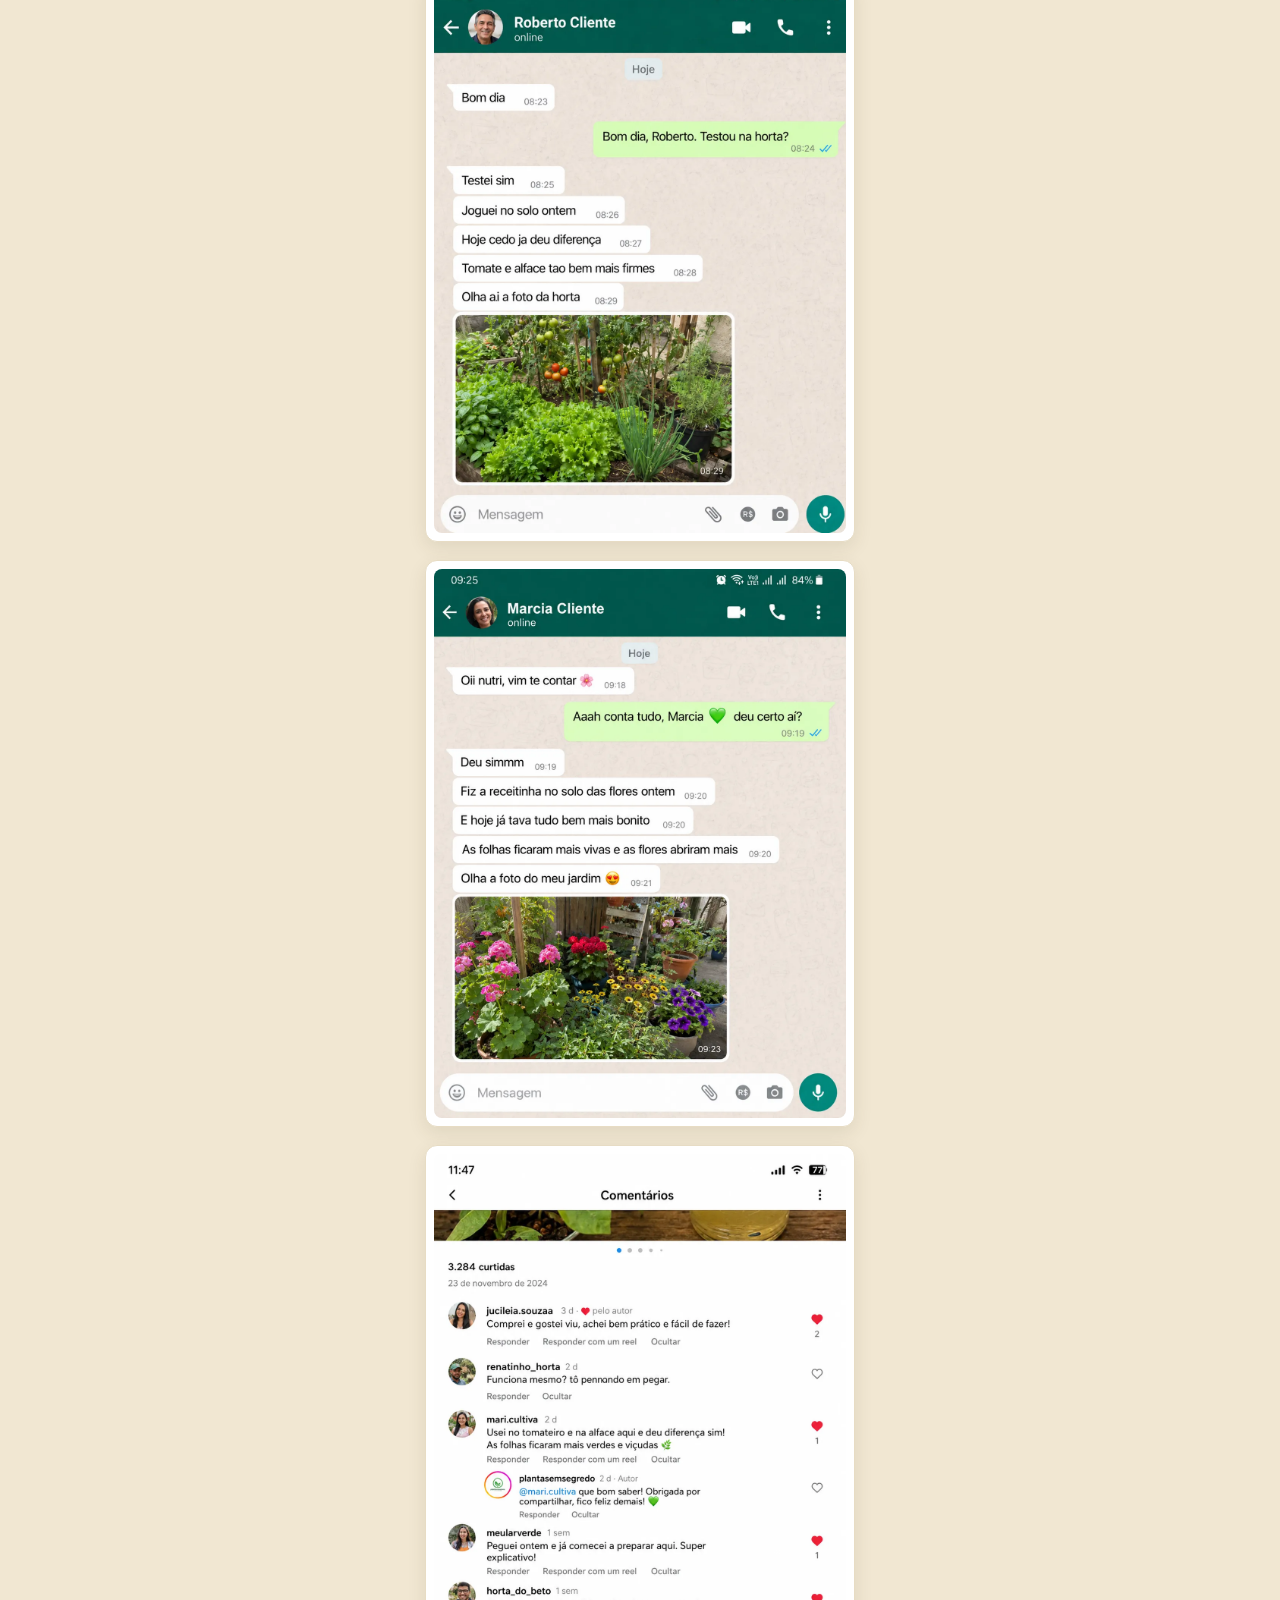
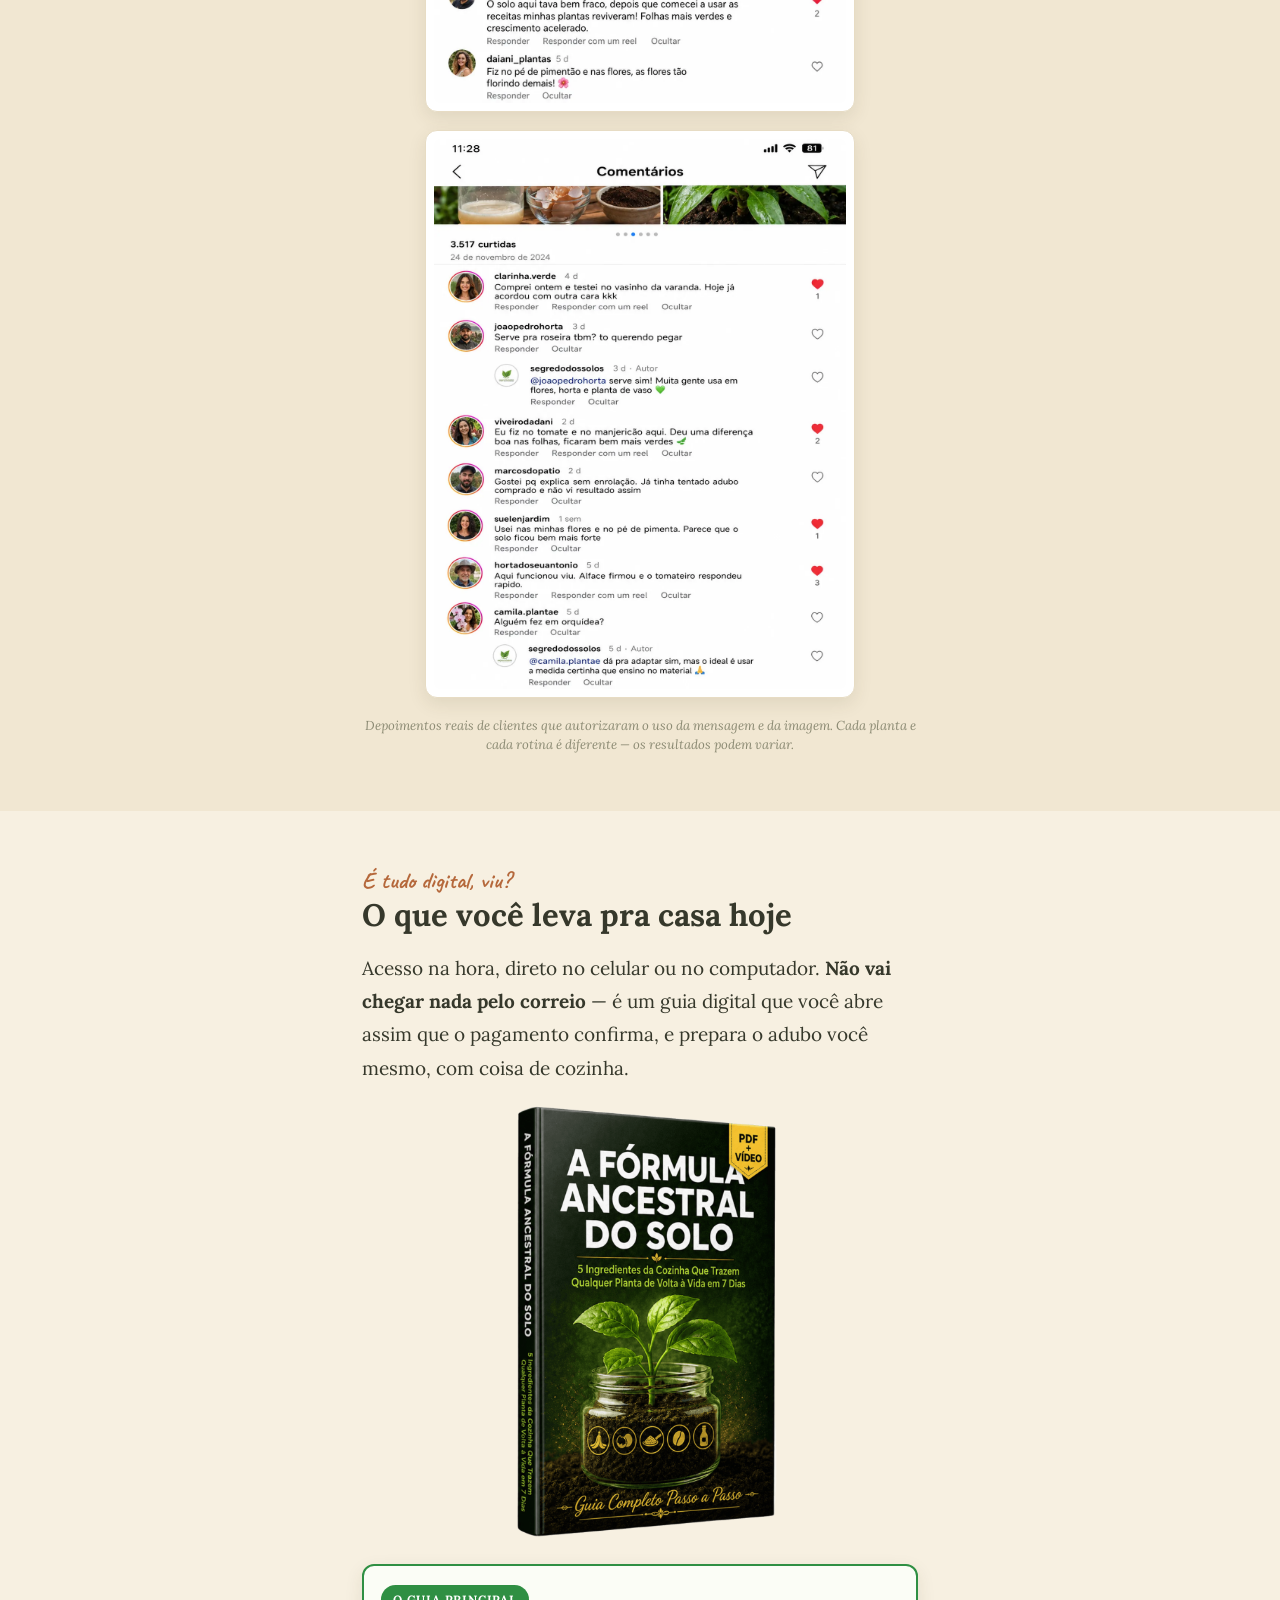
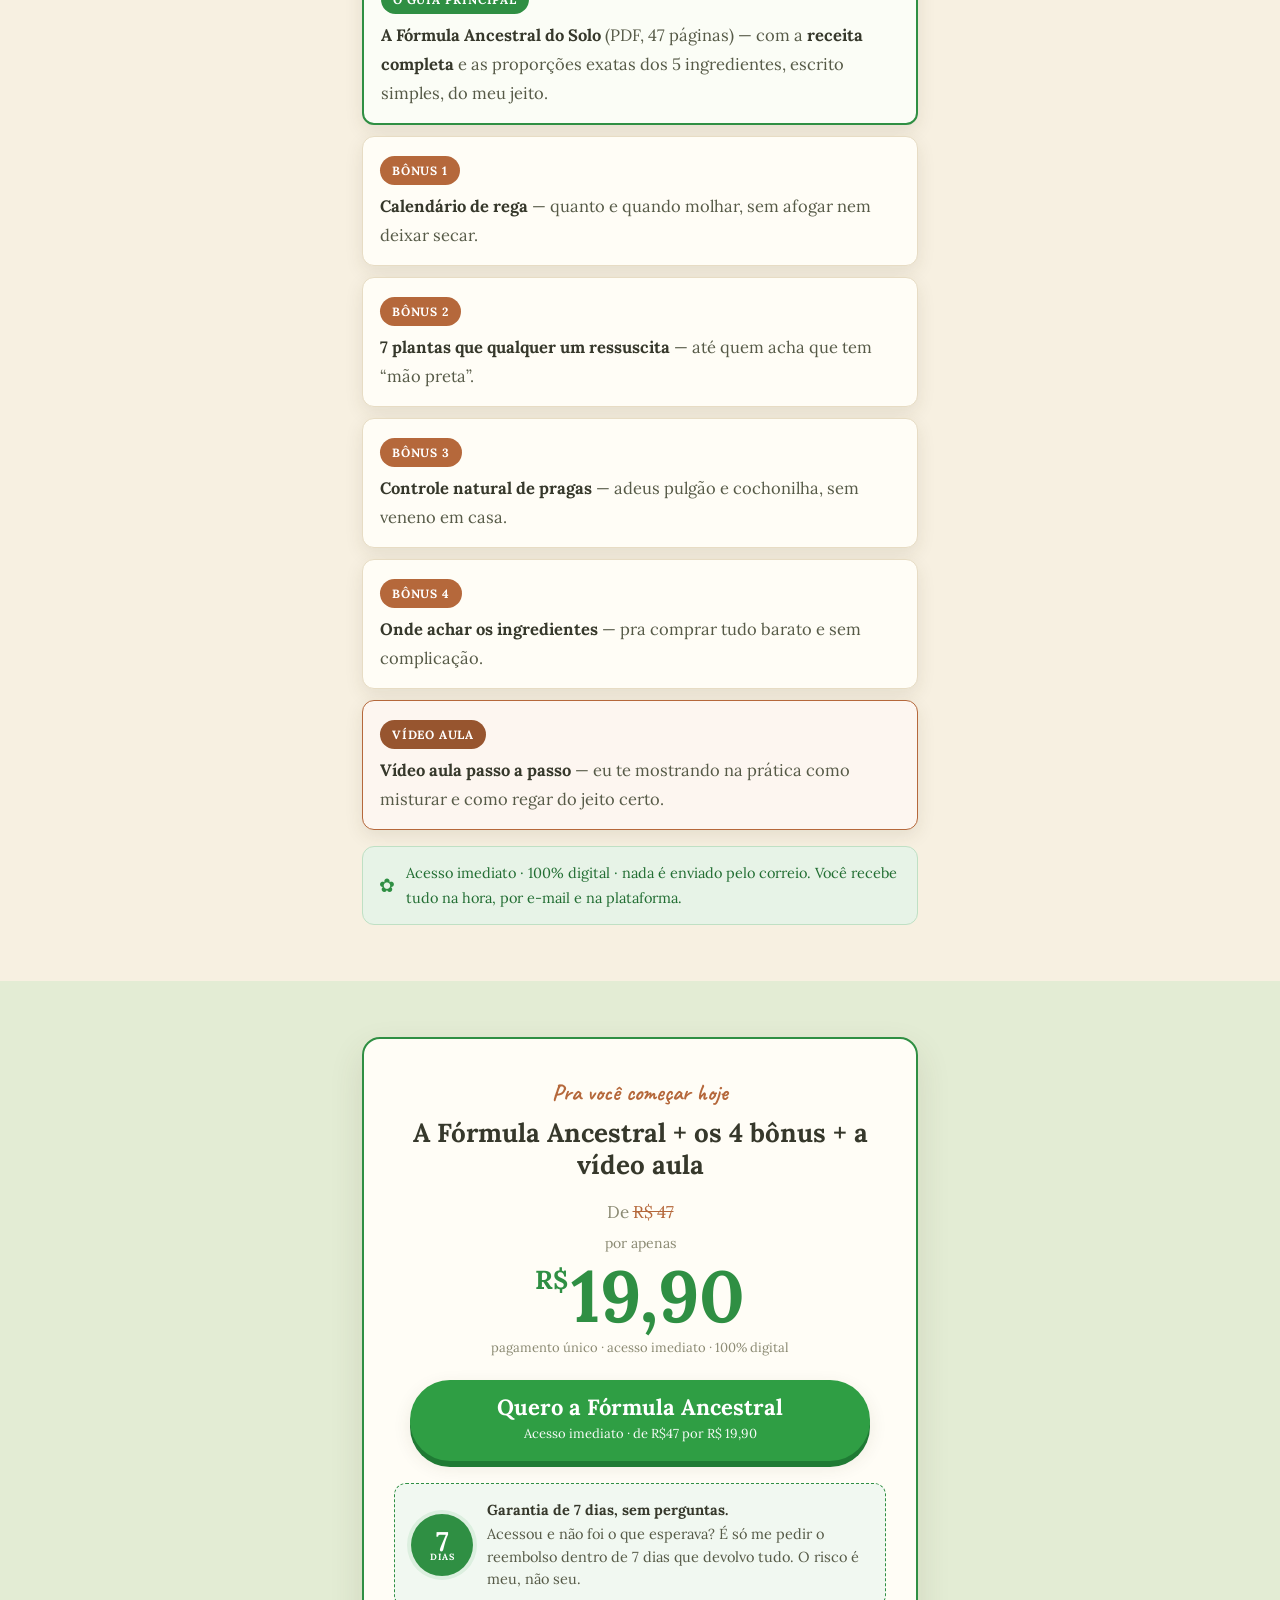
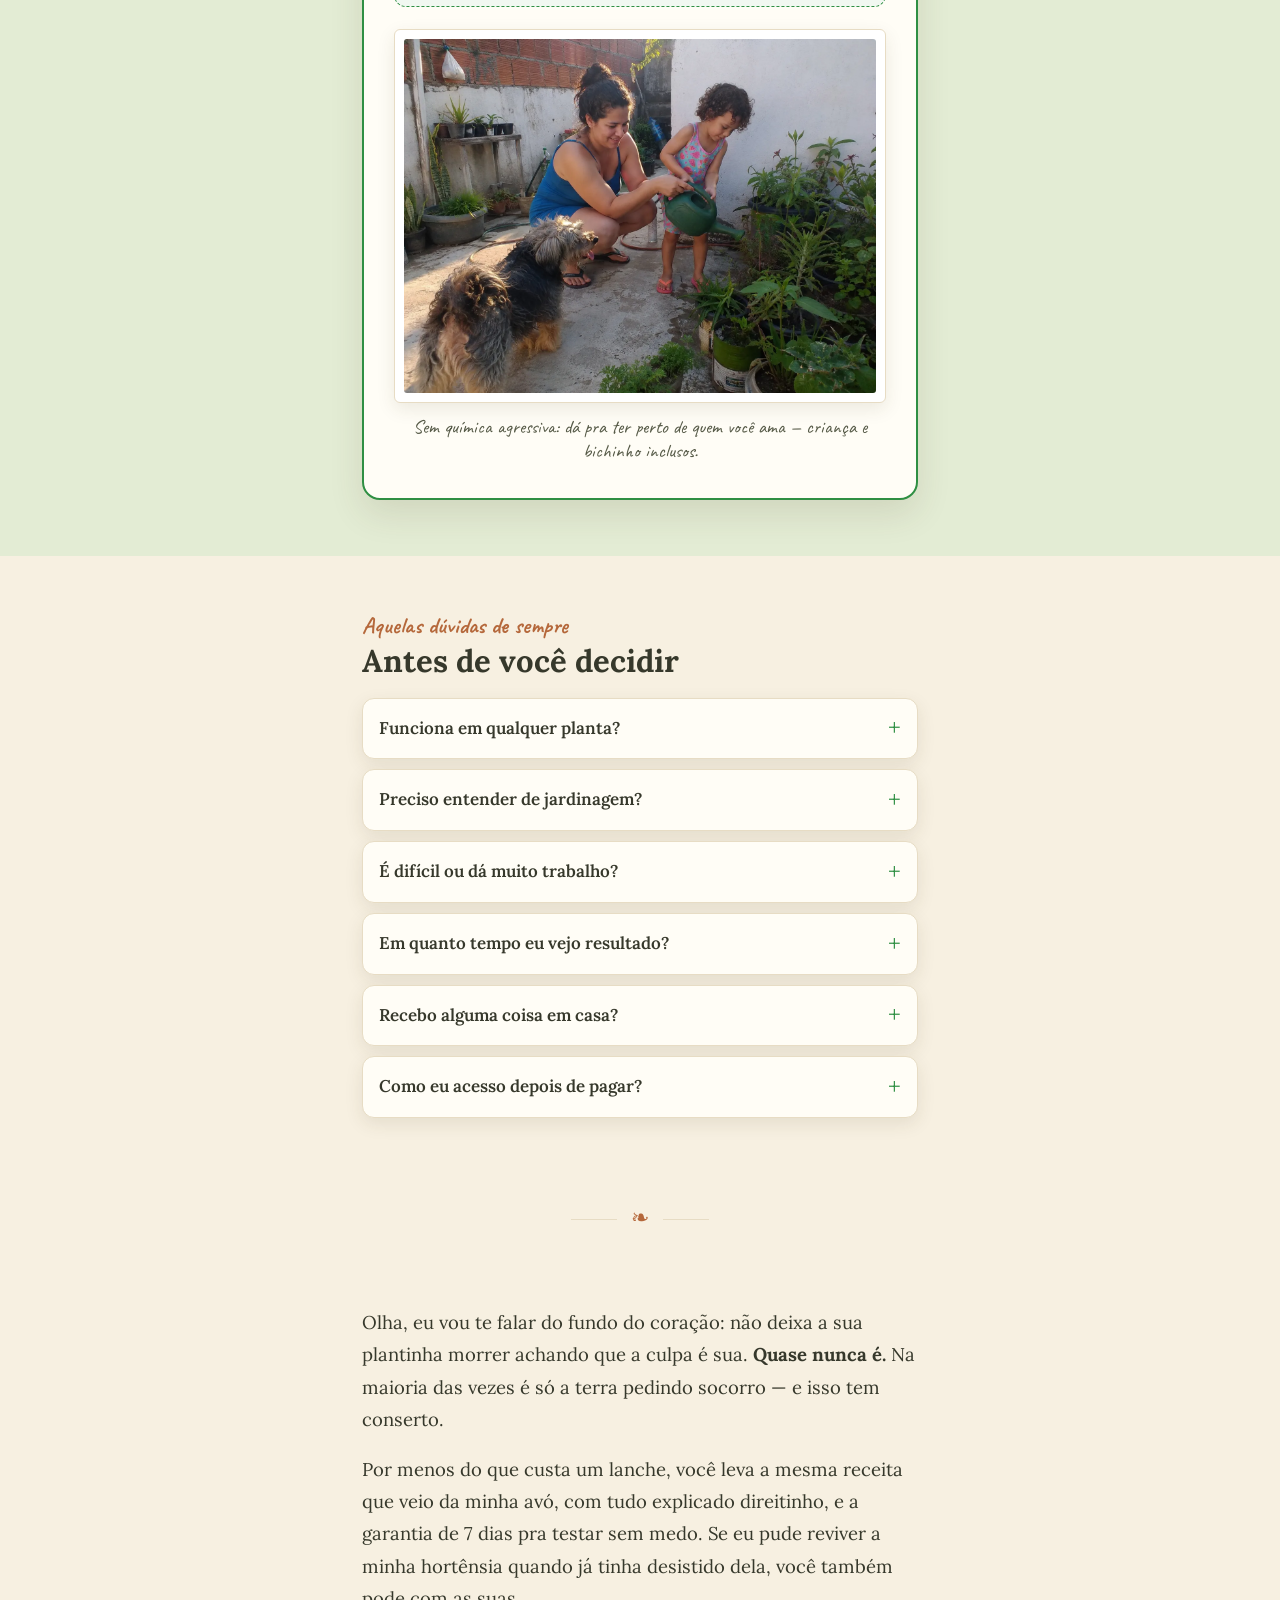
<file: 3/index.html>
<!DOCTYPE html>
<html lang="pt-BR">
<head>
  <meta charset="UTF-8">
  <meta name="viewport" content="width=device-width, initial-scale=1.0">
  <!-- Google Tag Manager -->
  <script>(function(w,d,s,l,i){w[l]=w[l]||[];w[l].push({'gtm.start':
  new Date().getTime(),event:'gtm.js'});var f=d.getElementsByTagName(s)[0],
  j=d.createElement(s),dl=l!='dataLayer'?'&l='+l:'';j.async=true;j.src=
  'https://www.googletagmanager.com/gtm.js?id='+i+dl;f.parentNode.insertBefore(j,f);
  })(window,document,'script','dataLayer','GTM-NRT3JGHX');</script>
  <!-- End Google Tag Manager -->
  <title>A receita da minha avó pra ressuscitar qualquer planta | Carta da Dona Benedita</title>
  <meta name="description" content="O relato da Dona Benedita sobre a receita de adubo caseiro da família, feita com 5 ingredientes da cozinha, que devolveu a vida ao solo e às plantas dela. Guia digital em PDF + vídeo aula. Acesso imediato, 100% digital. De R$47 por R$19,90.">

  <meta property="og:title" content="A receita que minha avó usava pra ressuscitar qualquer planta">
  <meta property="og:description" content="Um relato pessoal sobre a receita de adubo caseiro da família — 5 ingredientes da cozinha que devolvem a vida ao solo. Guia digital em PDF + vídeo aula. De R$47 por R$19,90.">
  <meta property="og:image" content="../images/dona-retrato.webp">
  <meta property="og:type" content="article">

  <meta name="twitter:card" content="summary_large_image">
  <meta name="twitter:title" content="A receita que minha avó usava pra ressuscitar qualquer planta">
  <meta name="twitter:description" content="Um relato pessoal sobre a receita de adubo caseiro da família. Guia digital em PDF + vídeo aula. De R$47 por R$19,90.">
  <meta name="twitter:image" content="../images/dona-retrato.webp">

  <link rel="preconnect" href="https://fonts.googleapis.com">
  <link rel="preconnect" href="https://fonts.gstatic.com" crossorigin>
  <link href="https://fonts.googleapis.com/css2?family=Caveat:wght@600;700&family=Lora:ital,wght@0,400;0,500;0,600;0,700;1,400;1,500;1,600&display=swap" rel="stylesheet">
  <link rel="stylesheet" href="style.css">
  <!-- Meta Pixel Code -->
  <script>
    !function(f,b,e,v,n,t,s)
    {if(f.fbq)return;n=f.fbq=function(){n.callMethod?
    n.callMethod.apply(n,arguments):n.queue.push(arguments)};
    if(!f._fbq)f._fbq=n;n.push=n;n.loaded=!0;n.version='2.0';
    n.queue=[];t=b.createElement(e);t.async=!0;
    t.src=v;s=b.getElementsByTagName(e)[0];
    s.parentNode.insertBefore(t,s)}(window, document,'script',
    'https://connect.facebook.net/en_US/fbevents.js');
    fbq('init', '2196370131762753');
    fbq('track', 'PageView');
    fbq('track', 'ViewContent');
  </script>
  <noscript><img height="1" width="1" style="display:none"
    src="https://www.facebook.com/tr?id=2196370131762753&ev=PageView&noscript=1"
  /></noscript>
  <!-- End Meta Pixel Code -->
</head>
<body>
  <!-- Google Tag Manager (noscript) -->
  <noscript><iframe src="https://www.googletagmanager.com/ns.html?id=GTM-NRT3JGHX"
  height="0" width="0" style="display:none;visibility:hidden"></iframe></noscript>
  <!-- End Google Tag Manager (noscript) -->

  <!-- Topo: faixa de marca discreta (clima de blog pessoal) -->
  <div class="brandbar">
    <span class="brandbar__sprig" aria-hidden="true">❧</span>
    A Fórmula Ancestral do Solo
  </div>

  <!-- CTA STICKY (aparece após a 1ª dobra via JS) -->
  <div class="sticky-cta" id="stickyCta" aria-hidden="true">
    <div class="sticky-cta__inner">
      <div class="sticky-cta__text">
        <strong>A Fórmula Ancestral do Solo</strong>
        <span><s>R$47</s> hoje por <b>R$ 19,90</b> &middot; 100% digital</span>
      </div>
      <a href="https://pay.hotmart.com/N106351965H?off=54vek9il&checkoutMode=10" class="sticky-cta__btn">Quero a receita&nbsp;&rarr;</a>
    </div>
  </div>

  <main class="letter">

    <!-- 2. BANNER DE ABERTURA (texto sobre dona-retrato.webp) -->
    <header class="lhero">
      <img class="lhero__bg" src="../images/dona-retrato.webp" alt="Retrato da Dona Benedita, senhora sorridente, no quintal entre as plantas" width="1200" height="900" fetchpriority="high" decoding="async">
      <div class="lhero__overlay" aria-hidden="true"></div>
      <div class="lhero__inner">
        <p class="lhero__eyebrow">Carta da Dona Benedita &middot; relato pessoal</p>
        <h1 class="lhero__title">A receita que minha avó usava pra <em>ressuscitar</em> qualquer planta &mdash; e que quase se perdeu na minha família</h1>
        <p class="lhero__sub">Eu aprendi a cuidar da terra no quintal, não no laboratório. Senta aqui que eu te conto essa história &mdash; ela pode mudar o jeito que você olha pras suas plantas.</p>
      </div>
    </header>

    <!-- 3. ABERTURA DA HISTÓRIA -->
    <section class="chap chap--paper">
      <div class="column">
        <p class="dropcap">Deixa eu me apresentar direito. Me chamam de <strong>Dona Benedita</strong>. Já passei dos sessenta, criei três filhos, e o que mais me dá paz é molhar as plantas de manhã cedo, de chinelo, com o café esfriando na mão.</p>

        <p>Mas nem sempre foi assim. Teve uma época em que eu achei que tinha perdido o jeito de vez. Eu tinha uma hortênsia que ganhei da minha mãe, daquelas de flor azul &mdash; e do nada ela começou a <strong>definhar</strong>. Folha amarelando, ponta secando, virando graveto na minha frente.</p>

        <figure class="photo photo--tilt-l">
          <div class="photo__frame">
            <img src="../images/problem-dying-plant.webp" alt="Planta com folhas amareladas e murchas, definhando no vaso" loading="lazy" decoding="async">
          </div>
          <figcaption>Era mais ou menos assim que a minha estava: viva por fora, morrendo por dentro.</figcaption>
        </figure>

        <p>Eu fiz de tudo. Reguei mais, achando que era sede. Depois reguei menos. Mudei de lugar três vezes. Comprei aquele adubo caro da loja, o tal granulado azul, e fiquei esperando um milagre que não vinha.</p>

        <p class="dona-aside">&ldquo;Será que eu perdi a mão? Será que planta não é mais pra mim?&rdquo; &mdash; era o que martelava na minha cabeça.</p>

        <p>Se você já olhou pra uma planta que gosta indo embora sem entender o porquê, sabe exatamente como eu me senti. <span class="mark">É uma sensação de fracasso boba, mas que dói.</span></p>
      </div>
    </section>

    <div class="sprig" aria-hidden="true">❧</div>

    <!-- 4. A VIRADA: O MECANISMO -->
    <section class="chap chap--soft">
      <div class="column">
        <h2 class="chap__h">Foi aí que me lembrei de uma coisa que minha mãe falava</h2>

        <p>Numa dessas tardes de desânimo, me veio na cabeça uma frase que a minha mãe vivia repetindo lá no sítio:</p>

        <p class="dona-aside">&ldquo;Planta não morre de falta de carinho, minha filha. Morre de fome. E a comida dela tá na terra &mdash; se a terra morre, não tem rega no mundo que salve.&rdquo;</p>

        <p>E aí caiu a ficha: o problema nunca tinha sido eu. <strong>Era a terra.</strong></p>

        <figure class="photo">
          <div class="photo__frame">
            <img src="../images/soil-dead-vs-rich.webp" alt="Comparativo entre solo morto, seco e claro, e solo vivo, escuro e cheio de vida" loading="lazy" decoding="async">
          </div>
          <figcaption>Do lado de cá, a terra morta e dura. Do lado de lá, a terra viva &mdash; era essa que faltava pra mim.</figcaption>
        </figure>

        <p>Porque a planta não come água: ela bebe pra <strong>dissolver o alimento que está na terra</strong>. Quando o solo vira um pó morto &mdash; vaso parado, terra velha, químico que queima tudo &mdash; a raiz fica sufocada e com fome. E a planta vai apagando, por mais que você cuide.</p>

        <p>A boa notícia? <span class="mark">Terra morta pode voltar a viver.</span> E não é com produto caro de loja &mdash; é com uma coisa que a minha avó já fazia muito antes de existir adubo em saquinho.</p>
      </div>
    </section>

    <!-- 5. A RECEITA (sem entregar) -->
    <section class="chap chap--paper">
      <div class="column">
        <h2 class="chap__h">A receita que vinha da minha avó</h2>

        <p>Minha avó cuidava de um quintal que era uma beleza, num tempo em que ninguém comprava adubo. O que ela usava era uma <strong>mistura caseira</strong>, feita com coisa simples da cozinha &mdash; daquelas que a gente joga fora sem pensar duas vezes.</p>

        <p>São <strong>5 ingredientes</strong>. Todos baratos, todos fáceis de achar. Provavelmente estão na sua cozinha agora, esperando virar lixo. Misturados na proporção certa, eles devolvem pro solo a vida que ele tinha perdido: os bichinhos do bem, os nutrientes, a estrutura fofa que segura água sem encharcar.</p>

        <figure class="photo photo--tilt-r">
          <div class="photo__frame">
            <img src="../images/dona-preparo.webp" alt="Dona Benedita preparando a mistura de adubo caseiro na bancada da cozinha" loading="lazy" decoding="async">
          </div>
          <figcaption>Eu preparando a mistura na bancada, do mesmo jeitinho que aprendi.</figcaption>
        </figure>

        <p>Eu não vou te entregar a receita inteira aqui &mdash; as proporções exatas e o modo de fazer estão no guia, porque é ali que está o segredo de funcionar. Mas vou te adiantar uma coisa: <span class="mark">é simples, é barato, e dá pra fazer em poucos minutos na sua cozinha.</span></p>

        <figure class="photo">
          <div class="photo__frame">
            <img src="../images/ingredients-counter.webp" alt="Cinco ingredientes simples de cozinha sobre a bancada, prontos para a receita" loading="lazy" decoding="async">
          </div>
          <figcaption>Os ingredientes: nada de especial, nada de farmácia. Coisa de cozinha mesmo.</figcaption>
        </figure>

        <p>Se você sabe bater uma vitamina no liquidificador, você dá conta dessa receita. Juro.</p>
      </div>
    </section>

    <div class="sprig" aria-hidden="true">❧</div>

    <!-- 6. O RESULTADO DELA -->
    <section class="chap chap--soft">
      <div class="column">
        <h2 class="chap__h">O que aconteceu com a minha hortênsia</h2>

        <p>Preparei a mistura meio descrente, confesso, e coloquei na terra da hortênsia que eu já tinha quase desistido. E fui observando, dia após dia.</p>

        <p>Na primeira semana, quase nada &mdash; mas a terra já tava com outra cara, mais escura e soltinha. <strong>Lá pelos quatorze dias</strong> eu vi: uma folhinha nova, verdinha, no meio dos galhos secos. Quase chorei na varanda.</p>

        <figure class="photo photo--tilt-l">
          <div class="photo__frame">
            <img src="../images/plants-thriving.webp" alt="Várias plantas saudáveis, verdes e cheias de vida" loading="lazy" decoding="async">
          </div>
          <figcaption>Dali pra frente foi só alegria &mdash; e não parou na hortênsia.</figcaption>
        </figure>

        <p class="dona-note">Cada planta tem o seu tempo &mdash; comigo foi por volta de duas semanas, mas não é promessa cravada pra toda e qualquer planta. O que eu garanto é que, quando a terra volta a viver, a planta sente.</p>

        <p>Aquela mistura virou rotina aqui em casa: passei pro jardim inteiro, pras hortaliças, pros vasos da varanda. Hoje meu quintal é aquilo que você viu lá em cima &mdash; cheio, verde, vivo.</p>
      </div>
    </section>

    <!-- 7. PONTE PRO LEITOR -->
    <section class="chap chap--paper">
      <div class="column">
        <h2 class="chap__h">Por que eu decidi colocar tudo num guia</h2>

        <p>Com o tempo, foi todo mundo querendo saber meu &ldquo;segredo&rdquo; &mdash; vizinha, filha de vizinha, gente da feira. Só que no boca a boca sempre se perdia uma medida, um detalhe. A receita da minha avó corria o risco de se perder de vez.</p>

        <p>Então sentei e <strong>organizei tudo direitinho</strong>: a receita, as proporções, o passo a passo e os errinhos que eu mesma cometi pra você não repetir. Escrito do jeito que eu explicaria pra minha filha &mdash; sem nome difícil, sem enrolação.</p>

        <figure class="photo photo--tilt-r">
          <div class="photo__frame">
            <img src="../images/dona-jardim.webp" alt="Dona Benedita sorrindo no jardim revitalizado, cercada de plantas saudáveis" loading="lazy" decoding="async">
          </div>
          <figcaption>Hoje é aqui que eu passo minhas manhãs. E é isso que eu quero dividir com você.</figcaption>
        </figure>

        <p>A ideia é simples: que <strong>qualquer pessoa</strong> consiga fazer em casa &mdash; mesmo quem jura que tem &ldquo;mão preta&rdquo;, mesmo quem já matou até cacto sem querer. Porque, de verdade, não existe mão preta. Existe terra morta e gente que nunca aprendeu a reviver.</p>

        <a href="https://pay.hotmart.com/N106351965H?off=54vek9il&checkoutMode=10" class="cta cta--inline">
          <span class="cta__main">Quero conhecer o guia</span>
          <span class="cta__sub">De R$47 por R$ 19,90 &middot; acesso imediato &middot; 100% digital</span>
        </a>
      </div>
    </section>

    <div class="sprig" aria-hidden="true">❧</div>

    <!-- 8. PROVA REAL (separada da história) -->
    <section class="chap chap--proof">
      <div class="column">
        <p class="chap__kicker">Não sou só eu falando</p>
        <h2 class="chap__h">Quem já usou também conta a sua história</h2>
        <p>Eu sou só uma senhora contando o meu caso. Mas, desde que organizei o guia, foi chegando mensagem de gente que aplicou a receita em casa. Aqui vão algumas, com autorização delas.</p>

        <figure class="proof-ba">
          <img src="../images/antes-e-depois.webp" alt="Comparativo antes e depois das plantas do cliente Roberto após usar a fórmula" loading="lazy" decoding="async">
          <figcaption>Resultado do cliente Roberto após cerca de 14 dias usando a fórmula.</figcaption>
        </figure>

        <div class="prints">
          <figure class="print">
            <img src="../images/print-wpp-luisa.webp" alt="Print real de conversa de WhatsApp da cliente Luísa" loading="lazy" decoding="async">
          </figure>
          <figure class="print">
            <img src="../images/print-wpp-roberto.webp" alt="Print real de conversa de WhatsApp do cliente Roberto" loading="lazy" decoding="async">
          </figure>
          <figure class="print">
            <img src="../images/print-wpp-marcia.webp" alt="Print real de conversa de WhatsApp da cliente Márcia" loading="lazy" decoding="async">
          </figure>
          <figure class="print">
            <img src="../images/print-instagram-1.webp" alt="Print real de comentário no Instagram de um cliente" loading="lazy" decoding="async">
          </figure>
          <figure class="print">
            <img src="../images/print-instagram-2.webp" alt="Print real de comentário no Instagram de um cliente" loading="lazy" decoding="async">
          </figure>
        </div>

        <p class="proof-note">Depoimentos reais de clientes que autorizaram o uso da mensagem e da imagem. Cada planta e cada rotina é diferente &mdash; os resultados podem variar.</p>
      </div>
    </section>

    <!-- 9. O QUE VOCÊ RECEBE -->
    <section class="chap chap--paper">
      <div class="column">
        <p class="chap__kicker">É tudo digital, viu?</p>
        <h2 class="chap__h">O que você leva pra casa hoje</h2>
        <p>Acesso na hora, direto no celular ou no computador. <strong>Não vai chegar nada pelo correio</strong> &mdash; é um guia digital que você abre assim que o pagamento confirma, e prepara o adubo você mesmo, com coisa de cozinha.</p>

        <figure class="mockup">
          <img src="../images/product-mockup-main.png" alt="Mockup do guia digital A Fórmula Ancestral do Solo com seus bônus e a vídeo aula" loading="lazy" decoding="async">
        </figure>

        <ul class="gifts">
          <li class="gift gift--main">
            <span class="gift__tag">O guia principal</span>
            <p><strong>A Fórmula Ancestral do Solo</strong> (PDF, 47 páginas) &mdash; com a <strong>receita completa</strong> e as proporções exatas dos 5 ingredientes, escrito simples, do meu jeito.</p>
          </li>
          <li class="gift">
            <span class="gift__tag gift__tag--bonus">Bônus 1</span>
            <p><strong>Calendário de rega</strong> &mdash; quanto e quando molhar, sem afogar nem deixar secar.</p>
          </li>
          <li class="gift">
            <span class="gift__tag gift__tag--bonus">Bônus 2</span>
            <p><strong>7 plantas que qualquer um ressuscita</strong> &mdash; até quem acha que tem &ldquo;mão preta&rdquo;.</p>
          </li>
          <li class="gift">
            <span class="gift__tag gift__tag--bonus">Bônus 3</span>
            <p><strong>Controle natural de pragas</strong> &mdash; adeus pulgão e cochonilha, sem veneno em casa.</p>
          </li>
          <li class="gift">
            <span class="gift__tag gift__tag--bonus">Bônus 4</span>
            <p><strong>Onde achar os ingredientes</strong> &mdash; pra comprar tudo barato e sem complicação.</p>
          </li>
          <li class="gift gift--video">
            <span class="gift__tag gift__tag--video">Vídeo aula</span>
            <p><strong>Vídeo aula passo a passo</strong> &mdash; eu te mostrando na prática como misturar e como regar do jeito certo.</p>
          </li>
        </ul>

        <div class="digital-note">
          <span class="digital-note__icon" aria-hidden="true">✿</span>
          <span>Acesso imediato &middot; 100% digital &middot; nada é enviado pelo correio. Você recebe tudo na hora, por e-mail e na plataforma.</span>
        </div>
      </div>
    </section>

    <!-- 10. OFERTA + PREÇO + GARANTIA -->
    <section class="chap chap--offer">
      <div class="column">
        <div class="offer">
          <p class="offer__eyebrow">Pra você começar hoje</p>
          <h2 class="offer__title">A Fórmula Ancestral + os 4 bônus + a vídeo aula</h2>

          <div class="price">
            <span class="price__from">De <s>R$ 47</s></span>
            <span class="price__by">por apenas</span>
            <span class="price__value"><span class="price__cur">R$</span>19,90</span>
            <span class="price__note">pagamento único &middot; acesso imediato &middot; 100% digital</span>
          </div>

          <a href="https://pay.hotmart.com/N106351965H?off=54vek9il&checkoutMode=10" class="cta cta--big">
            <span class="cta__main">Quero a Fórmula Ancestral</span>
            <span class="cta__sub">Acesso imediato &middot; de R$47 por R$ 19,90</span>
          </a>

          <div class="guarantee">
            <div class="guarantee__seal">7<small>DIAS</small></div>
            <div class="guarantee__text">
              <strong>Garantia de 7 dias, sem perguntas.</strong>
              Acessou e não foi o que esperava? É só me pedir o reembolso dentro de 7 dias que devolvo tudo. O risco é meu, não seu.
            </div>
          </div>

          <figure class="photo photo--safe">
            <div class="photo__frame">
              <img src="../images/family-pet-safe.webp" alt="Família com criança e pet perto das plantas, em segurança" loading="lazy" decoding="async">
            </div>
            <figcaption>Sem química agressiva: dá pra ter perto de quem você ama &mdash; criança e bichinho inclusos.</figcaption>
          </figure>
        </div>
      </div>
    </section>

    <!-- 11. FAQ -->
    <section class="chap chap--paper">
      <div class="column">
        <p class="chap__kicker">Aquelas dúvidas de sempre</p>
        <h2 class="chap__h">Antes de você decidir</h2>

        <div class="faq">
          <details>
            <summary>Funciona em qualquer planta?</summary>
            <div class="faq__a"><p>A receita age na terra, que é a base de quase toda planta de vaso ou de horta &mdash; das suculentas e samambaias às hortaliças (alface, cebolinha, salsinha) e flores como rosa e orquídea. Cada uma tem o seu tempo e as suas manhas, mas todas gostam de uma terra viva embaixo delas.</p></div>
          </details>
          <details>
            <summary>Preciso entender de jardinagem?</summary>
            <div class="faq__a"><p>Não precisa nada. Eu fiz o guia pensando justamente em quem acha que não tem jeito com planta. É passo a passo, em linguagem de gente, e a vídeo aula te mostra cada etapa.</p></div>
          </details>
          <details>
            <summary>É difícil ou dá muito trabalho?</summary>
            <div class="faq__a"><p>Que nada. São 5 ingredientes de cozinha e poucos minutos de preparo. Se você faz um suco no liquidificador, faz a receita tranquilo.</p></div>
          </details>
          <details>
            <summary>Em quanto tempo eu vejo resultado?</summary>
            <div class="faq__a"><p>Depende muito da planta e do estado em que ela está. Comigo e com boa parte dos clientes, a virada costuma começar <strong>por volta de 14 dias</strong>. Não é uma promessa cravada pra toda planta &mdash; é o que a maioria observa quando a terra volta a ficar viva.</p></div>
          </details>
          <details>
            <summary>Recebo alguma coisa em casa?</summary>
            <div class="faq__a"><p>Não. É <strong>100% digital</strong>. Não chega pó nenhum, frasco nenhum pelo correio. Você recebe o guia em PDF e a vídeo aula, e prepara o adubo você mesma em casa, com ingredientes baratos.</p></div>
          </details>
          <details>
            <summary>Como eu acesso depois de pagar?</summary>
            <div class="faq__a"><p>Assim que o pagamento confirma, o acesso libera <strong>na hora</strong>. Chega por e-mail e você abre o guia, os bônus e a vídeo aula pelo celular ou computador, quando quiser.</p></div>
          </details>
        </div>
      </div>
    </section>

    <div class="sprig" aria-hidden="true">❧</div>

    <!-- 12. FECHAMENTO DA CARTA -->
    <section class="chap chap--closing" id="fechamento">
      <div class="column">
        <p>Olha, eu vou te falar do fundo do coração: não deixa a sua plantinha morrer achando que a culpa é sua. <strong>Quase nunca é.</strong> Na maioria das vezes é só a terra pedindo socorro &mdash; e isso tem conserto.</p>

        <p>Por menos do que custa um lanche, você leva a mesma receita que veio da minha avó, com tudo explicado direitinho, e a garantia de 7 dias pra testar sem medo. Se eu pude reviver a minha hortênsia quando já tinha desistido dela, você também pode com as suas.</p>

        <p class="signoff">Com carinho,</p>
        <p class="signature">&mdash; Dona Benedita</p>

        <a href="https://pay.hotmart.com/N106351965H?off=54vek9il&checkoutMode=10" class="cta cta--big cta--closing">
          <span class="cta__main">Quero cuidar das minhas plantas</span>
          <span class="cta__sub">Acesso na hora &middot; de R$47 por R$ 19,90</span>
        </a>
        <p class="closing-reassure">Garantia de 7 dias &middot; pagamento seguro &middot; nada físico é enviado</p>
      </div>
    </section>

    <!-- RODAPÉ -->
    <footer class="foot">
      <div class="column">
        <p class="foot__brand">A Fórmula Ancestral do Solo</p>
        <nav class="foot__links" aria-label="Links institucionais">
          <a href="#">Termos de Uso</a>
          <span aria-hidden="true">&middot;</span>
          <a href="#">Política de Privacidade</a>
          <span aria-hidden="true">&middot;</span>
          <a href="#">Política de Reembolso</a>
        </nav>
        <p class="foot__disc">&ldquo;Dona Benedita&rdquo; é a narradora desta carta e representa a voz da marca; as fotos da personagem são ilustrativas. Este é um produto educativo e informativo de natureza digital. Os resultados podem variar de pessoa para pessoa e de planta para planta, e não há garantia de resultado específico. Este site não é parte do site do Facebook ou do Meta Platforms Inc., nem do Google LLC.</p>
        <p class="foot__copy">&copy; 2026 A Fórmula Ancestral do Solo. Todos os direitos reservados.</p>
      </div>
    </footer>

  </main>

  <script src="script.js"></script>
</body>
</html>
</file>
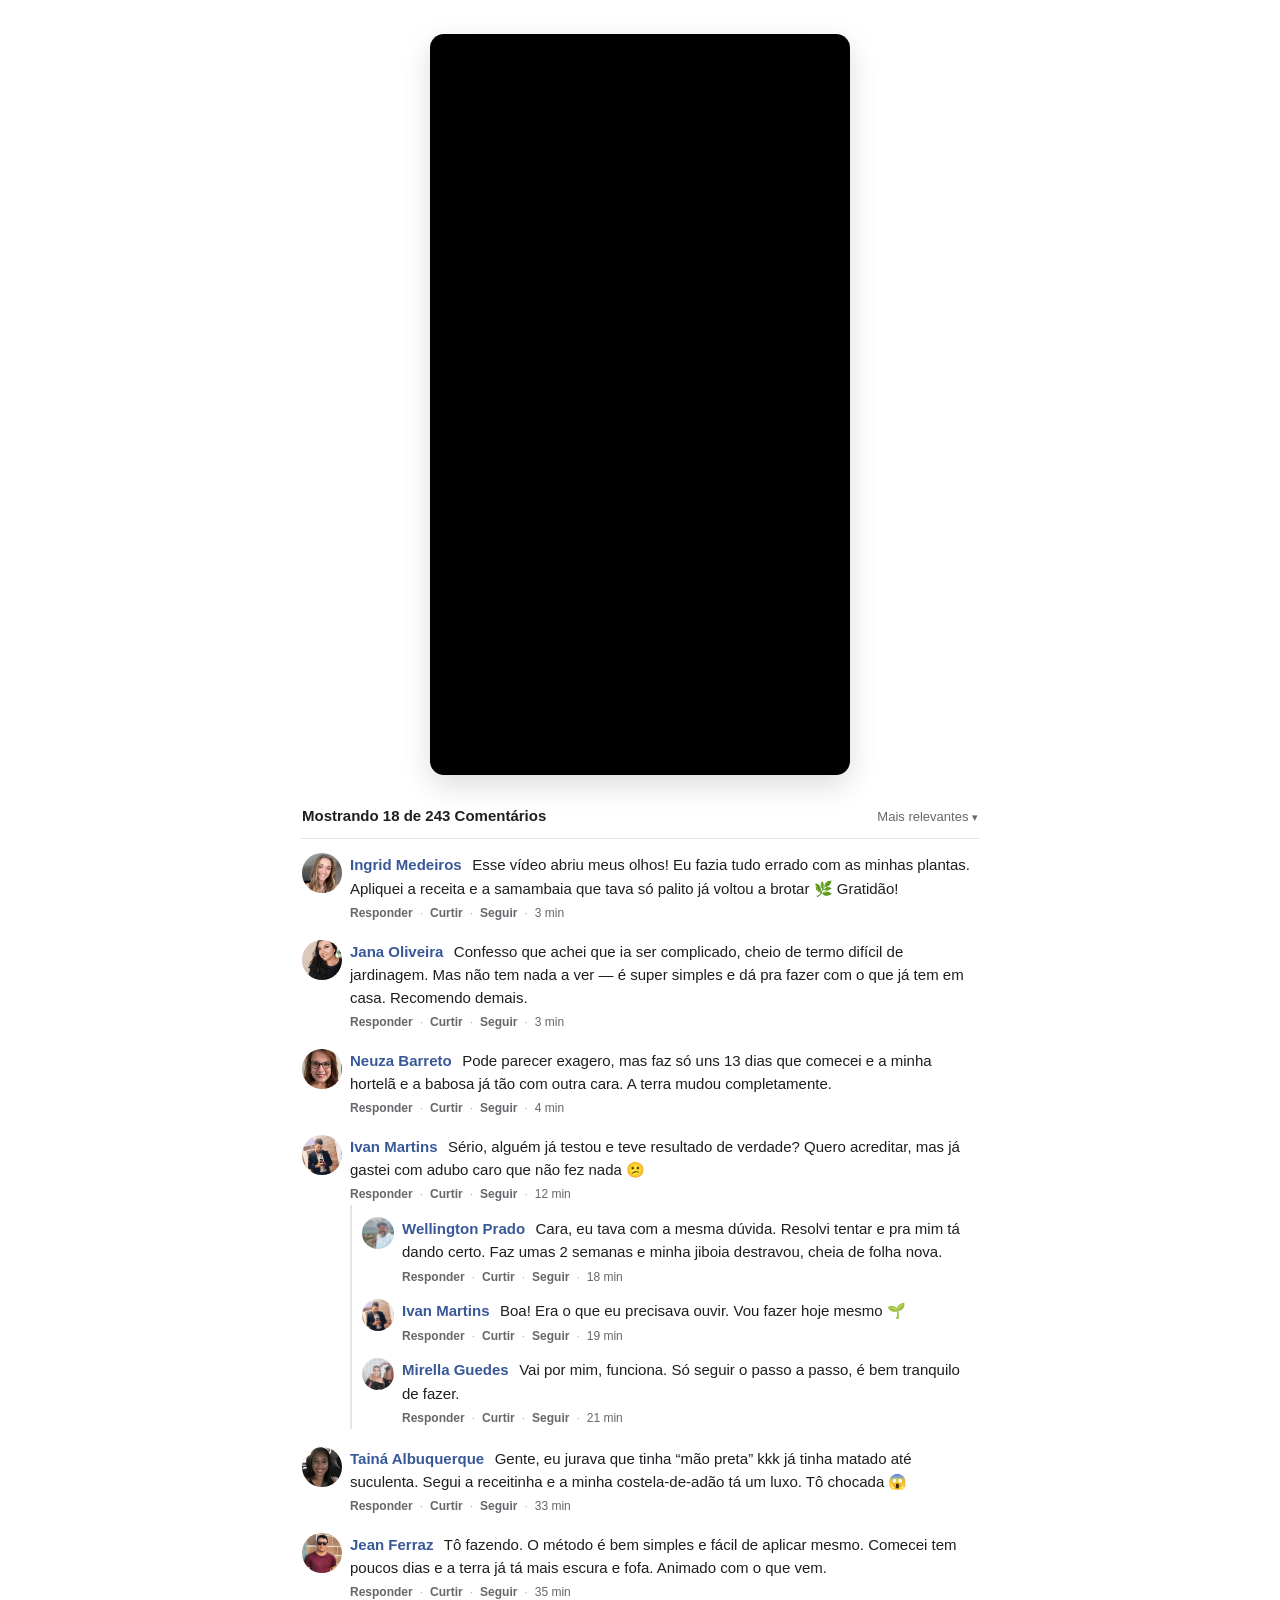
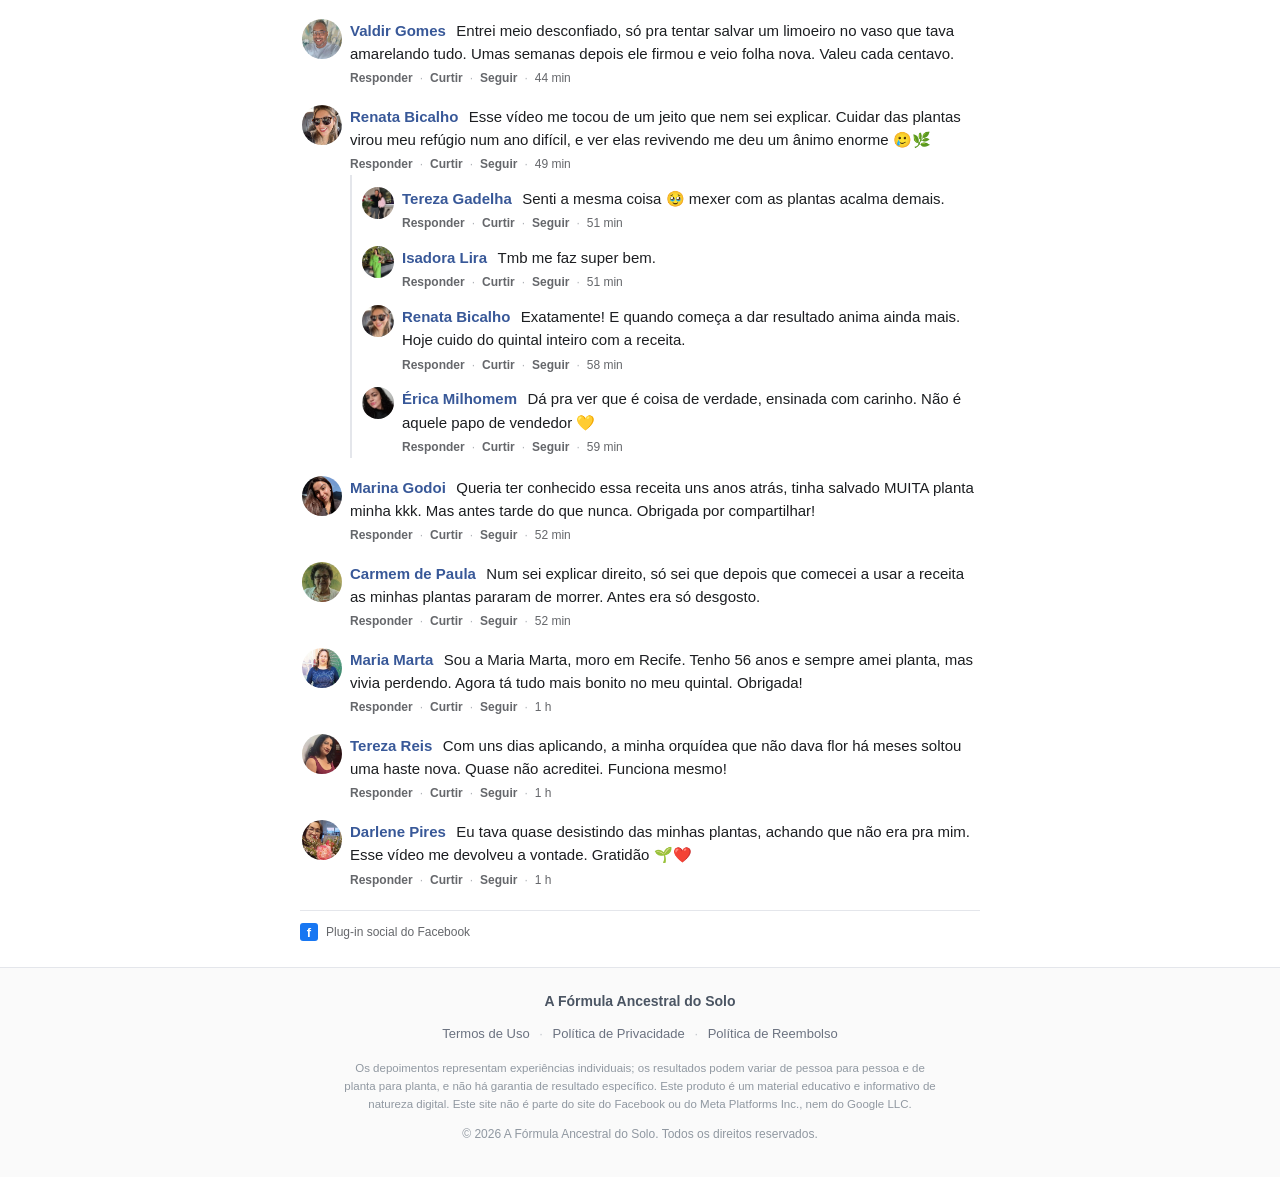
<file: 4-1990/index.html>
<!DOCTYPE html>
<html lang="pt-BR">
<head>
  <meta charset="UTF-8">
  <meta name="viewport" content="width=device-width, initial-scale=1.0">
  <title>A Fórmula Ancestral do Solo</title>
  <meta name="description" content="Assista ao vídeo e descubra a fórmula ancestral de adubo caseiro, feita com 5 ingredientes da cozinha, que ajuda a reviver o solo e as plantas. Guia digital em PDF + vídeo aula.">
  <meta name="robots" content="noindex">
  <meta property="og:title" content="A Fórmula Ancestral do Solo">
  <meta property="og:description" content="Assista ao vídeo e descubra a fórmula ancestral de adubo caseiro com 5 ingredientes da cozinha.">
  <meta property="og:type" content="website">
  <link rel="stylesheet" href="style.css">
</head>
<body>

  <main class="vsl">

    <!-- 1. VÍDEO (topo, centralizado, NADA acima nem ao lado) -->
    <section class="player">
      <div class="player__box">
        <!-- aspect-ratio do vídeo: 408x720 (vertical ~9:16).
             padding-top = altura/largura = 720/408 = 176.47% -->
        <div class="player__ratio">
          <iframe
            id="panda-cb35efca-246d-44ff-b13a-8133d4351ea4"
            src="https://player-vz-fd95e5e3-55f.tv.pandavideo.com.br/embed/?v=cb35efca-246d-44ff-b13a-8133d4351ea4"
            allow="accelerometer;gyroscope;autoplay;encrypted-media;picture-in-picture"
            allowfullscreen="true"
            fetchpriority="high"></iframe>
        </div>
      </div>

      <!-- CTA revelado quando o vídeo chega a 90% (oculto por padrão, ver script.js) -->
      <div class="reveal" id="ctaReveal" aria-hidden="true" hidden>
        <a class="reveal__btn" href="https://pay.hotmart.com/P106352379W?checkoutMode=10">
          <span class="reveal__main">QUERO ACESSAR AGORA</span>
        </a>
      </div>
    </section>

    <!-- 2. COMENTÁRIOS (estilo plugin social do Facebook) -->
    <section class="fbc" aria-label="Comentários">
      <div class="fbc__inner">

        <div class="fbc__head">
          <span class="fbc__count">Mostrando 18 de 243 Comentários</span>
          <span class="fbc__sort">Mais relevantes <i aria-hidden="true">&#9662;</i></span>
        </div>

        <ul class="fbc__list">

          <!-- 1 -->
          <li class="cmt">
            <img class="cmt__av" src="../images/Ingrid%20Medeiros.webp" alt="Ingrid Medeiros" width="40" height="40" loading="lazy" decoding="async">
            <div class="cmt__body">
              <div class="cmt__main">
                <a class="cmt__name" href="#">Ingrid Medeiros</a>
                <span class="cmt__text">Esse vídeo abriu meus olhos! Eu fazia tudo errado com as minhas plantas. Apliquei a receita e a samambaia que tava só palito já voltou a brotar 🌿 Gratidão!</span>
              </div>
              <div class="cmt__meta"><a href="#">Responder</a><span>&middot;</span><a href="#">Curtir</a><span>&middot;</span><a href="#">Seguir</a><span>&middot;</span><time>3 min</time></div>
            </div>
          </li>

          <!-- 2 -->
          <li class="cmt">
            <img class="cmt__av" src="../images/Jana%20Oliveira.webp" alt="Jana Oliveira" width="40" height="40" loading="lazy" decoding="async">
            <div class="cmt__body">
              <div class="cmt__main">
                <a class="cmt__name" href="#">Jana Oliveira</a>
                <span class="cmt__text">Confesso que achei que ia ser complicado, cheio de termo difícil de jardinagem. Mas não tem nada a ver — é super simples e dá pra fazer com o que já tem em casa. Recomendo demais.</span>
              </div>
              <div class="cmt__meta"><a href="#">Responder</a><span>&middot;</span><a href="#">Curtir</a><span>&middot;</span><a href="#">Seguir</a><span>&middot;</span><time>3 min</time></div>
            </div>
          </li>

          <!-- 3 -->
          <li class="cmt">
            <img class="cmt__av" src="../images/Neuza%20Barreto.webp" alt="Neuza Barreto" width="40" height="40" loading="lazy" decoding="async">
            <div class="cmt__body">
              <div class="cmt__main">
                <a class="cmt__name" href="#">Neuza Barreto</a>
                <span class="cmt__text">Pode parecer exagero, mas faz só uns 13 dias que comecei e a minha hortelã e a babosa já tão com outra cara. A terra mudou completamente.</span>
              </div>
              <div class="cmt__meta"><a href="#">Responder</a><span>&middot;</span><a href="#">Curtir</a><span>&middot;</span><a href="#">Seguir</a><span>&middot;</span><time>4 min</time></div>
            </div>
          </li>

          <!-- 4 (thread do cético) -->
          <li class="cmt">
            <img class="cmt__av" src="../images/Ivan%20Martins.webp" alt="Ivan Martins" width="40" height="40" loading="lazy" decoding="async">
            <div class="cmt__body">
              <div class="cmt__main">
                <a class="cmt__name" href="#">Ivan Martins</a>
                <span class="cmt__text">Sério, alguém já testou e teve resultado de verdade? Quero acreditar, mas já gastei com adubo caro que não fez nada 😕</span>
              </div>
              <div class="cmt__meta"><a href="#">Responder</a><span>&middot;</span><a href="#">Curtir</a><span>&middot;</span><a href="#">Seguir</a><span>&middot;</span><time>12 min</time></div>

              <ul class="cmt__replies">
                <li class="cmt cmt--reply">
                  <img class="cmt__av" src="../images/Wellington%20Prado.webp" alt="Wellington Prado" width="32" height="32" loading="lazy" decoding="async">
                  <div class="cmt__body">
                    <div class="cmt__main">
                      <a class="cmt__name" href="#">Wellington Prado</a>
                      <span class="cmt__text">Cara, eu tava com a mesma dúvida. Resolvi tentar e pra mim tá dando certo. Faz umas 2 semanas e minha jiboia destravou, cheia de folha nova.</span>
                    </div>
                    <div class="cmt__meta"><a href="#">Responder</a><span>&middot;</span><a href="#">Curtir</a><span>&middot;</span><a href="#">Seguir</a><span>&middot;</span><time>18 min</time></div>
                  </div>
                </li>
                <li class="cmt cmt--reply">
                  <img class="cmt__av" src="../images/Ivan%20Martins.webp" alt="Ivan Martins" width="32" height="32" loading="lazy" decoding="async">
                  <div class="cmt__body">
                    <div class="cmt__main">
                      <a class="cmt__name" href="#">Ivan Martins</a>
                      <span class="cmt__text">Boa! Era o que eu precisava ouvir. Vou fazer hoje mesmo 🌱</span>
                    </div>
                    <div class="cmt__meta"><a href="#">Responder</a><span>&middot;</span><a href="#">Curtir</a><span>&middot;</span><a href="#">Seguir</a><span>&middot;</span><time>19 min</time></div>
                  </div>
                </li>
                <li class="cmt cmt--reply">
                  <img class="cmt__av" src="../images/Mirella%20Guedes.webp" alt="Mirella Guedes" width="32" height="32" loading="lazy" decoding="async">
                  <div class="cmt__body">
                    <div class="cmt__main">
                      <a class="cmt__name" href="#">Mirella Guedes</a>
                      <span class="cmt__text">Vai por mim, funciona. Só seguir o passo a passo, é bem tranquilo de fazer.</span>
                    </div>
                    <div class="cmt__meta"><a href="#">Responder</a><span>&middot;</span><a href="#">Curtir</a><span>&middot;</span><a href="#">Seguir</a><span>&middot;</span><time>21 min</time></div>
                  </div>
                </li>
              </ul>
            </div>
          </li>

          <!-- 5 -->
          <li class="cmt">
            <img class="cmt__av" src="../images/Taina%20Albuquerque.webp" alt="Tainá Albuquerque" width="40" height="40" loading="lazy" decoding="async">
            <div class="cmt__body">
              <div class="cmt__main">
                <a class="cmt__name" href="#">Tainá Albuquerque</a>
                <span class="cmt__text">Gente, eu jurava que tinha &ldquo;mão preta&rdquo; kkk já tinha matado até suculenta. Segui a receitinha e a minha costela-de-adão tá um luxo. Tô chocada 😱</span>
              </div>
              <div class="cmt__meta"><a href="#">Responder</a><span>&middot;</span><a href="#">Curtir</a><span>&middot;</span><a href="#">Seguir</a><span>&middot;</span><time>33 min</time></div>
            </div>
          </li>

          <!-- 6 -->
          <li class="cmt">
            <img class="cmt__av" src="../images/Jean%20Ferraz.webp" alt="Jean Ferraz" width="40" height="40" loading="lazy" decoding="async">
            <div class="cmt__body">
              <div class="cmt__main">
                <a class="cmt__name" href="#">Jean Ferraz</a>
                <span class="cmt__text">Tô fazendo. O método é bem simples e fácil de aplicar mesmo. Comecei tem poucos dias e a terra já tá mais escura e fofa. Animado com o que vem.</span>
              </div>
              <div class="cmt__meta"><a href="#">Responder</a><span>&middot;</span><a href="#">Curtir</a><span>&middot;</span><a href="#">Seguir</a><span>&middot;</span><time>35 min</time></div>
            </div>
          </li>

          <!-- 7 -->
          <li class="cmt">
            <img class="cmt__av" src="../images/Valdir%20Gomes.webp" alt="Valdir Gomes" width="40" height="40" loading="lazy" decoding="async">
            <div class="cmt__body">
              <div class="cmt__main">
                <a class="cmt__name" href="#">Valdir Gomes</a>
                <span class="cmt__text">Entrei meio desconfiado, só pra tentar salvar um limoeiro no vaso que tava amarelando tudo. Umas semanas depois ele firmou e veio folha nova. Valeu cada centavo.</span>
              </div>
              <div class="cmt__meta"><a href="#">Responder</a><span>&middot;</span><a href="#">Curtir</a><span>&middot;</span><a href="#">Seguir</a><span>&middot;</span><time>44 min</time></div>
            </div>
          </li>

          <!-- 8 (thread emocional) -->
          <li class="cmt">
            <img class="cmt__av" src="../images/Renata%20Bicalho.webp" alt="Renata Bicalho" width="40" height="40" loading="lazy" decoding="async">
            <div class="cmt__body">
              <div class="cmt__main">
                <a class="cmt__name" href="#">Renata Bicalho</a>
                <span class="cmt__text">Esse vídeo me tocou de um jeito que nem sei explicar. Cuidar das plantas virou meu refúgio num ano difícil, e ver elas revivendo me deu um ânimo enorme 🥲🌿</span>
              </div>
              <div class="cmt__meta"><a href="#">Responder</a><span>&middot;</span><a href="#">Curtir</a><span>&middot;</span><a href="#">Seguir</a><span>&middot;</span><time>49 min</time></div>

              <ul class="cmt__replies">
                <li class="cmt cmt--reply">
                  <img class="cmt__av" src="../images/Tereza%20Gadelha.webp" alt="Tereza Gadelha" width="32" height="32" loading="lazy" decoding="async">
                  <div class="cmt__body">
                    <div class="cmt__main">
                      <a class="cmt__name" href="#">Tereza Gadelha</a>
                      <span class="cmt__text">Senti a mesma coisa 🥹 mexer com as plantas acalma demais.</span>
                    </div>
                    <div class="cmt__meta"><a href="#">Responder</a><span>&middot;</span><a href="#">Curtir</a><span>&middot;</span><a href="#">Seguir</a><span>&middot;</span><time>51 min</time></div>
                  </div>
                </li>
                <li class="cmt cmt--reply">
                  <img class="cmt__av" src="../images/Isadora%20Lira.webp" alt="Isadora Lira" width="32" height="32" loading="lazy" decoding="async">
                  <div class="cmt__body">
                    <div class="cmt__main">
                      <a class="cmt__name" href="#">Isadora Lira</a>
                      <span class="cmt__text">Tmb me faz super bem.</span>
                    </div>
                    <div class="cmt__meta"><a href="#">Responder</a><span>&middot;</span><a href="#">Curtir</a><span>&middot;</span><a href="#">Seguir</a><span>&middot;</span><time>51 min</time></div>
                  </div>
                </li>
                <li class="cmt cmt--reply">
                  <img class="cmt__av" src="../images/Renata%20Bicalho.webp" alt="Renata Bicalho" width="32" height="32" loading="lazy" decoding="async">
                  <div class="cmt__body">
                    <div class="cmt__main">
                      <a class="cmt__name" href="#">Renata Bicalho</a>
                      <span class="cmt__text">Exatamente! E quando começa a dar resultado anima ainda mais. Hoje cuido do quintal inteiro com a receita.</span>
                    </div>
                    <div class="cmt__meta"><a href="#">Responder</a><span>&middot;</span><a href="#">Curtir</a><span>&middot;</span><a href="#">Seguir</a><span>&middot;</span><time>58 min</time></div>
                  </div>
                </li>
                <li class="cmt cmt--reply">
                  <img class="cmt__av" src="../images/Erica%20Milhomem.webp" alt="Érica Milhomem" width="32" height="32" loading="lazy" decoding="async">
                  <div class="cmt__body">
                    <div class="cmt__main">
                      <a class="cmt__name" href="#">Érica Milhomem</a>
                      <span class="cmt__text">Dá pra ver que é coisa de verdade, ensinada com carinho. Não é aquele papo de vendedor 💛</span>
                    </div>
                    <div class="cmt__meta"><a href="#">Responder</a><span>&middot;</span><a href="#">Curtir</a><span>&middot;</span><a href="#">Seguir</a><span>&middot;</span><time>59 min</time></div>
                  </div>
                </li>
              </ul>
            </div>
          </li>

          <!-- 9 -->
          <li class="cmt">
            <img class="cmt__av" src="../images/Marina%20Godoi.webp" alt="Marina Godoi" width="40" height="40" loading="lazy" decoding="async">
            <div class="cmt__body">
              <div class="cmt__main">
                <a class="cmt__name" href="#">Marina Godoi</a>
                <span class="cmt__text">Queria ter conhecido essa receita uns anos atrás, tinha salvado MUITA planta minha kkk. Mas antes tarde do que nunca. Obrigada por compartilhar!</span>
              </div>
              <div class="cmt__meta"><a href="#">Responder</a><span>&middot;</span><a href="#">Curtir</a><span>&middot;</span><a href="#">Seguir</a><span>&middot;</span><time>52 min</time></div>
            </div>
          </li>

          <!-- 10 -->
          <li class="cmt">
            <img class="cmt__av" src="../images/Carmem%20de%20Paula.webp" alt="Carmem de Paula" width="40" height="40" loading="lazy" decoding="async">
            <div class="cmt__body">
              <div class="cmt__main">
                <a class="cmt__name" href="#">Carmem de Paula</a>
                <span class="cmt__text">Num sei explicar direito, só sei que depois que comecei a usar a receita as minhas plantas pararam de morrer. Antes era só desgosto.</span>
              </div>
              <div class="cmt__meta"><a href="#">Responder</a><span>&middot;</span><a href="#">Curtir</a><span>&middot;</span><a href="#">Seguir</a><span>&middot;</span><time>52 min</time></div>
            </div>
          </li>

          <!-- 11 -->
          <li class="cmt">
            <img class="cmt__av" src="../images/Maria%20Marta.webp" alt="Maria Marta" width="40" height="40" loading="lazy" decoding="async">
            <div class="cmt__body">
              <div class="cmt__main">
                <a class="cmt__name" href="#">Maria Marta</a>
                <span class="cmt__text">Sou a Maria Marta, moro em Recife. Tenho 56 anos e sempre amei planta, mas vivia perdendo. Agora tá tudo mais bonito no meu quintal. Obrigada!</span>
              </div>
              <div class="cmt__meta"><a href="#">Responder</a><span>&middot;</span><a href="#">Curtir</a><span>&middot;</span><a href="#">Seguir</a><span>&middot;</span><time>1 h</time></div>
            </div>
          </li>

          <!-- 12 -->
          <li class="cmt">
            <img class="cmt__av" src="../images/Tereza%20Reis.webp" alt="Tereza Reis" width="40" height="40" loading="lazy" decoding="async">
            <div class="cmt__body">
              <div class="cmt__main">
                <a class="cmt__name" href="#">Tereza Reis</a>
                <span class="cmt__text">Com uns dias aplicando, a minha orquídea que não dava flor há meses soltou uma haste nova. Quase não acreditei. Funciona mesmo!</span>
              </div>
              <div class="cmt__meta"><a href="#">Responder</a><span>&middot;</span><a href="#">Curtir</a><span>&middot;</span><a href="#">Seguir</a><span>&middot;</span><time>1 h</time></div>
            </div>
          </li>

          <!-- 13 -->
          <li class="cmt">
            <img class="cmt__av" src="../images/Darlene%20Pires.webp" alt="Darlene Pires" width="40" height="40" loading="lazy" decoding="async">
            <div class="cmt__body">
              <div class="cmt__main">
                <a class="cmt__name" href="#">Darlene Pires</a>
                <span class="cmt__text">Eu tava quase desistindo das minhas plantas, achando que não era pra mim. Esse vídeo me devolveu a vontade. Gratidão 🌱❤️</span>
              </div>
              <div class="cmt__meta"><a href="#">Responder</a><span>&middot;</span><a href="#">Curtir</a><span>&middot;</span><a href="#">Seguir</a><span>&middot;</span><time>1 h</time></div>
            </div>
          </li>

        </ul>

        <div class="fbc__foot">
          <span class="fbc__fb" aria-hidden="true">f</span>
          <span>Plug-in social do Facebook</span>
        </div>
      </div>
    </section>

    <!-- RODAPÉ discreto -->
    <footer class="foot">
      <p class="foot__brand">A Fórmula Ancestral do Solo</p>
      <nav class="foot__links" aria-label="Links institucionais">
        <a href="#">Termos de Uso</a>
        <span aria-hidden="true">&middot;</span>
        <a href="#">Política de Privacidade</a>
        <span aria-hidden="true">&middot;</span>
        <a href="#">Política de Reembolso</a>
      </nav>
      <p class="foot__disc">Os depoimentos representam experiências individuais; os resultados podem variar de pessoa para pessoa e de planta para planta, e não há garantia de resultado específico. Este produto é um material educativo e informativo de natureza digital. Este site não é parte do site do Facebook ou do Meta Platforms Inc., nem do Google LLC.</p>
      <p class="foot__copy">&copy; 2026 A Fórmula Ancestral do Solo. Todos os direitos reservados.</p>
    </footer>

  </main>

  <!-- SDK oficial do Panda Video (método 1 — revela o botão em 90%) -->
  <script src="https://player.pandavideo.com.br/api.v2.js" async></script>
  <script src="script.js"></script>
</body>
</html>
</file>
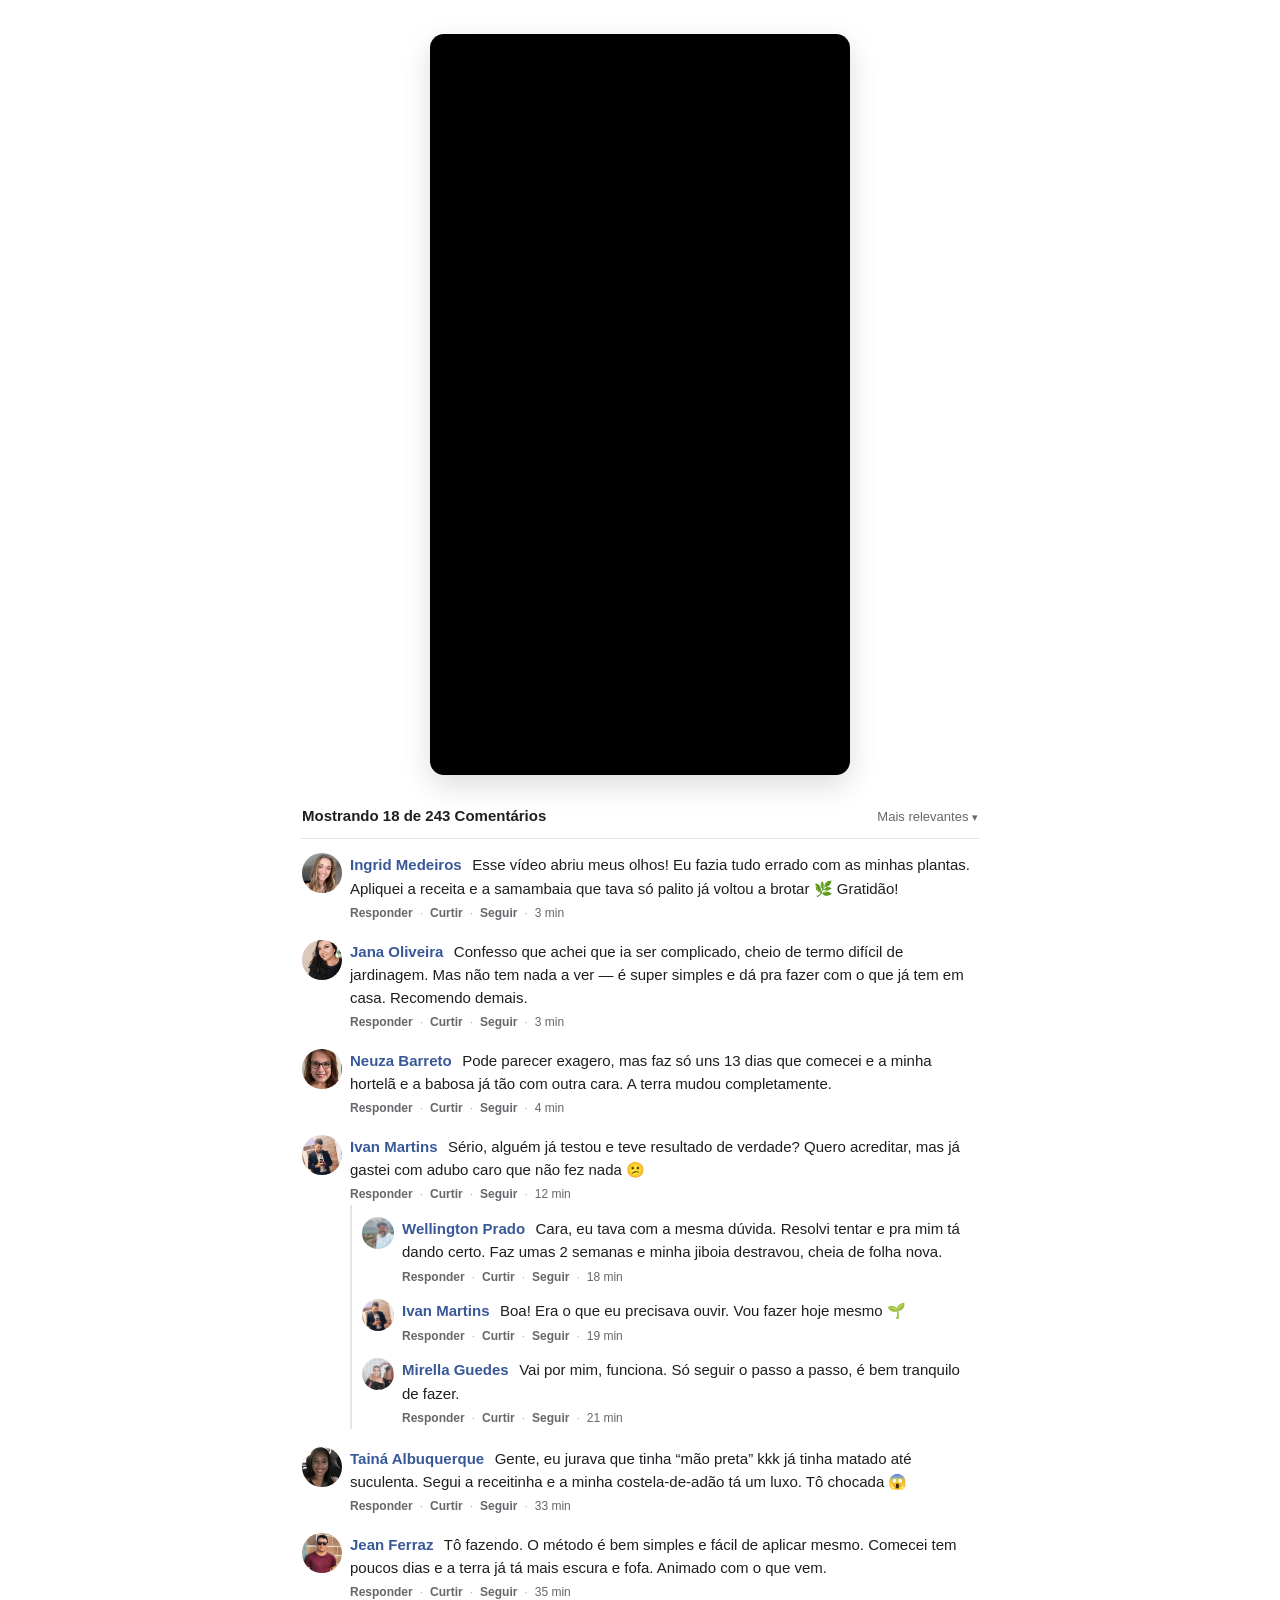
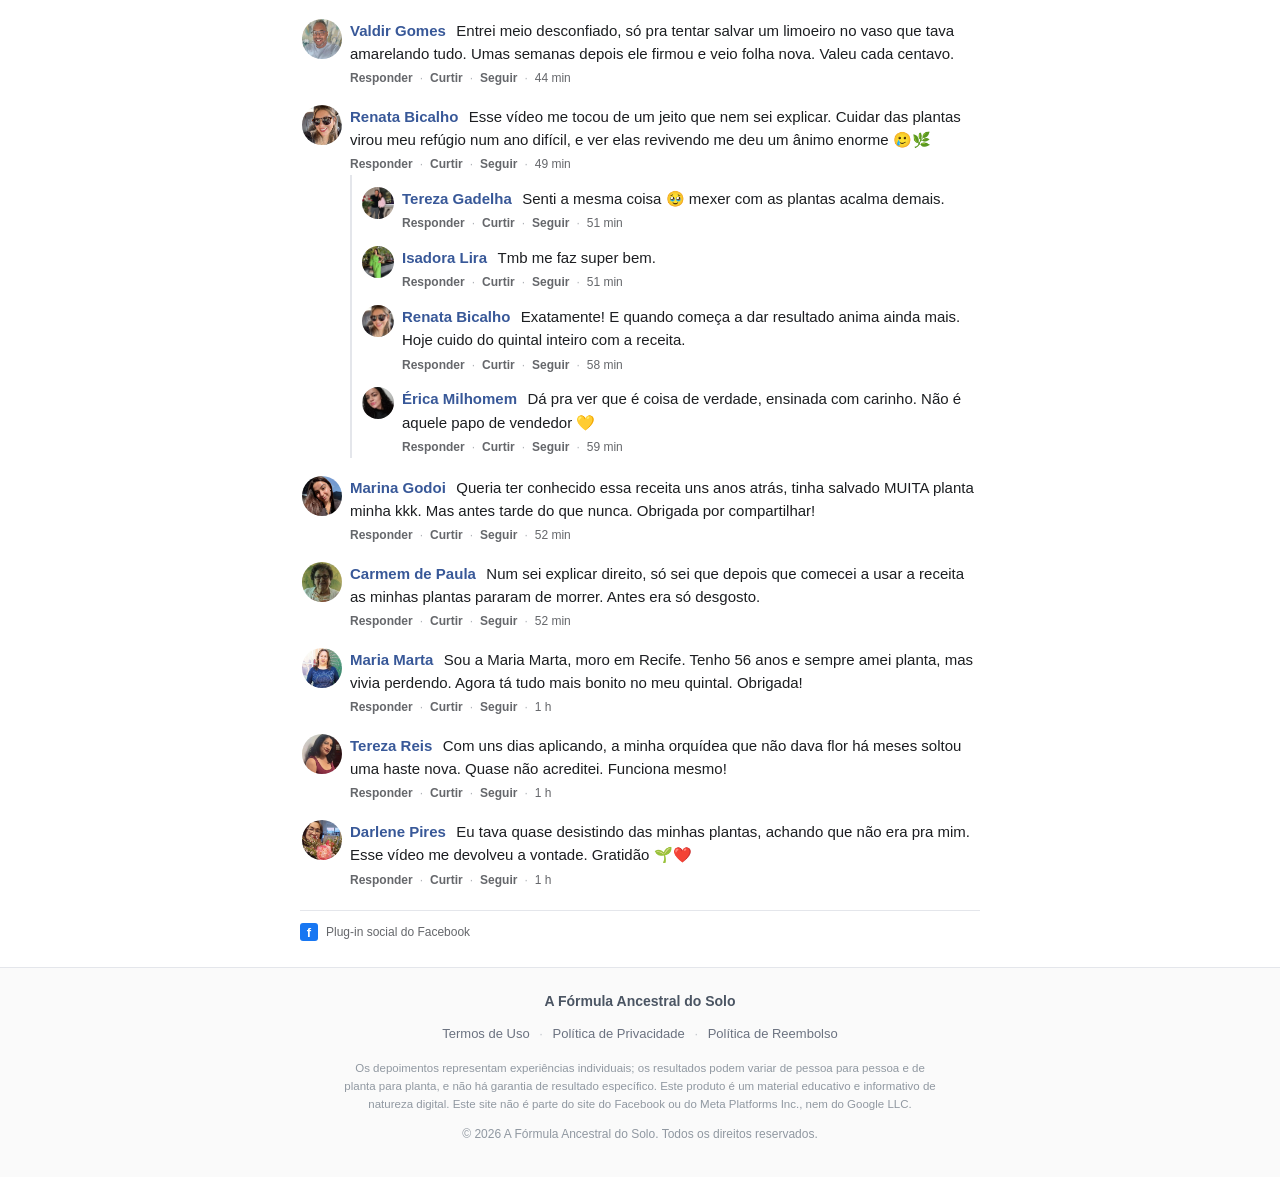
<file: 4/index.html>
<!DOCTYPE html>
<html lang="pt-BR">
<head>
  <meta charset="UTF-8">
  <meta name="viewport" content="width=device-width, initial-scale=1.0">
  <!-- Google Tag Manager -->
  <script>(function(w,d,s,l,i){w[l]=w[l]||[];w[l].push({'gtm.start':
  new Date().getTime(),event:'gtm.js'});var f=d.getElementsByTagName(s)[0],
  j=d.createElement(s),dl=l!='dataLayer'?'&l='+l:'';j.async=true;j.src=
  'https://www.googletagmanager.com/gtm.js?id='+i+dl;f.parentNode.insertBefore(j,f);
  })(window,document,'script','dataLayer','GTM-NRT3JGHX');</script>
  <!-- End Google Tag Manager -->
  <title>A Fórmula Ancestral do Solo</title>
  <meta name="description" content="Assista ao vídeo e descubra a fórmula ancestral de adubo caseiro, feita com 5 ingredientes da cozinha, que ajuda a reviver o solo e as plantas. Guia digital em PDF + vídeo aula.">
  <meta name="robots" content="noindex">
  <meta property="og:title" content="A Fórmula Ancestral do Solo">
  <meta property="og:description" content="Assista ao vídeo e descubra a fórmula ancestral de adubo caseiro com 5 ingredientes da cozinha.">
  <meta property="og:type" content="website">
  <link rel="stylesheet" href="style.css">
  <!-- Meta Pixel Code -->
  <script>
    !function(f,b,e,v,n,t,s)
    {if(f.fbq)return;n=f.fbq=function(){n.callMethod?
    n.callMethod.apply(n,arguments):n.queue.push(arguments)};
    if(!f._fbq)f._fbq=n;n.push=n;n.loaded=!0;n.version='2.0';
    n.queue=[];t=b.createElement(e);t.async=!0;
    t.src=v;s=b.getElementsByTagName(e)[0];
    s.parentNode.insertBefore(t,s)}(window, document,'script',
    'https://connect.facebook.net/en_US/fbevents.js');
    fbq('init', '2196370131762753');
    fbq('track', 'PageView');
    fbq('track', 'ViewContent');
  </script>
  <noscript><img height="1" width="1" style="display:none"
    src="https://www.facebook.com/tr?id=2196370131762753&ev=PageView&noscript=1"
  /></noscript>
  <!-- End Meta Pixel Code -->
</head>
<body>
  <!-- Google Tag Manager (noscript) -->
  <noscript><iframe src="https://www.googletagmanager.com/ns.html?id=GTM-NRT3JGHX"
  height="0" width="0" style="display:none;visibility:hidden"></iframe></noscript>
  <!-- End Google Tag Manager (noscript) -->

  <main class="vsl">

    <!-- 1. VÍDEO (topo, centralizado, NADA acima nem ao lado) -->
    <section class="player">
      <div class="player__box">
        <!-- aspect-ratio do vídeo: 408x720 (vertical ~9:16).
             padding-top = altura/largura = 720/408 = 176.47% -->
        <div class="player__ratio">
          <iframe
            id="panda-cb35efca-246d-44ff-b13a-8133d4351ea4"
            src="https://player-vz-fd95e5e3-55f.tv.pandavideo.com.br/embed/?v=cb35efca-246d-44ff-b13a-8133d4351ea4"
            allow="accelerometer;gyroscope;autoplay;encrypted-media;picture-in-picture"
            allowfullscreen="true"
            fetchpriority="high"></iframe>
        </div>
      </div>

      <!-- CTA revelado quando o vídeo chega a 90% (oculto por padrão, ver script.js) -->
      <div class="reveal" id="ctaReveal" aria-hidden="true" hidden>
        <a class="reveal__btn" href="https://pay.hotmart.com/N106351965H?off=36aestda&checkoutMode=10">
          <span class="reveal__main">QUERO ACESSAR AGORA</span>
        </a>
      </div>
    </section>

    <!-- 2. COMENTÁRIOS (estilo plugin social do Facebook) -->
    <section class="fbc" aria-label="Comentários">
      <div class="fbc__inner">

        <div class="fbc__head">
          <span class="fbc__count">Mostrando 18 de 243 Comentários</span>
          <span class="fbc__sort">Mais relevantes <i aria-hidden="true">&#9662;</i></span>
        </div>

        <ul class="fbc__list">

          <!-- 1 -->
          <li class="cmt">
            <img class="cmt__av" src="../images/Ingrid%20Medeiros.webp" alt="Ingrid Medeiros" width="40" height="40" loading="lazy" decoding="async">
            <div class="cmt__body">
              <div class="cmt__main">
                <a class="cmt__name" href="#">Ingrid Medeiros</a>
                <span class="cmt__text">Esse vídeo abriu meus olhos! Eu fazia tudo errado com as minhas plantas. Apliquei a receita e a samambaia que tava só palito já voltou a brotar 🌿 Gratidão!</span>
              </div>
              <div class="cmt__meta"><a href="#">Responder</a><span>&middot;</span><a href="#">Curtir</a><span>&middot;</span><a href="#">Seguir</a><span>&middot;</span><time>3 min</time></div>
            </div>
          </li>

          <!-- 2 -->
          <li class="cmt">
            <img class="cmt__av" src="../images/Jana%20Oliveira.webp" alt="Jana Oliveira" width="40" height="40" loading="lazy" decoding="async">
            <div class="cmt__body">
              <div class="cmt__main">
                <a class="cmt__name" href="#">Jana Oliveira</a>
                <span class="cmt__text">Confesso que achei que ia ser complicado, cheio de termo difícil de jardinagem. Mas não tem nada a ver — é super simples e dá pra fazer com o que já tem em casa. Recomendo demais.</span>
              </div>
              <div class="cmt__meta"><a href="#">Responder</a><span>&middot;</span><a href="#">Curtir</a><span>&middot;</span><a href="#">Seguir</a><span>&middot;</span><time>3 min</time></div>
            </div>
          </li>

          <!-- 3 -->
          <li class="cmt">
            <img class="cmt__av" src="../images/Neuza%20Barreto.webp" alt="Neuza Barreto" width="40" height="40" loading="lazy" decoding="async">
            <div class="cmt__body">
              <div class="cmt__main">
                <a class="cmt__name" href="#">Neuza Barreto</a>
                <span class="cmt__text">Pode parecer exagero, mas faz só uns 13 dias que comecei e a minha hortelã e a babosa já tão com outra cara. A terra mudou completamente.</span>
              </div>
              <div class="cmt__meta"><a href="#">Responder</a><span>&middot;</span><a href="#">Curtir</a><span>&middot;</span><a href="#">Seguir</a><span>&middot;</span><time>4 min</time></div>
            </div>
          </li>

          <!-- 4 (thread do cético) -->
          <li class="cmt">
            <img class="cmt__av" src="../images/Ivan%20Martins.webp" alt="Ivan Martins" width="40" height="40" loading="lazy" decoding="async">
            <div class="cmt__body">
              <div class="cmt__main">
                <a class="cmt__name" href="#">Ivan Martins</a>
                <span class="cmt__text">Sério, alguém já testou e teve resultado de verdade? Quero acreditar, mas já gastei com adubo caro que não fez nada 😕</span>
              </div>
              <div class="cmt__meta"><a href="#">Responder</a><span>&middot;</span><a href="#">Curtir</a><span>&middot;</span><a href="#">Seguir</a><span>&middot;</span><time>12 min</time></div>

              <ul class="cmt__replies">
                <li class="cmt cmt--reply">
                  <img class="cmt__av" src="../images/Wellington%20Prado.webp" alt="Wellington Prado" width="32" height="32" loading="lazy" decoding="async">
                  <div class="cmt__body">
                    <div class="cmt__main">
                      <a class="cmt__name" href="#">Wellington Prado</a>
                      <span class="cmt__text">Cara, eu tava com a mesma dúvida. Resolvi tentar e pra mim tá dando certo. Faz umas 2 semanas e minha jiboia destravou, cheia de folha nova.</span>
                    </div>
                    <div class="cmt__meta"><a href="#">Responder</a><span>&middot;</span><a href="#">Curtir</a><span>&middot;</span><a href="#">Seguir</a><span>&middot;</span><time>18 min</time></div>
                  </div>
                </li>
                <li class="cmt cmt--reply">
                  <img class="cmt__av" src="../images/Ivan%20Martins.webp" alt="Ivan Martins" width="32" height="32" loading="lazy" decoding="async">
                  <div class="cmt__body">
                    <div class="cmt__main">
                      <a class="cmt__name" href="#">Ivan Martins</a>
                      <span class="cmt__text">Boa! Era o que eu precisava ouvir. Vou fazer hoje mesmo 🌱</span>
                    </div>
                    <div class="cmt__meta"><a href="#">Responder</a><span>&middot;</span><a href="#">Curtir</a><span>&middot;</span><a href="#">Seguir</a><span>&middot;</span><time>19 min</time></div>
                  </div>
                </li>
                <li class="cmt cmt--reply">
                  <img class="cmt__av" src="../images/Mirella%20Guedes.webp" alt="Mirella Guedes" width="32" height="32" loading="lazy" decoding="async">
                  <div class="cmt__body">
                    <div class="cmt__main">
                      <a class="cmt__name" href="#">Mirella Guedes</a>
                      <span class="cmt__text">Vai por mim, funciona. Só seguir o passo a passo, é bem tranquilo de fazer.</span>
                    </div>
                    <div class="cmt__meta"><a href="#">Responder</a><span>&middot;</span><a href="#">Curtir</a><span>&middot;</span><a href="#">Seguir</a><span>&middot;</span><time>21 min</time></div>
                  </div>
                </li>
              </ul>
            </div>
          </li>

          <!-- 5 -->
          <li class="cmt">
            <img class="cmt__av" src="../images/Taina%20Albuquerque.webp" alt="Tainá Albuquerque" width="40" height="40" loading="lazy" decoding="async">
            <div class="cmt__body">
              <div class="cmt__main">
                <a class="cmt__name" href="#">Tainá Albuquerque</a>
                <span class="cmt__text">Gente, eu jurava que tinha &ldquo;mão preta&rdquo; kkk já tinha matado até suculenta. Segui a receitinha e a minha costela-de-adão tá um luxo. Tô chocada 😱</span>
              </div>
              <div class="cmt__meta"><a href="#">Responder</a><span>&middot;</span><a href="#">Curtir</a><span>&middot;</span><a href="#">Seguir</a><span>&middot;</span><time>33 min</time></div>
            </div>
          </li>

          <!-- 6 -->
          <li class="cmt">
            <img class="cmt__av" src="../images/Jean%20Ferraz.webp" alt="Jean Ferraz" width="40" height="40" loading="lazy" decoding="async">
            <div class="cmt__body">
              <div class="cmt__main">
                <a class="cmt__name" href="#">Jean Ferraz</a>
                <span class="cmt__text">Tô fazendo. O método é bem simples e fácil de aplicar mesmo. Comecei tem poucos dias e a terra já tá mais escura e fofa. Animado com o que vem.</span>
              </div>
              <div class="cmt__meta"><a href="#">Responder</a><span>&middot;</span><a href="#">Curtir</a><span>&middot;</span><a href="#">Seguir</a><span>&middot;</span><time>35 min</time></div>
            </div>
          </li>

          <!-- 7 -->
          <li class="cmt">
            <img class="cmt__av" src="../images/Valdir%20Gomes.webp" alt="Valdir Gomes" width="40" height="40" loading="lazy" decoding="async">
            <div class="cmt__body">
              <div class="cmt__main">
                <a class="cmt__name" href="#">Valdir Gomes</a>
                <span class="cmt__text">Entrei meio desconfiado, só pra tentar salvar um limoeiro no vaso que tava amarelando tudo. Umas semanas depois ele firmou e veio folha nova. Valeu cada centavo.</span>
              </div>
              <div class="cmt__meta"><a href="#">Responder</a><span>&middot;</span><a href="#">Curtir</a><span>&middot;</span><a href="#">Seguir</a><span>&middot;</span><time>44 min</time></div>
            </div>
          </li>

          <!-- 8 (thread emocional) -->
          <li class="cmt">
            <img class="cmt__av" src="../images/Renata%20Bicalho.webp" alt="Renata Bicalho" width="40" height="40" loading="lazy" decoding="async">
            <div class="cmt__body">
              <div class="cmt__main">
                <a class="cmt__name" href="#">Renata Bicalho</a>
                <span class="cmt__text">Esse vídeo me tocou de um jeito que nem sei explicar. Cuidar das plantas virou meu refúgio num ano difícil, e ver elas revivendo me deu um ânimo enorme 🥲🌿</span>
              </div>
              <div class="cmt__meta"><a href="#">Responder</a><span>&middot;</span><a href="#">Curtir</a><span>&middot;</span><a href="#">Seguir</a><span>&middot;</span><time>49 min</time></div>

              <ul class="cmt__replies">
                <li class="cmt cmt--reply">
                  <img class="cmt__av" src="../images/Tereza%20Gadelha.webp" alt="Tereza Gadelha" width="32" height="32" loading="lazy" decoding="async">
                  <div class="cmt__body">
                    <div class="cmt__main">
                      <a class="cmt__name" href="#">Tereza Gadelha</a>
                      <span class="cmt__text">Senti a mesma coisa 🥹 mexer com as plantas acalma demais.</span>
                    </div>
                    <div class="cmt__meta"><a href="#">Responder</a><span>&middot;</span><a href="#">Curtir</a><span>&middot;</span><a href="#">Seguir</a><span>&middot;</span><time>51 min</time></div>
                  </div>
                </li>
                <li class="cmt cmt--reply">
                  <img class="cmt__av" src="../images/Isadora%20Lira.webp" alt="Isadora Lira" width="32" height="32" loading="lazy" decoding="async">
                  <div class="cmt__body">
                    <div class="cmt__main">
                      <a class="cmt__name" href="#">Isadora Lira</a>
                      <span class="cmt__text">Tmb me faz super bem.</span>
                    </div>
                    <div class="cmt__meta"><a href="#">Responder</a><span>&middot;</span><a href="#">Curtir</a><span>&middot;</span><a href="#">Seguir</a><span>&middot;</span><time>51 min</time></div>
                  </div>
                </li>
                <li class="cmt cmt--reply">
                  <img class="cmt__av" src="../images/Renata%20Bicalho.webp" alt="Renata Bicalho" width="32" height="32" loading="lazy" decoding="async">
                  <div class="cmt__body">
                    <div class="cmt__main">
                      <a class="cmt__name" href="#">Renata Bicalho</a>
                      <span class="cmt__text">Exatamente! E quando começa a dar resultado anima ainda mais. Hoje cuido do quintal inteiro com a receita.</span>
                    </div>
                    <div class="cmt__meta"><a href="#">Responder</a><span>&middot;</span><a href="#">Curtir</a><span>&middot;</span><a href="#">Seguir</a><span>&middot;</span><time>58 min</time></div>
                  </div>
                </li>
                <li class="cmt cmt--reply">
                  <img class="cmt__av" src="../images/Erica%20Milhomem.webp" alt="Érica Milhomem" width="32" height="32" loading="lazy" decoding="async">
                  <div class="cmt__body">
                    <div class="cmt__main">
                      <a class="cmt__name" href="#">Érica Milhomem</a>
                      <span class="cmt__text">Dá pra ver que é coisa de verdade, ensinada com carinho. Não é aquele papo de vendedor 💛</span>
                    </div>
                    <div class="cmt__meta"><a href="#">Responder</a><span>&middot;</span><a href="#">Curtir</a><span>&middot;</span><a href="#">Seguir</a><span>&middot;</span><time>59 min</time></div>
                  </div>
                </li>
              </ul>
            </div>
          </li>

          <!-- 9 -->
          <li class="cmt">
            <img class="cmt__av" src="../images/Marina%20Godoi.webp" alt="Marina Godoi" width="40" height="40" loading="lazy" decoding="async">
            <div class="cmt__body">
              <div class="cmt__main">
                <a class="cmt__name" href="#">Marina Godoi</a>
                <span class="cmt__text">Queria ter conhecido essa receita uns anos atrás, tinha salvado MUITA planta minha kkk. Mas antes tarde do que nunca. Obrigada por compartilhar!</span>
              </div>
              <div class="cmt__meta"><a href="#">Responder</a><span>&middot;</span><a href="#">Curtir</a><span>&middot;</span><a href="#">Seguir</a><span>&middot;</span><time>52 min</time></div>
            </div>
          </li>

          <!-- 10 -->
          <li class="cmt">
            <img class="cmt__av" src="../images/Carmem%20de%20Paula.webp" alt="Carmem de Paula" width="40" height="40" loading="lazy" decoding="async">
            <div class="cmt__body">
              <div class="cmt__main">
                <a class="cmt__name" href="#">Carmem de Paula</a>
                <span class="cmt__text">Num sei explicar direito, só sei que depois que comecei a usar a receita as minhas plantas pararam de morrer. Antes era só desgosto.</span>
              </div>
              <div class="cmt__meta"><a href="#">Responder</a><span>&middot;</span><a href="#">Curtir</a><span>&middot;</span><a href="#">Seguir</a><span>&middot;</span><time>52 min</time></div>
            </div>
          </li>

          <!-- 11 -->
          <li class="cmt">
            <img class="cmt__av" src="../images/Maria%20Marta.webp" alt="Maria Marta" width="40" height="40" loading="lazy" decoding="async">
            <div class="cmt__body">
              <div class="cmt__main">
                <a class="cmt__name" href="#">Maria Marta</a>
                <span class="cmt__text">Sou a Maria Marta, moro em Recife. Tenho 56 anos e sempre amei planta, mas vivia perdendo. Agora tá tudo mais bonito no meu quintal. Obrigada!</span>
              </div>
              <div class="cmt__meta"><a href="#">Responder</a><span>&middot;</span><a href="#">Curtir</a><span>&middot;</span><a href="#">Seguir</a><span>&middot;</span><time>1 h</time></div>
            </div>
          </li>

          <!-- 12 -->
          <li class="cmt">
            <img class="cmt__av" src="../images/Tereza%20Reis.webp" alt="Tereza Reis" width="40" height="40" loading="lazy" decoding="async">
            <div class="cmt__body">
              <div class="cmt__main">
                <a class="cmt__name" href="#">Tereza Reis</a>
                <span class="cmt__text">Com uns dias aplicando, a minha orquídea que não dava flor há meses soltou uma haste nova. Quase não acreditei. Funciona mesmo!</span>
              </div>
              <div class="cmt__meta"><a href="#">Responder</a><span>&middot;</span><a href="#">Curtir</a><span>&middot;</span><a href="#">Seguir</a><span>&middot;</span><time>1 h</time></div>
            </div>
          </li>

          <!-- 13 -->
          <li class="cmt">
            <img class="cmt__av" src="../images/Darlene%20Pires.webp" alt="Darlene Pires" width="40" height="40" loading="lazy" decoding="async">
            <div class="cmt__body">
              <div class="cmt__main">
                <a class="cmt__name" href="#">Darlene Pires</a>
                <span class="cmt__text">Eu tava quase desistindo das minhas plantas, achando que não era pra mim. Esse vídeo me devolveu a vontade. Gratidão 🌱❤️</span>
              </div>
              <div class="cmt__meta"><a href="#">Responder</a><span>&middot;</span><a href="#">Curtir</a><span>&middot;</span><a href="#">Seguir</a><span>&middot;</span><time>1 h</time></div>
            </div>
          </li>

        </ul>

        <div class="fbc__foot">
          <span class="fbc__fb" aria-hidden="true">f</span>
          <span>Plug-in social do Facebook</span>
        </div>
      </div>
    </section>

    <!-- RODAPÉ discreto -->
    <footer class="foot">
      <p class="foot__brand">A Fórmula Ancestral do Solo</p>
      <nav class="foot__links" aria-label="Links institucionais">
        <a href="#">Termos de Uso</a>
        <span aria-hidden="true">&middot;</span>
        <a href="#">Política de Privacidade</a>
        <span aria-hidden="true">&middot;</span>
        <a href="#">Política de Reembolso</a>
      </nav>
      <p class="foot__disc">Os depoimentos representam experiências individuais; os resultados podem variar de pessoa para pessoa e de planta para planta, e não há garantia de resultado específico. Este produto é um material educativo e informativo de natureza digital. Este site não é parte do site do Facebook ou do Meta Platforms Inc., nem do Google LLC.</p>
      <p class="foot__copy">&copy; 2026 A Fórmula Ancestral do Solo. Todos os direitos reservados.</p>
    </footer>

  </main>

  <!-- SDK oficial do Panda Video (método 1 — revela o botão em 90%) -->
  <script src="https://player.pandavideo.com.br/api.v2.js" async></script>
  <script src="script.js"></script>
</body>
</html>
</file>
<file: 1-1990/style.css>
/* =========================================================
   A Fórmula Ancestral do Solo — Advertorial (Landing 1)
   Estilo: afiliado brasileiro, denso, colorido, alta persuasão
   ========================================================= */

:root {
  --green: #1b8a3a;
  --green-dark: #126b2c;
  --green-darker: #0d4f20;
  --green-cta: #16a34a;
  --green-cta-dark: #12863d;
  --green-soft: #eef7ee;
  --green-soft-2: #e2f1e2;
  --leaf: #2e7d32;

  --red: #d32f2f;
  --red-dark: #b71c1c;
  --amber: #f59e0b;
  --yellow: #ffe66d;
  --yellow-hi: #fff3b0;

  --earth: #5d4037;
  --ink: #23271f;
  --ink-soft: #444b41;
  --muted: #6b7280;
  --line: #e3e6df;

  --cream: #fbf8f0;
  --paper: #ffffff;

  --maxw: 720px;
  --radius: 14px;
  --shadow: 0 10px 30px rgba(20, 50, 20, .10);
  --shadow-sm: 0 4px 14px rgba(20, 50, 20, .08);

  --head: 'Oswald', 'Arial Narrow', Arial, sans-serif;
  --body: -apple-system, BlinkMacSystemFont, 'Segoe UI', Roboto, Arial, sans-serif;
}

* { box-sizing: border-box; }

html { -webkit-text-size-adjust: 100%; scroll-behavior: smooth; }

body {
  margin: 0;
  font-family: var(--body);
  color: var(--ink);
  background: var(--cream);
  line-height: 1.65;
  font-size: 17px;
  overflow-x: hidden;
}

img { max-width: 100%; height: auto; display: block; }

.wrap {
  width: 100%;
  max-width: var(--maxw);
  margin: 0 auto;
  padding: 0 18px;
}

/* ---------- Selo patrocinado (topo) ---------- */
.sponsored-bar {
  background: #2b2f28;
  color: #cfd4c8;
  font-size: 11px;
  letter-spacing: 1.5px;
  font-weight: 700;
  text-align: center;
  padding: 7px 12px;
  display: flex;
  align-items: center;
  justify-content: center;
  gap: 8px;
}
.sponsored-bar__dot {
  width: 7px; height: 7px; border-radius: 50%;
  background: var(--amber);
  display: inline-block;
}

/* ---------- Sticky CTA ---------- */
.sticky-cta {
  position: fixed;
  left: 0; right: 0; bottom: 0;
  z-index: 60;
  background: #12331c;
  border-top: 3px solid var(--green-cta);
  box-shadow: 0 -8px 24px rgba(0,0,0,.25);
  transform: translateY(120%);
  transition: transform .35s ease;
  padding: 9px 0 calc(9px + env(safe-area-inset-bottom, 0px));
}
.sticky-cta.is-visible { transform: translateY(0); }
.sticky-cta__inner {
  max-width: var(--maxw);
  margin: 0 auto;
  padding: 0 14px;
  display: flex;
  align-items: center;
  gap: 12px;
}
.sticky-cta__text {
  display: flex;
  flex-direction: column;
  line-height: 1.25;
  color: #eafff0;
  min-width: 0;
}
.sticky-cta__text strong { font-size: 14px; }
.sticky-cta__text span { font-size: 12px; color: #b9e6c6; }
.sticky-cta__text s { color: #87b394; }
.sticky-cta__text b { color: var(--yellow); }
.sticky-cta__btn {
  margin-left: auto;
  flex: 0 0 auto;
  background: var(--green-cta);
  color: #fff;
  font-family: var(--head);
  font-weight: 700;
  font-size: 15px;
  letter-spacing: .4px;
  text-decoration: none;
  padding: 12px 16px;
  border-radius: 10px;
  white-space: nowrap;
  box-shadow: 0 4px 0 var(--green-cta-dark);
}
.sticky-cta__btn:active { transform: translateY(2px); box-shadow: 0 2px 0 var(--green-cta-dark); }

/* ---------- Estrutura / seções ---------- */
.advertorial { background: var(--cream); }

.section { padding: 38px 0; border-bottom: 1px solid var(--line); }
.section--soft { background: var(--green-soft); }
.section--green {
  background: linear-gradient(160deg, var(--green) 0%, var(--green-dark) 100%);
  color: #f3fff6;
  border-bottom: none;
}
.section--dark {
  background: #1d231b;
  color: #eef2e8;
  border-bottom: none;
}
.section--offer { background: #fff7e8; }
.section--final { text-align: center; }

/* ---------- Tipografia ---------- */
h1, h2, h3 {
  font-family: var(--head);
  line-height: 1.12;
  margin: 0 0 16px;
  font-weight: 700;
  letter-spacing: .3px;
}

h1 {
  font-size: clamp(27px, 7.6vw, 42px);
  text-transform: none;
  color: var(--ink);
}
h2 {
  font-size: clamp(23px, 6vw, 34px);
  text-transform: uppercase;
}
.section--green h2, .section--dark h2 { color: #fff; }

h3 { font-size: 20px; text-transform: none; }

p { margin: 0 0 15px; }

.eyebrow {
  font-family: var(--head);
  font-weight: 600;
  letter-spacing: 2px;
  font-size: 12px;
  color: var(--green);
  text-transform: uppercase;
  margin-bottom: 12px;
}
.kicker {
  display: inline-block;
  font-family: var(--head);
  font-weight: 700;
  letter-spacing: 2px;
  font-size: 12px;
  text-transform: uppercase;
  background: var(--green-soft-2);
  color: var(--green-dark);
  padding: 5px 12px;
  border-radius: 30px;
  margin-bottom: 14px;
}
.kicker--red { background: #fde2e2; color: var(--red-dark); }
.kicker--green { background: #d6f5df; color: var(--green-darker); }
.kicker--white { background: rgba(255,255,255,.18); color: #fff; }

.dek { font-size: 18px; color: var(--ink-soft); margin-top: 6px; }
.lead { font-size: 19px; font-weight: 600; color: var(--ink); }

.punch {
  font-size: 21px;
  font-weight: 700;
  font-family: var(--head);
  margin-top: 22px;
}
.punch-light {
  font-size: 20px;
  font-weight: 600;
  font-family: var(--head);
  margin-top: 22px;
  color: #eef2e8;
}

/* Realces */
.hl-red { color: var(--red); }
.section--dark .hl-red { color: #ff6b6b; }
.hl-green { color: var(--green); }
.hl-yellow {
  background: linear-gradient(transparent 55%, var(--yellow) 55%);
  padding: 0 3px;
  color: inherit;
  font-weight: 700;
}
/* Em fundo escuro, o "marca-texto" vira preenchimento sólido com texto
   escuro, senão o texto claro sobre amarelo fica ilegível. */
.section--dark .hl-yellow {
  background: var(--yellow);
  color: #1d231b;
  padding: 1px 6px;
  border-radius: 3px;
  -webkit-box-decoration-break: clone;
  box-decoration-break: clone;
}
.muted { color: var(--muted); font-weight: 400; }

/* ---------- Byline ---------- */
.byline {
  display: flex;
  align-items: center;
  gap: 12px;
  margin: 20px 0 22px;
  padding: 12px 0;
  border-top: 1px solid var(--line);
  border-bottom: 1px solid var(--line);
}
.byline__avatar {
  width: 44px; height: 44px;
  flex: 0 0 auto;
  border-radius: 50%;
  background: var(--green);
  color: #fff;
  font-family: var(--head);
  font-weight: 700;
  display: flex; align-items: center; justify-content: center;
  font-size: 16px;
  letter-spacing: .5px;
}
.byline__text { display: flex; flex-direction: column; font-size: 14px; }
.byline__author { color: var(--ink); }
.byline__date { color: var(--muted); font-size: 13px; }

/* ---------- Hero ---------- */
.hero { padding: 26px 0 34px; background: var(--paper); }
.hero__figure { margin: 22px 0 0; }
.hero__figure img {
  width: 100%;
  border-radius: var(--radius);
  box-shadow: var(--shadow);
}

/* ---------- Figuras ---------- */
.figure { margin: 22px 0; }
.figure img { width: 100%; border-radius: var(--radius); }
.figure--bordered img {
  box-shadow: var(--shadow-sm);
  border: 1px solid rgba(0,0,0,.05);
}
.figure figcaption {
  font-size: 13.5px;
  color: var(--muted);
  margin-top: 8px;
  text-align: center;
  line-height: 1.45;
}
.section--dark .figure figcaption,
.section--green .figure figcaption { color: #b9c6b0; }
.figure--inset { margin: 16px 0 4px; }
.figure--mockup { margin: 8px auto 24px; max-width: 460px; }
.figure--mockup img { border-radius: 0; }
.figure--safe { margin-top: 26px; }

.duo {
  display: grid;
  grid-template-columns: 1fr 1fr;
  gap: 12px;
  margin: 22px 0;
}
.duo .figure { margin: 0; }

/* ---------- Os 5 erros ---------- */
.mistake {
  display: flex;
  gap: 14px;
  background: var(--paper);
  border: 1px solid var(--line);
  border-left: 6px solid var(--red);
  border-radius: 12px;
  padding: 18px 16px;
  margin: 14px 0;
  box-shadow: var(--shadow-sm);
}
.mistake__num {
  font-family: var(--head);
  font-weight: 700;
  font-size: 30px;
  color: var(--red);
  line-height: 1;
  flex: 0 0 auto;
  opacity: .85;
}
.mistake__body h3 { margin-bottom: 8px; color: var(--ink); }
.mistake__body p { margin: 0; font-size: 16px; color: var(--ink-soft); }
.mistake__body .figure { margin-top: 14px; }

/* ---------- Tease (a virada) ---------- */
.tease {
  background: rgba(255,255,255,.12);
  border: 1px solid rgba(255,255,255,.25);
  border-radius: var(--radius);
  padding: 18px 18px 6px;
  margin-top: 18px;
}
.tease__note {
  font-weight: 600;
  border-top: 1px dashed rgba(255,255,255,.35);
  padding-top: 14px;
}
.section--green .hl-yellow { color: #1d231b; }

/* ---------- Prova real ---------- */
.proof-hero {
  margin: 8px 0 22px;
  background: var(--paper);
  border: 3px solid var(--green);
  border-radius: var(--radius);
  padding: 10px;
  box-shadow: var(--shadow);
}
.proof-hero img { width: 100%; border-radius: 8px; }
.proof-hero figcaption {
  font-size: 13.5px;
  color: var(--ink-soft);
  margin-top: 10px;
  text-align: center;
  line-height: 1.5;
}
.proof-intro { font-weight: 600; font-size: 17px; margin-top: 6px; }

.prints {
  display: grid;
  grid-template-columns: 1fr;
  gap: 18px;
  margin: 18px 0 10px;
}
.print {
  margin: 0 auto;
  width: 100%;
  max-width: 440px;
  background: var(--paper);
  border: 1px solid var(--line);
  border-radius: 12px;
  padding: 8px;
  box-shadow: var(--shadow-sm);
}
.print img { width: 100%; border-radius: 8px; }
.proof-disclaimer {
  font-size: 12.5px;
  color: var(--muted);
  text-align: center;
  margin-top: 12px;
  font-style: italic;
}

/* ---------- O que você recebe ---------- */
.includes-sub { font-size: 17px; color: var(--ink-soft); }
.includes { list-style: none; margin: 6px 0 0; padding: 0; }
.includes li {
  display: flex;
  flex-direction: column;
  gap: 6px;
  background: var(--paper);
  border: 1px solid var(--line);
  border-radius: 12px;
  padding: 14px 16px;
  margin-bottom: 10px;
  box-shadow: var(--shadow-sm);
}
.includes--highlight {
  border: 2px solid var(--green);
  background: #f3fbf4;
}
.includes__tag {
  align-self: flex-start;
  font-family: var(--head);
  font-weight: 700;
  font-size: 11px;
  letter-spacing: 1px;
  background: var(--ink);
  color: #fff;
  padding: 4px 10px;
  border-radius: 20px;
}
.includes__tag--bonus { background: var(--amber); color: #3a2a00; }
.includes__tag--video { background: var(--green); }
.includes__txt { font-size: 16px; color: var(--ink-soft); }
.includes__txt strong { color: var(--ink); }

.digital-note {
  display: flex;
  align-items: center;
  gap: 10px;
  background: #d6f5df;
  border: 1px solid #a9e3ba;
  border-radius: 12px;
  padding: 13px 15px;
  margin-top: 16px;
  font-size: 14.5px;
  font-weight: 600;
  color: var(--green-darker);
}
.digital-note__icon { font-size: 20px; flex: 0 0 auto; }

/* ---------- Tabela comparativa ---------- */
.compare-scroll { overflow-x: auto; -webkit-overflow-scrolling: touch; }
.compare {
  width: 100%;
  border-collapse: collapse;
  background: var(--paper);
  border-radius: 12px;
  overflow: hidden;
  box-shadow: var(--shadow-sm);
  font-size: 14.5px;
  min-width: 0;
  table-layout: fixed;
}
.compare th, .compare td {
  padding: 12px 12px;
  text-align: left;
  vertical-align: top;
  border-bottom: 1px solid var(--line);
  word-break: break-word;
}
.compare__crit, .compare tbody td:first-child { width: 27%; }
.compare__win, .compare__lose { width: 36.5%; }
.compare thead th {
  font-family: var(--head);
  text-transform: uppercase;
  font-size: 13px;
  letter-spacing: .5px;
  color: #fff;
}
.compare__crit { background: #3a4034; }
.compare__win { background: var(--green); }
.compare__lose { background: #9aa0a6; }
.compare tbody td:first-child { font-weight: 700; color: var(--ink); background: #f7f9f4; }
.compare td.yes { color: var(--green-darker); }
.compare td.no { color: #8a4b4b; }
.compare td.yes::before { content: "✔ "; color: var(--green); font-weight: 700; }
.compare td.no::before { content: "✗ "; color: var(--red); font-weight: 700; }

/* ---------- Oferta ---------- */
.offer-card {
  background: var(--paper);
  border: 3px solid var(--green);
  border-radius: 18px;
  padding: 26px 20px;
  box-shadow: var(--shadow);
  text-align: center;
}
.offer-card__eyebrow {
  font-family: var(--head);
  font-weight: 700;
  letter-spacing: 1.5px;
  font-size: 12px;
  color: var(--amber);
  background: #3a2a00;
  display: inline-block;
  padding: 5px 14px;
  border-radius: 20px;
  margin-bottom: 14px;
}
.offer-card__title { font-size: clamp(21px, 5.4vw, 28px); text-transform: none; }

.price { display: flex; flex-direction: column; align-items: center; margin: 18px 0 22px; }
.price--center { margin: 22px 0; }
.price__from { font-size: 17px; color: var(--muted); }
.price__from s { color: var(--red); }
.price__by { font-size: 14px; color: var(--muted); margin-top: 2px; }
.price__value {
  font-family: var(--head);
  font-weight: 700;
  font-size: 64px;
  line-height: 1;
  color: var(--green);
  display: flex;
  align-items: flex-start;
  gap: 2px;
  margin: 4px 0;
}
.price__value--light { color: #fff; }
.price__cur { font-size: 26px; margin-top: 8px; }
.price__note { font-size: 13px; color: var(--muted); }
.section--green .price__from,
.section--green .price__by,
.section--green .price__note { color: #cdeccf; }
.section--green .price__from s { color: #ffd0d0; }

/* ---------- Botão CTA ---------- */
.cta-btn {
  display: flex;
  flex-direction: column;
  align-items: center;
  gap: 2px;
  width: 100%;
  max-width: 460px;
  margin: 0 auto;
  text-decoration: none;
  background: var(--green-cta);
  color: #fff;
  border-radius: 14px;
  padding: 15px 18px;
  box-shadow: 0 6px 0 var(--green-cta-dark), var(--shadow);
  transition: transform .08s ease, box-shadow .08s ease;
  animation: cta-pulse 2.2s infinite;
}
.cta-btn:active { transform: translateY(4px); box-shadow: 0 2px 0 var(--green-cta-dark); }
.cta-btn__main {
  font-family: var(--head);
  font-weight: 700;
  font-size: clamp(17px, 4.6vw, 22px);
  letter-spacing: .5px;
  text-transform: uppercase;
  line-height: 1.1;
}
.cta-btn__sub { font-size: 13px; opacity: .95; font-weight: 600; }
.cta-btn--big { margin-top: 6px; }
.cta-btn--onGreen {
  background: var(--yellow);
  color: #1d231b;
  box-shadow: 0 6px 0 #c9a200, var(--shadow);
  animation: cta-pulse-y 2.2s infinite;
}
.cta-btn--onGreen:active { box-shadow: 0 2px 0 #c9a200; }

@keyframes cta-pulse {
  0%, 100% { box-shadow: 0 6px 0 var(--green-cta-dark), 0 0 0 0 rgba(22,163,74,.45); }
  50% { box-shadow: 0 6px 0 var(--green-cta-dark), 0 0 0 14px rgba(22,163,74,0); }
}
@keyframes cta-pulse-y {
  0%, 100% { box-shadow: 0 6px 0 #c9a200, 0 0 0 0 rgba(255,230,109,.55); }
  50% { box-shadow: 0 6px 0 #c9a200, 0 0 0 14px rgba(255,230,109,0); }
}

/* ---------- Garantia ---------- */
.guarantee {
  display: flex;
  align-items: center;
  gap: 14px;
  text-align: left;
  background: #f3fbf4;
  border: 1px dashed var(--green);
  border-radius: 12px;
  padding: 14px 16px;
  margin: 22px 0 6px;
}
.guarantee__seal {
  flex: 0 0 auto;
  width: 64px; height: 64px;
  border-radius: 50%;
  background: var(--green);
  color: #fff;
  font-family: var(--head);
  font-weight: 700;
  font-size: 28px;
  display: flex; flex-direction: column;
  align-items: center; justify-content: center;
  line-height: .9;
  box-shadow: 0 0 0 4px #d6f5df;
}
.guarantee__seal small { font-size: 9px; letter-spacing: 1px; }
.guarantee__text { font-size: 14.5px; color: var(--ink-soft); }
.guarantee__text strong { color: var(--ink); display: block; margin-bottom: 2px; }

/* ---------- FAQ ---------- */
.faq { margin-top: 8px; }
.faq details {
  background: var(--paper);
  border: 1px solid var(--line);
  border-radius: 12px;
  margin-bottom: 10px;
  box-shadow: var(--shadow-sm);
  overflow: hidden;
}
.faq summary {
  cursor: pointer;
  list-style: none;
  padding: 16px 44px 16px 16px;
  font-family: var(--head);
  font-weight: 600;
  font-size: 17px;
  color: var(--ink);
  position: relative;
}
.faq summary::-webkit-details-marker { display: none; }
.faq summary::after {
  content: "+";
  position: absolute;
  right: 16px; top: 50%;
  transform: translateY(-50%);
  font-size: 24px;
  color: var(--green);
  font-weight: 400;
  transition: transform .2s ease;
}
.faq details[open] summary::after { content: "−"; }
.faq__a { padding: 0 16px 16px; }
.faq__a p { margin: 0; font-size: 15.5px; color: var(--ink-soft); }

/* ---------- CTA final ---------- */
.final-h { font-size: clamp(26px, 6.5vw, 38px); color: #fff; }
.final-p { font-size: 18px; color: #eafff0; max-width: 560px; margin: 0 auto 8px; }
.final-reassure { font-size: 13px; color: #bfe6c8; margin-top: 14px; }

/* ---------- Rodapé ---------- */
.site-footer {
  background: #181d16;
  color: #9aa493;
  padding: 30px 0 40px;
  text-align: center;
  font-size: 13px;
}
.footer-brand {
  font-family: var(--head);
  font-weight: 700;
  font-size: 18px;
  color: #d6e0cb;
  letter-spacing: .5px;
  margin-bottom: 12px;
}
.footer-links { margin-bottom: 14px; line-height: 2; }
.footer-links a { color: #b9c4ad; text-decoration: none; }
.footer-links a:hover { text-decoration: underline; }
.footer-links span { color: #4f5848; margin: 0 6px; }
.footer-legal { font-size: 12px; color: #7c8773; margin-bottom: 12px; }
.footer-disclaimer {
  font-size: 11.5px;
  line-height: 1.55;
  color: #6f7866;
  max-width: 600px;
  margin: 0 auto 14px;
}
.footer-copy { font-size: 12px; color: #6f7866; margin: 0; }

/* =========================================================
   RESPONSIVO — Desktop
   ========================================================= */
@media (min-width: 768px) {
  body { font-size: 18px; }
  .section { padding: 56px 0; }
  .hero { padding: 38px 0 46px; }
  .mistake { padding: 22px 22px; }
  .mistake__num { font-size: 38px; }
  .price__value { font-size: 76px; }
  .offer-card { padding: 34px 30px; }
  .cta-btn { padding: 18px 24px; }
}

@media (max-width: 380px) {
  body { font-size: 16px; }
  .duo { grid-template-columns: 1fr; }
  .price__value { font-size: 54px; }
  .sticky-cta__text strong { font-size: 13px; }
  .sticky-cta__btn { font-size: 13px; padding: 11px 12px; }
  .compare { font-size: 12.5px; }
  .compare th, .compare td { padding: 9px 7px; }
  .compare thead th { font-size: 11.5px; }
}

@media (prefers-reduced-motion: reduce) {
  .cta-btn { animation: none; }
  html { scroll-behavior: auto; }
}
</file>
<file: 1/style.css>
/* =========================================================
   A Fórmula Ancestral do Solo — Advertorial (Landing 1)
   Estilo: afiliado brasileiro, denso, colorido, alta persuasão
   ========================================================= */

:root {
  --green: #1b8a3a;
  --green-dark: #126b2c;
  --green-darker: #0d4f20;
  --green-cta: #16a34a;
  --green-cta-dark: #12863d;
  --green-soft: #eef7ee;
  --green-soft-2: #e2f1e2;
  --leaf: #2e7d32;

  --red: #d32f2f;
  --red-dark: #b71c1c;
  --amber: #f59e0b;
  --yellow: #ffe66d;
  --yellow-hi: #fff3b0;

  --earth: #5d4037;
  --ink: #23271f;
  --ink-soft: #444b41;
  --muted: #6b7280;
  --line: #e3e6df;

  --cream: #fbf8f0;
  --paper: #ffffff;

  --maxw: 720px;
  --radius: 14px;
  --shadow: 0 10px 30px rgba(20, 50, 20, .10);
  --shadow-sm: 0 4px 14px rgba(20, 50, 20, .08);

  --head: 'Oswald', 'Arial Narrow', Arial, sans-serif;
  --body: -apple-system, BlinkMacSystemFont, 'Segoe UI', Roboto, Arial, sans-serif;
}

* { box-sizing: border-box; }

html { -webkit-text-size-adjust: 100%; scroll-behavior: smooth; }

body {
  margin: 0;
  font-family: var(--body);
  color: var(--ink);
  background: var(--cream);
  line-height: 1.65;
  font-size: 17px;
  overflow-x: hidden;
}

img { max-width: 100%; height: auto; display: block; }

.wrap {
  width: 100%;
  max-width: var(--maxw);
  margin: 0 auto;
  padding: 0 18px;
}

/* ---------- Selo patrocinado (topo) ---------- */
.sponsored-bar {
  background: #2b2f28;
  color: #cfd4c8;
  font-size: 11px;
  letter-spacing: 1.5px;
  font-weight: 700;
  text-align: center;
  padding: 7px 12px;
  display: flex;
  align-items: center;
  justify-content: center;
  gap: 8px;
}
.sponsored-bar__dot {
  width: 7px; height: 7px; border-radius: 50%;
  background: var(--amber);
  display: inline-block;
}

/* ---------- Sticky CTA ---------- */
.sticky-cta {
  position: fixed;
  left: 0; right: 0; bottom: 0;
  z-index: 60;
  background: #12331c;
  border-top: 3px solid var(--green-cta);
  box-shadow: 0 -8px 24px rgba(0,0,0,.25);
  transform: translateY(120%);
  transition: transform .35s ease;
  padding: 9px 0 calc(9px + env(safe-area-inset-bottom, 0px));
}
.sticky-cta.is-visible { transform: translateY(0); }
.sticky-cta__inner {
  max-width: var(--maxw);
  margin: 0 auto;
  padding: 0 14px;
  display: flex;
  align-items: center;
  gap: 12px;
}
.sticky-cta__text {
  display: flex;
  flex-direction: column;
  line-height: 1.25;
  color: #eafff0;
  min-width: 0;
}
.sticky-cta__text strong { font-size: 14px; }
.sticky-cta__text span { font-size: 12px; color: #b9e6c6; }
.sticky-cta__text s { color: #87b394; }
.sticky-cta__text b { color: var(--yellow); }
.sticky-cta__btn {
  margin-left: auto;
  flex: 0 0 auto;
  background: var(--green-cta);
  color: #fff;
  font-family: var(--head);
  font-weight: 700;
  font-size: 15px;
  letter-spacing: .4px;
  text-decoration: none;
  padding: 12px 16px;
  border-radius: 10px;
  white-space: nowrap;
  box-shadow: 0 4px 0 var(--green-cta-dark);
}
.sticky-cta__btn:active { transform: translateY(2px); box-shadow: 0 2px 0 var(--green-cta-dark); }

/* ---------- Estrutura / seções ---------- */
.advertorial { background: var(--cream); }

.section { padding: 38px 0; border-bottom: 1px solid var(--line); }
.section--soft { background: var(--green-soft); }
.section--green {
  background: linear-gradient(160deg, var(--green) 0%, var(--green-dark) 100%);
  color: #f3fff6;
  border-bottom: none;
}
.section--dark {
  background: #1d231b;
  color: #eef2e8;
  border-bottom: none;
}
.section--offer { background: #fff7e8; }
.section--final { text-align: center; }

/* ---------- Tipografia ---------- */
h1, h2, h3 {
  font-family: var(--head);
  line-height: 1.12;
  margin: 0 0 16px;
  font-weight: 700;
  letter-spacing: .3px;
}

h1 {
  font-size: clamp(27px, 7.6vw, 42px);
  text-transform: none;
  color: var(--ink);
}
h2 {
  font-size: clamp(23px, 6vw, 34px);
  text-transform: uppercase;
}
.section--green h2, .section--dark h2 { color: #fff; }

h3 { font-size: 20px; text-transform: none; }

p { margin: 0 0 15px; }

.eyebrow {
  font-family: var(--head);
  font-weight: 600;
  letter-spacing: 2px;
  font-size: 12px;
  color: var(--green);
  text-transform: uppercase;
  margin-bottom: 12px;
}
.kicker {
  display: inline-block;
  font-family: var(--head);
  font-weight: 700;
  letter-spacing: 2px;
  font-size: 12px;
  text-transform: uppercase;
  background: var(--green-soft-2);
  color: var(--green-dark);
  padding: 5px 12px;
  border-radius: 30px;
  margin-bottom: 14px;
}
.kicker--red { background: #fde2e2; color: var(--red-dark); }
.kicker--green { background: #d6f5df; color: var(--green-darker); }
.kicker--white { background: rgba(255,255,255,.18); color: #fff; }

.dek { font-size: 18px; color: var(--ink-soft); margin-top: 6px; }
.lead { font-size: 19px; font-weight: 600; color: var(--ink); }

.punch {
  font-size: 21px;
  font-weight: 700;
  font-family: var(--head);
  margin-top: 22px;
}
.punch-light {
  font-size: 20px;
  font-weight: 600;
  font-family: var(--head);
  margin-top: 22px;
  color: #eef2e8;
}

/* Realces */
.hl-red { color: var(--red); }
.section--dark .hl-red { color: #ff6b6b; }
.hl-green { color: var(--green); }
.hl-yellow {
  background: linear-gradient(transparent 55%, var(--yellow) 55%);
  padding: 0 3px;
  color: inherit;
  font-weight: 700;
}
/* Em fundo escuro, o "marca-texto" vira preenchimento sólido com texto
   escuro, senão o texto claro sobre amarelo fica ilegível. */
.section--dark .hl-yellow {
  background: var(--yellow);
  color: #1d231b;
  padding: 1px 6px;
  border-radius: 3px;
  -webkit-box-decoration-break: clone;
  box-decoration-break: clone;
}
.muted { color: var(--muted); font-weight: 400; }

/* ---------- Byline ---------- */
.byline {
  display: flex;
  align-items: center;
  gap: 12px;
  margin: 20px 0 22px;
  padding: 12px 0;
  border-top: 1px solid var(--line);
  border-bottom: 1px solid var(--line);
}
.byline__avatar {
  width: 44px; height: 44px;
  flex: 0 0 auto;
  border-radius: 50%;
  background: var(--green);
  color: #fff;
  font-family: var(--head);
  font-weight: 700;
  display: flex; align-items: center; justify-content: center;
  font-size: 16px;
  letter-spacing: .5px;
}
.byline__text { display: flex; flex-direction: column; font-size: 14px; }
.byline__author { color: var(--ink); }
.byline__date { color: var(--muted); font-size: 13px; }

/* ---------- Hero ---------- */
.hero { padding: 26px 0 34px; background: var(--paper); }
.hero__figure { margin: 22px 0 0; }
.hero__figure img {
  width: 100%;
  border-radius: var(--radius);
  box-shadow: var(--shadow);
}

/* ---------- Figuras ---------- */
.figure { margin: 22px 0; }
.figure img { width: 100%; border-radius: var(--radius); }
.figure--bordered img {
  box-shadow: var(--shadow-sm);
  border: 1px solid rgba(0,0,0,.05);
}
.figure figcaption {
  font-size: 13.5px;
  color: var(--muted);
  margin-top: 8px;
  text-align: center;
  line-height: 1.45;
}
.section--dark .figure figcaption,
.section--green .figure figcaption { color: #b9c6b0; }
.figure--inset { margin: 16px 0 4px; }
.figure--mockup { margin: 8px auto 24px; max-width: 460px; }
.figure--mockup img { border-radius: 0; }
.figure--safe { margin-top: 26px; }

.duo {
  display: grid;
  grid-template-columns: 1fr 1fr;
  gap: 12px;
  margin: 22px 0;
}
.duo .figure { margin: 0; }

/* ---------- Os 5 erros ---------- */
.mistake {
  display: flex;
  gap: 14px;
  background: var(--paper);
  border: 1px solid var(--line);
  border-left: 6px solid var(--red);
  border-radius: 12px;
  padding: 18px 16px;
  margin: 14px 0;
  box-shadow: var(--shadow-sm);
}
.mistake__num {
  font-family: var(--head);
  font-weight: 700;
  font-size: 30px;
  color: var(--red);
  line-height: 1;
  flex: 0 0 auto;
  opacity: .85;
}
.mistake__body h3 { margin-bottom: 8px; color: var(--ink); }
.mistake__body p { margin: 0; font-size: 16px; color: var(--ink-soft); }
.mistake__body .figure { margin-top: 14px; }

/* ---------- Tease (a virada) ---------- */
.tease {
  background: rgba(255,255,255,.12);
  border: 1px solid rgba(255,255,255,.25);
  border-radius: var(--radius);
  padding: 18px 18px 6px;
  margin-top: 18px;
}
.tease__note {
  font-weight: 600;
  border-top: 1px dashed rgba(255,255,255,.35);
  padding-top: 14px;
}
.section--green .hl-yellow { color: #1d231b; }

/* ---------- Prova real ---------- */
.proof-hero {
  margin: 8px 0 22px;
  background: var(--paper);
  border: 3px solid var(--green);
  border-radius: var(--radius);
  padding: 10px;
  box-shadow: var(--shadow);
}
.proof-hero img { width: 100%; border-radius: 8px; }
.proof-hero figcaption {
  font-size: 13.5px;
  color: var(--ink-soft);
  margin-top: 10px;
  text-align: center;
  line-height: 1.5;
}
.proof-intro { font-weight: 600; font-size: 17px; margin-top: 6px; }

.prints {
  display: grid;
  grid-template-columns: 1fr;
  gap: 18px;
  margin: 18px 0 10px;
}
.print {
  margin: 0 auto;
  width: 100%;
  max-width: 440px;
  background: var(--paper);
  border: 1px solid var(--line);
  border-radius: 12px;
  padding: 8px;
  box-shadow: var(--shadow-sm);
}
.print img { width: 100%; border-radius: 8px; }
.proof-disclaimer {
  font-size: 12.5px;
  color: var(--muted);
  text-align: center;
  margin-top: 12px;
  font-style: italic;
}

/* ---------- O que você recebe ---------- */
.includes-sub { font-size: 17px; color: var(--ink-soft); }
.includes { list-style: none; margin: 6px 0 0; padding: 0; }
.includes li {
  display: flex;
  flex-direction: column;
  gap: 6px;
  background: var(--paper);
  border: 1px solid var(--line);
  border-radius: 12px;
  padding: 14px 16px;
  margin-bottom: 10px;
  box-shadow: var(--shadow-sm);
}
.includes--highlight {
  border: 2px solid var(--green);
  background: #f3fbf4;
}
.includes__tag {
  align-self: flex-start;
  font-family: var(--head);
  font-weight: 700;
  font-size: 11px;
  letter-spacing: 1px;
  background: var(--ink);
  color: #fff;
  padding: 4px 10px;
  border-radius: 20px;
}
.includes__tag--bonus { background: var(--amber); color: #3a2a00; }
.includes__tag--video { background: var(--green); }
.includes__txt { font-size: 16px; color: var(--ink-soft); }
.includes__txt strong { color: var(--ink); }

.digital-note {
  display: flex;
  align-items: center;
  gap: 10px;
  background: #d6f5df;
  border: 1px solid #a9e3ba;
  border-radius: 12px;
  padding: 13px 15px;
  margin-top: 16px;
  font-size: 14.5px;
  font-weight: 600;
  color: var(--green-darker);
}
.digital-note__icon { font-size: 20px; flex: 0 0 auto; }

/* ---------- Tabela comparativa ---------- */
.compare-scroll { overflow-x: auto; -webkit-overflow-scrolling: touch; }
.compare {
  width: 100%;
  border-collapse: collapse;
  background: var(--paper);
  border-radius: 12px;
  overflow: hidden;
  box-shadow: var(--shadow-sm);
  font-size: 14.5px;
  min-width: 0;
  table-layout: fixed;
}
.compare th, .compare td {
  padding: 12px 12px;
  text-align: left;
  vertical-align: top;
  border-bottom: 1px solid var(--line);
  word-break: break-word;
}
.compare__crit, .compare tbody td:first-child { width: 27%; }
.compare__win, .compare__lose { width: 36.5%; }
.compare thead th {
  font-family: var(--head);
  text-transform: uppercase;
  font-size: 13px;
  letter-spacing: .5px;
  color: #fff;
}
.compare__crit { background: #3a4034; }
.compare__win { background: var(--green); }
.compare__lose { background: #9aa0a6; }
.compare tbody td:first-child { font-weight: 700; color: var(--ink); background: #f7f9f4; }
.compare td.yes { color: var(--green-darker); }
.compare td.no { color: #8a4b4b; }
.compare td.yes::before { content: "✔ "; color: var(--green); font-weight: 700; }
.compare td.no::before { content: "✗ "; color: var(--red); font-weight: 700; }

/* ---------- Oferta ---------- */
.offer-card {
  background: var(--paper);
  border: 3px solid var(--green);
  border-radius: 18px;
  padding: 26px 20px;
  box-shadow: var(--shadow);
  text-align: center;
}
.offer-card__eyebrow {
  font-family: var(--head);
  font-weight: 700;
  letter-spacing: 1.5px;
  font-size: 12px;
  color: var(--amber);
  background: #3a2a00;
  display: inline-block;
  padding: 5px 14px;
  border-radius: 20px;
  margin-bottom: 14px;
}
.offer-card__title { font-size: clamp(21px, 5.4vw, 28px); text-transform: none; }

.price { display: flex; flex-direction: column; align-items: center; margin: 18px 0 22px; }
.price--center { margin: 22px 0; }
.price__from { font-size: 17px; color: var(--muted); }
.price__from s { color: var(--red); }
.price__by { font-size: 14px; color: var(--muted); margin-top: 2px; }
.price__value {
  font-family: var(--head);
  font-weight: 700;
  font-size: 64px;
  line-height: 1;
  color: var(--green);
  display: flex;
  align-items: flex-start;
  gap: 2px;
  margin: 4px 0;
}
.price__value--light { color: #fff; }
.price__cur { font-size: 26px; margin-top: 8px; }
.price__note { font-size: 13px; color: var(--muted); }
.section--green .price__from,
.section--green .price__by,
.section--green .price__note { color: #cdeccf; }
.section--green .price__from s { color: #ffd0d0; }

/* ---------- Botão CTA ---------- */
.cta-btn {
  display: flex;
  flex-direction: column;
  align-items: center;
  gap: 2px;
  width: 100%;
  max-width: 460px;
  margin: 0 auto;
  text-decoration: none;
  background: var(--green-cta);
  color: #fff;
  border-radius: 14px;
  padding: 15px 18px;
  box-shadow: 0 6px 0 var(--green-cta-dark), var(--shadow);
  transition: transform .08s ease, box-shadow .08s ease;
  animation: cta-pulse 2.2s infinite;
}
.cta-btn:active { transform: translateY(4px); box-shadow: 0 2px 0 var(--green-cta-dark); }
.cta-btn__main {
  font-family: var(--head);
  font-weight: 700;
  font-size: clamp(17px, 4.6vw, 22px);
  letter-spacing: .5px;
  text-transform: uppercase;
  line-height: 1.1;
}
.cta-btn__sub { font-size: 13px; opacity: .95; font-weight: 600; }
.cta-btn--big { margin-top: 6px; }
.cta-btn--onGreen {
  background: var(--yellow);
  color: #1d231b;
  box-shadow: 0 6px 0 #c9a200, var(--shadow);
  animation: cta-pulse-y 2.2s infinite;
}
.cta-btn--onGreen:active { box-shadow: 0 2px 0 #c9a200; }

@keyframes cta-pulse {
  0%, 100% { box-shadow: 0 6px 0 var(--green-cta-dark), 0 0 0 0 rgba(22,163,74,.45); }
  50% { box-shadow: 0 6px 0 var(--green-cta-dark), 0 0 0 14px rgba(22,163,74,0); }
}
@keyframes cta-pulse-y {
  0%, 100% { box-shadow: 0 6px 0 #c9a200, 0 0 0 0 rgba(255,230,109,.55); }
  50% { box-shadow: 0 6px 0 #c9a200, 0 0 0 14px rgba(255,230,109,0); }
}

/* ---------- Garantia ---------- */
.guarantee {
  display: flex;
  align-items: center;
  gap: 14px;
  text-align: left;
  background: #f3fbf4;
  border: 1px dashed var(--green);
  border-radius: 12px;
  padding: 14px 16px;
  margin: 22px 0 6px;
}
.guarantee__seal {
  flex: 0 0 auto;
  width: 64px; height: 64px;
  border-radius: 50%;
  background: var(--green);
  color: #fff;
  font-family: var(--head);
  font-weight: 700;
  font-size: 28px;
  display: flex; flex-direction: column;
  align-items: center; justify-content: center;
  line-height: .9;
  box-shadow: 0 0 0 4px #d6f5df;
}
.guarantee__seal small { font-size: 9px; letter-spacing: 1px; }
.guarantee__text { font-size: 14.5px; color: var(--ink-soft); }
.guarantee__text strong { color: var(--ink); display: block; margin-bottom: 2px; }

/* ---------- FAQ ---------- */
.faq { margin-top: 8px; }
.faq details {
  background: var(--paper);
  border: 1px solid var(--line);
  border-radius: 12px;
  margin-bottom: 10px;
  box-shadow: var(--shadow-sm);
  overflow: hidden;
}
.faq summary {
  cursor: pointer;
  list-style: none;
  padding: 16px 44px 16px 16px;
  font-family: var(--head);
  font-weight: 600;
  font-size: 17px;
  color: var(--ink);
  position: relative;
}
.faq summary::-webkit-details-marker { display: none; }
.faq summary::after {
  content: "+";
  position: absolute;
  right: 16px; top: 50%;
  transform: translateY(-50%);
  font-size: 24px;
  color: var(--green);
  font-weight: 400;
  transition: transform .2s ease;
}
.faq details[open] summary::after { content: "−"; }
.faq__a { padding: 0 16px 16px; }
.faq__a p { margin: 0; font-size: 15.5px; color: var(--ink-soft); }

/* ---------- CTA final ---------- */
.final-h { font-size: clamp(26px, 6.5vw, 38px); color: #fff; }
.final-p { font-size: 18px; color: #eafff0; max-width: 560px; margin: 0 auto 8px; }
.final-reassure { font-size: 13px; color: #bfe6c8; margin-top: 14px; }

/* ---------- Rodapé ---------- */
.site-footer {
  background: #181d16;
  color: #9aa493;
  padding: 30px 0 40px;
  text-align: center;
  font-size: 13px;
}
.footer-brand {
  font-family: var(--head);
  font-weight: 700;
  font-size: 18px;
  color: #d6e0cb;
  letter-spacing: .5px;
  margin-bottom: 12px;
}
.footer-links { margin-bottom: 14px; line-height: 2; }
.footer-links a { color: #b9c4ad; text-decoration: none; }
.footer-links a:hover { text-decoration: underline; }
.footer-links span { color: #4f5848; margin: 0 6px; }
.footer-legal { font-size: 12px; color: #7c8773; margin-bottom: 12px; }
.footer-disclaimer {
  font-size: 11.5px;
  line-height: 1.55;
  color: #6f7866;
  max-width: 600px;
  margin: 0 auto 14px;
}
.footer-copy { font-size: 12px; color: #6f7866; margin: 0; }

/* =========================================================
   RESPONSIVO — Desktop
   ========================================================= */
@media (min-width: 768px) {
  body { font-size: 18px; }
  .section { padding: 56px 0; }
  .hero { padding: 38px 0 46px; }
  .mistake { padding: 22px 22px; }
  .mistake__num { font-size: 38px; }
  .price__value { font-size: 76px; }
  .offer-card { padding: 34px 30px; }
  .cta-btn { padding: 18px 24px; }
}

@media (max-width: 380px) {
  body { font-size: 16px; }
  .duo { grid-template-columns: 1fr; }
  .price__value { font-size: 54px; }
  .sticky-cta__text strong { font-size: 13px; }
  .sticky-cta__btn { font-size: 13px; padding: 11px 12px; }
  .compare { font-size: 12.5px; }
  .compare th, .compare td { padding: 9px 7px; }
  .compare thead th { font-size: 11.5px; }
}

@media (prefers-reduced-motion: reduce) {
  .cta-btn { animation: none; }
  html { scroll-behavior: auto; }
}
</file>
<file: 2-1990/style.css>
/* =========================================================
   A Fórmula Ancestral do Solo — LP 2 (vendedora longa)
   Estética crua/popular de afiliado: cores saturadas, caixa
   alta, bordas duras, sombras chapadas, alta densidade.
   ========================================================= */

:root {
  --green: #12a23f;
  --green-d: #0c7a2f;
  --green-cta: #18b24a;
  --green-cta-d: #0f8235;
  --olive: #36431a;
  --olive-d: #2a3514;
  --coral: #e23a2b;
  --yellow: #ffd400;
  --yellow-d: #e6bf00;
  --ink: #161616;
  --ink-2: #333;
  --cream: #faf1da;
  --white: #ffffff;
  --line: #111;

  --maxw: 680px;
  --display: 'Anton', 'Arial Narrow', Arial, sans-serif;
  --body: 'Archivo', -apple-system, BlinkMacSystemFont, 'Segoe UI', Arial, sans-serif;
  --hard: 4px 4px 0 rgba(0,0,0,.85);
  --hard-sm: 3px 3px 0 rgba(0,0,0,.8);
}

* { box-sizing: border-box; }
html { -webkit-text-size-adjust: 100%; scroll-behavior: smooth; }
body {
  margin: 0;
  font-family: var(--body);
  background: var(--cream);
  color: var(--ink);
  font-size: 17px;
  line-height: 1.5;
  font-weight: 600;
  overflow-x: hidden;
}
img { max-width: 100%; height: auto; display: block; }
s { opacity: .9; }

.wrap { width: 100%; max-width: var(--maxw); margin: 0 auto; padding: 0 16px; }

/* ---------- Topbar ---------- */
.topbar {
  background: var(--coral);
  color: #fff;
  text-align: center;
  font-family: var(--body);
  font-weight: 800;
  font-size: 12px;
  letter-spacing: .5px;
  padding: 7px 10px;
}

/* ---------- HERO ---------- */
.hero {
  position: relative;
  background: #24340f url('../images/hero-gardener.webp') center/cover no-repeat;
  text-align: center;
  isolation: isolate;
}
.hero__overlay {
  position: absolute; inset: 0;
  background: linear-gradient(180deg, rgba(12,40,18,.72), rgba(8,50,22,.88));
  z-index: -1;
}
.hero__inner { padding: 30px 18px 34px; color: #fff; max-width: var(--maxw); margin: 0 auto; }
.hero__badge {
  display: inline-block;
  background: var(--yellow);
  color: #1d1500;
  font-weight: 900;
  font-size: 12px;
  letter-spacing: .5px;
  padding: 6px 12px;
  border: 2px solid #000;
  box-shadow: var(--hard-sm);
  margin-bottom: 16px;
}
.hero__title {
  font-family: var(--display);
  font-size: clamp(34px, 10vw, 60px);
  line-height: .96;
  margin: 0 0 14px;
  text-shadow: 2px 3px 0 rgba(0,0,0,.55);
  letter-spacing: .5px;
}
.hero__sub {
  font-size: clamp(16px, 4.3vw, 21px);
  font-weight: 700;
  margin: 0 auto 22px;
  max-width: 540px;
  text-shadow: 0 2px 6px rgba(0,0,0,.5);
}

/* ---------- Faixa de preço ---------- */
.pricebar {
  background: var(--yellow);
  border-top: 4px solid #000;
  border-bottom: 4px solid #000;
  text-align: center;
  padding: 12px 14px;
  display: flex;
  flex-wrap: wrap;
  gap: 6px 14px;
  align-items: baseline;
  justify-content: center;
  color: #1d1500;
}
.pricebar__old { font-family: var(--display); font-size: 22px; }
.pricebar__old s { color: var(--coral); }
.pricebar__new { font-family: var(--display); font-size: 28px; }
.pricebar__tag { font-weight: 900; font-size: 13px; background:#000; color: var(--yellow); padding: 4px 10px; }

/* ---------- Botões ---------- */
.btn {
  display: block;
  width: 100%;
  max-width: 520px;
  margin: 0 auto;
  text-align: center;
  text-decoration: none;
  font-family: var(--display);
  font-size: clamp(17px, 4.6vw, 23px);
  letter-spacing: .5px;
  background: var(--green-cta);
  color: #fff;
  padding: 16px 18px;
  border: 3px solid #000;
  box-shadow: var(--hard);
  text-shadow: 0 2px 0 rgba(0,0,0,.35);
  transition: transform .07s ease, box-shadow .07s ease;
  animation: pulse 1.9s infinite;
}
.btn:active { transform: translate(2px,2px); box-shadow: 2px 2px 0 rgba(0,0,0,.85); }
.btn--hero { margin-top: 6px; }
.btn--block { margin-top: 20px; }
.btn--giant { font-size: clamp(19px, 5.2vw, 27px); padding: 19px 18px; }
@keyframes pulse {
  0%,100% { box-shadow: var(--hard); }
  50% { box-shadow: 4px 4px 0 rgba(0,0,0,.85), 0 0 0 5px rgba(24,178,74,.35); }
}

/* ---------- Sticky CTA ---------- */
.sticky {
  position: fixed; left: 0; right: 0; bottom: 0; z-index: 70;
  display: flex; align-items: center; gap: 10px;
  background: var(--olive-d);
  border-top: 4px solid var(--yellow);
  padding: 8px 12px calc(8px + env(safe-area-inset-bottom, 0px));
  transform: translateY(130%);
  transition: transform .3s ease;
}
.sticky.is-visible { transform: translateY(0); }
.sticky__txt { display: flex; flex-direction: column; color: #fff; line-height: 1.2; min-width: 0; }
.sticky__txt strong { font-size: 14px; }
.sticky__txt span { font-size: 12px; color: #d7e4c4; }
.sticky__txt s { color: #9bb083; }
.sticky__txt b { color: var(--yellow); }
.sticky__btn {
  margin-left: auto; flex: 0 0 auto;
  font-family: var(--display); font-size: 15px; letter-spacing: .4px;
  background: var(--green-cta); color: #fff; text-decoration: none;
  padding: 11px 14px; border: 2px solid #000; box-shadow: var(--hard-sm);
  white-space: nowrap;
}
.sticky__btn:active { transform: translate(2px,2px); box-shadow: 1px 1px 0 #000; }

/* ---------- Blocos ---------- */
.blk { padding: 30px 0; border-bottom: 4px solid #000; }
.blk--olive { background: var(--olive); color: #f3f6e9; }
.blk--green { background: var(--green); color: #fff; }
.blk--cream { background: var(--cream); color: var(--ink); }
.blk--white { background: var(--white); color: var(--ink); }
.blk--offer { background: linear-gradient(180deg, var(--green), var(--green-d)); }
.blk--finalcta { background: var(--olive-d); color: #fff; text-align: center; border-bottom: none; }

.blk__h {
  font-family: var(--display);
  font-size: clamp(24px, 6.4vw, 38px);
  line-height: 1.02;
  margin: 0 0 18px;
  letter-spacing: .4px;
  color: #fff;
  text-shadow: 1px 2px 0 rgba(0,0,0,.35);
}
.blk__h--dark { color: var(--ink); text-shadow: none; }
.blk__p { font-size: 17px; margin: 14px 0 0; }
.blk__p--dark { color: var(--ink-2); }

.txt-yellow { color: var(--yellow); }
.txt-green { color: var(--green); }

/* ---------- Checklists ---------- */
.checklist { list-style: none; margin: 0; padding: 0; }
.checklist li {
  font-size: 17px;
  font-weight: 700;
  padding: 11px 13px;
  margin-bottom: 9px;
  border: 3px solid #000;
  box-shadow: var(--hard-sm);
}
.checklist--bad li { background: #46340f; color: #ffe9c7; border-color: #000; }
.checklist--good li { background: #eafff0; color: #133d22; }
.checklist--good.checklist--onGreen li { background: #0a6e2c; color: #fff; border-color: #000; }
.checklist li b { color: inherit; }

/* ---------- Figuras "duras" ---------- */
.hardfig { margin: 20px 0 0; }
.hardfig img { width: 100%; border: 3px solid #000; box-shadow: var(--hard); }
.hardfig figcaption {
  font-size: 13.5px; font-weight: 700; margin-top: 8px; text-align: center;
}
.blk--cream .hardfig figcaption, .blk--white .hardfig figcaption { color: var(--ink-2); }
.hardfig--small { max-width: 320px; margin-left: auto; margin-right: auto; }

/* ---------- Grade densa ---------- */
.grid {
  display: grid;
  grid-template-columns: 1fr 1fr;
  gap: 8px;
}
.grid__item { margin: 0; position: relative; border: 3px solid #000; box-shadow: var(--hard-sm); background:#000; }
.grid__item img { width: 100%; aspect-ratio: 4/3; object-fit: cover; display: block; }
.grid__item figcaption {
  position: absolute; left: 0; right: 0; bottom: 0;
  background: rgba(0,0,0,.78); color: var(--yellow);
  font-family: var(--display); font-size: 13px; letter-spacing: .5px;
  padding: 5px 8px; text-align: center;
}

/* ---------- Prova ---------- */
.proof-ba { margin: 0 0 8px; }
.proof-ba img { width: 100%; border: 4px solid var(--green); box-shadow: var(--hard); }
.proof-ba figcaption { font-size: 13.5px; font-weight: 700; color: var(--ink-2); text-align: center; margin-top: 8px; }
.proof-h3 { font-family: var(--display); font-size: 22px; margin: 22px 0 12px; color: var(--ink); letter-spacing: .4px; }
.proof-prints { display: flex; flex-direction: column; gap: 14px; align-items: center; }
.proof-prints img { width: 100%; max-width: 420px; border: 3px solid #000; box-shadow: var(--hard-sm); }
.microaviso { font-size: 12px; color: #777; font-style: italic; text-align: center; margin: 14px 0 0; }

/* ---------- Device / como recebe ---------- */
.devicefig { margin: 0 auto 18px; max-width: 360px; text-align: center; }
.devicefig img { width: 100%; }
.devicefig__icons { font-size: 30px; letter-spacing: 8px; display: inline-block; margin-top: 4px; }

/* ---------- O que você leva (cards) ---------- */
.deliver { display: flex; flex-direction: column; gap: 10px; }
.deliver__card {
  background: #fff; border: 3px solid #000; box-shadow: var(--hard-sm);
  padding: 12px 14px; position: relative;
}
.deliver__card p { margin: 6px 0 0; font-size: 16px; color: var(--ink-2); }
.deliver__card p b { color: var(--ink); }
.deliver__card--main { background: #fff7d6; }
.deliver__card--video { background: #eafff0; }
.deliver__tag {
  display: inline-block; font-family: var(--display); font-size: 13px; letter-spacing: .5px;
  background: #000; color: #fff; padding: 3px 9px;
}
.deliver__tag--bonus { background: var(--coral); }
.deliver__tag--video { background: var(--green); }
.deliver__val { position: absolute; top: 12px; right: 12px; font-weight: 800; font-size: 12px; color: #999; }

.anchor { text-align: center; margin: 20px 0 0; padding: 16px; border: 4px dashed #000; background: #fff7d6; }
.anchor__line { font-family: var(--display); font-size: 20px; margin: 0; }
.anchor__line s { color: var(--coral); }
.anchor__today { font-family: var(--display); font-size: clamp(22px,6vw,30px); margin: 6px 0 0; }
.anchor__price { color: var(--green-d); }
.anchor__note { font-size: 12px; font-weight: 700; color: #777; margin: 6px 0 0; }

/* ---------- Tabela comparativa ---------- */
.vs { width: 100%; border-collapse: collapse; table-layout: fixed; border: 3px solid #000; background: #fff; box-shadow: var(--hard); }
.vs th, .vs td { padding: 10px 8px; border: 2px solid #000; text-align: left; font-size: 14px; vertical-align: middle; }
.vs thead th { font-family: var(--display); font-size: 14px; letter-spacing: .3px; color: #fff; }
.vs__win { background: var(--green); }
.vs__lose { background: var(--coral); }
.vs td:first-child, .vs th:first-child { width: 28%; font-weight: 800; background: #eee; color: var(--ink); }
.vs td.yes { color: #0c7a2f; font-weight: 800; }
.vs td.no { color: #b5271a; font-weight: 800; }
.vs td.yes::before { content: "✔ "; }
.vs td.no::before { content: "✗ "; }

/* ---------- Oferta final ---------- */
.offerbox {
  background: #fff; color: var(--ink);
  border: 4px solid #000; box-shadow: 6px 6px 0 rgba(0,0,0,.85);
  padding: 22px 18px; text-align: center;
}
.offerbox__eyebrow {
  display: inline-block; font-family: var(--display); font-size: 14px; letter-spacing: .5px;
  background: var(--coral); color: #fff; padding: 5px 12px; border: 2px solid #000; margin-bottom: 12px;
}
.offerbox__h { font-family: var(--display); font-size: clamp(24px,6.4vw,36px); margin: 0 0 12px; color: var(--ink); }
.offerbox__h .txt-yellow { color: var(--ink); background: var(--yellow); padding: 0 6px; border: 2px solid #000; }
.offerbox__from { font-weight: 800; margin: 0; color: #777; }
.offerbox__from s { color: var(--coral); }
.offerbox__price { font-family: var(--display); font-size: clamp(50px,15vw,76px); line-height: 1; color: var(--green-d); margin: 4px 0 6px; }
.offerbox__note { font-size: 12px; font-weight: 700; color: #777; margin: 0 0 18px; }

.guarantee {
  display: flex; align-items: center; gap: 12px; text-align: left;
  background: #effaf2;
  border: 3px dashed var(--green-d); padding: 12px 14px; margin: 20px 0 0;
}
.guarantee__seal {
  flex: 0 0 auto; width: 58px; height: 58px; border-radius: 50%;
  background: var(--green); color: #fff; border: 3px solid #000;
  font-family: var(--display); font-size: 24px; line-height: .85;
  display: flex; flex-direction: column; align-items: center; justify-content: center;
}
.guarantee__seal small { font-size: 9px; letter-spacing: 1px; }
.guarantee p { margin: 0; font-size: 14px; color: var(--ink-2); }
.guarantee p b { color: var(--ink); }

/* ---------- FAQ ---------- */
.faq details {
  background: #fff; border: 3px solid #000; box-shadow: var(--hard-sm); margin-bottom: 10px;
}
.faq summary {
  cursor: pointer; list-style: none; padding: 14px 42px 14px 14px; position: relative;
  font-family: var(--display); font-size: 17px; letter-spacing: .3px; color: var(--ink);
}
.faq summary::-webkit-details-marker { display: none; }
.faq summary::after { content: "+"; position: absolute; right: 14px; top: 50%; transform: translateY(-50%); font-size: 26px; color: var(--green); }
.faq details[open] summary::after { content: "–"; }
.faq details > div { padding: 0 14px 14px; }
.faq details p { margin: 0; font-weight: 600; font-size: 15.5px; color: var(--ink-2); }

/* ---------- CTA final ---------- */
.finalcta__h { font-family: var(--display); font-size: clamp(26px,7vw,42px); margin: 0 0 12px; color: #fff; }
.finalcta__p { font-size: 17px; color: #e7efd9; max-width: 540px; margin: 0 auto 12px; }
.finalcta__price { font-family: var(--display); font-size: 30px; margin: 0 0 16px; }
.finalcta__price s { color: #ff9b8f; } .finalcta__price b { color: var(--yellow); }
.finalcta__reassure { font-size: 13px; font-weight: 700; color: #c7d6b3; margin: 14px 0 0; }

/* ---------- Rodapé ---------- */
.foot { background: #11160c; color: #8b9678; text-align: center; padding: 26px 16px 38px; font-size: 13px; }
.foot__brand { font-family: var(--display); font-size: 20px; color: #d4dec8; letter-spacing: .5px; margin: 0 0 12px; }
.foot__links { margin: 0 0 14px; line-height: 1.9; }
.foot__links a { color: #aeb9a1; text-decoration: none; }
.foot__disc { font-size: 11.5px; line-height: 1.55; color: #6b7560; max-width: 580px; margin: 0 auto 12px; }
.foot__copy { font-size: 12px; color: #6b7560; margin: 0; }

/* =========================================================
   RESPONSIVO
   ========================================================= */
@media (min-width: 760px) {
  body { font-size: 18px; }
  .blk { padding: 44px 0; }
  .grid { grid-template-columns: repeat(4, 1fr); }
  .deliver { display: grid; grid-template-columns: 1fr 1fr; }
  .deliver__card--main { grid-column: 1 / -1; }
}

@media (max-width: 360px) {
  .pricebar__new { font-size: 24px; }
  .sticky__txt strong { font-size: 13px; }
  .sticky__btn { font-size: 13px; padding: 10px 11px; }
}

@media (prefers-reduced-motion: reduce) {
  .btn { animation: none; }
  html { scroll-behavior: auto; }
}
</file>
<file: 2/style.css>
/* =========================================================
   A Fórmula Ancestral do Solo — LP 2 (vendedora longa)
   Estética crua/popular de afiliado: cores saturadas, caixa
   alta, bordas duras, sombras chapadas, alta densidade.
   ========================================================= */

:root {
  --green: #12a23f;
  --green-d: #0c7a2f;
  --green-cta: #18b24a;
  --green-cta-d: #0f8235;
  --olive: #36431a;
  --olive-d: #2a3514;
  --coral: #e23a2b;
  --yellow: #ffd400;
  --yellow-d: #e6bf00;
  --ink: #161616;
  --ink-2: #333;
  --cream: #faf1da;
  --white: #ffffff;
  --line: #111;

  --maxw: 680px;
  --display: 'Anton', 'Arial Narrow', Arial, sans-serif;
  --body: 'Archivo', -apple-system, BlinkMacSystemFont, 'Segoe UI', Arial, sans-serif;
  --hard: 4px 4px 0 rgba(0,0,0,.85);
  --hard-sm: 3px 3px 0 rgba(0,0,0,.8);
}

* { box-sizing: border-box; }
html { -webkit-text-size-adjust: 100%; scroll-behavior: smooth; }
body {
  margin: 0;
  font-family: var(--body);
  background: var(--cream);
  color: var(--ink);
  font-size: 17px;
  line-height: 1.5;
  font-weight: 600;
  overflow-x: hidden;
}
img { max-width: 100%; height: auto; display: block; }
s { opacity: .9; }

.wrap { width: 100%; max-width: var(--maxw); margin: 0 auto; padding: 0 16px; }

/* ---------- Topbar ---------- */
.topbar {
  background: var(--coral);
  color: #fff;
  text-align: center;
  font-family: var(--body);
  font-weight: 800;
  font-size: 12px;
  letter-spacing: .5px;
  padding: 7px 10px;
}

/* ---------- HERO ---------- */
.hero {
  position: relative;
  background: #24340f url('../images/hero-gardener.webp') center/cover no-repeat;
  text-align: center;
  isolation: isolate;
}
.hero__overlay {
  position: absolute; inset: 0;
  background: linear-gradient(180deg, rgba(12,40,18,.72), rgba(8,50,22,.88));
  z-index: -1;
}
.hero__inner { padding: 30px 18px 34px; color: #fff; max-width: var(--maxw); margin: 0 auto; }
.hero__badge {
  display: inline-block;
  background: var(--yellow);
  color: #1d1500;
  font-weight: 900;
  font-size: 12px;
  letter-spacing: .5px;
  padding: 6px 12px;
  border: 2px solid #000;
  box-shadow: var(--hard-sm);
  margin-bottom: 16px;
}
.hero__title {
  font-family: var(--display);
  font-size: clamp(34px, 10vw, 60px);
  line-height: .96;
  margin: 0 0 14px;
  text-shadow: 2px 3px 0 rgba(0,0,0,.55);
  letter-spacing: .5px;
}
.hero__sub {
  font-size: clamp(16px, 4.3vw, 21px);
  font-weight: 700;
  margin: 0 auto 22px;
  max-width: 540px;
  text-shadow: 0 2px 6px rgba(0,0,0,.5);
}

/* ---------- Faixa de preço ---------- */
.pricebar {
  background: var(--yellow);
  border-top: 4px solid #000;
  border-bottom: 4px solid #000;
  text-align: center;
  padding: 12px 14px;
  display: flex;
  flex-wrap: wrap;
  gap: 6px 14px;
  align-items: baseline;
  justify-content: center;
  color: #1d1500;
}
.pricebar__old { font-family: var(--display); font-size: 22px; }
.pricebar__old s { color: var(--coral); }
.pricebar__new { font-family: var(--display); font-size: 28px; }
.pricebar__tag { font-weight: 900; font-size: 13px; background:#000; color: var(--yellow); padding: 4px 10px; }

/* ---------- Botões ---------- */
.btn {
  display: block;
  width: 100%;
  max-width: 520px;
  margin: 0 auto;
  text-align: center;
  text-decoration: none;
  font-family: var(--display);
  font-size: clamp(17px, 4.6vw, 23px);
  letter-spacing: .5px;
  background: var(--green-cta);
  color: #fff;
  padding: 16px 18px;
  border: 3px solid #000;
  box-shadow: var(--hard);
  text-shadow: 0 2px 0 rgba(0,0,0,.35);
  transition: transform .07s ease, box-shadow .07s ease;
  animation: pulse 1.9s infinite;
}
.btn:active { transform: translate(2px,2px); box-shadow: 2px 2px 0 rgba(0,0,0,.85); }
.btn--hero { margin-top: 6px; }
.btn--block { margin-top: 20px; }
.btn--giant { font-size: clamp(19px, 5.2vw, 27px); padding: 19px 18px; }
@keyframes pulse {
  0%,100% { box-shadow: var(--hard); }
  50% { box-shadow: 4px 4px 0 rgba(0,0,0,.85), 0 0 0 5px rgba(24,178,74,.35); }
}

/* ---------- Sticky CTA ---------- */
.sticky {
  position: fixed; left: 0; right: 0; bottom: 0; z-index: 70;
  display: flex; align-items: center; gap: 10px;
  background: var(--olive-d);
  border-top: 4px solid var(--yellow);
  padding: 8px 12px calc(8px + env(safe-area-inset-bottom, 0px));
  transform: translateY(130%);
  transition: transform .3s ease;
}
.sticky.is-visible { transform: translateY(0); }
.sticky__txt { display: flex; flex-direction: column; color: #fff; line-height: 1.2; min-width: 0; }
.sticky__txt strong { font-size: 14px; }
.sticky__txt span { font-size: 12px; color: #d7e4c4; }
.sticky__txt s { color: #9bb083; }
.sticky__txt b { color: var(--yellow); }
.sticky__btn {
  margin-left: auto; flex: 0 0 auto;
  font-family: var(--display); font-size: 15px; letter-spacing: .4px;
  background: var(--green-cta); color: #fff; text-decoration: none;
  padding: 11px 14px; border: 2px solid #000; box-shadow: var(--hard-sm);
  white-space: nowrap;
}
.sticky__btn:active { transform: translate(2px,2px); box-shadow: 1px 1px 0 #000; }

/* ---------- Blocos ---------- */
.blk { padding: 30px 0; border-bottom: 4px solid #000; }
.blk--olive { background: var(--olive); color: #f3f6e9; }
.blk--green { background: var(--green); color: #fff; }
.blk--cream { background: var(--cream); color: var(--ink); }
.blk--white { background: var(--white); color: var(--ink); }
.blk--offer { background: linear-gradient(180deg, var(--green), var(--green-d)); }
.blk--finalcta { background: var(--olive-d); color: #fff; text-align: center; border-bottom: none; }

.blk__h {
  font-family: var(--display);
  font-size: clamp(24px, 6.4vw, 38px);
  line-height: 1.02;
  margin: 0 0 18px;
  letter-spacing: .4px;
  color: #fff;
  text-shadow: 1px 2px 0 rgba(0,0,0,.35);
}
.blk__h--dark { color: var(--ink); text-shadow: none; }
.blk__p { font-size: 17px; margin: 14px 0 0; }
.blk__p--dark { color: var(--ink-2); }

.txt-yellow { color: var(--yellow); }
.txt-green { color: var(--green); }

/* ---------- Checklists ---------- */
.checklist { list-style: none; margin: 0; padding: 0; }
.checklist li {
  font-size: 17px;
  font-weight: 700;
  padding: 11px 13px;
  margin-bottom: 9px;
  border: 3px solid #000;
  box-shadow: var(--hard-sm);
}
.checklist--bad li { background: #46340f; color: #ffe9c7; border-color: #000; }
.checklist--good li { background: #eafff0; color: #133d22; }
.checklist--good.checklist--onGreen li { background: #0a6e2c; color: #fff; border-color: #000; }
.checklist li b { color: inherit; }

/* ---------- Figuras "duras" ---------- */
.hardfig { margin: 20px 0 0; }
.hardfig img { width: 100%; border: 3px solid #000; box-shadow: var(--hard); }
.hardfig figcaption {
  font-size: 13.5px; font-weight: 700; margin-top: 8px; text-align: center;
}
.blk--cream .hardfig figcaption, .blk--white .hardfig figcaption { color: var(--ink-2); }
.hardfig--small { max-width: 320px; margin-left: auto; margin-right: auto; }

/* ---------- Grade densa ---------- */
.grid {
  display: grid;
  grid-template-columns: 1fr 1fr;
  gap: 8px;
}
.grid__item { margin: 0; position: relative; border: 3px solid #000; box-shadow: var(--hard-sm); background:#000; }
.grid__item img { width: 100%; aspect-ratio: 4/3; object-fit: cover; display: block; }
.grid__item figcaption {
  position: absolute; left: 0; right: 0; bottom: 0;
  background: rgba(0,0,0,.78); color: var(--yellow);
  font-family: var(--display); font-size: 13px; letter-spacing: .5px;
  padding: 5px 8px; text-align: center;
}

/* ---------- Prova ---------- */
.proof-ba { margin: 0 0 8px; }
.proof-ba img { width: 100%; border: 4px solid var(--green); box-shadow: var(--hard); }
.proof-ba figcaption { font-size: 13.5px; font-weight: 700; color: var(--ink-2); text-align: center; margin-top: 8px; }
.proof-h3 { font-family: var(--display); font-size: 22px; margin: 22px 0 12px; color: var(--ink); letter-spacing: .4px; }
.proof-prints { display: flex; flex-direction: column; gap: 14px; align-items: center; }
.proof-prints img { width: 100%; max-width: 420px; border: 3px solid #000; box-shadow: var(--hard-sm); }
.microaviso { font-size: 12px; color: #777; font-style: italic; text-align: center; margin: 14px 0 0; }

/* ---------- Device / como recebe ---------- */
.devicefig { margin: 0 auto 18px; max-width: 360px; text-align: center; }
.devicefig img { width: 100%; }
.devicefig__icons { font-size: 30px; letter-spacing: 8px; display: inline-block; margin-top: 4px; }

/* ---------- O que você leva (cards) ---------- */
.deliver { display: flex; flex-direction: column; gap: 10px; }
.deliver__card {
  background: #fff; border: 3px solid #000; box-shadow: var(--hard-sm);
  padding: 12px 14px; position: relative;
}
.deliver__card p { margin: 6px 0 0; font-size: 16px; color: var(--ink-2); }
.deliver__card p b { color: var(--ink); }
.deliver__card--main { background: #fff7d6; }
.deliver__card--video { background: #eafff0; }
.deliver__tag {
  display: inline-block; font-family: var(--display); font-size: 13px; letter-spacing: .5px;
  background: #000; color: #fff; padding: 3px 9px;
}
.deliver__tag--bonus { background: var(--coral); }
.deliver__tag--video { background: var(--green); }
.deliver__val { position: absolute; top: 12px; right: 12px; font-weight: 800; font-size: 12px; color: #999; }

.anchor { text-align: center; margin: 20px 0 0; padding: 16px; border: 4px dashed #000; background: #fff7d6; }
.anchor__line { font-family: var(--display); font-size: 20px; margin: 0; }
.anchor__line s { color: var(--coral); }
.anchor__today { font-family: var(--display); font-size: clamp(22px,6vw,30px); margin: 6px 0 0; }
.anchor__price { color: var(--green-d); }
.anchor__note { font-size: 12px; font-weight: 700; color: #777; margin: 6px 0 0; }

/* ---------- Tabela comparativa ---------- */
.vs { width: 100%; border-collapse: collapse; table-layout: fixed; border: 3px solid #000; background: #fff; box-shadow: var(--hard); }
.vs th, .vs td { padding: 10px 8px; border: 2px solid #000; text-align: left; font-size: 14px; vertical-align: middle; }
.vs thead th { font-family: var(--display); font-size: 14px; letter-spacing: .3px; color: #fff; }
.vs__win { background: var(--green); }
.vs__lose { background: var(--coral); }
.vs td:first-child, .vs th:first-child { width: 28%; font-weight: 800; background: #eee; color: var(--ink); }
.vs td.yes { color: #0c7a2f; font-weight: 800; }
.vs td.no { color: #b5271a; font-weight: 800; }
.vs td.yes::before { content: "✔ "; }
.vs td.no::before { content: "✗ "; }

/* ---------- Oferta final ---------- */
.offerbox {
  background: #fff; color: var(--ink);
  border: 4px solid #000; box-shadow: 6px 6px 0 rgba(0,0,0,.85);
  padding: 22px 18px; text-align: center;
}
.offerbox__eyebrow {
  display: inline-block; font-family: var(--display); font-size: 14px; letter-spacing: .5px;
  background: var(--coral); color: #fff; padding: 5px 12px; border: 2px solid #000; margin-bottom: 12px;
}
.offerbox__h { font-family: var(--display); font-size: clamp(24px,6.4vw,36px); margin: 0 0 12px; color: var(--ink); }
.offerbox__h .txt-yellow { color: var(--ink); background: var(--yellow); padding: 0 6px; border: 2px solid #000; }
.offerbox__from { font-weight: 800; margin: 0; color: #777; }
.offerbox__from s { color: var(--coral); }
.offerbox__price { font-family: var(--display); font-size: clamp(50px,15vw,76px); line-height: 1; color: var(--green-d); margin: 4px 0 6px; }
.offerbox__note { font-size: 12px; font-weight: 700; color: #777; margin: 0 0 18px; }

.guarantee {
  display: flex; align-items: center; gap: 12px; text-align: left;
  background: #effaf2;
  border: 3px dashed var(--green-d); padding: 12px 14px; margin: 20px 0 0;
}
.guarantee__seal {
  flex: 0 0 auto; width: 58px; height: 58px; border-radius: 50%;
  background: var(--green); color: #fff; border: 3px solid #000;
  font-family: var(--display); font-size: 24px; line-height: .85;
  display: flex; flex-direction: column; align-items: center; justify-content: center;
}
.guarantee__seal small { font-size: 9px; letter-spacing: 1px; }
.guarantee p { margin: 0; font-size: 14px; color: var(--ink-2); }
.guarantee p b { color: var(--ink); }

/* ---------- FAQ ---------- */
.faq details {
  background: #fff; border: 3px solid #000; box-shadow: var(--hard-sm); margin-bottom: 10px;
}
.faq summary {
  cursor: pointer; list-style: none; padding: 14px 42px 14px 14px; position: relative;
  font-family: var(--display); font-size: 17px; letter-spacing: .3px; color: var(--ink);
}
.faq summary::-webkit-details-marker { display: none; }
.faq summary::after { content: "+"; position: absolute; right: 14px; top: 50%; transform: translateY(-50%); font-size: 26px; color: var(--green); }
.faq details[open] summary::after { content: "–"; }
.faq details > div { padding: 0 14px 14px; }
.faq details p { margin: 0; font-weight: 600; font-size: 15.5px; color: var(--ink-2); }

/* ---------- CTA final ---------- */
.finalcta__h { font-family: var(--display); font-size: clamp(26px,7vw,42px); margin: 0 0 12px; color: #fff; }
.finalcta__p { font-size: 17px; color: #e7efd9; max-width: 540px; margin: 0 auto 12px; }
.finalcta__price { font-family: var(--display); font-size: 30px; margin: 0 0 16px; }
.finalcta__price s { color: #ff9b8f; } .finalcta__price b { color: var(--yellow); }
.finalcta__reassure { font-size: 13px; font-weight: 700; color: #c7d6b3; margin: 14px 0 0; }

/* ---------- Rodapé ---------- */
.foot { background: #11160c; color: #8b9678; text-align: center; padding: 26px 16px 38px; font-size: 13px; }
.foot__brand { font-family: var(--display); font-size: 20px; color: #d4dec8; letter-spacing: .5px; margin: 0 0 12px; }
.foot__links { margin: 0 0 14px; line-height: 1.9; }
.foot__links a { color: #aeb9a1; text-decoration: none; }
.foot__disc { font-size: 11.5px; line-height: 1.55; color: #6b7560; max-width: 580px; margin: 0 auto 12px; }
.foot__copy { font-size: 12px; color: #6b7560; margin: 0; }

/* =========================================================
   RESPONSIVO
   ========================================================= */
@media (min-width: 760px) {
  body { font-size: 18px; }
  .blk { padding: 44px 0; }
  .grid { grid-template-columns: repeat(4, 1fr); }
  .deliver { display: grid; grid-template-columns: 1fr 1fr; }
  .deliver__card--main { grid-column: 1 / -1; }
}

@media (max-width: 360px) {
  .pricebar__new { font-size: 24px; }
  .sticky__txt strong { font-size: 13px; }
  .sticky__btn { font-size: 13px; padding: 10px 11px; }
}

@media (prefers-reduced-motion: reduce) {
  .btn { animation: none; }
  html { scroll-behavior: auto; }
}
</file>
<file: 3-1990/style.css>
/* =========================================================
   A Fórmula Ancestral do Solo — LP 3 (carta / história)
   Estética: meio-termo entre a LP1 (polida) e a LP2 (crua).
   "Blog pessoal caprichado, feito por pessoa comum": serifa
   confortável, fundo creme, verde natural suave, fotos com
   moldura de álbum de família, assinatura manuscrita.
   ========================================================= */

:root {
  --green: #2f8f43;
  --green-d: #226e33;
  --green-cta: #2f9e44;
  --green-cta-d: #1f7a34;

  --sage: #edf2e3;
  --sage-2: #e3ecd4;
  --olive-ink: #3f4a2c;

  --terra: #b5683b;
  --terra-d: #97552f;

  --ink: #36382b;
  --ink-soft: #565a47;
  --muted: #8b8a73;

  --paper: #fffdf6;
  --cream: #f7f0e1;
  --cream-2: #f1e7d2;
  --yellow: #ffe29c;
  --line: #e7dcc4;

  --maxw: 660px;
  --col: 600px;
  --radius: 12px;
  --shadow: 0 14px 34px rgba(70, 60, 30, .12);
  --shadow-sm: 0 6px 18px rgba(70, 60, 30, .10);

  --serif: 'Lora', Georgia, 'Times New Roman', serif;
  --hand: 'Caveat', 'Segoe Script', cursive;
}

* { box-sizing: border-box; }

html { -webkit-text-size-adjust: 100%; scroll-behavior: smooth; }

body {
  margin: 0;
  font-family: var(--serif);
  color: var(--ink);
  background: var(--cream);
  line-height: 1.75;
  font-size: 18px;
  overflow-x: hidden;
}

img { max-width: 100%; height: auto; display: block; }

.column {
  width: 100%;
  max-width: var(--col);
  margin: 0 auto;
  padding: 0 22px;
}

/* ---------- Faixa de marca (topo) ---------- */
.brandbar {
  background: var(--cream-2);
  color: var(--olive-ink);
  text-align: center;
  font-family: var(--serif);
  font-weight: 600;
  font-size: 14px;
  letter-spacing: .6px;
  padding: 9px 12px;
  border-bottom: 1px solid var(--line);
}
.brandbar__sprig { color: var(--terra); margin-right: 7px; }

/* ---------- Sticky CTA ---------- */
.sticky-cta {
  position: fixed;
  left: 0; right: 0; bottom: 0;
  z-index: 60;
  background: #2c3a22;
  border-top: 3px solid var(--green-cta);
  box-shadow: 0 -8px 24px rgba(40, 40, 20, .22);
  transform: translateY(125%);
  transition: transform .35s ease;
  padding: 9px 0 calc(9px + env(safe-area-inset-bottom, 0px));
}
.sticky-cta.is-visible { transform: translateY(0); }
.sticky-cta__inner {
  max-width: var(--maxw);
  margin: 0 auto;
  padding: 0 16px;
  display: flex;
  align-items: center;
  gap: 12px;
}
.sticky-cta__text {
  display: flex;
  flex-direction: column;
  line-height: 1.3;
  color: #f0f6ea;
  min-width: 0;
}
.sticky-cta__text strong { font-size: 14px; font-weight: 600; color: #f0f6ea; }
.sticky-cta__text span { font-size: 12.5px; color: #c2d6b3; }
.sticky-cta__text s { color: #93a982; }
.sticky-cta__text b { color: var(--yellow); }
.sticky-cta__btn {
  margin-left: auto;
  flex: 0 0 auto;
  background: var(--green-cta);
  color: #fff;
  font-family: var(--serif);
  font-weight: 700;
  font-size: 15px;
  letter-spacing: .2px;
  text-decoration: none;
  padding: 11px 16px;
  border-radius: 30px;
  white-space: nowrap;
  box-shadow: 0 4px 0 var(--green-cta-d);
}
.sticky-cta__btn:active { transform: translateY(2px); box-shadow: 0 2px 0 var(--green-cta-d); }

/* ---------- Banner de abertura ---------- */
.lhero {
  position: relative;
  isolation: isolate;
  min-height: 76vh;
  display: flex;
  align-items: flex-end;
  overflow: hidden;
}
.lhero__bg {
  position: absolute; inset: 0;
  width: 100%; height: 100%;
  object-fit: cover;
  object-position: 50% 35%;
  z-index: -2;
}
.lhero__overlay {
  position: absolute; inset: 0;
  z-index: -1;
  background:
    linear-gradient(to top, rgba(28, 36, 20, .92) 0%, rgba(30, 40, 22, .68) 38%, rgba(40, 50, 28, .30) 66%, rgba(40, 50, 28, .12) 100%);
}
.lhero__inner {
  width: 100%;
  max-width: var(--col);
  margin: 0 auto;
  padding: 40px 22px 38px;
  color: #fdfbf3;
}
.lhero__eyebrow {
  font-family: var(--hand);
  font-size: 24px;
  font-weight: 700;
  color: #ffe9a6;
  margin: 0 0 8px;
  letter-spacing: .3px;
}
.lhero__title {
  font-family: var(--serif);
  font-weight: 700;
  font-size: clamp(28px, 7.4vw, 44px);
  line-height: 1.16;
  margin: 0 0 14px;
  text-shadow: 0 2px 14px rgba(0, 0, 0, .45);
}
.lhero__title em { font-style: italic; color: #ffe29c; }
.lhero__sub {
  font-size: clamp(16px, 4.2vw, 19px);
  font-style: italic;
  color: #eef2e2;
  margin: 0;
  max-width: 30em;
  text-shadow: 0 1px 8px rgba(0, 0, 0, .4);
}

/* ---------- Capítulos / seções ---------- */
.chap { padding: 40px 0; }
.chap--paper { background: var(--cream); }
.chap--soft { background: var(--sage); }
.chap--proof { background: var(--cream-2); }
.chap--offer { background: var(--sage-2); }
.chap--closing { background: var(--cream); padding-bottom: 46px; }

.chap__kicker {
  font-family: var(--hand);
  font-size: 23px;
  font-weight: 700;
  color: var(--terra);
  margin: 0 0 2px;
  line-height: 1.2;
}
.chap__h {
  font-family: var(--serif);
  font-weight: 700;
  font-size: clamp(23px, 5.6vw, 31px);
  line-height: 1.22;
  color: var(--ink);
  margin: 0 0 18px;
}
.chap--soft .chap__h { color: var(--olive-ink); }

p { margin: 0 0 17px; }
.chap p:last-child { margin-bottom: 0; }

/* Primeiro parágrafo da história: capitular */
.dropcap::first-letter {
  font-family: var(--serif);
  font-weight: 700;
  font-size: 3.4em;
  line-height: .82;
  float: left;
  margin: 6px 10px 0 0;
  color: var(--terra);
}

/* Realce amarelo suave */
.mark {
  background: linear-gradient(transparent 58%, var(--yellow) 58%);
  padding: 0 2px;
  font-weight: 600;
}
strong { font-weight: 700; color: var(--ink); }

/* Fala da Dona (citação em itálico) */
.dona-aside {
  font-style: italic;
  font-size: 1.06em;
  color: var(--olive-ink);
  border-left: 4px solid var(--terra);
  background: rgba(181, 104, 59, .07);
  padding: 12px 16px;
  border-radius: 0 8px 8px 0;
  margin: 4px 0 18px;
}
.chap--soft .dona-aside { background: rgba(181, 104, 59, .10); }

/* Observação honesta (resultado pode variar) */
.dona-note {
  font-size: .95em;
  color: var(--ink-soft);
  background: var(--paper);
  border: 1px dashed var(--line);
  border-radius: 10px;
  padding: 12px 15px;
}

/* ---------- Fotos (moldura de álbum) ---------- */
.photo { margin: 24px 0; }
.photo__frame {
  background: #fff;
  padding: 9px 9px 9px;
  border: 1px solid var(--line);
  border-radius: 6px;
  box-shadow: var(--shadow-sm);
  position: relative;
}
.photo__frame img { width: 100%; border-radius: 3px; }
.photo figcaption {
  font-family: var(--hand);
  font-size: 19px;
  line-height: 1.3;
  color: var(--ink-soft);
  text-align: center;
  margin-top: 12px;
}
.chap--soft .photo figcaption { color: var(--olive-ink); }
/* leve inclinação "colada no álbum" + fita */
.photo--tilt-l, .photo--tilt-r { position: relative; }
.photo--tilt-l .photo__frame { transform: rotate(-1.3deg); }
.photo--tilt-r .photo__frame { transform: rotate(1.3deg); }
.photo--tilt-l .photo__frame::before,
.photo--tilt-r .photo__frame::before {
  content: "";
  position: absolute;
  top: -10px; left: 50%;
  width: 86px; height: 22px;
  transform: translateX(-50%) rotate(-2deg);
  background: rgba(181, 104, 59, .22);
  border: 1px solid rgba(151, 85, 47, .25);
  border-radius: 2px;
}
.photo--safe { margin: 22px 0 0; }

/* ---------- Divisor (raminho) ---------- */
.sprig {
  text-align: center;
  color: var(--terra);
  font-size: 22px;
  line-height: 1;
  padding: 22px 0;
  background: var(--cream);
}
.sprig::before, .sprig::after {
  content: "";
  display: inline-block;
  width: 46px;
  height: 1px;
  background: var(--line);
  vertical-align: middle;
  margin: 0 14px;
}

/* ---------- Prova real ---------- */
.proof-ba {
  margin: 6px 0 20px;
  background: #fff;
  border: 2px solid var(--green);
  border-radius: var(--radius);
  padding: 10px;
  box-shadow: var(--shadow-sm);
}
.proof-ba img { width: 100%; border-radius: 7px; }
.proof-ba figcaption {
  font-size: 14px;
  color: var(--ink-soft);
  text-align: center;
  margin-top: 10px;
  line-height: 1.5;
}
.prints {
  display: grid;
  grid-template-columns: 1fr;
  gap: 18px;
  margin: 4px 0 0;
}
.print {
  margin: 0 auto;
  width: 100%;
  max-width: 430px;
  background: #fff;
  border: 1px solid var(--line);
  border-radius: 12px;
  padding: 8px;
  box-shadow: var(--shadow-sm);
}
.print img { width: 100%; border-radius: 8px; }
.proof-note {
  font-size: 13px;
  font-style: italic;
  color: var(--muted);
  text-align: center;
  margin: 18px 0 0;
  line-height: 1.5;
}

/* ---------- O que você recebe ---------- */
.mockup { margin: 6px auto 22px; max-width: 440px; }
.gifts { list-style: none; margin: 0; padding: 0; }
.gift {
  background: var(--paper);
  border: 1px solid var(--line);
  border-radius: 12px;
  padding: 15px 17px;
  margin-bottom: 11px;
  box-shadow: var(--shadow-sm);
}
.gift p { margin: 7px 0 0; font-size: 16.5px; color: var(--ink-soft); }
.gift p strong { color: var(--ink); }
.gift--main { border-color: var(--green); border-width: 2px; background: #fbfdf6; }
.gift--video { border-color: var(--terra); background: #fdf6f0; }
.gift__tag {
  display: inline-block;
  font-family: var(--serif);
  font-weight: 700;
  font-size: 12px;
  letter-spacing: .8px;
  text-transform: uppercase;
  background: var(--green);
  color: #fff;
  padding: 4px 12px;
  border-radius: 20px;
}
.gift__tag--bonus { background: var(--terra); }
.gift__tag--video { background: var(--terra-d); }

.digital-note {
  display: flex;
  align-items: center;
  gap: 11px;
  background: #e7f3e7;
  border: 1px solid #bfe0c4;
  border-radius: 12px;
  padding: 13px 16px;
  margin-top: 16px;
  font-size: 14.5px;
  color: var(--green-d);
}
.digital-note__icon { font-size: 19px; flex: 0 0 auto; color: var(--green); }

/* ---------- Oferta ---------- */
.offer {
  background: var(--paper);
  border: 2px solid var(--green);
  border-radius: 18px;
  padding: 26px 22px;
  box-shadow: var(--shadow);
  text-align: center;
}
.offer__eyebrow {
  font-family: var(--hand);
  font-size: 23px;
  font-weight: 700;
  color: var(--terra);
  margin: 0 0 4px;
}
.offer__title {
  font-family: var(--serif);
  font-weight: 700;
  font-size: clamp(20px, 5vw, 26px);
  line-height: 1.25;
  color: var(--ink);
  margin: 0 0 6px;
}

.price { display: flex; flex-direction: column; align-items: center; margin: 16px 0 20px; }
.price__from { font-size: 17px; color: var(--muted); }
.price__from s { color: var(--terra); }
.price__by { font-size: 14px; color: var(--muted); margin-top: 3px; }
.price__value {
  font-family: var(--serif);
  font-weight: 700;
  font-size: 62px;
  line-height: 1;
  color: var(--green);
  display: flex;
  align-items: flex-start;
  gap: 3px;
  margin: 5px 0;
}
.price__cur { font-size: 26px; margin-top: 7px; }
.price__note { font-size: 13px; color: var(--muted); }

/* ---------- Botão CTA ---------- */
.cta {
  display: flex;
  flex-direction: column;
  align-items: center;
  gap: 3px;
  width: 100%;
  max-width: 460px;
  margin: 0 auto;
  text-decoration: none;
  background: var(--green-cta);
  color: #fff;
  border-radius: 40px;
  padding: 15px 20px;
  box-shadow: 0 6px 0 var(--green-cta-d), var(--shadow-sm);
  transition: transform .08s ease, box-shadow .08s ease;
}
.cta:active { transform: translateY(4px); box-shadow: 0 2px 0 var(--green-cta-d); }
.cta__main {
  font-family: var(--serif);
  font-weight: 700;
  font-size: clamp(18px, 4.6vw, 22px);
  line-height: 1.15;
}
.cta__sub { font-size: 13px; opacity: .96; }
.cta--inline { margin-top: 26px; }
.cta--big { margin-top: 4px; }
.cta--closing { margin-top: 22px; }

/* ---------- Garantia ---------- */
.guarantee {
  display: flex;
  align-items: center;
  gap: 14px;
  text-align: left;
  background: #f1f8f1;
  border: 1px dashed var(--green);
  border-radius: 12px;
  padding: 15px 16px;
  margin: 22px 0 4px;
}
.guarantee__seal {
  flex: 0 0 auto;
  width: 62px; height: 62px;
  border-radius: 50%;
  background: var(--green);
  color: #fff;
  font-family: var(--serif);
  font-weight: 700;
  font-size: 27px;
  display: flex; flex-direction: column;
  align-items: center; justify-content: center;
  line-height: .9;
  box-shadow: 0 0 0 4px #dcefdf;
}
.guarantee__seal small { font-size: 9px; letter-spacing: 1px; font-weight: 700; }
.guarantee__text { font-size: 14.5px; color: var(--ink-soft); line-height: 1.55; }
.guarantee__text strong { color: var(--ink); display: block; margin-bottom: 2px; }

/* ---------- FAQ ---------- */
.faq { margin-top: 6px; }
.faq details {
  background: var(--paper);
  border: 1px solid var(--line);
  border-radius: 12px;
  margin-bottom: 10px;
  box-shadow: var(--shadow-sm);
  overflow: hidden;
}
.faq summary {
  cursor: pointer;
  list-style: none;
  padding: 15px 44px 15px 16px;
  font-family: var(--serif);
  font-weight: 600;
  font-size: 17px;
  color: var(--ink);
  position: relative;
}
.faq summary::-webkit-details-marker { display: none; }
.faq summary::after {
  content: "+";
  position: absolute;
  right: 16px; top: 50%;
  transform: translateY(-50%);
  font-size: 24px;
  color: var(--green);
  font-weight: 400;
}
.faq details[open] summary::after { content: "\2212"; }
.faq__a { padding: 0 16px 16px; }
.faq__a p { margin: 0; font-size: 16px; color: var(--ink-soft); }

/* ---------- Fechamento da carta ---------- */
.chap--closing p { font-size: 18.5px; }
.signoff { margin: 22px 0 0; color: var(--ink-soft); font-style: italic; }
.signature {
  font-family: var(--hand);
  font-weight: 700;
  font-size: 46px;
  line-height: 1;
  color: var(--terra);
  margin: 2px 0 0;
}
.closing-reassure {
  font-size: 13px;
  color: var(--muted);
  text-align: center;
  margin: 16px 0 0;
}

/* ---------- Rodapé ---------- */
.foot {
  background: #2a3320;
  color: #aab59a;
  padding: 32px 0 40px;
  text-align: center;
  font-size: 13px;
}
.foot__brand {
  font-family: var(--serif);
  font-weight: 700;
  font-size: 19px;
  color: #e3ead6;
  margin: 0 0 12px;
}
.foot__links { margin: 0 0 16px; line-height: 2; }
.foot__links a { color: #c2cdb2; text-decoration: none; }
.foot__links a:hover { text-decoration: underline; }
.foot__links span { color: #5b6849; margin: 0 6px; }
.foot__disc {
  font-size: 11.5px;
  line-height: 1.6;
  color: #828d72;
  max-width: 580px;
  margin: 0 auto 14px;
}
.foot__copy { font-size: 12px; color: #828d72; margin: 0; }

/* =========================================================
   RESPONSIVO — Desktop
   ========================================================= */
@media (min-width: 768px) {
  body { font-size: 19px; }
  .chap { padding: 56px 0; }
  .lhero { min-height: 70vh; }
  .lhero__inner { padding: 56px 22px 50px; }
  .price__value { font-size: 72px; }
  .offer { padding: 34px 30px; }
}

@media (max-width: 360px) {
  body { font-size: 17px; }
  .price__value { font-size: 54px; }
  .sticky-cta__text strong { font-size: 13px; }
  .sticky-cta__btn { font-size: 13px; padding: 10px 13px; }
  .lhero__eyebrow { font-size: 21px; }
}

@media (prefers-reduced-motion: reduce) {
  html { scroll-behavior: auto; }
  .photo--tilt-l .photo__frame,
  .photo--tilt-r .photo__frame { transform: none; }
}
</file>
<file: 3/style.css>
/* =========================================================
   A Fórmula Ancestral do Solo — LP 3 (carta / história)
   Estética: meio-termo entre a LP1 (polida) e a LP2 (crua).
   "Blog pessoal caprichado, feito por pessoa comum": serifa
   confortável, fundo creme, verde natural suave, fotos com
   moldura de álbum de família, assinatura manuscrita.
   ========================================================= */

:root {
  --green: #2f8f43;
  --green-d: #226e33;
  --green-cta: #2f9e44;
  --green-cta-d: #1f7a34;

  --sage: #edf2e3;
  --sage-2: #e3ecd4;
  --olive-ink: #3f4a2c;

  --terra: #b5683b;
  --terra-d: #97552f;

  --ink: #36382b;
  --ink-soft: #565a47;
  --muted: #8b8a73;

  --paper: #fffdf6;
  --cream: #f7f0e1;
  --cream-2: #f1e7d2;
  --yellow: #ffe29c;
  --line: #e7dcc4;

  --maxw: 660px;
  --col: 600px;
  --radius: 12px;
  --shadow: 0 14px 34px rgba(70, 60, 30, .12);
  --shadow-sm: 0 6px 18px rgba(70, 60, 30, .10);

  --serif: 'Lora', Georgia, 'Times New Roman', serif;
  --hand: 'Caveat', 'Segoe Script', cursive;
}

* { box-sizing: border-box; }

html { -webkit-text-size-adjust: 100%; scroll-behavior: smooth; }

body {
  margin: 0;
  font-family: var(--serif);
  color: var(--ink);
  background: var(--cream);
  line-height: 1.75;
  font-size: 18px;
  overflow-x: hidden;
}

img { max-width: 100%; height: auto; display: block; }

.column {
  width: 100%;
  max-width: var(--col);
  margin: 0 auto;
  padding: 0 22px;
}

/* ---------- Faixa de marca (topo) ---------- */
.brandbar {
  background: var(--cream-2);
  color: var(--olive-ink);
  text-align: center;
  font-family: var(--serif);
  font-weight: 600;
  font-size: 14px;
  letter-spacing: .6px;
  padding: 9px 12px;
  border-bottom: 1px solid var(--line);
}
.brandbar__sprig { color: var(--terra); margin-right: 7px; }

/* ---------- Sticky CTA ---------- */
.sticky-cta {
  position: fixed;
  left: 0; right: 0; bottom: 0;
  z-index: 60;
  background: #2c3a22;
  border-top: 3px solid var(--green-cta);
  box-shadow: 0 -8px 24px rgba(40, 40, 20, .22);
  transform: translateY(125%);
  transition: transform .35s ease;
  padding: 9px 0 calc(9px + env(safe-area-inset-bottom, 0px));
}
.sticky-cta.is-visible { transform: translateY(0); }
.sticky-cta__inner {
  max-width: var(--maxw);
  margin: 0 auto;
  padding: 0 16px;
  display: flex;
  align-items: center;
  gap: 12px;
}
.sticky-cta__text {
  display: flex;
  flex-direction: column;
  line-height: 1.3;
  color: #f0f6ea;
  min-width: 0;
}
.sticky-cta__text strong { font-size: 14px; font-weight: 600; color: #f0f6ea; }
.sticky-cta__text span { font-size: 12.5px; color: #c2d6b3; }
.sticky-cta__text s { color: #93a982; }
.sticky-cta__text b { color: var(--yellow); }
.sticky-cta__btn {
  margin-left: auto;
  flex: 0 0 auto;
  background: var(--green-cta);
  color: #fff;
  font-family: var(--serif);
  font-weight: 700;
  font-size: 15px;
  letter-spacing: .2px;
  text-decoration: none;
  padding: 11px 16px;
  border-radius: 30px;
  white-space: nowrap;
  box-shadow: 0 4px 0 var(--green-cta-d);
}
.sticky-cta__btn:active { transform: translateY(2px); box-shadow: 0 2px 0 var(--green-cta-d); }

/* ---------- Banner de abertura ---------- */
.lhero {
  position: relative;
  isolation: isolate;
  min-height: 76vh;
  display: flex;
  align-items: flex-end;
  overflow: hidden;
}
.lhero__bg {
  position: absolute; inset: 0;
  width: 100%; height: 100%;
  object-fit: cover;
  object-position: 50% 35%;
  z-index: -2;
}
.lhero__overlay {
  position: absolute; inset: 0;
  z-index: -1;
  background:
    linear-gradient(to top, rgba(28, 36, 20, .92) 0%, rgba(30, 40, 22, .68) 38%, rgba(40, 50, 28, .30) 66%, rgba(40, 50, 28, .12) 100%);
}
.lhero__inner {
  width: 100%;
  max-width: var(--col);
  margin: 0 auto;
  padding: 40px 22px 38px;
  color: #fdfbf3;
}
.lhero__eyebrow {
  font-family: var(--hand);
  font-size: 24px;
  font-weight: 700;
  color: #ffe9a6;
  margin: 0 0 8px;
  letter-spacing: .3px;
}
.lhero__title {
  font-family: var(--serif);
  font-weight: 700;
  font-size: clamp(28px, 7.4vw, 44px);
  line-height: 1.16;
  margin: 0 0 14px;
  text-shadow: 0 2px 14px rgba(0, 0, 0, .45);
}
.lhero__title em { font-style: italic; color: #ffe29c; }
.lhero__sub {
  font-size: clamp(16px, 4.2vw, 19px);
  font-style: italic;
  color: #eef2e2;
  margin: 0;
  max-width: 30em;
  text-shadow: 0 1px 8px rgba(0, 0, 0, .4);
}

/* ---------- Capítulos / seções ---------- */
.chap { padding: 40px 0; }
.chap--paper { background: var(--cream); }
.chap--soft { background: var(--sage); }
.chap--proof { background: var(--cream-2); }
.chap--offer { background: var(--sage-2); }
.chap--closing { background: var(--cream); padding-bottom: 46px; }

.chap__kicker {
  font-family: var(--hand);
  font-size: 23px;
  font-weight: 700;
  color: var(--terra);
  margin: 0 0 2px;
  line-height: 1.2;
}
.chap__h {
  font-family: var(--serif);
  font-weight: 700;
  font-size: clamp(23px, 5.6vw, 31px);
  line-height: 1.22;
  color: var(--ink);
  margin: 0 0 18px;
}
.chap--soft .chap__h { color: var(--olive-ink); }

p { margin: 0 0 17px; }
.chap p:last-child { margin-bottom: 0; }

/* Primeiro parágrafo da história: capitular */
.dropcap::first-letter {
  font-family: var(--serif);
  font-weight: 700;
  font-size: 3.4em;
  line-height: .82;
  float: left;
  margin: 6px 10px 0 0;
  color: var(--terra);
}

/* Realce amarelo suave */
.mark {
  background: linear-gradient(transparent 58%, var(--yellow) 58%);
  padding: 0 2px;
  font-weight: 600;
}
strong { font-weight: 700; color: var(--ink); }

/* Fala da Dona (citação em itálico) */
.dona-aside {
  font-style: italic;
  font-size: 1.06em;
  color: var(--olive-ink);
  border-left: 4px solid var(--terra);
  background: rgba(181, 104, 59, .07);
  padding: 12px 16px;
  border-radius: 0 8px 8px 0;
  margin: 4px 0 18px;
}
.chap--soft .dona-aside { background: rgba(181, 104, 59, .10); }

/* Observação honesta (resultado pode variar) */
.dona-note {
  font-size: .95em;
  color: var(--ink-soft);
  background: var(--paper);
  border: 1px dashed var(--line);
  border-radius: 10px;
  padding: 12px 15px;
}

/* ---------- Fotos (moldura de álbum) ---------- */
.photo { margin: 24px 0; }
.photo__frame {
  background: #fff;
  padding: 9px 9px 9px;
  border: 1px solid var(--line);
  border-radius: 6px;
  box-shadow: var(--shadow-sm);
  position: relative;
}
.photo__frame img { width: 100%; border-radius: 3px; }
.photo figcaption {
  font-family: var(--hand);
  font-size: 19px;
  line-height: 1.3;
  color: var(--ink-soft);
  text-align: center;
  margin-top: 12px;
}
.chap--soft .photo figcaption { color: var(--olive-ink); }
/* leve inclinação "colada no álbum" + fita */
.photo--tilt-l, .photo--tilt-r { position: relative; }
.photo--tilt-l .photo__frame { transform: rotate(-1.3deg); }
.photo--tilt-r .photo__frame { transform: rotate(1.3deg); }
.photo--tilt-l .photo__frame::before,
.photo--tilt-r .photo__frame::before {
  content: "";
  position: absolute;
  top: -10px; left: 50%;
  width: 86px; height: 22px;
  transform: translateX(-50%) rotate(-2deg);
  background: rgba(181, 104, 59, .22);
  border: 1px solid rgba(151, 85, 47, .25);
  border-radius: 2px;
}
.photo--safe { margin: 22px 0 0; }

/* ---------- Divisor (raminho) ---------- */
.sprig {
  text-align: center;
  color: var(--terra);
  font-size: 22px;
  line-height: 1;
  padding: 22px 0;
  background: var(--cream);
}
.sprig::before, .sprig::after {
  content: "";
  display: inline-block;
  width: 46px;
  height: 1px;
  background: var(--line);
  vertical-align: middle;
  margin: 0 14px;
}

/* ---------- Prova real ---------- */
.proof-ba {
  margin: 6px 0 20px;
  background: #fff;
  border: 2px solid var(--green);
  border-radius: var(--radius);
  padding: 10px;
  box-shadow: var(--shadow-sm);
}
.proof-ba img { width: 100%; border-radius: 7px; }
.proof-ba figcaption {
  font-size: 14px;
  color: var(--ink-soft);
  text-align: center;
  margin-top: 10px;
  line-height: 1.5;
}
.prints {
  display: grid;
  grid-template-columns: 1fr;
  gap: 18px;
  margin: 4px 0 0;
}
.print {
  margin: 0 auto;
  width: 100%;
  max-width: 430px;
  background: #fff;
  border: 1px solid var(--line);
  border-radius: 12px;
  padding: 8px;
  box-shadow: var(--shadow-sm);
}
.print img { width: 100%; border-radius: 8px; }
.proof-note {
  font-size: 13px;
  font-style: italic;
  color: var(--muted);
  text-align: center;
  margin: 18px 0 0;
  line-height: 1.5;
}

/* ---------- O que você recebe ---------- */
.mockup { margin: 6px auto 22px; max-width: 440px; }
.gifts { list-style: none; margin: 0; padding: 0; }
.gift {
  background: var(--paper);
  border: 1px solid var(--line);
  border-radius: 12px;
  padding: 15px 17px;
  margin-bottom: 11px;
  box-shadow: var(--shadow-sm);
}
.gift p { margin: 7px 0 0; font-size: 16.5px; color: var(--ink-soft); }
.gift p strong { color: var(--ink); }
.gift--main { border-color: var(--green); border-width: 2px; background: #fbfdf6; }
.gift--video { border-color: var(--terra); background: #fdf6f0; }
.gift__tag {
  display: inline-block;
  font-family: var(--serif);
  font-weight: 700;
  font-size: 12px;
  letter-spacing: .8px;
  text-transform: uppercase;
  background: var(--green);
  color: #fff;
  padding: 4px 12px;
  border-radius: 20px;
}
.gift__tag--bonus { background: var(--terra); }
.gift__tag--video { background: var(--terra-d); }

.digital-note {
  display: flex;
  align-items: center;
  gap: 11px;
  background: #e7f3e7;
  border: 1px solid #bfe0c4;
  border-radius: 12px;
  padding: 13px 16px;
  margin-top: 16px;
  font-size: 14.5px;
  color: var(--green-d);
}
.digital-note__icon { font-size: 19px; flex: 0 0 auto; color: var(--green); }

/* ---------- Oferta ---------- */
.offer {
  background: var(--paper);
  border: 2px solid var(--green);
  border-radius: 18px;
  padding: 26px 22px;
  box-shadow: var(--shadow);
  text-align: center;
}
.offer__eyebrow {
  font-family: var(--hand);
  font-size: 23px;
  font-weight: 700;
  color: var(--terra);
  margin: 0 0 4px;
}
.offer__title {
  font-family: var(--serif);
  font-weight: 700;
  font-size: clamp(20px, 5vw, 26px);
  line-height: 1.25;
  color: var(--ink);
  margin: 0 0 6px;
}

.price { display: flex; flex-direction: column; align-items: center; margin: 16px 0 20px; }
.price__from { font-size: 17px; color: var(--muted); }
.price__from s { color: var(--terra); }
.price__by { font-size: 14px; color: var(--muted); margin-top: 3px; }
.price__value {
  font-family: var(--serif);
  font-weight: 700;
  font-size: 62px;
  line-height: 1;
  color: var(--green);
  display: flex;
  align-items: flex-start;
  gap: 3px;
  margin: 5px 0;
}
.price__cur { font-size: 26px; margin-top: 7px; }
.price__note { font-size: 13px; color: var(--muted); }

/* ---------- Botão CTA ---------- */
.cta {
  display: flex;
  flex-direction: column;
  align-items: center;
  gap: 3px;
  width: 100%;
  max-width: 460px;
  margin: 0 auto;
  text-decoration: none;
  background: var(--green-cta);
  color: #fff;
  border-radius: 40px;
  padding: 15px 20px;
  box-shadow: 0 6px 0 var(--green-cta-d), var(--shadow-sm);
  transition: transform .08s ease, box-shadow .08s ease;
}
.cta:active { transform: translateY(4px); box-shadow: 0 2px 0 var(--green-cta-d); }
.cta__main {
  font-family: var(--serif);
  font-weight: 700;
  font-size: clamp(18px, 4.6vw, 22px);
  line-height: 1.15;
}
.cta__sub { font-size: 13px; opacity: .96; }
.cta--inline { margin-top: 26px; }
.cta--big { margin-top: 4px; }
.cta--closing { margin-top: 22px; }

/* ---------- Garantia ---------- */
.guarantee {
  display: flex;
  align-items: center;
  gap: 14px;
  text-align: left;
  background: #f1f8f1;
  border: 1px dashed var(--green);
  border-radius: 12px;
  padding: 15px 16px;
  margin: 22px 0 4px;
}
.guarantee__seal {
  flex: 0 0 auto;
  width: 62px; height: 62px;
  border-radius: 50%;
  background: var(--green);
  color: #fff;
  font-family: var(--serif);
  font-weight: 700;
  font-size: 27px;
  display: flex; flex-direction: column;
  align-items: center; justify-content: center;
  line-height: .9;
  box-shadow: 0 0 0 4px #dcefdf;
}
.guarantee__seal small { font-size: 9px; letter-spacing: 1px; font-weight: 700; }
.guarantee__text { font-size: 14.5px; color: var(--ink-soft); line-height: 1.55; }
.guarantee__text strong { color: var(--ink); display: block; margin-bottom: 2px; }

/* ---------- FAQ ---------- */
.faq { margin-top: 6px; }
.faq details {
  background: var(--paper);
  border: 1px solid var(--line);
  border-radius: 12px;
  margin-bottom: 10px;
  box-shadow: var(--shadow-sm);
  overflow: hidden;
}
.faq summary {
  cursor: pointer;
  list-style: none;
  padding: 15px 44px 15px 16px;
  font-family: var(--serif);
  font-weight: 600;
  font-size: 17px;
  color: var(--ink);
  position: relative;
}
.faq summary::-webkit-details-marker { display: none; }
.faq summary::after {
  content: "+";
  position: absolute;
  right: 16px; top: 50%;
  transform: translateY(-50%);
  font-size: 24px;
  color: var(--green);
  font-weight: 400;
}
.faq details[open] summary::after { content: "\2212"; }
.faq__a { padding: 0 16px 16px; }
.faq__a p { margin: 0; font-size: 16px; color: var(--ink-soft); }

/* ---------- Fechamento da carta ---------- */
.chap--closing p { font-size: 18.5px; }
.signoff { margin: 22px 0 0; color: var(--ink-soft); font-style: italic; }
.signature {
  font-family: var(--hand);
  font-weight: 700;
  font-size: 46px;
  line-height: 1;
  color: var(--terra);
  margin: 2px 0 0;
}
.closing-reassure {
  font-size: 13px;
  color: var(--muted);
  text-align: center;
  margin: 16px 0 0;
}

/* ---------- Rodapé ---------- */
.foot {
  background: #2a3320;
  color: #aab59a;
  padding: 32px 0 40px;
  text-align: center;
  font-size: 13px;
}
.foot__brand {
  font-family: var(--serif);
  font-weight: 700;
  font-size: 19px;
  color: #e3ead6;
  margin: 0 0 12px;
}
.foot__links { margin: 0 0 16px; line-height: 2; }
.foot__links a { color: #c2cdb2; text-decoration: none; }
.foot__links a:hover { text-decoration: underline; }
.foot__links span { color: #5b6849; margin: 0 6px; }
.foot__disc {
  font-size: 11.5px;
  line-height: 1.6;
  color: #828d72;
  max-width: 580px;
  margin: 0 auto 14px;
}
.foot__copy { font-size: 12px; color: #828d72; margin: 0; }

/* =========================================================
   RESPONSIVO — Desktop
   ========================================================= */
@media (min-width: 768px) {
  body { font-size: 19px; }
  .chap { padding: 56px 0; }
  .lhero { min-height: 70vh; }
  .lhero__inner { padding: 56px 22px 50px; }
  .price__value { font-size: 72px; }
  .offer { padding: 34px 30px; }
}

@media (max-width: 360px) {
  body { font-size: 17px; }
  .price__value { font-size: 54px; }
  .sticky-cta__text strong { font-size: 13px; }
  .sticky-cta__btn { font-size: 13px; padding: 10px 13px; }
  .lhero__eyebrow { font-size: 21px; }
}

@media (prefers-reduced-motion: reduce) {
  html { scroll-behavior: auto; }
  .photo--tilt-l .photo__frame,
  .photo--tilt-r .photo__frame { transform: none; }
}
</file>
<file: 4-1990/style.css>
/* =========================================================
   A Fórmula Ancestral do Solo — LP 4 (VSL minimalista)
   Foco no vídeo. Página limpa, fundo neutro, sem poluição.
   Abaixo do vídeo: comentários no estilo do plugin do Facebook.
   ========================================================= */

:root {
  --bg: #ffffff;
  --ink: #1c1e21;          /* texto principal (Facebook) */
  --muted: #65676b;        /* meta/cinza do Facebook */
  --link: #385898;         /* azul de nome/links do Facebook */
  --line: #e4e6eb;         /* hairline do Facebook */

  --green: #1f9d4d;
  --green-cta: #16a34a;
  --green-cta-d: #11823a;

  --maxw-video: 420px;     /* largura confortável p/ vídeo vertical no desktop */
  --maxw-comments: 680px;

  --video-ratio-pad: 176.470%; /* 720/408 (vídeo 408x720) */

  --sans: -apple-system, BlinkMacSystemFont, 'Segoe UI', Roboto, Helvetica, Arial, sans-serif;
}

* { box-sizing: border-box; }

html { -webkit-text-size-adjust: 100%; }

body {
  margin: 0;
  font-family: var(--sans);
  color: var(--ink);
  background: var(--bg);
  line-height: 1.4;
  font-size: 15px;
  -webkit-font-smoothing: antialiased;
}

img { max-width: 100%; height: auto; display: block; }

/* ---------- Player (topo, centralizado) ---------- */
.player {
  padding: 20px 26px 8px;
}
.player__box {
  width: 100%;
  max-width: var(--maxw-video);
  margin: 0 auto;
}
.player__ratio {
  position: relative;
  width: 100%;
  height: 0;
  padding-top: var(--video-ratio-pad); /* mantém a proporção do vídeo */
  background: #000;
  border-radius: 14px;
  overflow: hidden;
  box-shadow: 0 10px 30px rgba(0, 0, 0, .14);
}
.player__ratio iframe {
  position: absolute;
  inset: 0;
  width: 100%;
  height: 100%;
  border: 0;
  display: block;
}

/* ---------- CTA revelado em 90% ---------- */
.reveal {
  width: 100%;
  max-width: var(--maxw-video);
  margin: 16px auto 4px;
  text-align: center;
}
.reveal[hidden] { display: none; }
.reveal.is-visible {
  display: block;
  animation: reveal-in .5s ease both;
}
@keyframes reveal-in {
  from { opacity: 0; transform: translateY(10px); }
  to   { opacity: 1; transform: translateY(0); }
}
.reveal__btn {
  display: flex;
  flex-direction: column;
  align-items: center;
  gap: 3px;
  text-decoration: none;
  background: var(--green-cta);
  color: #fff;
  border-radius: 12px;
  padding: 15px 18px;
  box-shadow: 0 6px 0 var(--green-cta-d), 0 10px 24px rgba(22, 163, 74, .28);
  transition: transform .08s ease, box-shadow .08s ease;
  animation: cta-pulse 2.2s infinite;
}
.reveal__btn:active { transform: translateY(4px); box-shadow: 0 2px 0 var(--green-cta-d); }
.reveal__main {
  font-weight: 800;
  font-size: clamp(17px, 4.6vw, 21px);
  letter-spacing: .3px;
  line-height: 1.15;
}

@keyframes cta-pulse {
  0%, 100% { box-shadow: 0 6px 0 var(--green-cta-d), 0 0 0 0 rgba(22,163,74,.4); }
  50%      { box-shadow: 0 6px 0 var(--green-cta-d), 0 0 0 12px rgba(22,163,74,0); }
}

/* ---------- Comentários estilo Facebook ---------- */
.fbc {
  padding: 14px 14px 26px;
}
.fbc__inner {
  width: 100%;
  max-width: var(--maxw-comments);
  margin: 0 auto;
}
.fbc__head {
  display: flex;
  align-items: baseline;
  justify-content: space-between;
  gap: 10px;
  padding: 8px 2px 12px;
  border-bottom: 1px solid var(--line);
}
.fbc__count { font-size: 15px; font-weight: 700; color: var(--ink); }
.fbc__sort { font-size: 13px; color: var(--muted); white-space: nowrap; }
.fbc__sort i { font-style: normal; font-size: 11px; }

.fbc__list { list-style: none; margin: 0; padding: 0; }

/* um comentário */
.cmt { display: flex; gap: 8px; padding: 14px 2px 4px; }
.cmt__av {
  flex: 0 0 auto;
  width: 40px; height: 40px;
  border-radius: 50%;
  object-fit: cover;
  background: #e4e6eb;
}
.cmt__body { min-width: 0; flex: 1 1 auto; }
.cmt__main { line-height: 1.45; }
.cmt__name {
  color: var(--link);
  font-weight: 700;
  text-decoration: none;
  margin-right: 6px;
}
.cmt__name:hover { text-decoration: underline; }
.cmt__text { color: var(--ink); overflow-wrap: anywhere; }

.cmt__meta {
  display: flex;
  align-items: center;
  flex-wrap: wrap;
  gap: 7px;
  margin-top: 5px;
  font-size: 12px;
  color: var(--muted);
}
.cmt__meta a { color: var(--muted); text-decoration: none; font-weight: 600; }
.cmt__meta a:hover { text-decoration: underline; }
.cmt__meta span { color: #b0b3b8; }
.cmt__meta time { color: var(--muted); }

/* respostas (aninhadas) */
.cmt__replies {
  list-style: none;
  margin: 2px 0 0;
  padding: 0 0 0 8px;
  border-left: 2px solid var(--line);
}
.cmt--reply { padding: 12px 2px 2px; }
.cmt--reply .cmt__av { width: 32px; height: 32px; }

/* rodapé do plugin */
.fbc__foot {
  display: flex;
  align-items: center;
  gap: 8px;
  margin-top: 18px;
  padding-top: 12px;
  border-top: 1px solid var(--line);
  font-size: 12px;
  color: var(--muted);
}
.fbc__fb {
  display: inline-flex;
  align-items: center;
  justify-content: center;
  width: 18px; height: 18px;
  border-radius: 3px;
  background: #1877f2;
  color: #fff;
  font-weight: 800;
  font-size: 13px;
  line-height: 1;
}

/* ---------- Rodapé institucional ---------- */
.foot {
  background: #fafafa;
  border-top: 1px solid var(--line);
  text-align: center;
  padding: 24px 16px 34px;
  color: var(--muted);
}
.foot__brand { font-weight: 700; color: #4b5563; margin: 0 0 10px; font-size: 14px; }
.foot__links { font-size: 13px; margin: 0 0 12px; line-height: 1.9; }
.foot__links a { color: #6b7280; text-decoration: none; }
.foot__links a:hover { text-decoration: underline; }
.foot__links span { margin: 0 6px; color: #c3c7cd; }
.foot__disc { font-size: 11.5px; line-height: 1.6; color: #9098a1; max-width: 600px; margin: 0 auto 12px; }
.foot__copy { font-size: 12px; color: #9098a1; margin: 0; }

/* =========================================================
   RESPONSIVO
   ========================================================= */
@media (min-width: 760px) {
  body { font-size: 16px; }
  .player { padding: 34px 16px 8px; }
  .cmt__text, .cmt__name { font-size: 15px; }
}

@media (prefers-reduced-motion: reduce) {
  .reveal__btn { animation: none; }
  .reveal.is-visible { animation: none; }
}
</file>
<file: 4/style.css>
/* =========================================================
   A Fórmula Ancestral do Solo — LP 4 (VSL minimalista)
   Foco no vídeo. Página limpa, fundo neutro, sem poluição.
   Abaixo do vídeo: comentários no estilo do plugin do Facebook.
   ========================================================= */

:root {
  --bg: #ffffff;
  --ink: #1c1e21;          /* texto principal (Facebook) */
  --muted: #65676b;        /* meta/cinza do Facebook */
  --link: #385898;         /* azul de nome/links do Facebook */
  --line: #e4e6eb;         /* hairline do Facebook */

  --green: #1f9d4d;
  --green-cta: #16a34a;
  --green-cta-d: #11823a;

  --maxw-video: 420px;     /* largura confortável p/ vídeo vertical no desktop */
  --maxw-comments: 680px;

  --video-ratio-pad: 176.470%; /* 720/408 (vídeo 408x720) */

  --sans: -apple-system, BlinkMacSystemFont, 'Segoe UI', Roboto, Helvetica, Arial, sans-serif;
}

* { box-sizing: border-box; }

html { -webkit-text-size-adjust: 100%; }

body {
  margin: 0;
  font-family: var(--sans);
  color: var(--ink);
  background: var(--bg);
  line-height: 1.4;
  font-size: 15px;
  -webkit-font-smoothing: antialiased;
}

img { max-width: 100%; height: auto; display: block; }

/* ---------- Player (topo, centralizado) ---------- */
.player {
  padding: 20px 26px 8px;
}
.player__box {
  width: 100%;
  max-width: var(--maxw-video);
  margin: 0 auto;
}
.player__ratio {
  position: relative;
  width: 100%;
  height: 0;
  padding-top: var(--video-ratio-pad); /* mantém a proporção do vídeo */
  background: #000;
  border-radius: 14px;
  overflow: hidden;
  box-shadow: 0 10px 30px rgba(0, 0, 0, .14);
}
.player__ratio iframe {
  position: absolute;
  inset: 0;
  width: 100%;
  height: 100%;
  border: 0;
  display: block;
}

/* ---------- CTA revelado em 90% ---------- */
.reveal {
  width: 100%;
  max-width: var(--maxw-video);
  margin: 16px auto 4px;
  text-align: center;
}
.reveal[hidden] { display: none; }
.reveal.is-visible {
  display: block;
  animation: reveal-in .5s ease both;
}
@keyframes reveal-in {
  from { opacity: 0; transform: translateY(10px); }
  to   { opacity: 1; transform: translateY(0); }
}
.reveal__btn {
  display: flex;
  flex-direction: column;
  align-items: center;
  gap: 3px;
  text-decoration: none;
  background: var(--green-cta);
  color: #fff;
  border-radius: 12px;
  padding: 15px 18px;
  box-shadow: 0 6px 0 var(--green-cta-d), 0 10px 24px rgba(22, 163, 74, .28);
  transition: transform .08s ease, box-shadow .08s ease;
  animation: cta-pulse 2.2s infinite;
}
.reveal__btn:active { transform: translateY(4px); box-shadow: 0 2px 0 var(--green-cta-d); }
.reveal__main {
  font-weight: 800;
  font-size: clamp(17px, 4.6vw, 21px);
  letter-spacing: .3px;
  line-height: 1.15;
}

@keyframes cta-pulse {
  0%, 100% { box-shadow: 0 6px 0 var(--green-cta-d), 0 0 0 0 rgba(22,163,74,.4); }
  50%      { box-shadow: 0 6px 0 var(--green-cta-d), 0 0 0 12px rgba(22,163,74,0); }
}

/* ---------- Comentários estilo Facebook ---------- */
.fbc {
  padding: 14px 14px 26px;
}
.fbc__inner {
  width: 100%;
  max-width: var(--maxw-comments);
  margin: 0 auto;
}
.fbc__head {
  display: flex;
  align-items: baseline;
  justify-content: space-between;
  gap: 10px;
  padding: 8px 2px 12px;
  border-bottom: 1px solid var(--line);
}
.fbc__count { font-size: 15px; font-weight: 700; color: var(--ink); }
.fbc__sort { font-size: 13px; color: var(--muted); white-space: nowrap; }
.fbc__sort i { font-style: normal; font-size: 11px; }

.fbc__list { list-style: none; margin: 0; padding: 0; }

/* um comentário */
.cmt { display: flex; gap: 8px; padding: 14px 2px 4px; }
.cmt__av {
  flex: 0 0 auto;
  width: 40px; height: 40px;
  border-radius: 50%;
  object-fit: cover;
  background: #e4e6eb;
}
.cmt__body { min-width: 0; flex: 1 1 auto; }
.cmt__main { line-height: 1.45; }
.cmt__name {
  color: var(--link);
  font-weight: 700;
  text-decoration: none;
  margin-right: 6px;
}
.cmt__name:hover { text-decoration: underline; }
.cmt__text { color: var(--ink); overflow-wrap: anywhere; }

.cmt__meta {
  display: flex;
  align-items: center;
  flex-wrap: wrap;
  gap: 7px;
  margin-top: 5px;
  font-size: 12px;
  color: var(--muted);
}
.cmt__meta a { color: var(--muted); text-decoration: none; font-weight: 600; }
.cmt__meta a:hover { text-decoration: underline; }
.cmt__meta span { color: #b0b3b8; }
.cmt__meta time { color: var(--muted); }

/* respostas (aninhadas) */
.cmt__replies {
  list-style: none;
  margin: 2px 0 0;
  padding: 0 0 0 8px;
  border-left: 2px solid var(--line);
}
.cmt--reply { padding: 12px 2px 2px; }
.cmt--reply .cmt__av { width: 32px; height: 32px; }

/* rodapé do plugin */
.fbc__foot {
  display: flex;
  align-items: center;
  gap: 8px;
  margin-top: 18px;
  padding-top: 12px;
  border-top: 1px solid var(--line);
  font-size: 12px;
  color: var(--muted);
}
.fbc__fb {
  display: inline-flex;
  align-items: center;
  justify-content: center;
  width: 18px; height: 18px;
  border-radius: 3px;
  background: #1877f2;
  color: #fff;
  font-weight: 800;
  font-size: 13px;
  line-height: 1;
}

/* ---------- Rodapé institucional ---------- */
.foot {
  background: #fafafa;
  border-top: 1px solid var(--line);
  text-align: center;
  padding: 24px 16px 34px;
  color: var(--muted);
}
.foot__brand { font-weight: 700; color: #4b5563; margin: 0 0 10px; font-size: 14px; }
.foot__links { font-size: 13px; margin: 0 0 12px; line-height: 1.9; }
.foot__links a { color: #6b7280; text-decoration: none; }
.foot__links a:hover { text-decoration: underline; }
.foot__links span { margin: 0 6px; color: #c3c7cd; }
.foot__disc { font-size: 11.5px; line-height: 1.6; color: #9098a1; max-width: 600px; margin: 0 auto 12px; }
.foot__copy { font-size: 12px; color: #9098a1; margin: 0; }

/* =========================================================
   RESPONSIVO
   ========================================================= */
@media (min-width: 760px) {
  body { font-size: 16px; }
  .player { padding: 34px 16px 8px; }
  .cmt__text, .cmt__name { font-size: 15px; }
}

@media (prefers-reduced-motion: reduce) {
  .reveal__btn { animation: none; }
  .reveal.is-visible { animation: none; }
}
</file>
